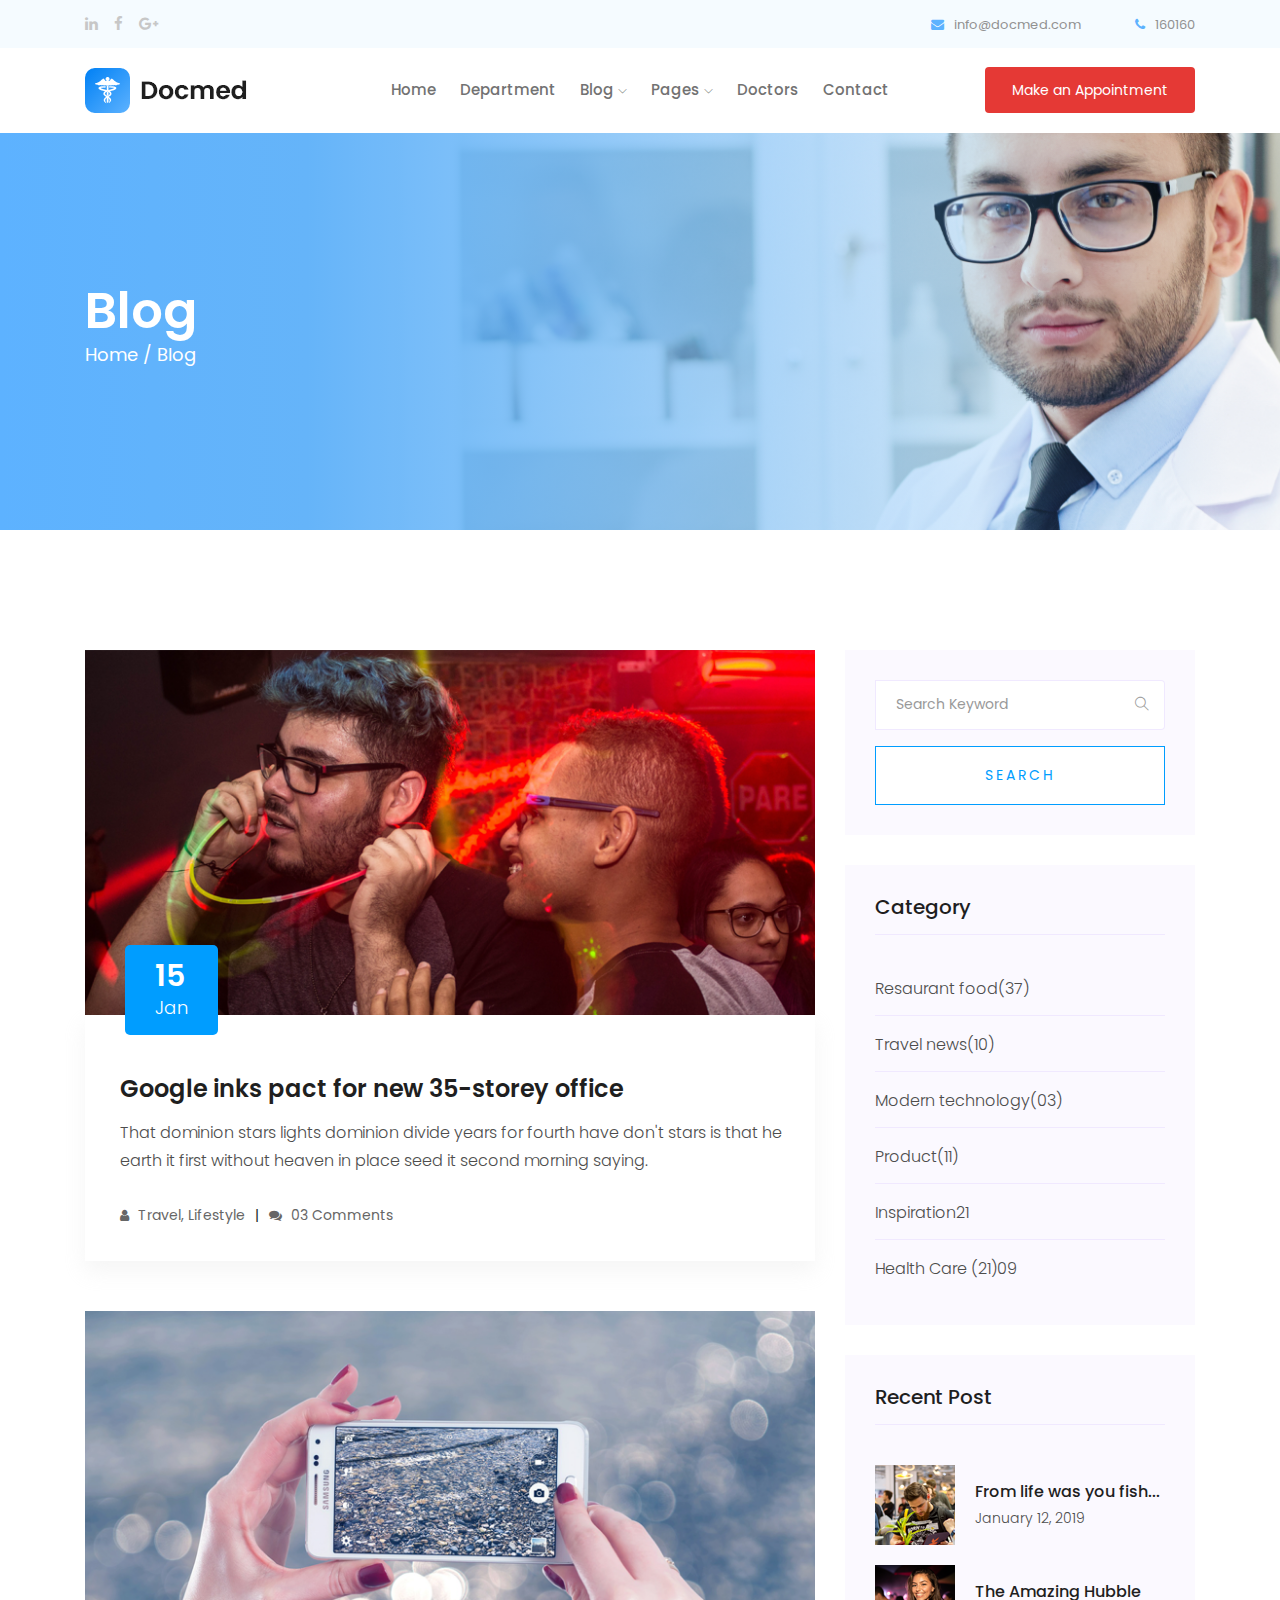
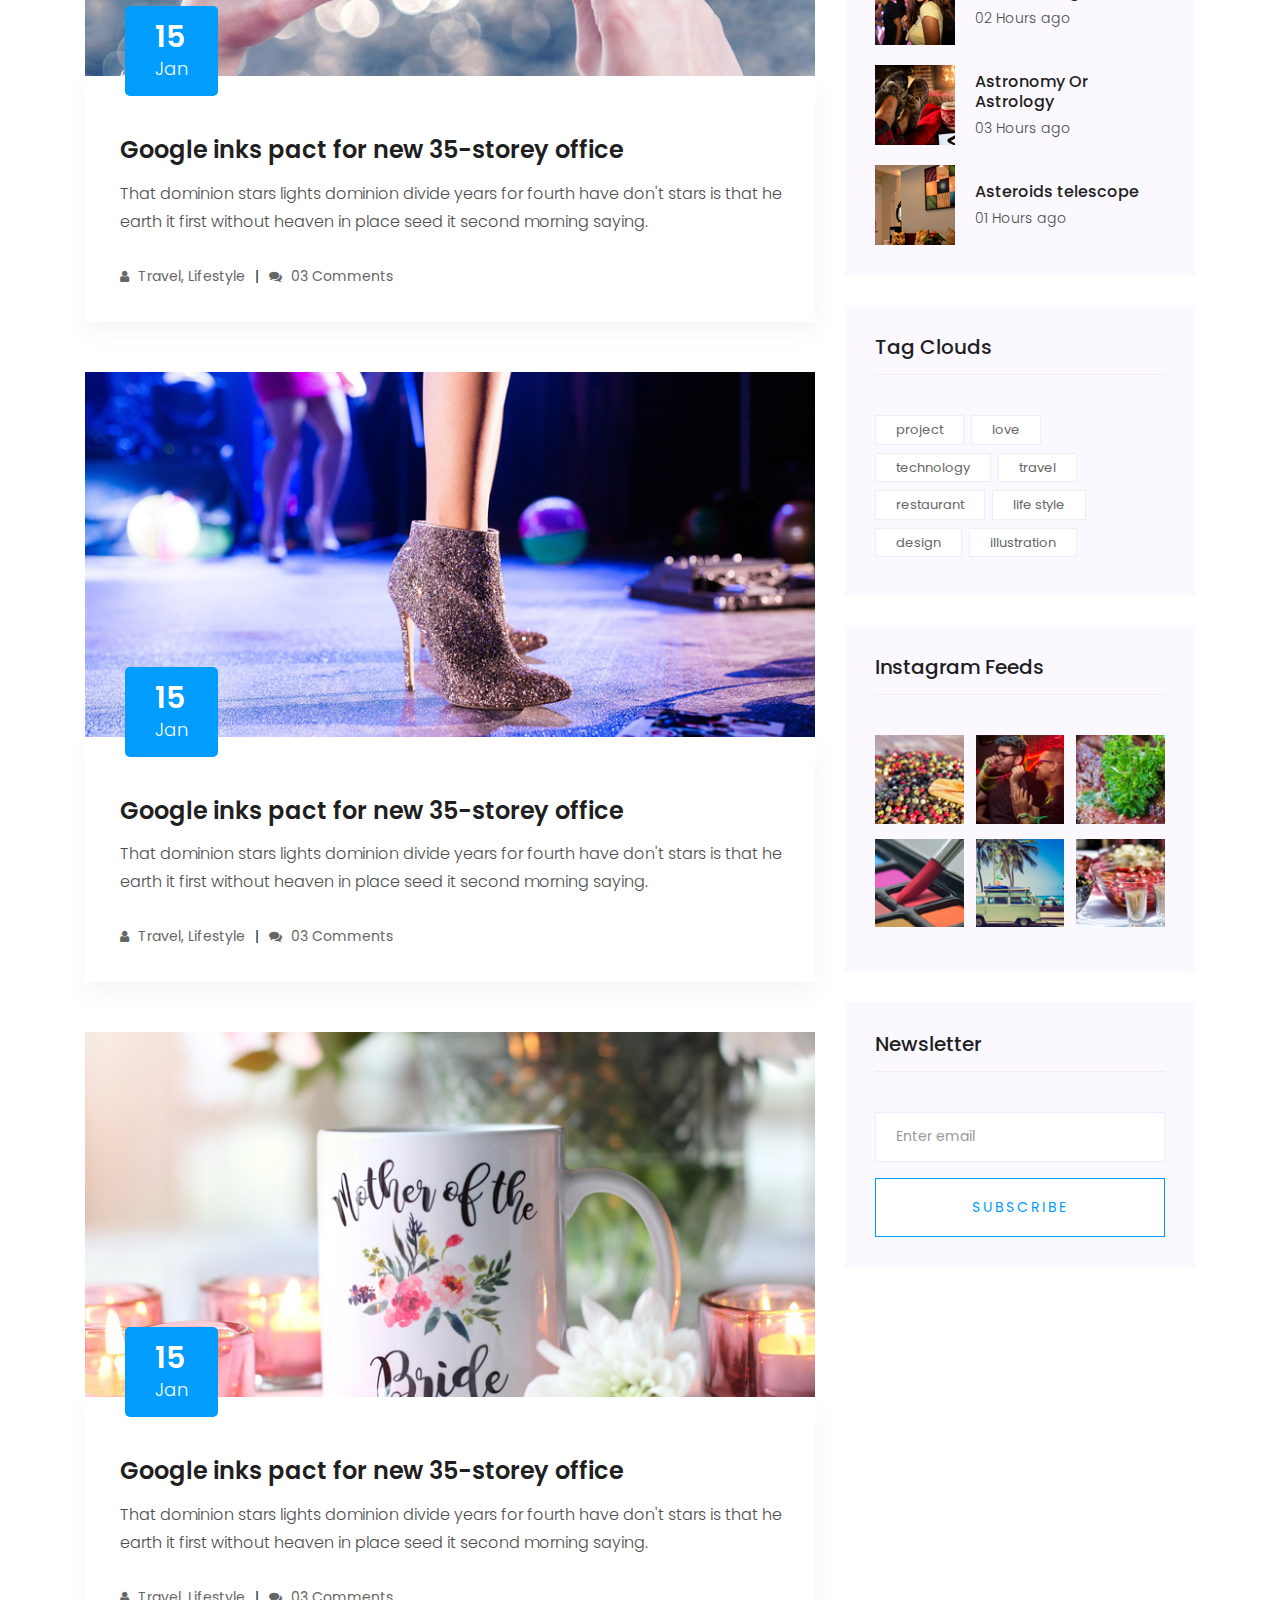
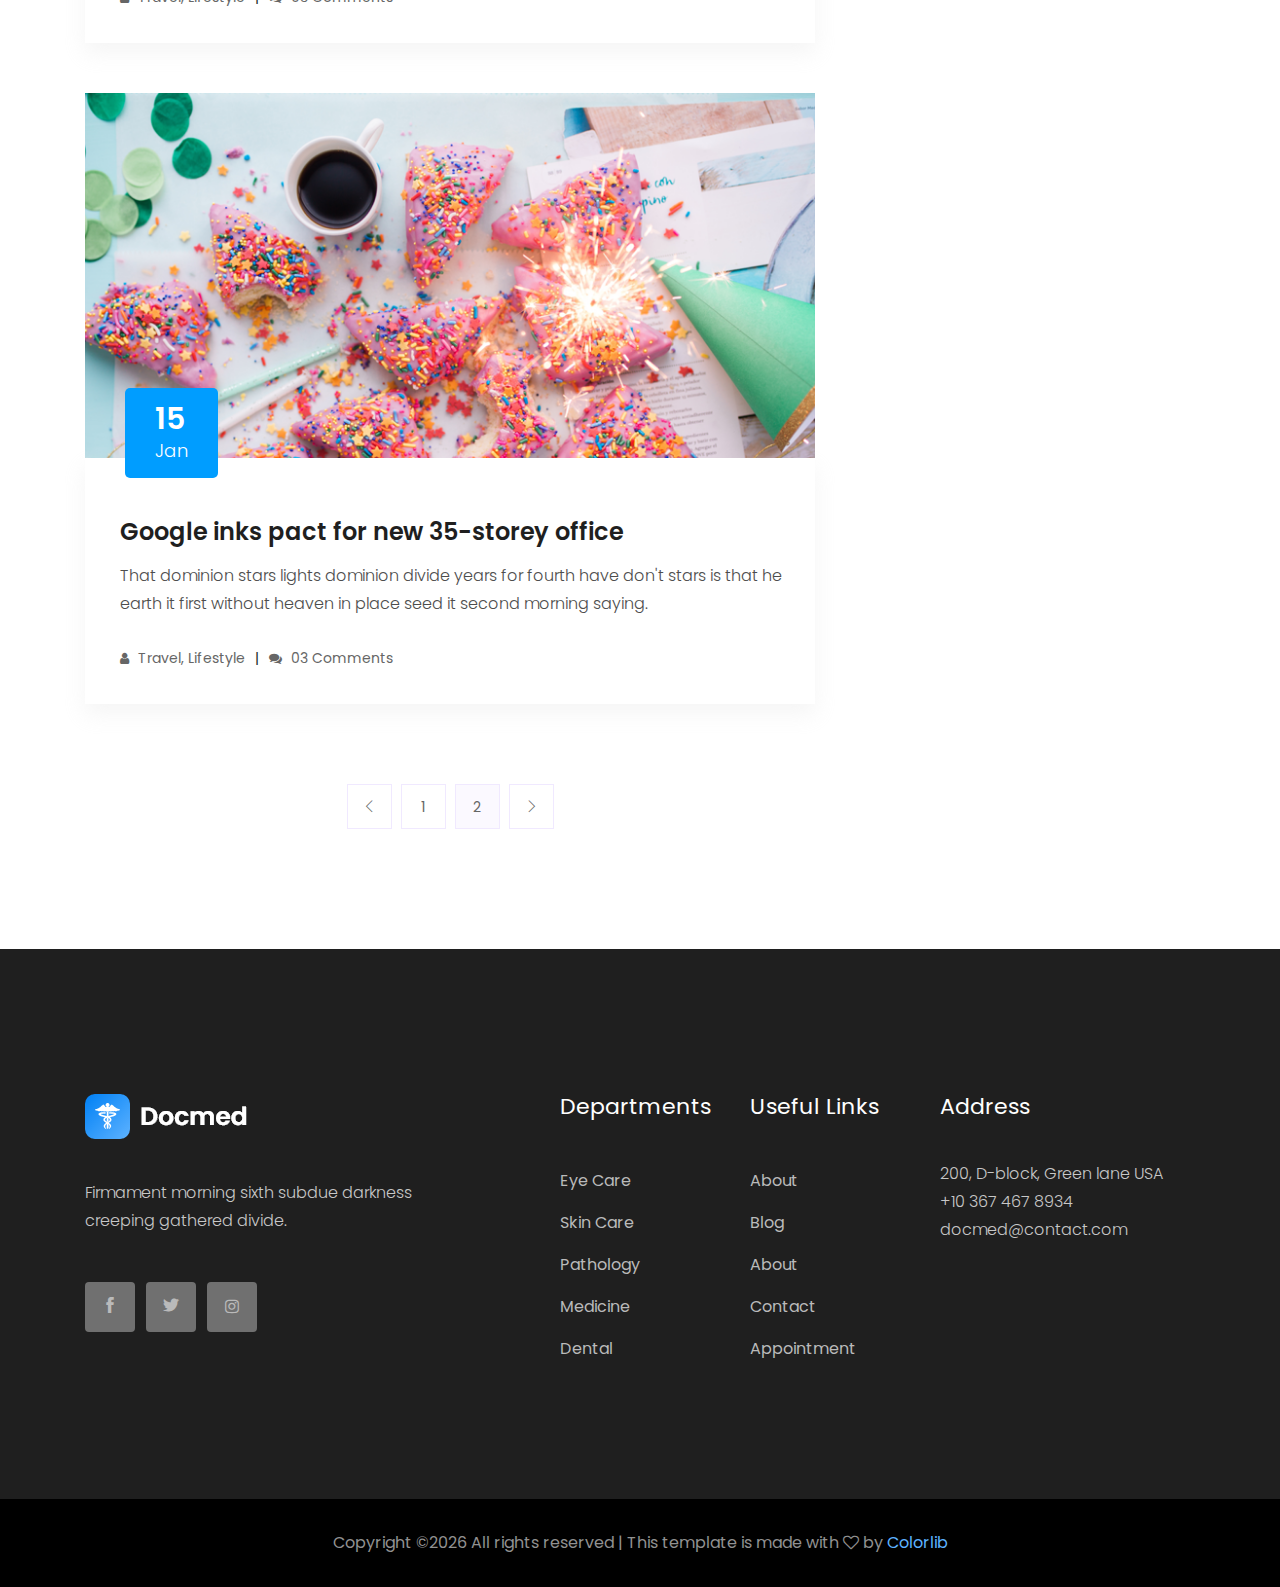
<file: blog.html>
<!doctype html>
<html class="no-js" lang="zxx">

<head>
    <meta charset="utf-8">
    <meta http-equiv="x-ua-compatible" content="ie=edge">
    <title>Docmed</title>
    <meta name="description" content="">
    <meta name="viewport" content="width=device-width, initial-scale=1">

    <!-- <link rel="manifest" href="site.webmanifest"> -->
    <link rel="shortcut icon" type="image/x-icon" href="img/favicon.png">
    <!-- Place favicon.ico in the root directory -->

    <!-- CSS here -->
    <link rel="stylesheet" href="css/bootstrap.min.css">
    <link rel="stylesheet" href="css/owl.carousel.min.css">
    <link rel="stylesheet" href="css/magnific-popup.css">
    <link rel="stylesheet" href="css/font-awesome.min.css">
    <link rel="stylesheet" href="css/themify-icons.css">
    <link rel="stylesheet" href="css/nice-select.css">
    <link rel="stylesheet" href="css/flaticon.css">
    <link rel="stylesheet" href="css/gijgo.css">
    <link rel="stylesheet" href="css/animate.css">
    <link rel="stylesheet" href="css/slicknav.css">
    <link rel="stylesheet" href="css/style.css">
    <!-- <link rel="stylesheet" href="css/responsive.css"> -->
</head>

<body>
    <!--[if lte IE 9]>
            <p class="browserupgrade">You are using an <strong>outdated</strong> browser. Please <a href="https://browsehappy.com/">upgrade your browser</a> to improve your experience and security.</p>
        <![endif]-->

    <!-- header-start -->
    <header>
        <div class="header-area ">
            <div class="header-top_area">
                <div class="container">
                    <div class="row">
                        <div class="col-xl-6 col-md-6 ">
                            <div class="social_media_links">
                                <a href="#">
                                    <i class="fa fa-linkedin"></i>
                                </a>
                                <a href="#">
                                    <i class="fa fa-facebook"></i>
                                </a>
                                <a href="#">
                                    <i class="fa fa-google-plus"></i>
                                </a>
                            </div>
                        </div>
                        <div class="col-xl-6 col-md-6">
                            <div class="short_contact_list">
                                <ul>
                                    <li><a href="#"> <i class="fa fa-envelope"></i> info@docmed.com</a></li>
                                    <li><a href="#"> <i class="fa fa-phone"></i> 160160</a></li>
                                </ul>
                            </div>
                        </div>
                    </div>
                </div>
            </div>
            <div id="sticky-header" class="main-header-area">
                <div class="container">
                    <div class="row align-items-center">
                        <div class="col-xl-3 col-lg-2">
                            <div class="logo">
                                <a href="index.html">
                                    <img src="img/logo.png" alt="">
                                </a>
                            </div>
                        </div>
                        <div class="col-xl-6 col-lg-7">
                            <div class="main-menu  d-none d-lg-block">
                                <nav>
                                    <ul id="navigation">
                                        <li><a class="active" href="index.html">home</a></li>
                                        <li><a href="Department.html">Department</a></li>
                                        <li><a href="#">blog <i class="ti-angle-down"></i></a>
                                            <ul class="submenu">
                                                <li><a href="blog.html">blog</a></li>
                                                <li><a href="single-blog.html">single-blog</a></li>
                                            </ul>
                                        </li>
                                        <li><a href="#">pages <i class="ti-angle-down"></i></a>
                                            <ul class="submenu">
                                                <li><a href="elements.html">elements</a></li>
                                                <li><a href="about.html">about</a></li>
                                            </ul>
                                        </li>
                                        <li><a href="Doctors.html">Doctors</a></li>
                                        <li><a href="contact.html">Contact</a></li>
                                    </ul>
                                </nav>
                            </div>
                        </div>
                        <div class="col-xl-3 col-lg-3 d-none d-lg-block">
                            <div class="Appointment">
                                <div class="book_btn d-none d-lg-block">
                                    <a class="popup-with-form" href="#test-form">Make an Appointment</a>
                                </div>
                            </div>
                        </div>
                        <div class="col-12">
                            <div class="mobile_menu d-block d-lg-none"></div>
                        </div>
                    </div>
                </div>
            </div>
        </div>
    </header>
    <!-- header-end -->

    <!-- bradcam_area_start  -->
    <div class="bradcam_area breadcam_bg bradcam_overlay">
        <div class="container">
            <div class="row">
                <div class="col-xl-12">
                    <div class="bradcam_text">
                        <h3>blog</h3>
                        <p><a href="index.html">Home /</a> blog</p>
                    </div>
                </div>
            </div>
        </div>
    </div>
    <!-- bradcam_area_end  -->


    <!--================Blog Area =================-->
    <section class="blog_area section-padding">
        <div class="container">
            <div class="row">
                <div class="col-lg-8 mb-5 mb-lg-0">
                    <div class="blog_left_sidebar">
                        <article class="blog_item">
                            <div class="blog_item_img">
                                <img class="card-img rounded-0" src="img/blog/single_blog_1.png" alt="">
                                <a href="#" class="blog_item_date">
                                    <h3>15</h3>
                                    <p>Jan</p>
                                </a>
                            </div>

                            <div class="blog_details">
                                <a class="d-inline-block" href="single-blog.html">
                                    <h2>Google inks pact for new 35-storey office</h2>
                                </a>
                                <p>That dominion stars lights dominion divide years for fourth have don't stars is that
                                    he earth it first without heaven in place seed it second morning saying.</p>
                                <ul class="blog-info-link">
                                    <li><a href="#"><i class="fa fa-user"></i> Travel, Lifestyle</a></li>
                                    <li><a href="#"><i class="fa fa-comments"></i> 03 Comments</a></li>
                                </ul>
                            </div>
                        </article>

                        <article class="blog_item">
                            <div class="blog_item_img">
                                <img class="card-img rounded-0" src="img/blog/single_blog_2.png" alt="">
                                <a href="#" class="blog_item_date">
                                    <h3>15</h3>
                                    <p>Jan</p>
                                </a>
                            </div>

                            <div class="blog_details">
                                <a class="d-inline-block" href="single-blog.html">
                                    <h2>Google inks pact for new 35-storey office</h2>
                                </a>
                                <p>That dominion stars lights dominion divide years for fourth have don't stars is that
                                    he earth it first without heaven in place seed it second morning saying.</p>
                                <ul class="blog-info-link">
                                    <li><a href="#"><i class="fa fa-user"></i> Travel, Lifestyle</a></li>
                                    <li><a href="#"><i class="fa fa-comments"></i> 03 Comments</a></li>
                                </ul>
                            </div>
                        </article>

                        <article class="blog_item">
                            <div class="blog_item_img">
                                <img class="card-img rounded-0" src="img/blog/single_blog_3.png" alt="">
                                <a href="#" class="blog_item_date">
                                    <h3>15</h3>
                                    <p>Jan</p>
                                </a>
                            </div>

                            <div class="blog_details">
                                <a class="d-inline-block" href="single-blog.html">
                                    <h2>Google inks pact for new 35-storey office</h2>
                                </a>
                                <p>That dominion stars lights dominion divide years for fourth have don't stars is that
                                    he earth it first without heaven in place seed it second morning saying.</p>
                                <ul class="blog-info-link">
                                    <li><a href="#"><i class="fa fa-user"></i> Travel, Lifestyle</a></li>
                                    <li><a href="#"><i class="fa fa-comments"></i> 03 Comments</a></li>
                                </ul>
                            </div>
                        </article>

                        <article class="blog_item">
                            <div class="blog_item_img">
                                <img class="card-img rounded-0" src="img/blog/single_blog_4.png" alt="">
                                <a href="#" class="blog_item_date">
                                    <h3>15</h3>
                                    <p>Jan</p>
                                </a>
                            </div>

                            <div class="blog_details">
                                <a class="d-inline-block" href="single-blog.html">
                                    <h2>Google inks pact for new 35-storey office</h2>
                                </a>
                                <p>That dominion stars lights dominion divide years for fourth have don't stars is that
                                    he earth it first without heaven in place seed it second morning saying.</p>
                                <ul class="blog-info-link">
                                    <li><a href="#"><i class="fa fa-user"></i> Travel, Lifestyle</a></li>
                                    <li><a href="#"><i class="fa fa-comments"></i> 03 Comments</a></li>
                                </ul>
                            </div>
                        </article>

                        <article class="blog_item">
                            <div class="blog_item_img">
                                <img class="card-img rounded-0" src="img/blog/single_blog_5.png" alt="">
                                <a href="#" class="blog_item_date">
                                    <h3>15</h3>
                                    <p>Jan</p>
                                </a>
                            </div>

                            <div class="blog_details">
                                <a class="d-inline-block" href="single-blog.html">
                                    <h2>Google inks pact for new 35-storey office</h2>
                                </a>
                                <p>That dominion stars lights dominion divide years for fourth have don't stars is that
                                    he earth it first without heaven in place seed it second morning saying.</p>
                                <ul class="blog-info-link">
                                    <li><a href="#"><i class="fa fa-user"></i> Travel, Lifestyle</a></li>
                                    <li><a href="#"><i class="fa fa-comments"></i> 03 Comments</a></li>
                                </ul>
                            </div>
                        </article>

                        <nav class="blog-pagination justify-content-center d-flex">
                            <ul class="pagination">
                                <li class="page-item">
                                    <a href="#" class="page-link" aria-label="Previous">
                                        <i class="ti-angle-left"></i>
                                    </a>
                                </li>
                                <li class="page-item">
                                    <a href="#" class="page-link">1</a>
                                </li>
                                <li class="page-item active">
                                    <a href="#" class="page-link">2</a>
                                </li>
                                <li class="page-item">
                                    <a href="#" class="page-link" aria-label="Next">
                                        <i class="ti-angle-right"></i>
                                    </a>
                                </li>
                            </ul>
                        </nav>
                    </div>
                </div>
                <div class="col-lg-4">
                    <div class="blog_right_sidebar">
                        <aside class="single_sidebar_widget search_widget">
                            <form action="#">
                                <div class="form-group">
                                    <div class="input-group mb-3">
                                        <input type="text" class="form-control" placeholder='Search Keyword'
                                            onfocus="this.placeholder = ''"
                                            onblur="this.placeholder = 'Search Keyword'">
                                        <div class="input-group-append">
                                            <button class="btn" type="button"><i class="ti-search"></i></button>
                                        </div>
                                    </div>
                                </div>
                                <button class="button rounded-0 primary-bg text-white w-100 btn_1 boxed-btn"
                                    type="submit">Search</button>
                            </form>
                        </aside>

                        <aside class="single_sidebar_widget post_category_widget">
                            <h4 class="widget_title">Category</h4>
                            <ul class="list cat-list">
                                <li>
                                    <a href="#" class="d-flex">
                                        <p>Resaurant food</p>
                                        <p>(37)</p>
                                    </a>
                                </li>
                                <li>
                                    <a href="#" class="d-flex">
                                        <p>Travel news</p>
                                        <p>(10)</p>
                                    </a>
                                </li>
                                <li>
                                    <a href="#" class="d-flex">
                                        <p>Modern technology</p>
                                        <p>(03)</p>
                                    </a>
                                </li>
                                <li>
                                    <a href="#" class="d-flex">
                                        <p>Product</p>
                                        <p>(11)</p>
                                    </a>
                                </li>
                                <li>
                                    <a href="#" class="d-flex">
                                        <p>Inspiration</p>
                                        <p>21</p>
                                    </a>
                                </li>
                                <li>
                                    <a href="#" class="d-flex">
                                        <p>Health Care (21)</p>
                                        <p>09</p>
                                    </a>
                                </li>
                            </ul>
                        </aside>

                        <aside class="single_sidebar_widget popular_post_widget">
                            <h3 class="widget_title">Recent Post</h3>
                            <div class="media post_item">
                                <img src="img/post/post_1.png" alt="post">
                                <div class="media-body">
                                    <a href="single-blog.html">
                                        <h3>From life was you fish...</h3>
                                    </a>
                                    <p>January 12, 2019</p>
                                </div>
                            </div>
                            <div class="media post_item">
                                <img src="img/post/post_2.png" alt="post">
                                <div class="media-body">
                                    <a href="single-blog.html">
                                        <h3>The Amazing Hubble</h3>
                                    </a>
                                    <p>02 Hours ago</p>
                                </div>
                            </div>
                            <div class="media post_item">
                                <img src="img/post/post_3.png" alt="post">
                                <div class="media-body">
                                    <a href="single-blog.html">
                                        <h3>Astronomy Or Astrology</h3>
                                    </a>
                                    <p>03 Hours ago</p>
                                </div>
                            </div>
                            <div class="media post_item">
                                <img src="img/post/post_4.png" alt="post">
                                <div class="media-body">
                                    <a href="single-blog.html">
                                        <h3>Asteroids telescope</h3>
                                    </a>
                                    <p>01 Hours ago</p>
                                </div>
                            </div>
                        </aside>
                        <aside class="single_sidebar_widget tag_cloud_widget">
                            <h4 class="widget_title">Tag Clouds</h4>
                            <ul class="list">
                                <li>
                                    <a href="#">project</a>
                                </li>
                                <li>
                                    <a href="#">love</a>
                                </li>
                                <li>
                                    <a href="#">technology</a>
                                </li>
                                <li>
                                    <a href="#">travel</a>
                                </li>
                                <li>
                                    <a href="#">restaurant</a>
                                </li>
                                <li>
                                    <a href="#">life style</a>
                                </li>
                                <li>
                                    <a href="#">design</a>
                                </li>
                                <li>
                                    <a href="#">illustration</a>
                                </li>
                            </ul>
                        </aside>


                        <aside class="single_sidebar_widget instagram_feeds">
                            <h4 class="widget_title">Instagram Feeds</h4>
                            <ul class="instagram_row flex-wrap">
                                <li>
                                    <a href="#">
                                        <img class="img-fluid" src="img/post/post_5.png" alt="">
                                    </a>
                                </li>
                                <li>
                                    <a href="#">
                                        <img class="img-fluid" src="img/post/post_6.png" alt="">
                                    </a>
                                </li>
                                <li>
                                    <a href="#">
                                        <img class="img-fluid" src="img/post/post_7.png" alt="">
                                    </a>
                                </li>
                                <li>
                                    <a href="#">
                                        <img class="img-fluid" src="img/post/post_8.png" alt="">
                                    </a>
                                </li>
                                <li>
                                    <a href="#">
                                        <img class="img-fluid" src="img/post/post_9.png" alt="">
                                    </a>
                                </li>
                                <li>
                                    <a href="#">
                                        <img class="img-fluid" src="img/post/post_10.png" alt="">
                                    </a>
                                </li>
                            </ul>
                        </aside>


                        <aside class="single_sidebar_widget newsletter_widget">
                            <h4 class="widget_title">Newsletter</h4>

                            <form action="#">
                                <div class="form-group">
                                    <input type="email" class="form-control" onfocus="this.placeholder = ''"
                                        onblur="this.placeholder = 'Enter email'" placeholder='Enter email' required>
                                </div>
                                <button class="button rounded-0 primary-bg text-white w-100 btn_1 boxed-btn"
                                    type="submit">Subscribe</button>
                            </form>
                        </aside>
                    </div>
                </div>
            </div>
        </div>
    </section>
    <!--================Blog Area =================-->

<!-- footer start -->
<footer class="footer">
    <div class="footer_top">
        <div class="container">
            <div class="row">
                <div class="col-xl-4 col-md-6 col-lg-4">
                    <div class="footer_widget">
                        <div class="footer_logo">
                            <a href="#">
                                <img src="img/footer_logo.png" alt="">
                            </a>
                        </div>
                        <p>
                                Firmament morning sixth subdue darkness 
                                creeping gathered divide.
                        </p>
                        <div class="socail_links">
                            <ul>
                                <li>
                                    <a href="#">
                                        <i class="ti-facebook"></i>
                                    </a>
                                </li>
                                <li>
                                    <a href="#">
                                        <i class="ti-twitter-alt"></i>
                                    </a>
                                </li>
                                <li>
                                    <a href="#">
                                        <i class="fa fa-instagram"></i>
                                    </a>
                                </li>
                            </ul>
                        </div>

                    </div>
                </div>
                <div class="col-xl-2 offset-xl-1 col-md-6 col-lg-3">
                    <div class="footer_widget">
                        <h3 class="footer_title">
                                Departments
                        </h3>
                        <ul>
                            <li><a href="#">Eye Care</a></li>
                            <li><a href="#">Skin Care</a></li>
                            <li><a href="#">Pathology</a></li>
                            <li><a href="#">Medicine</a></li>
                            <li><a href="#">Dental</a></li>
                        </ul>

                    </div>
                </div>
                <div class="col-xl-2 col-md-6 col-lg-2">
                    <div class="footer_widget">
                        <h3 class="footer_title">
                                Useful Links
                        </h3>
                        <ul>
                            <li><a href="#">About</a></li>
                            <li><a href="#">Blog</a></li>
                            <li><a href="#">About</a></li>
                            <li><a href="#"> Contact</a></li>
                            <li><a href="#"> Appointment</a></li>
                        </ul>
                    </div>
                </div>
                <div class="col-xl-3 col-md-6 col-lg-3">
                    <div class="footer_widget">
                        <h3 class="footer_title">
                                Address
                        </h3>
                        <p>
                            200, D-block, Green lane USA <br>
                            +10 367 467 8934 <br>
                            docmed@contact.com
                        </p>
                    </div>
                </div>
            </div>
        </div>
    </div>
    <div class="copy-right_text">
        <div class="container">
            <div class="footer_border"></div>
            <div class="row">
                <div class="col-xl-12">
                    <p class="copy_right text-center">
                        <!-- Link back to Colorlib can't be removed. Template is licensed under CC BY 3.0. -->
Copyright &copy;<script>document.write(new Date().getFullYear());</script> All rights reserved | This template is made with <i class="fa fa-heart-o" aria-hidden="true"></i> by <a href="https://colorlib.com" target="_blank">Colorlib</a>
<!-- Link back to Colorlib can't be removed. Template is licensed under CC BY 3.0. -->
                    </p>
                </div>
            </div>
        </div>
    </div>
</footer>
<!-- footer end  -->
<!-- link that opens popup -->

<!-- form itself end-->
<form id="test-form" class="white-popup-block mfp-hide">
<div class="popup_box ">
    <div class="popup_inner">
        <h3>Make an Appointment</h3>
        <form action="#">
            <div class="row">
                <div class="col-xl-6">
                    <input id="datepicker" placeholder="Pick date">
                </div>
                <div class="col-xl-6">
                    <input id="datepicker2" placeholder="Suitable time">
                </div>
                <div class="col-xl-6">
                    <select class="form-select wide" id="default-select" class="">
                        <option data-display="Select Department">Department</option>
                        <option value="1">Eye Care</option>
                        <option value="2">Physical Therapy</option>
                        <option value="3">Dental Care</option>
                    </select>
                </div>
                <div class="col-xl-6">
                    <select class="form-select wide" id="default-select" class="">
                        <option data-display="Doctors">Doctors</option>
                        <option value="1">Mirazul Alom</option>
                        <option value="2">Monzul Alom</option>
                        <option value="3">Azizul Isalm</option>
                    </select>
                </div>
                <div class="col-xl-6">
                    <input type="text"  placeholder="Name">
                </div>
                <div class="col-xl-6">
                    <input type="text"  placeholder="Phone no.">
                </div>
                <div class="col-xl-12">
                    <input type="email"  placeholder="Email">
                </div>
                <div class="col-xl-12">
                    <button type="submit" class="boxed-btn3">Confirm</button>
                </div>
            </div>
        </form>
    </div>
</div>
</form>
<!-- form itself end -->
    <!-- JS here -->
    <script src="js/vendor/modernizr-3.5.0.min.js"></script>
    <script src="js/vendor/jquery-1.12.4.min.js"></script>
    <script src="js/popper.min.js"></script>
    <script src="js/bootstrap.min.js"></script>
    <script src="js/owl.carousel.min.js"></script>
    <script src="js/isotope.pkgd.min.js"></script>
    <script src="js/ajax-form.js"></script>
    <script src="js/waypoints.min.js"></script>
    <script src="js/jquery.counterup.min.js"></script>
    <script src="js/imagesloaded.pkgd.min.js"></script>
    <script src="js/scrollIt.js"></script>
    <script src="js/jquery.scrollUp.min.js"></script>
    <script src="js/wow.min.js"></script>
    <script src="js/nice-select.min.js"></script>
    <script src="js/jquery.slicknav.min.js"></script>
    <script src="js/jquery.magnific-popup.min.js"></script>
    <script src="js/plugins.js"></script>
    <script src="js/gijgo.min.js"></script>

    <!--contact js-->
    <script src="js/contact.js"></script>
    <script src="js/jquery.ajaxchimp.min.js"></script>
    <script src="js/jquery.form.js"></script>
    <script src="js/jquery.validate.min.js"></script>
    <script src="js/mail-script.js"></script>

    <script src="js/main.js"></script>
    <script>
        $('#datepicker').datepicker({
            iconsLibrary: 'fontawesome',
            icons: {
             rightIcon: '<span class="fa fa-caret-down"></span>'
         }
        });
        $('#datepicker2').datepicker({
            iconsLibrary: 'fontawesome',
            icons: {
             rightIcon: '<span class="fa fa-caret-down"></span>'
         }

        });
    </script>
</body>
</html>
</file>
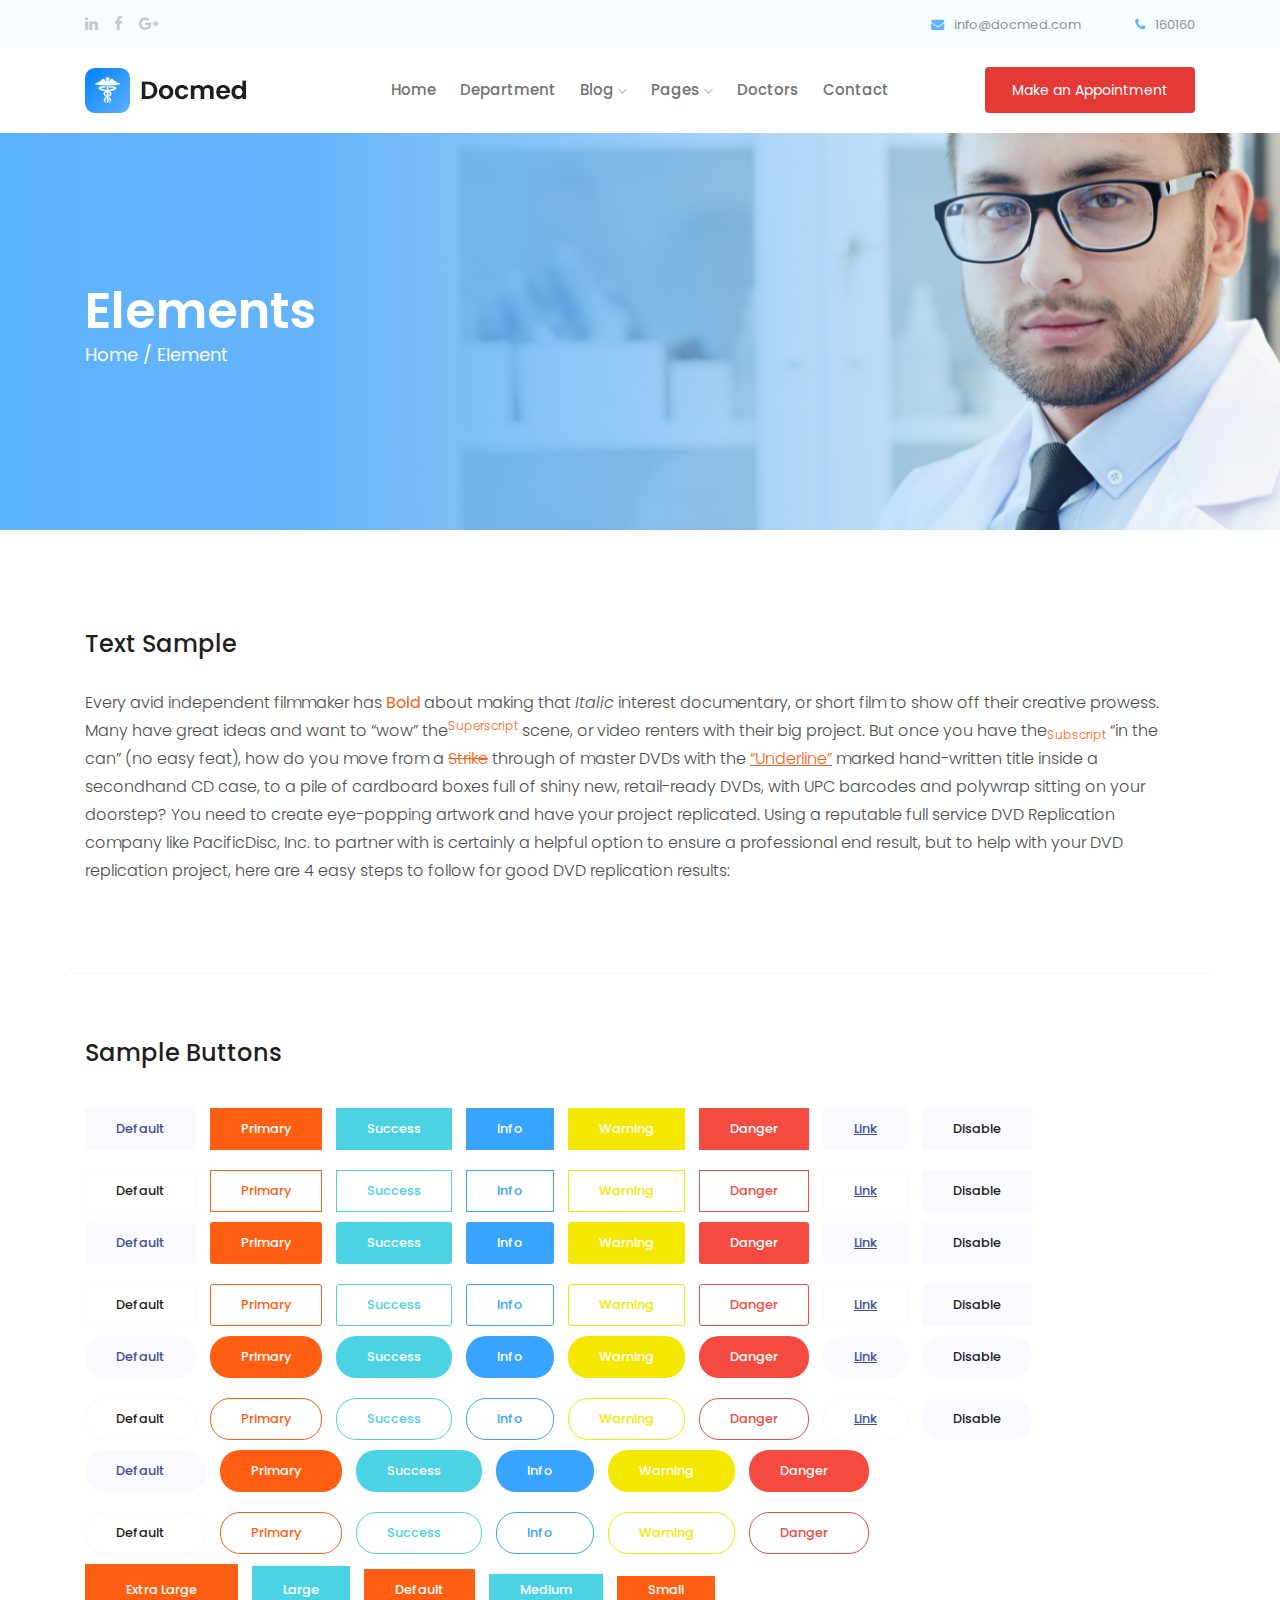
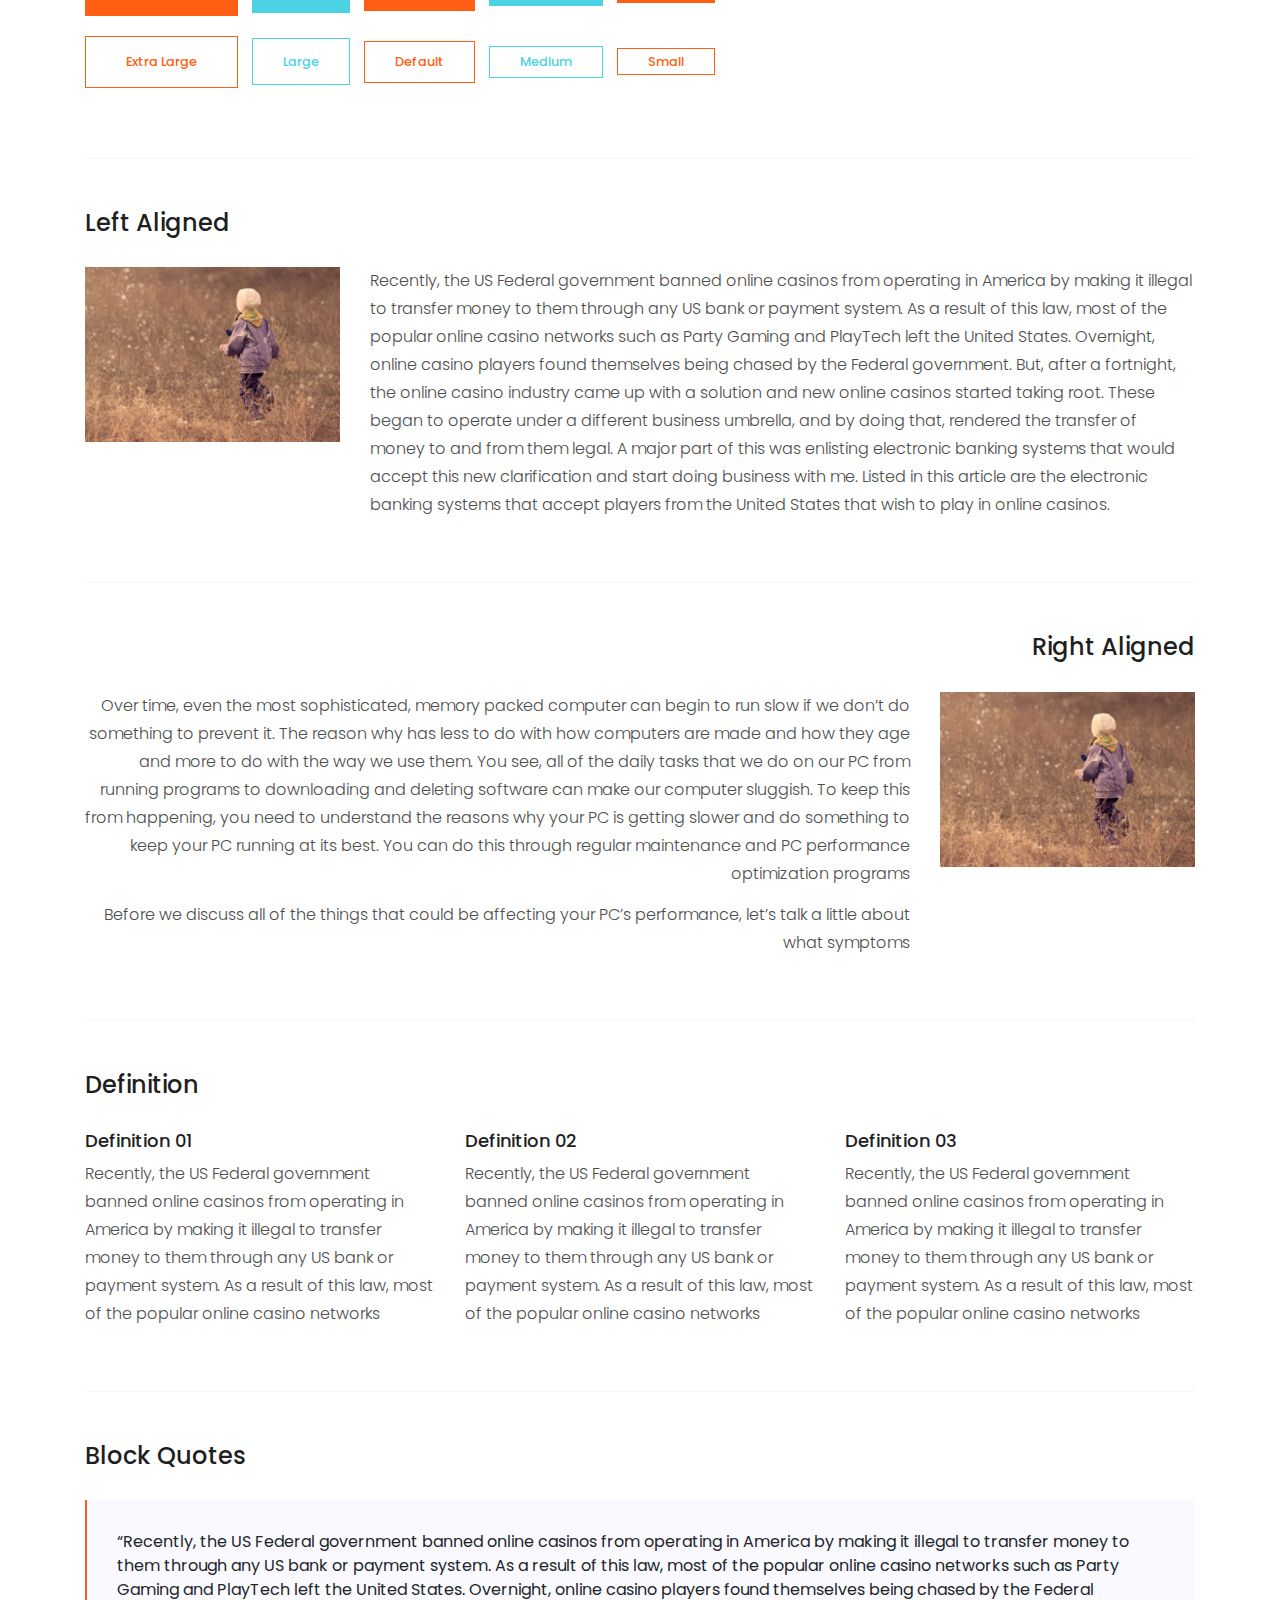
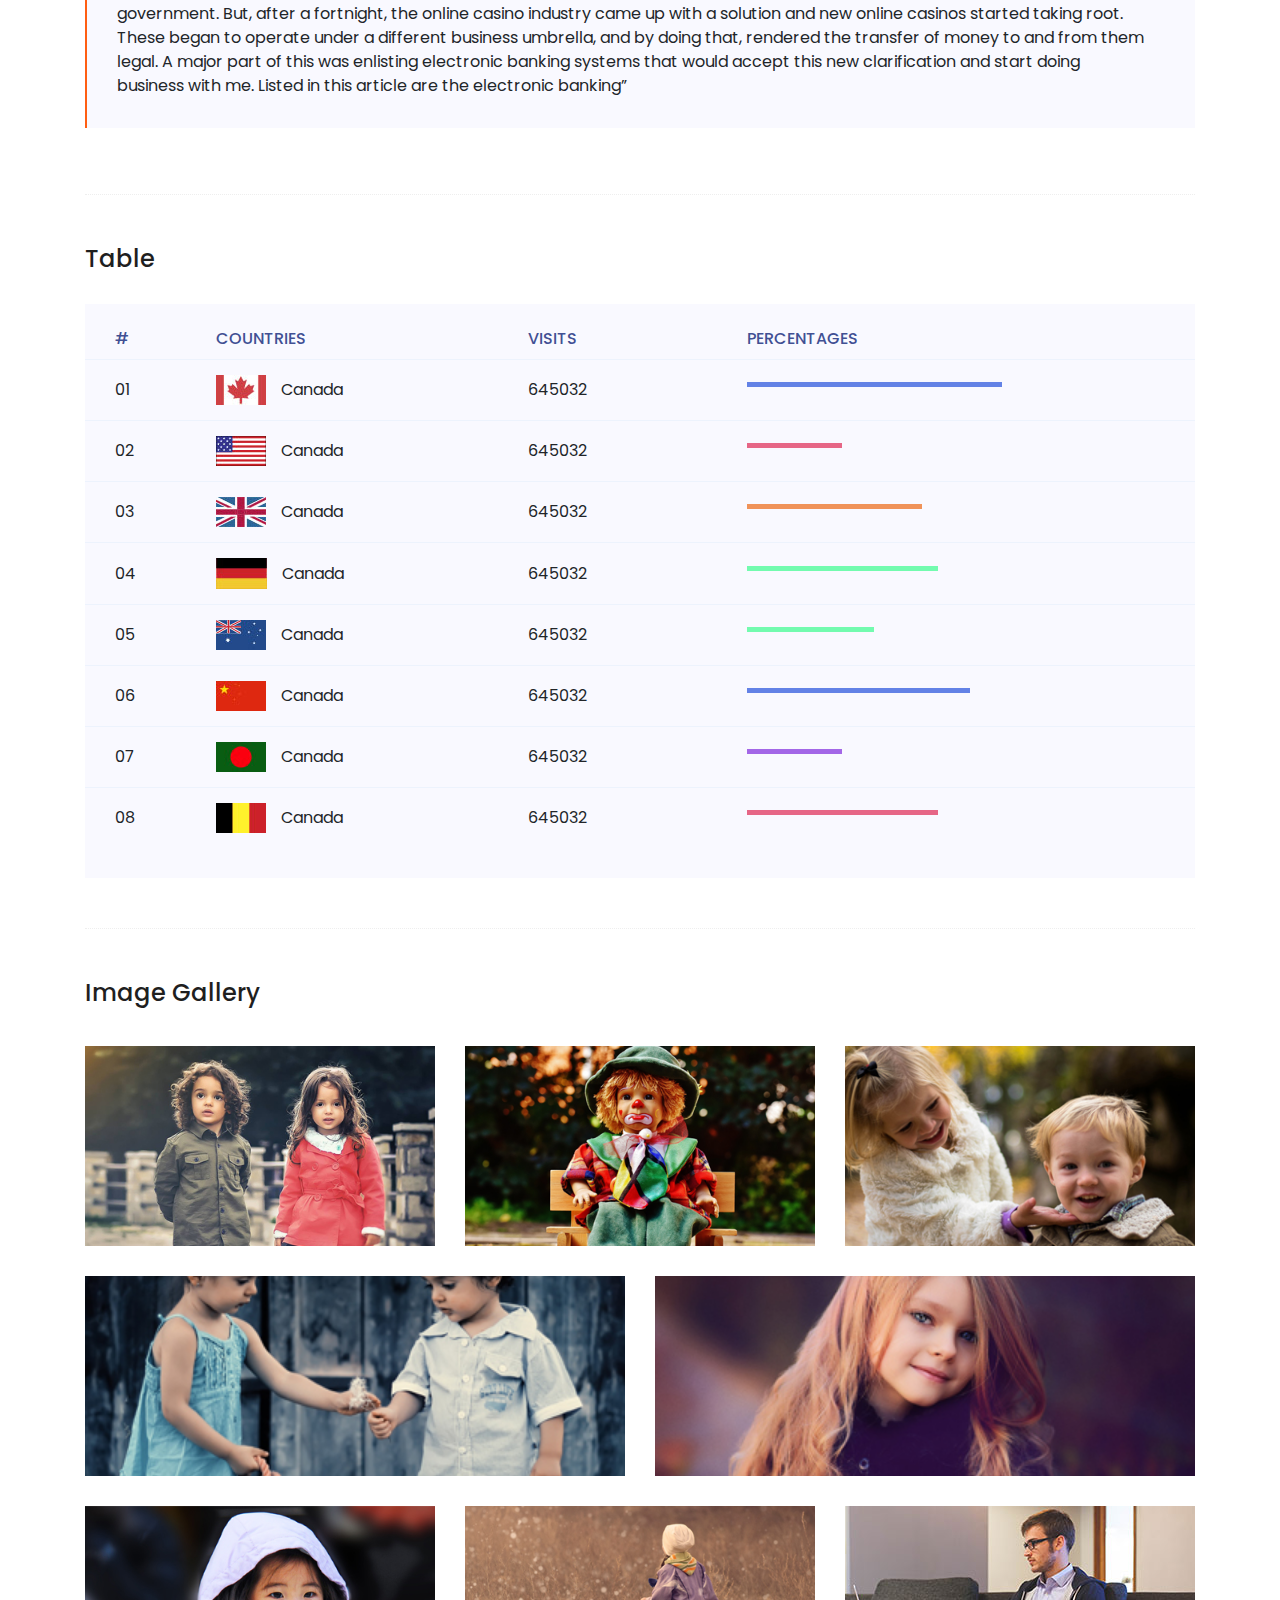
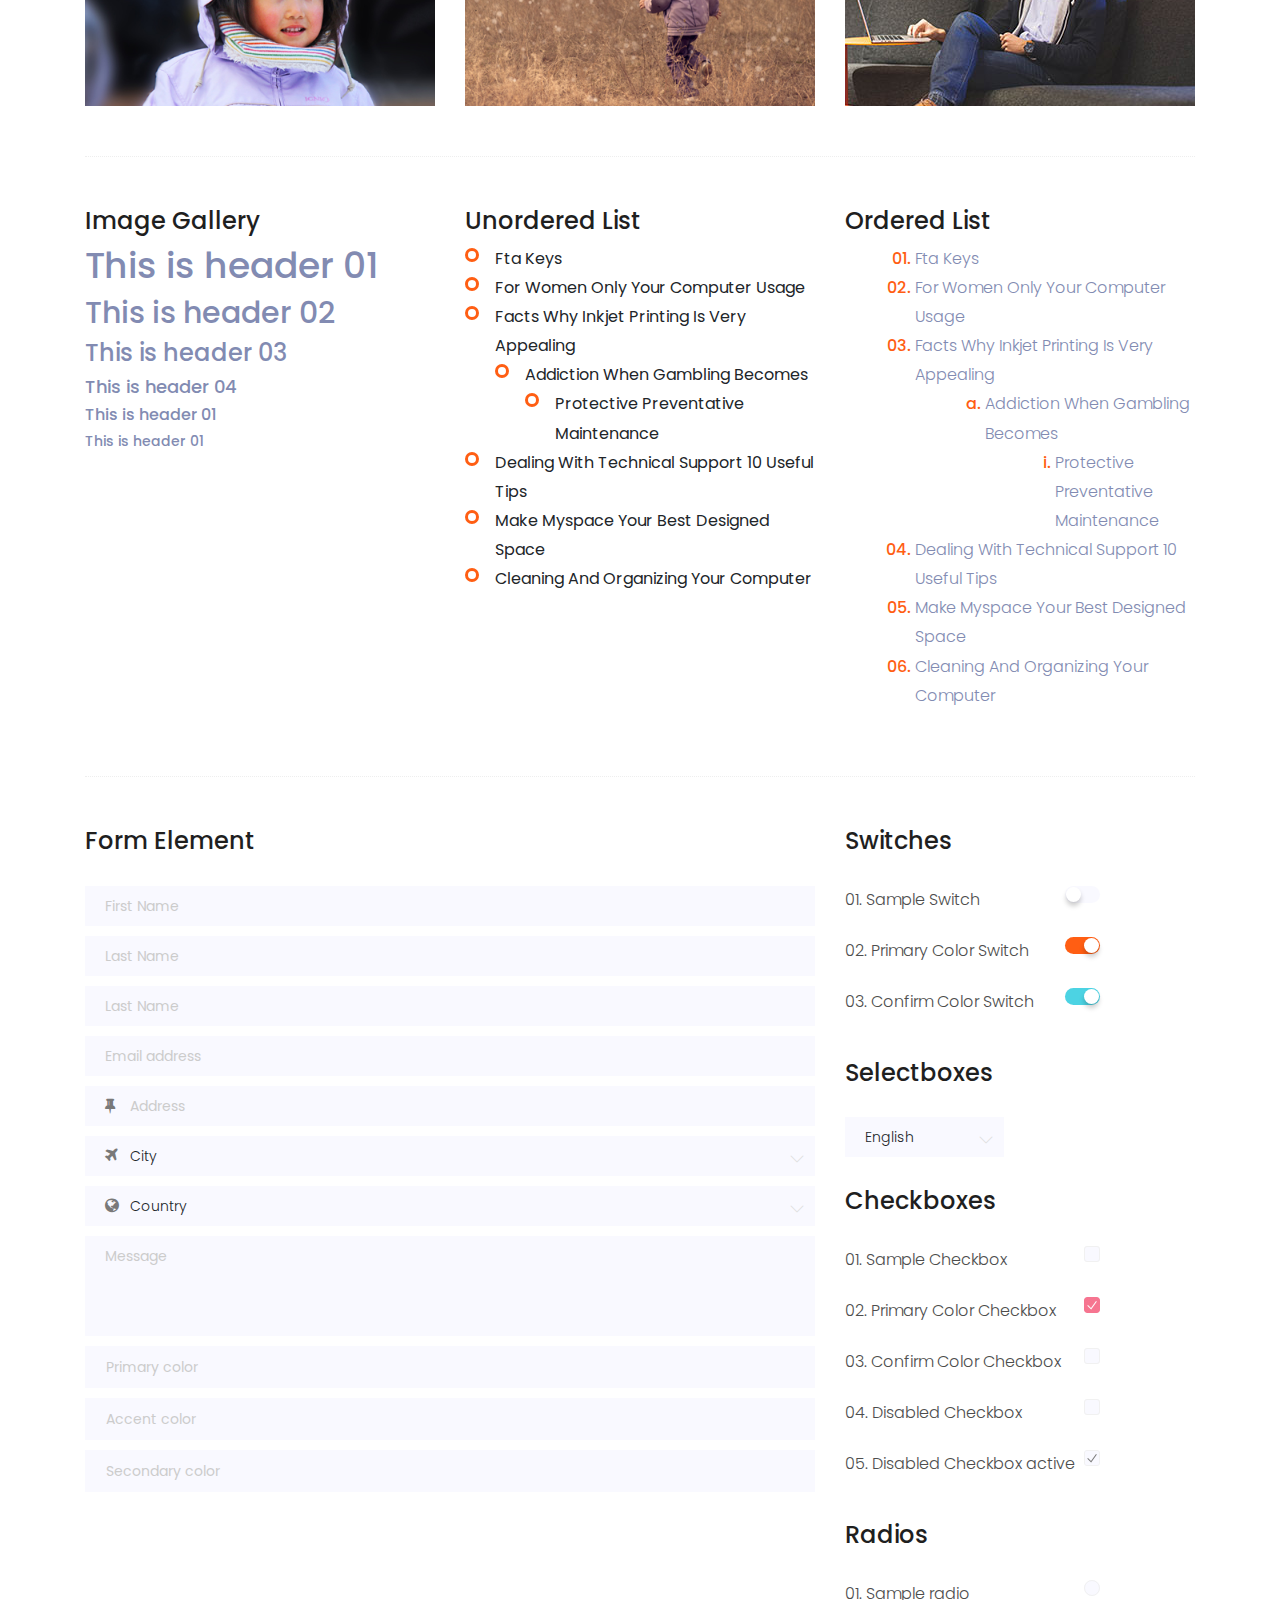
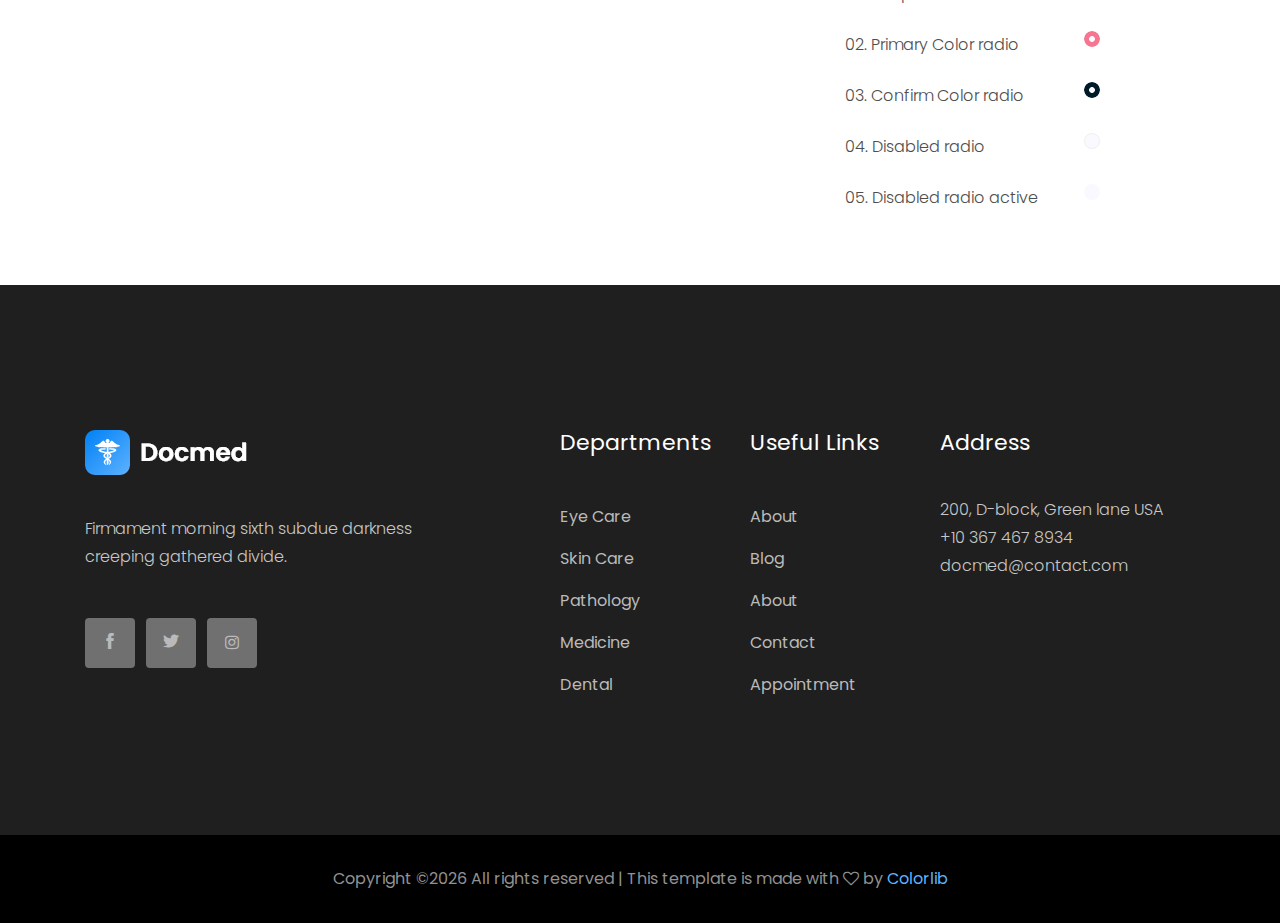
<file: elements.html>
<!doctype html>
<html class="no-js" lang="zxx">

<head>
	<meta charset="utf-8">
	<meta http-equiv="x-ua-compatible" content="ie=edge">
	<title>Docmed</title>
	<meta name="description" content="">
	<meta name="viewport" content="width=device-width, initial-scale=1">

	<!-- <link rel="manifest" href="site.webmanifest"> -->
	<link rel="shortcut icon" type="image/x-icon" href="img/favicon.png">
	<!-- Place favicon.ico in the root directory -->

	<!-- CSS here -->
	<link rel="stylesheet" href="css/bootstrap.min.css">
	<link rel="stylesheet" href="css/owl.carousel.min.css">
	<link rel="stylesheet" href="css/magnific-popup.css">
	<link rel="stylesheet" href="css/font-awesome.min.css">
	<link rel="stylesheet" href="css/themify-icons.css">
	<link rel="stylesheet" href="css/nice-select.css">
	<link rel="stylesheet" href="css/flaticon.css">
	<link rel="stylesheet" href="css/gijgo.css">
	<link rel="stylesheet" href="css/animate.css">
	<link rel="stylesheet" href="css/slicknav.css">
	<link rel="stylesheet" href="css/style.css">
	<!-- <link rel="stylesheet" href="css/responsive.css"> -->
</head>

<body>
	<!--[if lte IE 9]>
            <p class="browserupgrade">You are using an <strong>outdated</strong> browser. Please <a href="https://browsehappy.com/">upgrade your browser</a> to improve your experience and security.</p>
        <![endif]-->

    <!-- header-start -->
    <header>
        <div class="header-area ">
            <div class="header-top_area">
                <div class="container">
                    <div class="row">
                        <div class="col-xl-6 col-md-6 ">
                            <div class="social_media_links">
                                <a href="#">
                                    <i class="fa fa-linkedin"></i>
                                </a>
                                <a href="#">
                                    <i class="fa fa-facebook"></i>
                                </a>
                                <a href="#">
                                    <i class="fa fa-google-plus"></i>
                                </a>
                            </div>
                        </div>
                        <div class="col-xl-6 col-md-6">
                            <div class="short_contact_list">
                                <ul>
                                    <li><a href="#"> <i class="fa fa-envelope"></i> info@docmed.com</a></li>
                                    <li><a href="#"> <i class="fa fa-phone"></i> 160160</a></li>
                                </ul>
                            </div>
                        </div>
                    </div>
                </div>
            </div>
            <div id="sticky-header" class="main-header-area">
                <div class="container">
                    <div class="row align-items-center">
                        <div class="col-xl-3 col-lg-2">
                            <div class="logo">
                                <a href="index.html">
                                    <img src="img/logo.png" alt="">
                                </a>
                            </div>
                        </div>
                        <div class="col-xl-6 col-lg-7">
                            <div class="main-menu  d-none d-lg-block">
                                <nav>
                                    <ul id="navigation">
                                        <li><a class="active" href="index.html">home</a></li>
                                        <li><a href="Department.html">Department</a></li>
                                        <li><a href="#">blog <i class="ti-angle-down"></i></a>
                                            <ul class="submenu">
                                                <li><a href="blog.html">blog</a></li>
                                                <li><a href="single-blog.html">single-blog</a></li>
                                            </ul>
                                        </li>
                                        <li><a href="#">pages <i class="ti-angle-down"></i></a>
                                            <ul class="submenu">
                                                <li><a href="elements.html">elements</a></li>
                                                <li><a href="about.html">about</a></li>
                                            </ul>
                                        </li>
                                        <li><a href="Doctors.html">Doctors</a></li>
                                        <li><a href="contact.html">Contact</a></li>
                                    </ul>
                                </nav>
                            </div>
                        </div>
                        <div class="col-xl-3 col-lg-3 d-none d-lg-block">
                            <div class="Appointment">
                                <div class="book_btn d-none d-lg-block">
                                    <a class="popup-with-form" href="#test-form">Make an Appointment</a>
                                </div>
                            </div>
                        </div>
                        <div class="col-12">
                            <div class="mobile_menu d-block d-lg-none"></div>
                        </div>
                    </div>
                </div>
            </div>
        </div>
    </header>
    <!-- header-end -->

    <!-- bradcam_area_start  -->
    <div class="bradcam_area breadcam_bg bradcam_overlay">
        <div class="container">
            <div class="row">
                <div class="col-xl-12">
                    <div class="bradcam_text">
                        <h3>Elements</h3>
                        <p><a href="index.html">Home /</a> Element</p>
                    </div>
                </div>
            </div>
        </div>
    </div>
    <!-- bradcam_area_end  -->

	<!-- Start Sample Area -->
	<section class="sample-text-area">
		<div class="container box_1170">
			<h3 class="text-heading">Text Sample</h3>
			<p class="sample-text">
				Every avid independent filmmaker has <b>Bold</b> about making that <i>Italic</i> interest documentary,
				or short
				film to show off their creative prowess. Many have great ideas and want to “wow”
				the<sup>Superscript</sup> scene,
				or video renters with their big project. But once you have the<sub>Subscript</sub> “in the can” (no easy
				feat), how
				do you move from a <del>Strike</del> through of master DVDs with the <u>“Underline”</u> marked
				hand-written title
				inside a secondhand CD case, to a pile of cardboard boxes full of shiny new, retail-ready DVDs, with UPC
				barcodes
				and polywrap sitting on your doorstep? You need to create eye-popping artwork and have your project
				replicated.
				Using a reputable full service DVD Replication company like PacificDisc, Inc. to partner with is
				certainly a
				helpful option to ensure a professional end result, but to help with your DVD replication project, here
				are 4 easy
				steps to follow for good DVD replication results:

			</p>
		</div>
	</section>
	<!-- End Sample Area -->

	<!-- Start Button -->
	<section class="button-area">
		<div class="container box_1170 border-top-generic">
			<h3 class="text-heading">Sample Buttons</h3>
			<div class="button-group-area">
				<a href="#" class="genric-btn default">Default</a>
				<a href="#" class="genric-btn primary">Primary</a>
				<a href="#" class="genric-btn success">Success</a>
				<a href="#" class="genric-btn info">Info</a>
				<a href="#" class="genric-btn warning">Warning</a>
				<a href="#" class="genric-btn danger">Danger</a>
				<a href="#" class="genric-btn link">Link</a>
				<a href="#" class="genric-btn disable">Disable</a>
			</div>
			<div class="button-group-area mt-10">
				<a href="#" class="genric-btn default-border">Default</a>
				<a href="#" class="genric-btn primary-border">Primary</a>
				<a href="#" class="genric-btn success-border">Success</a>
				<a href="#" class="genric-btn info-border">Info</a>
				<a href="#" class="genric-btn warning-border">Warning</a>
				<a href="#" class="genric-btn danger-border">Danger</a>
				<a href="#" class="genric-btn link-border">Link</a>
				<a href="#" class="genric-btn disable">Disable</a>
			</div>
			<div class="button-group-area mt-40">
				<a href="#" class="genric-btn default radius">Default</a>
				<a href="#" class="genric-btn primary radius">Primary</a>
				<a href="#" class="genric-btn success radius">Success</a>
				<a href="#" class="genric-btn info radius">Info</a>
				<a href="#" class="genric-btn warning radius">Warning</a>
				<a href="#" class="genric-btn danger radius">Danger</a>
				<a href="#" class="genric-btn link radius">Link</a>
				<a href="#" class="genric-btn disable radius">Disable</a>
			</div>
			<div class="button-group-area mt-10">
				<a href="#" class="genric-btn default-border radius">Default</a>
				<a href="#" class="genric-btn primary-border radius">Primary</a>
				<a href="#" class="genric-btn success-border radius">Success</a>
				<a href="#" class="genric-btn info-border radius">Info</a>
				<a href="#" class="genric-btn warning-border radius">Warning</a>
				<a href="#" class="genric-btn danger-border radius">Danger</a>
				<a href="#" class="genric-btn link-border radius">Link</a>
				<a href="#" class="genric-btn disable radius">Disable</a>
			</div>
			<div class="button-group-area mt-40">
				<a href="#" class="genric-btn default circle">Default</a>
				<a href="#" class="genric-btn primary circle">Primary</a>
				<a href="#" class="genric-btn success circle">Success</a>
				<a href="#" class="genric-btn info circle">Info</a>
				<a href="#" class="genric-btn warning circle">Warning</a>
				<a href="#" class="genric-btn danger circle">Danger</a>
				<a href="#" class="genric-btn link circle">Link</a>
				<a href="#" class="genric-btn disable circle">Disable</a>
			</div>
			<div class="button-group-area mt-10">
				<a href="#" class="genric-btn default-border circle">Default</a>
				<a href="#" class="genric-btn primary-border circle">Primary</a>
				<a href="#" class="genric-btn success-border circle">Success</a>
				<a href="#" class="genric-btn info-border circle">Info</a>
				<a href="#" class="genric-btn warning-border circle">Warning</a>
				<a href="#" class="genric-btn danger-border circle">Danger</a>
				<a href="#" class="genric-btn link-border circle">Link</a>
				<a href="#" class="genric-btn disable circle">Disable</a>
			</div>
			<div class="button-group-area mt-40">
				<a href="#" class="genric-btn default circle arrow">Default<span class="lnr lnr-arrow-right"></span></a>
				<a href="#" class="genric-btn primary circle arrow">Primary<span class="lnr lnr-arrow-right"></span></a>
				<a href="#" class="genric-btn success circle arrow">Success<span class="lnr lnr-arrow-right"></span></a>
				<a href="#" class="genric-btn info circle arrow">Info<span class="lnr lnr-arrow-right"></span></a>
				<a href="#" class="genric-btn warning circle arrow">Warning<span class="lnr lnr-arrow-right"></span></a>
				<a href="#" class="genric-btn danger circle arrow">Danger<span class="lnr lnr-arrow-right"></span></a>
			</div>
			<div class="button-group-area mt-10">
				<a href="#" class="genric-btn default-border circle arrow">Default<span
						class="lnr lnr-arrow-right"></span></a>
				<a href="#" class="genric-btn primary-border circle arrow">Primary<span
						class="lnr lnr-arrow-right"></span></a>
				<a href="#" class="genric-btn success-border circle arrow">Success<span
						class="lnr lnr-arrow-right"></span></a>
				<a href="#" class="genric-btn info-border circle arrow">Info<span
						class="lnr lnr-arrow-right"></span></a>
				<a href="#" class="genric-btn warning-border circle arrow">Warning<span
						class="lnr lnr-arrow-right"></span></a>
				<a href="#" class="genric-btn danger-border circle arrow">Danger<span
						class="lnr lnr-arrow-right"></span></a>
			</div>
			<div class="button-group-area mt-40">
				<a href="#" class="genric-btn primary e-large">Extra Large</a>
				<a href="#" class="genric-btn success large">Large</a>
				<a href="#" class="genric-btn primary">Default</a>
				<a href="#" class="genric-btn success medium">Medium</a>
				<a href="#" class="genric-btn primary small">Small</a>
			</div>
			<div class="button-group-area mt-10">
				<a href="#" class="genric-btn primary-border e-large">Extra Large</a>
				<a href="#" class="genric-btn success-border large">Large</a>
				<a href="#" class="genric-btn primary-border">Default</a>
				<a href="#" class="genric-btn success-border medium">Medium</a>
				<a href="#" class="genric-btn primary-border small">Small</a>
			</div>
		</div>
	</section>
	<!-- End Button -->

	<!-- Start Align Area -->
	<div class="whole-wrap">
		<div class="container box_1170">
			<div class="section-top-border">
				<h3 class="mb-30">Left Aligned</h3>
				<div class="row">
					<div class="col-md-3">
						<img src="img/elements/d.jpg" alt="" class="img-fluid">
					</div>
					<div class="col-md-9 mt-sm-20">
						<p>Recently, the US Federal government banned online casinos from operating in America by making
							it illegal to
							transfer money to them through any US bank or payment system. As a result of this law, most
							of the popular
							online casino networks such as Party Gaming and PlayTech left the United States. Overnight,
							online casino
							players found themselves being chased by the Federal government. But, after a fortnight, the
							online casino
							industry came up with a solution and new online casinos started taking root. These began to
							operate under a
							different business umbrella, and by doing that, rendered the transfer of money to and from
							them legal. A major
							part of this was enlisting electronic banking systems that would accept this new
							clarification and start doing
							business with me. Listed in this article are the electronic banking systems that accept
							players from the United
							States that wish to play in online casinos.</p>
					</div>
				</div>
			</div>
			<div class="section-top-border text-right">
				<h3 class="mb-30">Right Aligned</h3>
				<div class="row">
					<div class="col-md-9">
						<p class="text-right">Over time, even the most sophisticated, memory packed computer can begin
							to run slow if we
							don’t do something to prevent it. The reason why has less to do with how computers are made
							and how they age and
							more to do with the way we use them. You see, all of the daily tasks that we do on our PC
							from running programs
							to downloading and deleting software can make our computer sluggish. To keep this from
							happening, you need to
							understand the reasons why your PC is getting slower and do something to keep your PC
							running at its best. You
							can do this through regular maintenance and PC performance optimization programs</p>
						<p class="text-right">Before we discuss all of the things that could be affecting your PC’s
							performance, let’s
							talk a little about what symptoms</p>
					</div>
					<div class="col-md-3">
						<img src="img/elements/d.jpg" alt="" class="img-fluid">
					</div>
				</div>
			</div>
			<div class="section-top-border">
				<h3 class="mb-30">Definition</h3>
				<div class="row">
					<div class="col-md-4">
						<div class="single-defination">
							<h4 class="mb-20">Definition 01</h4>
							<p>Recently, the US Federal government banned online casinos from operating in America by
								making it illegal to
								transfer money to them through any US bank or payment system. As a result of this law,
								most of the popular
								online casino networks</p>
						</div>
					</div>
					<div class="col-md-4">
						<div class="single-defination">
							<h4 class="mb-20">Definition 02</h4>
							<p>Recently, the US Federal government banned online casinos from operating in America by
								making it illegal to
								transfer money to them through any US bank or payment system. As a result of this law,
								most of the popular
								online casino networks</p>
						</div>
					</div>
					<div class="col-md-4">
						<div class="single-defination">
							<h4 class="mb-20">Definition 03</h4>
							<p>Recently, the US Federal government banned online casinos from operating in America by
								making it illegal to
								transfer money to them through any US bank or payment system. As a result of this law,
								most of the popular
								online casino networks</p>
						</div>
					</div>
				</div>
			</div>
			<div class="section-top-border">
				<h3 class="mb-30">Block Quotes</h3>
				<div class="row">
					<div class="col-lg-12">
						<blockquote class="generic-blockquote">
							“Recently, the US Federal government banned online casinos from operating in America by
							making it illegal to
							transfer money to them through any US bank or payment system. As a result of this law, most
							of the popular
							online casino networks such as Party Gaming and PlayTech left the United States. Overnight,
							online casino
							players found themselves being chased by the Federal government. But, after a fortnight, the
							online casino
							industry came up with a solution and new online casinos started taking root. These began to
							operate under a
							different business umbrella, and by doing that, rendered the transfer of money to and from
							them legal. A major
							part of this was enlisting electronic banking systems that would accept this new
							clarification and start doing
							business with me. Listed in this article are the electronic banking”
						</blockquote>
					</div>
				</div>
			</div>
			<div class="section-top-border">
				<h3 class="mb-30">Table</h3>
				<div class="progress-table-wrap">
					<div class="progress-table">
						<div class="table-head">
							<div class="serial">#</div>
							<div class="country">Countries</div>
							<div class="visit">Visits</div>
							<div class="percentage">Percentages</div>
						</div>
						<div class="table-row">
							<div class="serial">01</div>
							<div class="country"> <img src="img/elements/f1.jpg" alt="flag">Canada</div>
							<div class="visit">645032</div>
							<div class="percentage">
								<div class="progress">
									<div class="progress-bar color-1" role="progressbar" style="width: 80%"
										aria-valuenow="80" aria-valuemin="0" aria-valuemax="100"></div>
								</div>
							</div>
						</div>
						<div class="table-row">
							<div class="serial">02</div>
							<div class="country"> <img src="img/elements/f2.jpg" alt="flag">Canada</div>
							<div class="visit">645032</div>
							<div class="percentage">
								<div class="progress">
									<div class="progress-bar color-2" role="progressbar" style="width: 30%"
										aria-valuenow="30" aria-valuemin="0" aria-valuemax="100"></div>
								</div>
							</div>
						</div>
						<div class="table-row">
							<div class="serial">03</div>
							<div class="country"> <img src="img/elements/f3.jpg" alt="flag">Canada</div>
							<div class="visit">645032</div>
							<div class="percentage">
								<div class="progress">
									<div class="progress-bar color-3" role="progressbar" style="width: 55%"
										aria-valuenow="55" aria-valuemin="0" aria-valuemax="100"></div>
								</div>
							</div>
						</div>
						<div class="table-row">
							<div class="serial">04</div>
							<div class="country"> <img src="img/elements/f4.jpg" alt="flag">Canada</div>
							<div class="visit">645032</div>
							<div class="percentage">
								<div class="progress">
									<div class="progress-bar color-4" role="progressbar" style="width: 60%"
										aria-valuenow="60" aria-valuemin="0" aria-valuemax="100"></div>
								</div>
							</div>
						</div>
						<div class="table-row">
							<div class="serial">05</div>
							<div class="country"> <img src="img/elements/f5.jpg" alt="flag">Canada</div>
							<div class="visit">645032</div>
							<div class="percentage">
								<div class="progress">
									<div class="progress-bar color-5" role="progressbar" style="width: 40%"
										aria-valuenow="40" aria-valuemin="0" aria-valuemax="100"></div>
								</div>
							</div>
						</div>
						<div class="table-row">
							<div class="serial">06</div>
							<div class="country"> <img src="img/elements/f6.jpg" alt="flag">Canada</div>
							<div class="visit">645032</div>
							<div class="percentage">
								<div class="progress">
									<div class="progress-bar color-6" role="progressbar" style="width: 70%"
										aria-valuenow="70" aria-valuemin="0" aria-valuemax="100"></div>
								</div>
							</div>
						</div>
						<div class="table-row">
							<div class="serial">07</div>
							<div class="country"> <img src="img/elements/f7.jpg" alt="flag">Canada</div>
							<div class="visit">645032</div>
							<div class="percentage">
								<div class="progress">
									<div class="progress-bar color-7" role="progressbar" style="width: 30%"
										aria-valuenow="30" aria-valuemin="0" aria-valuemax="100"></div>
								</div>
							</div>
						</div>
						<div class="table-row">
							<div class="serial">08</div>
							<div class="country"> <img src="img/elements/f8.jpg" alt="flag">Canada</div>
							<div class="visit">645032</div>
							<div class="percentage">
								<div class="progress">
									<div class="progress-bar color-8" role="progressbar" style="width: 60%"
										aria-valuenow="60" aria-valuemin="0" aria-valuemax="100"></div>
								</div>
							</div>
						</div>
					</div>
				</div>
			</div>
			<div class="section-top-border">
				<h3>Image Gallery</h3>
				<div class="row gallery-item">
					<div class="col-md-4">
						<a href="img/elements/g1.jpg" class="img-pop-up">
							<div class="single-gallery-image" style="background: url(img/elements/g1.jpg);"></div>
						</a>
					</div>
					<div class="col-md-4">
						<a href="img/elements/g2.jpg" class="img-pop-up">
							<div class="single-gallery-image" style="background: url(img/elements/g2.jpg);"></div>
						</a>
					</div>
					<div class="col-md-4">
						<a href="img/elements/g3.jpg" class="img-pop-up">
							<div class="single-gallery-image" style="background: url(img/elements/g3.jpg);"></div>
						</a>
					</div>
					<div class="col-md-6">
						<a href="img/elements/g4.jpg" class="img-pop-up">
							<div class="single-gallery-image" style="background: url(img/elements/g4.jpg);"></div>
						</a>
					</div>
					<div class="col-md-6">
						<a href="img/elements/g5.jpg" class="img-pop-up">
							<div class="single-gallery-image" style="background: url(img/elements/g5.jpg);"></div>
						</a>
					</div>
					<div class="col-md-4">
						<a href="img/elements/g6.jpg" class="img-pop-up">
							<div class="single-gallery-image" style="background: url(img/elements/g6.jpg);"></div>
						</a>
					</div>
					<div class="col-md-4">
						<a href="img/elements/g7.jpg" class="img-pop-up">
							<div class="single-gallery-image" style="background: url(img/elements/g7.jpg);"></div>
						</a>
					</div>
					<div class="col-md-4">
						<a href="img/elements/g8.jpg" class="img-pop-up">
							<div class="single-gallery-image" style="background: url(img/elements/g8.jpg);"></div>
						</a>
					</div>
				</div>
			</div>
			<div class="section-top-border">
				<div class="row">
					<div class="col-md-4">
						<h3 class="mb-20">Image Gallery</h3>
						<div class="typography">
							<h1>This is header 01</h1>
							<h2>This is header 02</h2>
							<h3>This is header 03</h3>
							<h4>This is header 04</h4>
							<h5>This is header 01</h5>
							<h6>This is header 01</h6>
						</div>
					</div>
					<div class="col-md-4 mt-sm-30">
						<h3 class="mb-20">Unordered List</h3>
						<div class="">
							<ul class="unordered-list">
								<li>Fta Keys</li>
								<li>For Women Only Your Computer Usage</li>
								<li>Facts Why Inkjet Printing Is Very Appealing
									<ul>
										<li>Addiction When Gambling Becomes
											<ul>
												<li>Protective Preventative Maintenance</li>
											</ul>
										</li>
									</ul>
								</li>
								<li>Dealing With Technical Support 10 Useful Tips</li>
								<li>Make Myspace Your Best Designed Space</li>
								<li>Cleaning And Organizing Your Computer</li>
							</ul>
						</div>
					</div>
					<div class="col-md-4 mt-sm-30">
						<h3 class="mb-20">Ordered List</h3>
						<div class="">
							<ol class="ordered-list">
								<li><span>Fta Keys</span></li>
								<li><span>For Women Only Your Computer Usage</span></li>
								<li><span>Facts Why Inkjet Printing Is Very Appealing</span>
									<ol class="ordered-list-alpha">
										<li><span>Addiction When Gambling Becomes</span>
											<ol class="ordered-list-roman">
												<li><span>Protective Preventative Maintenance</span></li>
											</ol>
										</li>
									</ol>
								</li>
								<li><span>Dealing With Technical Support 10 Useful Tips</span></li>
								<li><span>Make Myspace Your Best Designed Space</span></li>
								<li><span>Cleaning And Organizing Your Computer</span></li>
							</ol>
						</div>
					</div>
				</div>
			</div>
			<div class="section-top-border">
				<div class="row">
					<div class="col-lg-8 col-md-8">
						<h3 class="mb-30">Form Element</h3>
						<form action="#">
							<div class="mt-10">
								<input type="text" name="first_name" placeholder="First Name"
									onfocus="this.placeholder = ''" onblur="this.placeholder = 'First Name'" required
									class="single-input">
							</div>
							<div class="mt-10">
								<input type="text" name="last_name" placeholder="Last Name"
									onfocus="this.placeholder = ''" onblur="this.placeholder = 'Last Name'" required
									class="single-input">
							</div>
							<div class="mt-10">
								<input type="text" name="last_name" placeholder="Last Name"
									onfocus="this.placeholder = ''" onblur="this.placeholder = 'Last Name'" required
									class="single-input">
							</div>
							<div class="mt-10">
								<input type="email" name="EMAIL" placeholder="Email address"
									onfocus="this.placeholder = ''" onblur="this.placeholder = 'Email address'" required
									class="single-input">
							</div>
							<div class="input-group-icon mt-10">
								<div class="icon"><i class="fa fa-thumb-tack" aria-hidden="true"></i></div>
								<input type="text" name="address" placeholder="Address" onfocus="this.placeholder = ''"
									onblur="this.placeholder = 'Address'" required class="single-input">
							</div>
							<div class="input-group-icon mt-10">
								<div class="icon"><i class="fa fa-plane" aria-hidden="true"></i></div>
								<div class="form-select" id="default-select"">
											<select>
												<option value=" 1">City</option>
									<option value="1">Dhaka</option>
									<option value="1">Dilli</option>
									<option value="1">Newyork</option>
									<option value="1">Islamabad</option>
									</select>
								</div>
							</div>
							<div class="input-group-icon mt-10">
								<div class="icon"><i class="fa fa-globe" aria-hidden="true"></i></div>
								<div class="form-select" id="default-select"">
											<select>
												<option value=" 1">Country</option>
									<option value="1">Bangladesh</option>
									<option value="1">India</option>
									<option value="1">England</option>
									<option value="1">Srilanka</option>
									</select>
								</div>
							</div>

							<div class="mt-10">
								<textarea class="single-textarea" placeholder="Message" onfocus="this.placeholder = ''"
									onblur="this.placeholder = 'Message'" required></textarea>
							</div>
							<!-- For Gradient Border Use -->
							<!-- <div class="mt-10">
										<div class="primary-input">
											<input id="primary-input" type="text" name="first_name" placeholder="Primary color" onfocus="this.placeholder = ''" onblur="this.placeholder = 'Primary color'">
											<label for="primary-input"></label>
										</div>
									</div> -->
							<div class="mt-10">
								<input type="text" name="first_name" placeholder="Primary color"
									onfocus="this.placeholder = ''" onblur="this.placeholder = 'Primary color'" required
									class="single-input-primary">
							</div>
							<div class="mt-10">
								<input type="text" name="first_name" placeholder="Accent color"
									onfocus="this.placeholder = ''" onblur="this.placeholder = 'Accent color'" required
									class="single-input-accent">
							</div>
							<div class="mt-10">
								<input type="text" name="first_name" placeholder="Secondary color"
									onfocus="this.placeholder = ''" onblur="this.placeholder = 'Secondary color'"
									required class="single-input-secondary">
							</div>
						</form>
					</div>
					<div class="col-lg-3 col-md-4 mt-sm-30">
						<div class="single-element-widget">
							<h3 class="mb-30">Switches</h3>
							<div class="switch-wrap d-flex justify-content-between">
								<p>01. Sample Switch</p>
								<div class="primary-switch">
									<input type="checkbox" id="default-switch">
									<label for="default-switch"></label>
								</div>
							</div>
							<div class="switch-wrap d-flex justify-content-between">
								<p>02. Primary Color Switch</p>
								<div class="primary-switch">
									<input type="checkbox" id="primary-switch" checked>
									<label for="primary-switch"></label>
								</div>
							</div>
							<div class="switch-wrap d-flex justify-content-between">
								<p>03. Confirm Color Switch</p>
								<div class="confirm-switch">
									<input type="checkbox" id="confirm-switch" checked>
									<label for="confirm-switch"></label>
								</div>
							</div>
						</div>
						<div class="single-element-widget mt-30">
							<h3 class="mb-30">Selectboxes</h3>
							<div class="default-select" id="default-select"">
										<select>
											<option value=" 1">English</option>
								<option value="1">Spanish</option>
								<option value="1">Arabic</option>
								<option value="1">Portuguise</option>
								<option value="1">Bengali</option>
								</select>
							</div>
						</div>
						<div class="single-element-widget mt-30">
							<h3 class="mb-30">Checkboxes</h3>
							<div class="switch-wrap d-flex justify-content-between">
								<p>01. Sample Checkbox</p>
								<div class="primary-checkbox">
									<input type="checkbox" id="default-checkbox">
									<label for="default-checkbox"></label>
								</div>
							</div>
							<div class="switch-wrap d-flex justify-content-between">
								<p>02. Primary Color Checkbox</p>
								<div class="primary-checkbox">
									<input type="checkbox" id="primary-checkbox" checked>
									<label for="primary-checkbox"></label>
								</div>
							</div>
							<div class="switch-wrap d-flex justify-content-between">
								<p>03. Confirm Color Checkbox</p>
								<div class="confirm-checkbox">
									<input type="checkbox" id="confirm-checkbox">
									<label for="confirm-checkbox"></label>
								</div>
							</div>
							<div class="switch-wrap d-flex justify-content-between">
								<p>04. Disabled Checkbox</p>
								<div class="disabled-checkbox">
									<input type="checkbox" id="disabled-checkbox" disabled>
									<label for="disabled-checkbox"></label>
								</div>
							</div>
							<div class="switch-wrap d-flex justify-content-between">
								<p>05. Disabled Checkbox active</p>
								<div class="disabled-checkbox">
									<input type="checkbox" id="disabled-checkbox-active" checked disabled>
									<label for="disabled-checkbox-active"></label>
								</div>
							</div>
						</div>
						<div class="single-element-widget mt-30">
							<h3 class="mb-30">Radios</h3>
							<div class="switch-wrap d-flex justify-content-between">
								<p>01. Sample radio</p>
								<div class="primary-radio">
									<input type="checkbox" id="default-radio">
									<label for="default-radio"></label>
								</div>
							</div>
							<div class="switch-wrap d-flex justify-content-between">
								<p>02. Primary Color radio</p>
								<div class="primary-radio">
									<input type="checkbox" id="primary-radio" checked>
									<label for="primary-radio"></label>
								</div>
							</div>
							<div class="switch-wrap d-flex justify-content-between">
								<p>03. Confirm Color radio</p>
								<div class="confirm-radio">
									<input type="checkbox" id="confirm-radio" checked>
									<label for="confirm-radio"></label>
								</div>
							</div>
							<div class="switch-wrap d-flex justify-content-between">
								<p>04. Disabled radio</p>
								<div class="disabled-radio">
									<input type="checkbox" id="disabled-radio" disabled>
									<label for="disabled-radio"></label>
								</div>
							</div>
							<div class="switch-wrap d-flex justify-content-between">
								<p>05. Disabled radio active</p>
								<div class="disabled-radio">
									<input type="checkbox" id="disabled-radio-active" checked disabled>
									<label for="disabled-radio-active"></label>
								</div>
							</div>
						</div>
					</div>
				</div>
			</div>
		</div>
	</div>
	<!-- End Align Area -->

<!-- footer start -->
<footer class="footer">
	<div class="footer_top">
		<div class="container">
			<div class="row">
				<div class="col-xl-4 col-md-6 col-lg-4">
					<div class="footer_widget">
						<div class="footer_logo">
							<a href="#">
								<img src="img/footer_logo.png" alt="">
							</a>
						</div>
						<p>
								Firmament morning sixth subdue darkness 
								creeping gathered divide.
						</p>
						<div class="socail_links">
							<ul>
								<li>
									<a href="#">
										<i class="ti-facebook"></i>
									</a>
								</li>
								<li>
									<a href="#">
										<i class="ti-twitter-alt"></i>
									</a>
								</li>
								<li>
									<a href="#">
										<i class="fa fa-instagram"></i>
									</a>
								</li>
							</ul>
						</div>

					</div>
				</div>
				<div class="col-xl-2 offset-xl-1 col-md-6 col-lg-3">
					<div class="footer_widget">
						<h3 class="footer_title">
								Departments
						</h3>
						<ul>
							<li><a href="#">Eye Care</a></li>
							<li><a href="#">Skin Care</a></li>
							<li><a href="#">Pathology</a></li>
							<li><a href="#">Medicine</a></li>
							<li><a href="#">Dental</a></li>
						</ul>

					</div>
				</div>
				<div class="col-xl-2 col-md-6 col-lg-2">
					<div class="footer_widget">
						<h3 class="footer_title">
								Useful Links
						</h3>
						<ul>
							<li><a href="#">About</a></li>
							<li><a href="#">Blog</a></li>
							<li><a href="#">About</a></li>
							<li><a href="#"> Contact</a></li>
							<li><a href="#"> Appointment</a></li>
						</ul>
					</div>
				</div>
				<div class="col-xl-3 col-md-6 col-lg-3">
					<div class="footer_widget">
						<h3 class="footer_title">
								Address
						</h3>
						<p>
							200, D-block, Green lane USA <br>
							+10 367 467 8934 <br>
							docmed@contact.com
						</p>
					</div>
				</div>
			</div>
		</div>
	</div>
	<div class="copy-right_text">
		<div class="container">
			<div class="footer_border"></div>
			<div class="row">
				<div class="col-xl-12">
					<p class="copy_right text-center">
						<!-- Link back to Colorlib can't be removed. Template is licensed under CC BY 3.0. -->
Copyright &copy;<script>document.write(new Date().getFullYear());</script> All rights reserved | This template is made with <i class="fa fa-heart-o" aria-hidden="true"></i> by <a href="https://colorlib.com" target="_blank">Colorlib</a>
<!-- Link back to Colorlib can't be removed. Template is licensed under CC BY 3.0. -->
					</p>
				</div>
			</div>
		</div>
	</div>
</footer>
<!-- footer end  -->
<!-- link that opens popup -->

<!-- form itself end-->
<form id="test-form" class="white-popup-block mfp-hide">
<div class="popup_box ">
	<div class="popup_inner">
		<h3>Make an Appointment</h3>
		<form action="#">
			<div class="row">
				<div class="col-xl-6">
					<input id="datepicker" placeholder="Pick date">
				</div>
				<div class="col-xl-6">
					<input id="datepicker2" placeholder="Suitable time">
				</div>
				<div class="col-xl-6">
					<select class="form-select wide" id="default-select" class="">
						<option data-display="Select Department">Department</option>
						<option value="1">Eye Care</option>
						<option value="2">Physical Therapy</option>
						<option value="3">Dental Care</option>
					</select>
				</div>
				<div class="col-xl-6">
					<select class="form-select wide" id="default-select" class="">
						<option data-display="Doctors">Doctors</option>
						<option value="1">Mirazul Alom</option>
						<option value="2">Monzul Alom</option>
						<option value="3">Azizul Isalm</option>
					</select>
				</div>
				<div class="col-xl-6">
					<input type="text"  placeholder="Name">
				</div>
				<div class="col-xl-6">
					<input type="text"  placeholder="Phone no.">
				</div>
				<div class="col-xl-12">
					<input type="email"  placeholder="Email">
				</div>
				<div class="col-xl-12">
					<button type="submit" class="boxed-btn3">Confirm</button>
				</div>
			</div>
		</form>
	</div>
</div>
</form>
<!-- form itself end -->

	<!-- JS here -->
	<script src="js/vendor/modernizr-3.5.0.min.js"></script>
	<script src="js/vendor/jquery-1.12.4.min.js"></script>
	<script src="js/popper.min.js"></script>
	<script src="js/bootstrap.min.js"></script>
	<script src="js/owl.carousel.min.js"></script>
	<script src="js/isotope.pkgd.min.js"></script>
	<script src="js/ajax-form.js"></script>
	<script src="js/waypoints.min.js"></script>
	<script src="js/jquery.counterup.min.js"></script>
	<script src="js/imagesloaded.pkgd.min.js"></script>
	<script src="js/scrollIt.js"></script>
	<script src="js/jquery.scrollUp.min.js"></script>
	<script src="js/wow.min.js"></script>
	<script src="js/nice-select.min.js"></script>
	<script src="js/jquery.slicknav.min.js"></script>
	<script src="js/jquery.magnific-popup.min.js"></script>
	<script src="js/plugins.js"></script>
	<script src="js/gijgo.min.js"></script>

	<!--contact js-->
	<script src="js/contact.js"></script>
	<script src="js/jquery.ajaxchimp.min.js"></script>
	<script src="js/jquery.form.js"></script>
	<script src="js/jquery.validate.min.js"></script>
	<script src="js/mail-script.js"></script>

	<script src="js/main.js"></script>
    <script>
        $('#datepicker').datepicker({
            iconsLibrary: 'fontawesome',
            icons: {
             rightIcon: '<span class="fa fa-caret-down"></span>'
         }
        });
        $('#datepicker2').datepicker({
            iconsLibrary: 'fontawesome',
            icons: {
             rightIcon: '<span class="fa fa-caret-down"></span>'
         }

        });
    </script>
</body>
</html>
</file>
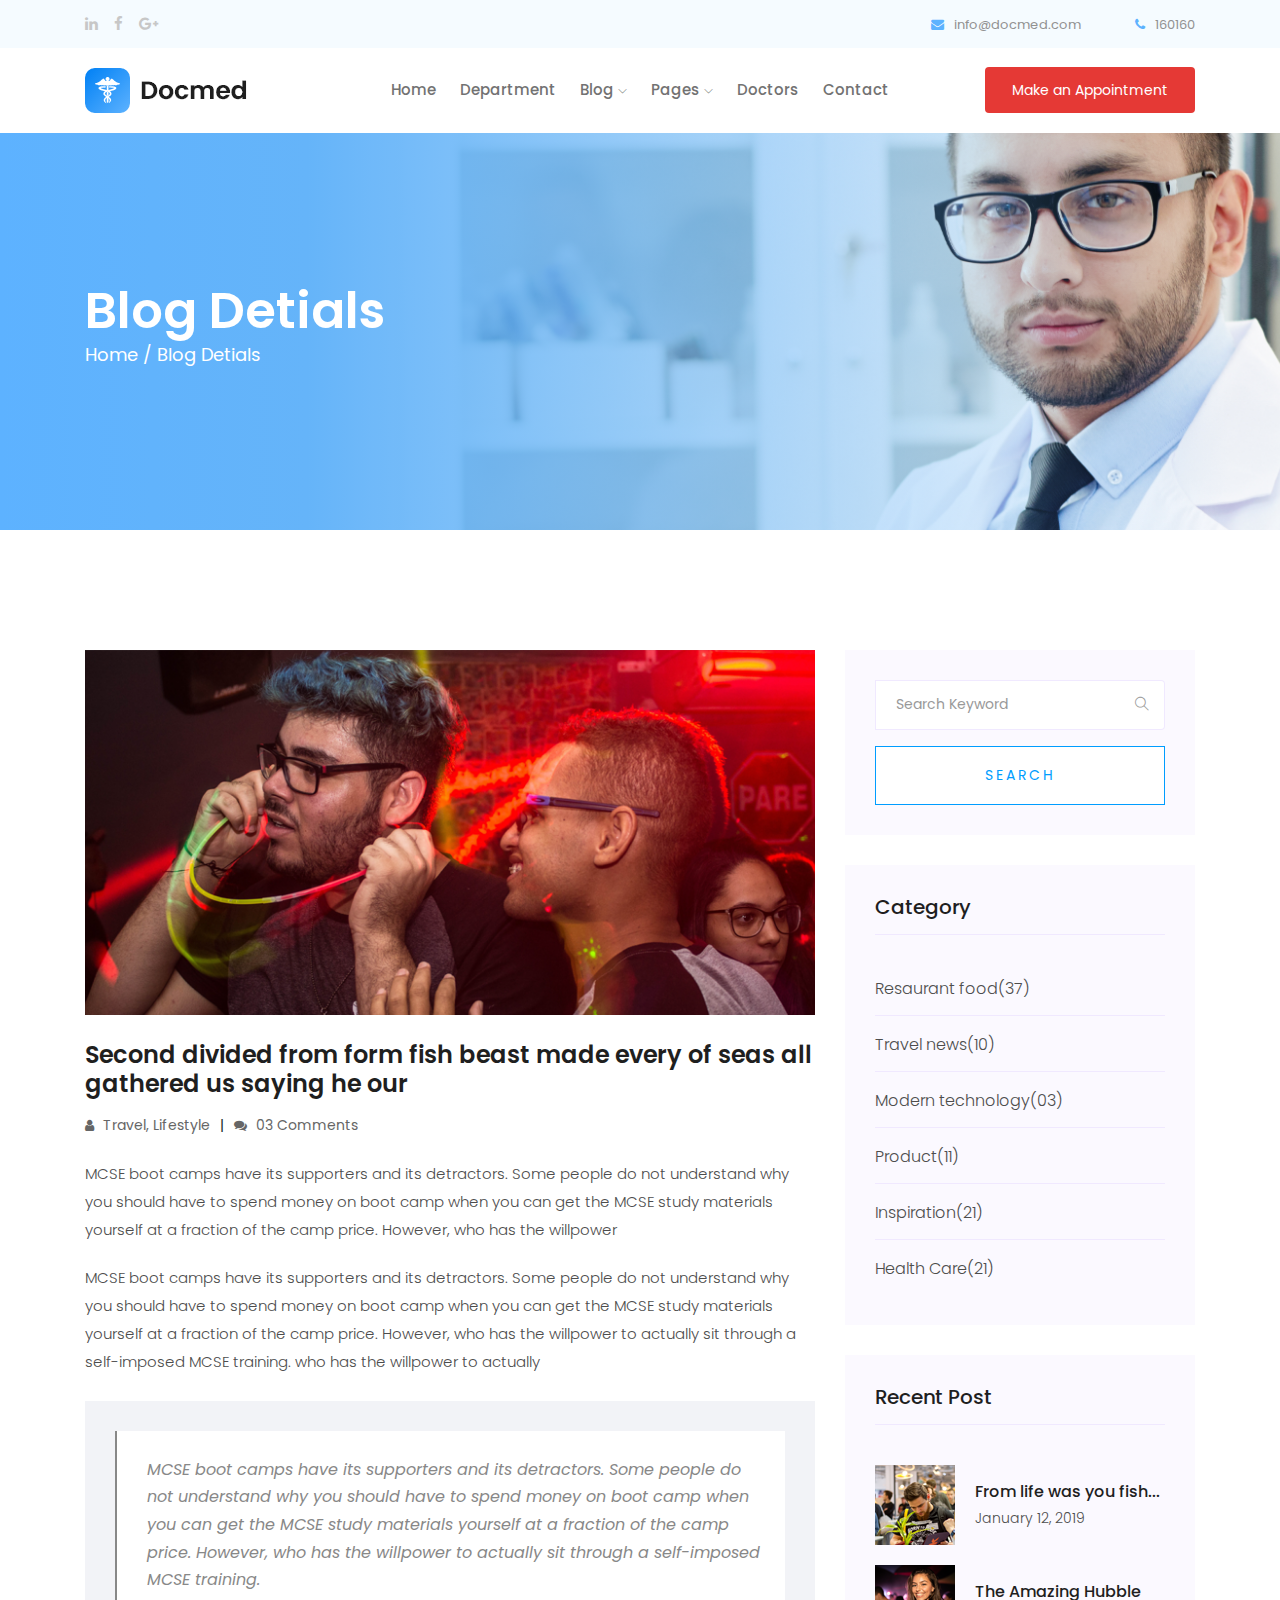
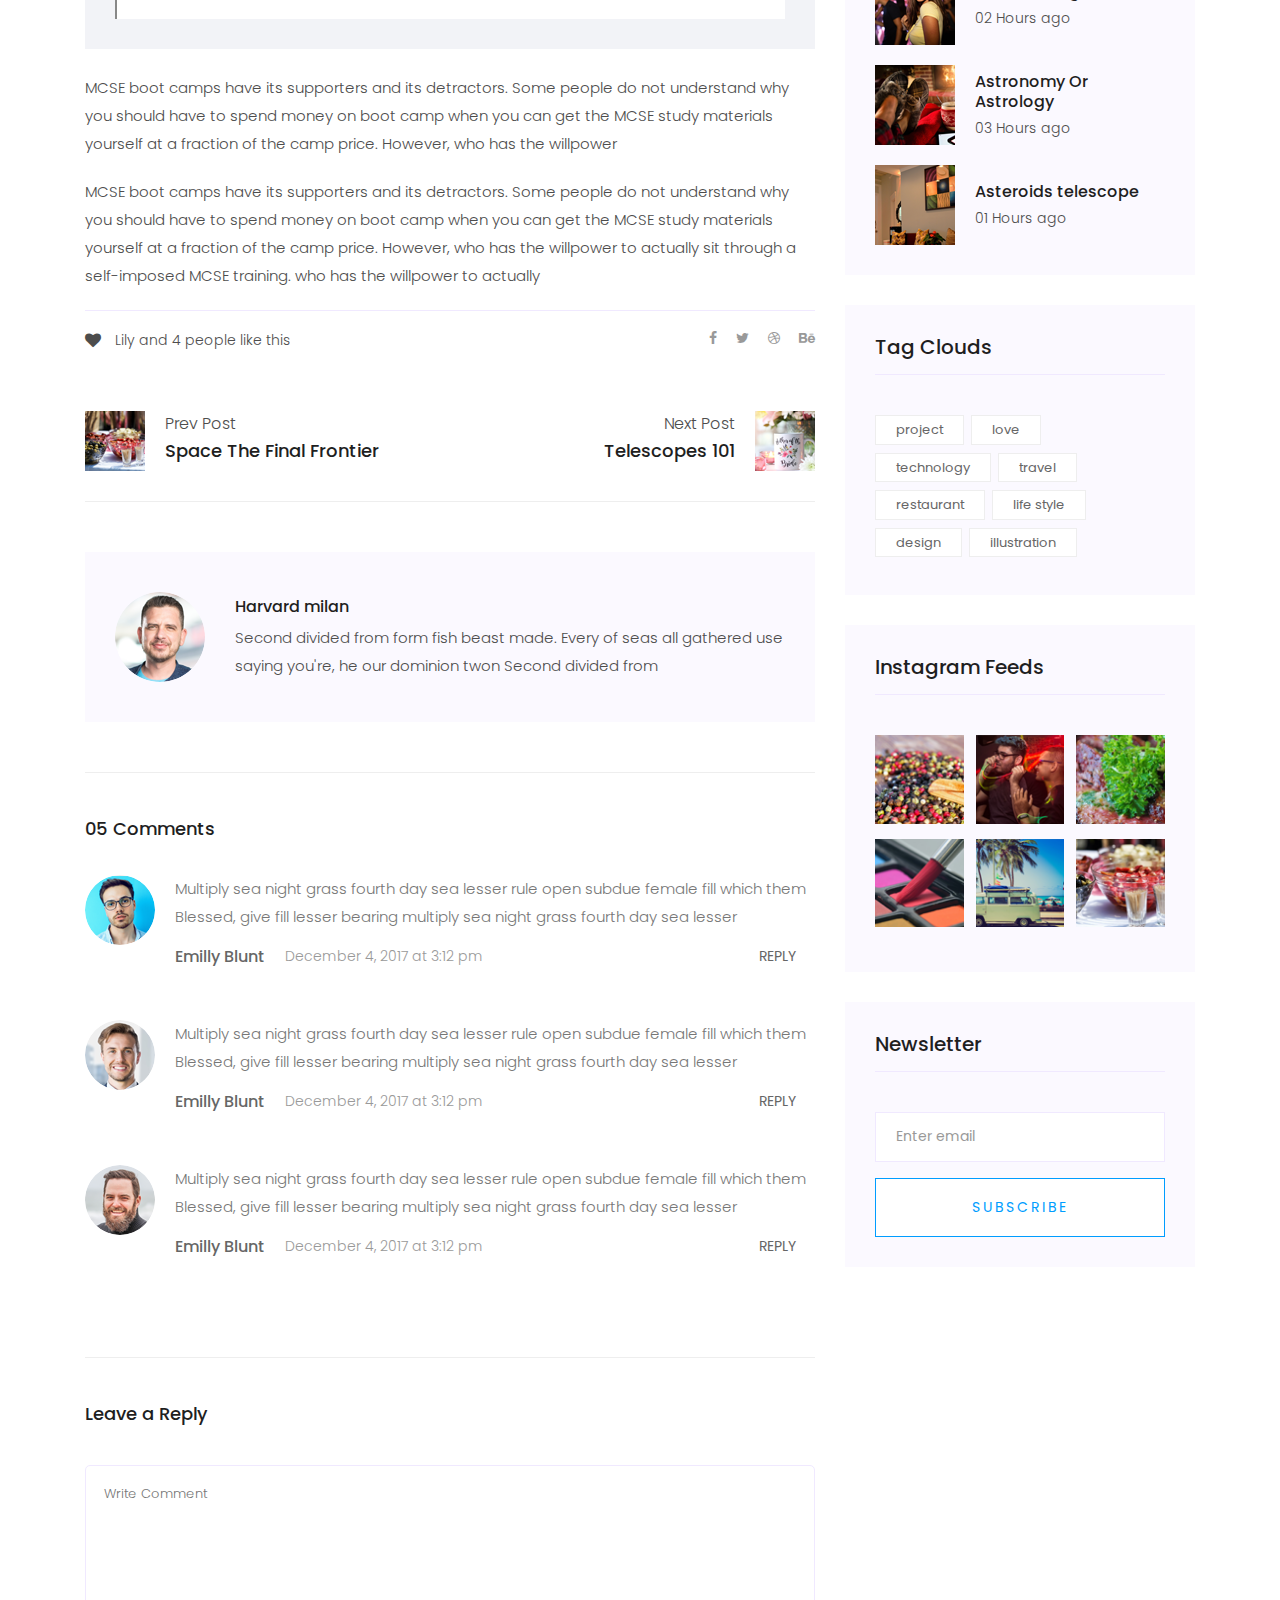
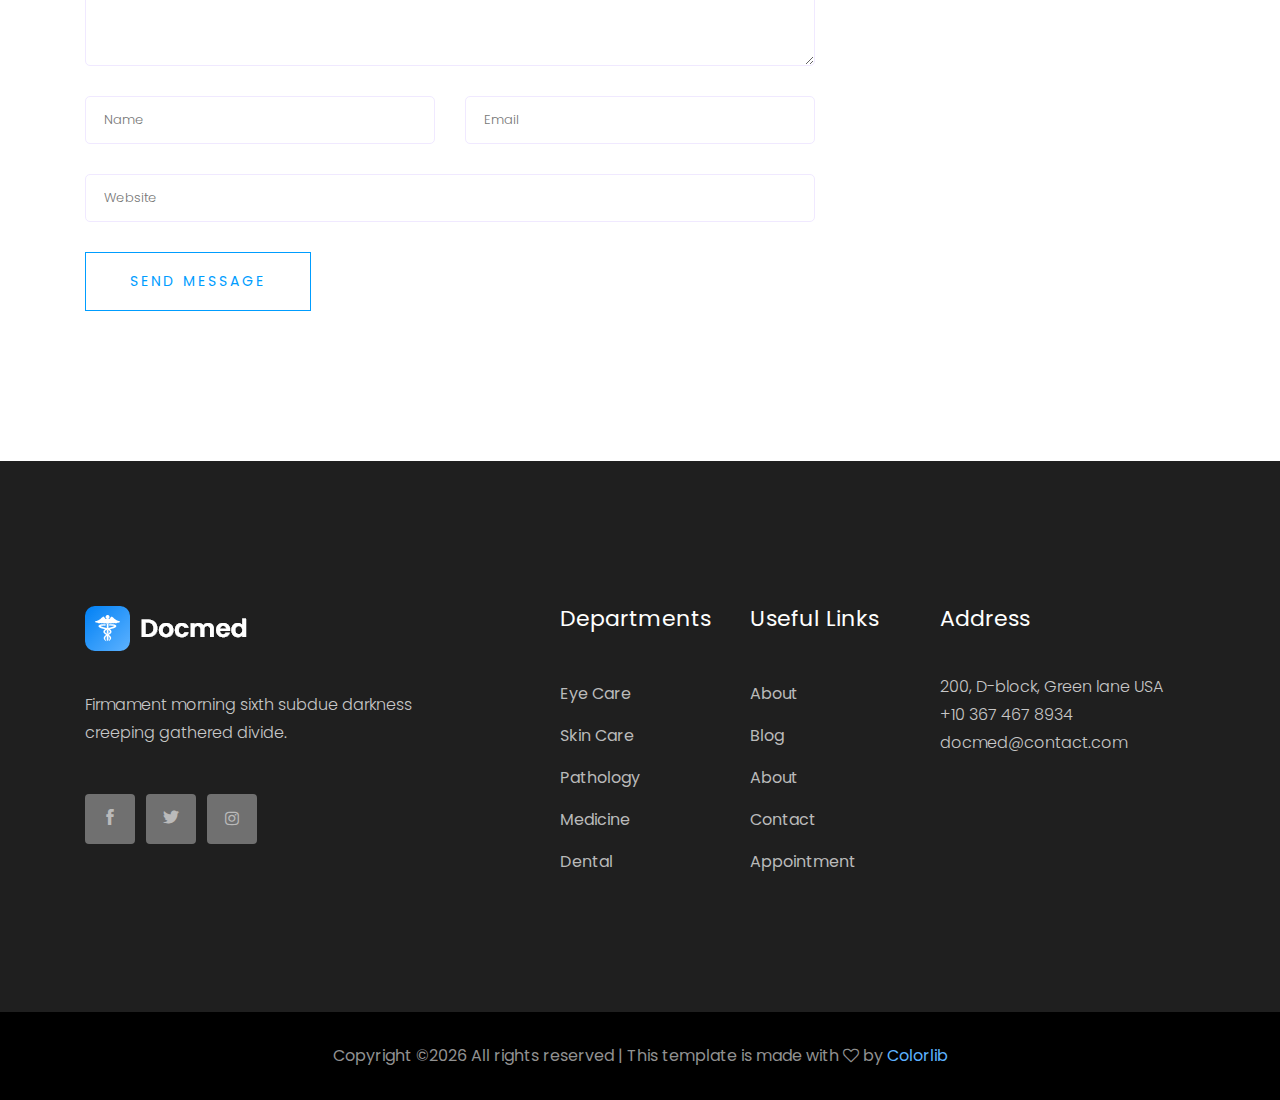
<file: single-blog.html>
<!doctype html>
<html class="no-js" lang="zxx">

<head>
   <meta charset="utf-8">
   <meta http-equiv="x-ua-compatible" content="ie=edge">
   <title>Docmed</title>
   <meta name="description" content="">
   <meta name="viewport" content="width=device-width, initial-scale=1">

   <!-- <link rel="manifest" href="site.webmanifest"> -->
   <link rel="shortcut icon" type="image/x-icon" href="img/favicon.png">
   <!-- Place favicon.ico in the root directory -->

   <!-- CSS here -->
   <link rel="stylesheet" href="css/bootstrap.min.css">
   <link rel="stylesheet" href="css/owl.carousel.min.css">
   <link rel="stylesheet" href="css/magnific-popup.css">
   <link rel="stylesheet" href="css/font-awesome.min.css">
   <link rel="stylesheet" href="css/themify-icons.css">
   <link rel="stylesheet" href="css/nice-select.css">
   <link rel="stylesheet" href="css/flaticon.css">
   <link rel="stylesheet" href="css/gijgo.css">
   <link rel="stylesheet" href="css/animate.css">
   <link rel="stylesheet" href="css/slicknav.css">
   <link rel="stylesheet" href="css/style.css">
   <!-- <link rel="stylesheet" href="css/responsive.css"> -->
</head>

<body>
   <!--[if lte IE 9]>
            <p class="browserupgrade">You are using an <strong>outdated</strong> browser. Please <a href="https://browsehappy.com/">upgrade your browser</a> to improve your experience and security.</p>
        <![endif]-->
    <!-- header-start -->
    <header>
      <div class="header-area ">
          <div class="header-top_area">
              <div class="container">
                  <div class="row">
                      <div class="col-xl-6 col-md-6 ">
                          <div class="social_media_links">
                              <a href="#">
                                  <i class="fa fa-linkedin"></i>
                              </a>
                              <a href="#">
                                  <i class="fa fa-facebook"></i>
                              </a>
                              <a href="#">
                                  <i class="fa fa-google-plus"></i>
                              </a>
                          </div>
                      </div>
                      <div class="col-xl-6 col-md-6">
                          <div class="short_contact_list">
                              <ul>
                                  <li><a href="#"> <i class="fa fa-envelope"></i> info@docmed.com</a></li>
                                  <li><a href="#"> <i class="fa fa-phone"></i> 160160</a></li>
                              </ul>
                          </div>
                      </div>
                  </div>
              </div>
          </div>
          <div id="sticky-header" class="main-header-area">
              <div class="container">
                  <div class="row align-items-center">
                      <div class="col-xl-3 col-lg-2">
                          <div class="logo">
                              <a href="index.html">
                                  <img src="img/logo.png" alt="">
                              </a>
                          </div>
                      </div>
                      <div class="col-xl-6 col-lg-7">
                          <div class="main-menu  d-none d-lg-block">
                              <nav>
                                  <ul id="navigation">
                                      <li><a class="active" href="index.html">home</a></li>
                                      <li><a href="Department.html">Department</a></li>
                                      <li><a href="#">blog <i class="ti-angle-down"></i></a>
                                          <ul class="submenu">
                                              <li><a href="blog.html">blog</a></li>
                                              <li><a href="single-blog.html">single-blog</a></li>
                                          </ul>
                                      </li>
                                      <li><a href="#">pages <i class="ti-angle-down"></i></a>
                                          <ul class="submenu">
                                              <li><a href="elements.html">elements</a></li>
                                              <li><a href="about.html">about</a></li>
                                          </ul>
                                      </li>
                                      <li><a href="Doctors.html">Doctors</a></li>
                                      <li><a href="contact.html">Contact</a></li>
                                  </ul>
                              </nav>
                          </div>
                      </div>
                      <div class="col-xl-3 col-lg-3 d-none d-lg-block">
                          <div class="Appointment">
                              <div class="book_btn d-none d-lg-block">
                                  <a class="popup-with-form" href="#test-form">Make an Appointment</a>
                              </div>
                          </div>
                      </div>
                      <div class="col-12">
                          <div class="mobile_menu d-block d-lg-none"></div>
                      </div>
                  </div>
              </div>
          </div>
      </div>
  </header>
  <!-- header-end -->

  <!-- bradcam_area_start  -->
  <div class="bradcam_area breadcam_bg bradcam_overlay">
      <div class="container">
          <div class="row">
              <div class="col-xl-12">
                  <div class="bradcam_text">
                      <h3>Blog detials</h3>
                      <p><a href="index.html">Home /</a> Blog detials</p>
                  </div>
              </div>
          </div>
      </div>
  </div>
  <!-- bradcam_area_end  -->

   <!--================Blog Area =================-->
   <section class="blog_area single-post-area section-padding">
      <div class="container">
         <div class="row">
            <div class="col-lg-8 posts-list">
               <div class="single-post">
                  <div class="feature-img">
                     <img class="img-fluid" src="img/blog/single_blog_1.png" alt="">
                  </div>
                  <div class="blog_details">
                     <h2>Second divided from form fish beast made every of seas
                        all gathered us saying he our
                     </h2>
                     <ul class="blog-info-link mt-3 mb-4">
                        <li><a href="#"><i class="fa fa-user"></i> Travel, Lifestyle</a></li>
                        <li><a href="#"><i class="fa fa-comments"></i> 03 Comments</a></li>
                     </ul>
                     <p class="excert">
                        MCSE boot camps have its supporters and its detractors. Some people do not understand why you
                        should have to spend money on boot camp when you can get the MCSE study materials yourself at a
                        fraction of the camp price. However, who has the willpower
                     </p>
                     <p>
                        MCSE boot camps have its supporters and its detractors. Some people do not understand why you
                        should have to spend money on boot camp when you can get the MCSE study materials yourself at a
                        fraction of the camp price. However, who has the willpower to actually sit through a
                        self-imposed MCSE training. who has the willpower to actually
                     </p>
                     <div class="quote-wrapper">
                        <div class="quotes">
                           MCSE boot camps have its supporters and its detractors. Some people do not understand why you
                           should have to spend money on boot camp when you can get the MCSE study materials yourself at
                           a fraction of the camp price. However, who has the willpower to actually sit through a
                           self-imposed MCSE training.
                        </div>
                     </div>
                     <p>
                        MCSE boot camps have its supporters and its detractors. Some people do not understand why you
                        should have to spend money on boot camp when you can get the MCSE study materials yourself at a
                        fraction of the camp price. However, who has the willpower
                     </p>
                     <p>
                        MCSE boot camps have its supporters and its detractors. Some people do not understand why you
                        should have to spend money on boot camp when you can get the MCSE study materials yourself at a
                        fraction of the camp price. However, who has the willpower to actually sit through a
                        self-imposed MCSE training. who has the willpower to actually
                     </p>
                  </div>
               </div>
               <div class="navigation-top">
                  <div class="d-sm-flex justify-content-between text-center">
                     <p class="like-info"><span class="align-middle"><i class="fa fa-heart"></i></span> Lily and 4
                        people like this</p>
                     <div class="col-sm-4 text-center my-2 my-sm-0">
                        <!-- <p class="comment-count"><span class="align-middle"><i class="fa fa-comment"></i></span> 06 Comments</p> -->
                     </div>
                     <ul class="social-icons">
                        <li><a href="#"><i class="fa fa-facebook-f"></i></a></li>
                        <li><a href="#"><i class="fa fa-twitter"></i></a></li>
                        <li><a href="#"><i class="fa fa-dribbble"></i></a></li>
                        <li><a href="#"><i class="fa fa-behance"></i></a></li>
                     </ul>
                  </div>
                  <div class="navigation-area">
                     <div class="row">
                        <div
                           class="col-lg-6 col-md-6 col-12 nav-left flex-row d-flex justify-content-start align-items-center">
                           <div class="thumb">
                              <a href="#">
                                 <img class="img-fluid" src="img/post/preview.png" alt="">
                              </a>
                           </div>
                           <div class="arrow">
                              <a href="#">
                                 <span class="lnr text-white ti-arrow-left"></span>
                              </a>
                           </div>
                           <div class="detials">
                              <p>Prev Post</p>
                              <a href="#">
                                 <h4>Space The Final Frontier</h4>
                              </a>
                           </div>
                        </div>
                        <div
                           class="col-lg-6 col-md-6 col-12 nav-right flex-row d-flex justify-content-end align-items-center">
                           <div class="detials">
                              <p>Next Post</p>
                              <a href="#">
                                 <h4>Telescopes 101</h4>
                              </a>
                           </div>
                           <div class="arrow">
                              <a href="#">
                                 <span class="lnr text-white ti-arrow-right"></span>
                              </a>
                           </div>
                           <div class="thumb">
                              <a href="#">
                                 <img class="img-fluid" src="img/post/next.png" alt="">
                              </a>
                           </div>
                        </div>
                     </div>
                  </div>
               </div>
               <div class="blog-author">
                  <div class="media align-items-center">
                     <img src="img/blog/author.png" alt="">
                     <div class="media-body">
                        <a href="#">
                           <h4>Harvard milan</h4>
                        </a>
                        <p>Second divided from form fish beast made. Every of seas all gathered use saying you're, he
                           our dominion twon Second divided from</p>
                     </div>
                  </div>
               </div>
               <div class="comments-area">
                  <h4>05 Comments</h4>
                  <div class="comment-list">
                     <div class="single-comment justify-content-between d-flex">
                        <div class="user justify-content-between d-flex">
                           <div class="thumb">
                              <img src="img/comment/comment_1.png" alt="">
                           </div>
                           <div class="desc">
                              <p class="comment">
                                 Multiply sea night grass fourth day sea lesser rule open subdue female fill which them
                                 Blessed, give fill lesser bearing multiply sea night grass fourth day sea lesser
                              </p>
                              <div class="d-flex justify-content-between">
                                 <div class="d-flex align-items-center">
                                    <h5>
                                       <a href="#">Emilly Blunt</a>
                                    </h5>
                                    <p class="date">December 4, 2017 at 3:12 pm </p>
                                 </div>
                                 <div class="reply-btn">
                                    <a href="#" class="btn-reply text-uppercase">reply</a>
                                 </div>
                              </div>
                           </div>
                        </div>
                     </div>
                  </div>
                  <div class="comment-list">
                     <div class="single-comment justify-content-between d-flex">
                        <div class="user justify-content-between d-flex">
                           <div class="thumb">
                              <img src="img/comment/comment_2.png" alt="">
                           </div>
                           <div class="desc">
                              <p class="comment">
                                 Multiply sea night grass fourth day sea lesser rule open subdue female fill which them
                                 Blessed, give fill lesser bearing multiply sea night grass fourth day sea lesser
                              </p>
                              <div class="d-flex justify-content-between">
                                 <div class="d-flex align-items-center">
                                    <h5>
                                       <a href="#">Emilly Blunt</a>
                                    </h5>
                                    <p class="date">December 4, 2017 at 3:12 pm </p>
                                 </div>
                                 <div class="reply-btn">
                                    <a href="#" class="btn-reply text-uppercase">reply</a>
                                 </div>
                              </div>
                           </div>
                        </div>
                     </div>
                  </div>
                  <div class="comment-list">
                     <div class="single-comment justify-content-between d-flex">
                        <div class="user justify-content-between d-flex">
                           <div class="thumb">
                              <img src="img/comment/comment_3.png" alt="">
                           </div>
                           <div class="desc">
                              <p class="comment">
                                 Multiply sea night grass fourth day sea lesser rule open subdue female fill which them
                                 Blessed, give fill lesser bearing multiply sea night grass fourth day sea lesser
                              </p>
                              <div class="d-flex justify-content-between">
                                 <div class="d-flex align-items-center">
                                    <h5>
                                       <a href="#">Emilly Blunt</a>
                                    </h5>
                                    <p class="date">December 4, 2017 at 3:12 pm </p>
                                 </div>
                                 <div class="reply-btn">
                                    <a href="#" class="btn-reply text-uppercase">reply</a>
                                 </div>
                              </div>
                           </div>
                        </div>
                     </div>
                  </div>
               </div>
               <div class="comment-form">
                  <h4>Leave a Reply</h4>
                  <form class="form-contact comment_form" action="#" id="commentForm">
                     <div class="row">
                        <div class="col-12">
                           <div class="form-group">
                              <textarea class="form-control w-100" name="comment" id="comment" cols="30" rows="9"
                                 placeholder="Write Comment"></textarea>
                           </div>
                        </div>
                        <div class="col-sm-6">
                           <div class="form-group">
                              <input class="form-control" name="name" id="name" type="text" placeholder="Name">
                           </div>
                        </div>
                        <div class="col-sm-6">
                           <div class="form-group">
                              <input class="form-control" name="email" id="email" type="email" placeholder="Email">
                           </div>
                        </div>
                        <div class="col-12">
                           <div class="form-group">
                              <input class="form-control" name="website" id="website" type="text" placeholder="Website">
                           </div>
                        </div>
                     </div>
                     <div class="form-group">
                        <button type="submit" class="button button-contactForm btn_1 boxed-btn">Send Message</button>
                     </div>
                  </form>
               </div>
            </div>
            <div class="col-lg-4">
               <div class="blog_right_sidebar">
                  <aside class="single_sidebar_widget search_widget">
                     <form action="#">
                        <div class="form-group">
                           <div class="input-group mb-3">
                              <input type="text" class="form-control" placeholder='Search Keyword'
                                 onfocus="this.placeholder = ''" onblur="this.placeholder = 'Search Keyword'">
                              <div class="input-group-append">
                                 <button class="btn" type="button"><i class="ti-search"></i></button>
                              </div>
                           </div>
                        </div>
                        <button class="button rounded-0 primary-bg text-white w-100 btn_1 boxed-btn"
                           type="submit">Search</button>
                     </form>
                  </aside>
                  <aside class="single_sidebar_widget post_category_widget">
                     <h4 class="widget_title">Category</h4>
                     <ul class="list cat-list">
                        <li>
                           <a href="#" class="d-flex">
                              <p>Resaurant food</p>
                              <p>(37)</p>
                           </a>
                        </li>
                        <li>
                           <a href="#" class="d-flex">
                              <p>Travel news</p>
                              <p>(10)</p>
                           </a>
                        </li>
                        <li>
                           <a href="#" class="d-flex">
                              <p>Modern technology</p>
                              <p>(03)</p>
                           </a>
                        </li>
                        <li>
                           <a href="#" class="d-flex">
                              <p>Product</p>
                              <p>(11)</p>
                           </a>
                        </li>
                        <li>
                           <a href="#" class="d-flex">
                              <p>Inspiration</p>
                              <p>(21)</p>
                           </a>
                        </li>
                        <li>
                           <a href="#" class="d-flex">
                              <p>Health Care</p>
                              <p>(21)</p>
                           </a>
                        </li>
                     </ul>
                  </aside>
                  <aside class="single_sidebar_widget popular_post_widget">
                     <h3 class="widget_title">Recent Post</h3>
                     <div class="media post_item">
                        <img src="img/post/post_1.png" alt="post">
                        <div class="media-body">
                           <a href="single-blog.html">
                              <h3>From life was you fish...</h3>
                           </a>
                           <p>January 12, 2019</p>
                        </div>
                     </div>
                     <div class="media post_item">
                        <img src="img/post/post_2.png" alt="post">
                        <div class="media-body">
                           <a href="single-blog.html">
                              <h3>The Amazing Hubble</h3>
                           </a>
                           <p>02 Hours ago</p>
                        </div>
                     </div>
                     <div class="media post_item">
                        <img src="img/post/post_3.png" alt="post">
                        <div class="media-body">
                           <a href="single-blog.html">
                              <h3>Astronomy Or Astrology</h3>
                           </a>
                           <p>03 Hours ago</p>
                        </div>
                     </div>
                     <div class="media post_item">
                        <img src="img/post/post_4.png" alt="post">
                        <div class="media-body">
                           <a href="single-blog.html">
                              <h3>Asteroids telescope</h3>
                           </a>
                           <p>01 Hours ago</p>
                        </div>
                     </div>
                  </aside>
                  <aside class="single_sidebar_widget tag_cloud_widget">
                     <h4 class="widget_title">Tag Clouds</h4>
                     <ul class="list">
                        <li>
                           <a href="#">project</a>
                        </li>
                        <li>
                           <a href="#">love</a>
                        </li>
                        <li>
                           <a href="#">technology</a>
                        </li>
                        <li>
                           <a href="#">travel</a>
                        </li>
                        <li>
                           <a href="#">restaurant</a>
                        </li>
                        <li>
                           <a href="#">life style</a>
                        </li>
                        <li>
                           <a href="#">design</a>
                        </li>
                        <li>
                           <a href="#">illustration</a>
                        </li>
                     </ul>
                  </aside>
                  <aside class="single_sidebar_widget instagram_feeds">
                     <h4 class="widget_title">Instagram Feeds</h4>
                     <ul class="instagram_row flex-wrap">
                        <li>
                           <a href="#">
                              <img class="img-fluid" src="img/post/post_5.png" alt="">
                           </a>
                        </li>
                        <li>
                           <a href="#">
                              <img class="img-fluid" src="img/post/post_6.png" alt="">
                           </a>
                        </li>
                        <li>
                           <a href="#">
                              <img class="img-fluid" src="img/post/post_7.png" alt="">
                           </a>
                        </li>
                        <li>
                           <a href="#">
                              <img class="img-fluid" src="img/post/post_8.png" alt="">
                           </a>
                        </li>
                        <li>
                           <a href="#">
                              <img class="img-fluid" src="img/post/post_9.png" alt="">
                           </a>
                        </li>
                        <li>
                           <a href="#">
                              <img class="img-fluid" src="img/post/post_10.png" alt="">
                           </a>
                        </li>
                     </ul>
                  </aside>
                  <aside class="single_sidebar_widget newsletter_widget">
                     <h4 class="widget_title">Newsletter</h4>
                     <form action="#">
                        <div class="form-group">
                           <input type="email" class="form-control" onfocus="this.placeholder = ''"
                              onblur="this.placeholder = 'Enter email'" placeholder='Enter email' required>
                        </div>
                        <button class="button rounded-0 primary-bg text-white w-100 btn_1 boxed-btn"
                           type="submit">Subscribe</button>
                     </form>
                  </aside>
               </div>
            </div>
         </div>
      </div>
   </section>
   <!--================ Blog Area end =================-->

<!-- footer start -->
<footer class="footer">
   <div class="footer_top">
       <div class="container">
           <div class="row">
               <div class="col-xl-4 col-md-6 col-lg-4">
                   <div class="footer_widget">
                       <div class="footer_logo">
                           <a href="#">
                               <img src="img/footer_logo.png" alt="">
                           </a>
                       </div>
                       <p>
                               Firmament morning sixth subdue darkness 
                               creeping gathered divide.
                       </p>
                       <div class="socail_links">
                           <ul>
                               <li>
                                   <a href="#">
                                       <i class="ti-facebook"></i>
                                   </a>
                               </li>
                               <li>
                                   <a href="#">
                                       <i class="ti-twitter-alt"></i>
                                   </a>
                               </li>
                               <li>
                                   <a href="#">
                                       <i class="fa fa-instagram"></i>
                                   </a>
                               </li>
                           </ul>
                       </div>

                   </div>
               </div>
               <div class="col-xl-2 offset-xl-1 col-md-6 col-lg-3">
                   <div class="footer_widget">
                       <h3 class="footer_title">
                               Departments
                       </h3>
                       <ul>
                           <li><a href="#">Eye Care</a></li>
                           <li><a href="#">Skin Care</a></li>
                           <li><a href="#">Pathology</a></li>
                           <li><a href="#">Medicine</a></li>
                           <li><a href="#">Dental</a></li>
                       </ul>

                   </div>
               </div>
               <div class="col-xl-2 col-md-6 col-lg-2">
                   <div class="footer_widget">
                       <h3 class="footer_title">
                               Useful Links
                       </h3>
                       <ul>
                           <li><a href="#">About</a></li>
                           <li><a href="#">Blog</a></li>
                           <li><a href="#">About</a></li>
                           <li><a href="#"> Contact</a></li>
                           <li><a href="#"> Appointment</a></li>
                       </ul>
                   </div>
               </div>
               <div class="col-xl-3 col-md-6 col-lg-3">
                   <div class="footer_widget">
                       <h3 class="footer_title">
                               Address
                       </h3>
                       <p>
                           200, D-block, Green lane USA <br>
                           +10 367 467 8934 <br>
                           docmed@contact.com
                       </p>
                   </div>
               </div>
           </div>
       </div>
   </div>
   <div class="copy-right_text">
       <div class="container">
           <div class="footer_border"></div>
           <div class="row">
               <div class="col-xl-12">
                   <p class="copy_right text-center">
                       <!-- Link back to Colorlib can't be removed. Template is licensed under CC BY 3.0. -->
Copyright &copy;<script>document.write(new Date().getFullYear());</script> All rights reserved | This template is made with <i class="fa fa-heart-o" aria-hidden="true"></i> by <a href="https://colorlib.com" target="_blank">Colorlib</a>
<!-- Link back to Colorlib can't be removed. Template is licensed under CC BY 3.0. -->
                   </p>
               </div>
           </div>
       </div>
   </div>
</footer>
<!-- footer end  -->
<!-- link that opens popup -->

<!-- form itself end-->
<form id="test-form" class="white-popup-block mfp-hide">
<div class="popup_box ">
   <div class="popup_inner">
       <h3>Make an Appointment</h3>
       <form action="#">
           <div class="row">
               <div class="col-xl-6">
                   <input id="datepicker" placeholder="Pick date">
               </div>
               <div class="col-xl-6">
                   <input id="datepicker2" placeholder="Suitable time">
               </div>
               <div class="col-xl-6">
                   <select class="form-select wide" id="default-select" class="">
                       <option data-display="Select Department">Department</option>
                       <option value="1">Eye Care</option>
                       <option value="2">Physical Therapy</option>
                       <option value="3">Dental Care</option>
                   </select>
               </div>
               <div class="col-xl-6">
                   <select class="form-select wide" id="default-select" class="">
                       <option data-display="Doctors">Doctors</option>
                       <option value="1">Mirazul Alom</option>
                       <option value="2">Monzul Alom</option>
                       <option value="3">Azizul Isalm</option>
                   </select>
               </div>
               <div class="col-xl-6">
                   <input type="text"  placeholder="Name">
               </div>
               <div class="col-xl-6">
                   <input type="text"  placeholder="Phone no.">
               </div>
               <div class="col-xl-12">
                   <input type="email"  placeholder="Email">
               </div>
               <div class="col-xl-12">
                   <button type="submit" class="boxed-btn3">Confirm</button>
               </div>
           </div>
       </form>
   </div>
</div>
</form>
<!-- form itself end -->


   <!-- JS here -->
   <script src="js/vendor/modernizr-3.5.0.min.js"></script>
   <script src="js/vendor/jquery-1.12.4.min.js"></script>
   <script src="js/popper.min.js"></script>
   <script src="js/bootstrap.min.js"></script>
   <script src="js/owl.carousel.min.js"></script>
   <script src="js/isotope.pkgd.min.js"></script>
   <script src="js/ajax-form.js"></script>
   <script src="js/waypoints.min.js"></script>
   <script src="js/jquery.counterup.min.js"></script>
   <script src="js/imagesloaded.pkgd.min.js"></script>
   <script src="js/scrollIt.js"></script>
   <script src="js/jquery.scrollUp.min.js"></script>
   <script src="js/wow.min.js"></script>
   <script src="js/nice-select.min.js"></script>
   <script src="js/jquery.slicknav.min.js"></script>
   <script src="js/jquery.magnific-popup.min.js"></script>
   <script src="js/plugins.js"></script>
   <script src="js/gijgo.min.js"></script>

   <!--contact js-->
   <script src="js/contact.js"></script>
   <script src="js/jquery.ajaxchimp.min.js"></script>
   <script src="js/jquery.form.js"></script>
   <script src="js/jquery.validate.min.js"></script>
   <script src="js/mail-script.js"></script>

   <script src="js/main.js"></script>
   <script>
      $('#datepicker').datepicker({
          iconsLibrary: 'fontawesome',
          icons: {
           rightIcon: '<span class="fa fa-caret-down"></span>'
       }
      });
      $('#datepicker2').datepicker({
          iconsLibrary: 'fontawesome',
          icons: {
           rightIcon: '<span class="fa fa-caret-down"></span>'
       }

      });
  </script>
</body>

</html>
</file>
<file: css/themify-icons.css>
@font-face {
	font-family: 'themify';
	src:url('../fonts/themify.eot?-fvbane');
	src:url('../fonts/themify.eot?#iefix-fvbane') format('embedded-opentype'),
		url('../fonts/themify.woff?-fvbane') format('woff'),
		url('../fonts/themify.ttf?-fvbane') format('truetype'),
		url('../fonts/themify.svg?-fvbane#themify') format('svg');
	font-weight: normal;
	font-style: normal;
}

[class^="ti-"], [class*=" ti-"] {
	font-family: 'themify';
	/* speak: none; */
	font-style: normal;
	font-weight: normal;
	font-variant: normal;
	text-transform: none;
	line-height: 1;

	/* Better Font Rendering =========== */
	-webkit-font-smoothing: antialiased;
	-moz-osx-font-smoothing: grayscale;
}

.ti-wand:before {
	content: "\e600";
}
.ti-volume:before {
	content: "\e601";
}
.ti-user:before {
	content: "\e602";
}
.ti-unlock:before {
	content: "\e603";
}
.ti-unlink:before {
	content: "\e604";
}
.ti-trash:before {
	content: "\e605";
}
.ti-thought:before {
	content: "\e606";
}
.ti-target:before {
	content: "\e607";
}
.ti-tag:before {
	content: "\e608";
}
.ti-tablet:before {
	content: "\e609";
}
.ti-star:before {
	content: "\e60a";
}
.ti-spray:before {
	content: "\e60b";
}
.ti-signal:before {
	content: "\e60c";
}
.ti-shopping-cart:before {
	content: "\e60d";
}
.ti-shopping-cart-full:before {
	content: "\e60e";
}
.ti-settings:before {
	content: "\e60f";
}
.ti-search:before {
	content: "\e610";
}
.ti-zoom-in:before {
	content: "\e611";
}
.ti-zoom-out:before {
	content: "\e612";
}
.ti-cut:before {
	content: "\e613";
}
.ti-ruler:before {
	content: "\e614";
}
.ti-ruler-pencil:before {
	content: "\e615";
}
.ti-ruler-alt:before {
	content: "\e616";
}
.ti-bookmark:before {
	content: "\e617";
}
.ti-bookmark-alt:before {
	content: "\e618";
}
.ti-reload:before {
	content: "\e619";
}
.ti-plus:before {
	content: "\e61a";
}
.ti-pin:before {
	content: "\e61b";
}
.ti-pencil:before {
	content: "\e61c";
}
.ti-pencil-alt:before {
	content: "\e61d";
}
.ti-paint-roller:before {
	content: "\e61e";
}
.ti-paint-bucket:before {
	content: "\e61f";
}
.ti-na:before {
	content: "\e620";
}
.ti-mobile:before {
	content: "\e621";
}
.ti-minus:before {
	content: "\e622";
}
.ti-medall:before {
	content: "\e623";
}
.ti-medall-alt:before {
	content: "\e624";
}
.ti-marker:before {
	content: "\e625";
}
.ti-marker-alt:before {
	content: "\e626";
}
.ti-arrow-up:before {
	content: "\e627";
}
.ti-arrow-right:before {
	content: "\e628";
}
.ti-arrow-left:before {
	content: "\e629";
}
.ti-arrow-down:before {
	content: "\e62a";
}
.ti-lock:before {
	content: "\e62b";
}
.ti-location-arrow:before {
	content: "\e62c";
}
.ti-link:before {
	content: "\e62d";
}
.ti-layout:before {
	content: "\e62e";
}
.ti-layers:before {
	content: "\e62f";
}
.ti-layers-alt:before {
	content: "\e630";
}
.ti-key:before {
	content: "\e631";
}
.ti-import:before {
	content: "\e632";
}
.ti-image:before {
	content: "\e633";
}
.ti-heart:before {
	content: "\e634";
}
.ti-heart-broken:before {
	content: "\e635";
}
.ti-hand-stop:before {
	content: "\e636";
}
.ti-hand-open:before {
	content: "\e637";
}
.ti-hand-drag:before {
	content: "\e638";
}
.ti-folder:before {
	content: "\e639";
}
.ti-flag:before {
	content: "\e63a";
}
.ti-flag-alt:before {
	content: "\e63b";
}
.ti-flag-alt-2:before {
	content: "\e63c";
}
.ti-eye:before {
	content: "\e63d";
}
.ti-export:before {
	content: "\e63e";
}
.ti-exchange-vertical:before {
	content: "\e63f";
}
.ti-desktop:before {
	content: "\e640";
}
.ti-cup:before {
	content: "\e641";
}
.ti-crown:before {
	content: "\e642";
}
.ti-comments:before {
	content: "\e643";
}
.ti-comment:before {
	content: "\e644";
}
.ti-comment-alt:before {
	content: "\e645";
}
.ti-close:before {
	content: "\e646";
}
.ti-clip:before {
	content: "\e647";
}
.ti-angle-up:before {
	content: "\e648";
}
.ti-angle-right:before {
	content: "\e649";
}
.ti-angle-left:before {
	content: "\e64a";
}
.ti-angle-down:before {
	content: "\e64b";
}
.ti-check:before {
	content: "\e64c";
}
.ti-check-box:before {
	content: "\e64d";
}
.ti-camera:before {
	content: "\e64e";
}
.ti-announcement:before {
	content: "\e64f";
}
.ti-brush:before {
	content: "\e650";
}
.ti-briefcase:before {
	content: "\e651";
}
.ti-bolt:before {
	content: "\e652";
}
.ti-bolt-alt:before {
	content: "\e653";
}
.ti-blackboard:before {
	content: "\e654";
}
.ti-bag:before {
	content: "\e655";
}
.ti-move:before {
	content: "\e656";
}
.ti-arrows-vertical:before {
	content: "\e657";
}
.ti-arrows-horizontal:before {
	content: "\e658";
}
.ti-fullscreen:before {
	content: "\e659";
}
.ti-arrow-top-right:before {
	content: "\e65a";
}
.ti-arrow-top-left:before {
	content: "\e65b";
}
.ti-arrow-circle-up:before {
	content: "\e65c";
}
.ti-arrow-circle-right:before {
	content: "\e65d";
}
.ti-arrow-circle-left:before {
	content: "\e65e";
}
.ti-arrow-circle-down:before {
	content: "\e65f";
}
.ti-angle-double-up:before {
	content: "\e660";
}
.ti-angle-double-right:before {
	content: "\e661";
}
.ti-angle-double-left:before {
	content: "\e662";
}
.ti-angle-double-down:before {
	content: "\e663";
}
.ti-zip:before {
	content: "\e664";
}
.ti-world:before {
	content: "\e665";
}
.ti-wheelchair:before {
	content: "\e666";
}
.ti-view-list:before {
	content: "\e667";
}
.ti-view-list-alt:before {
	content: "\e668";
}
.ti-view-grid:before {
	content: "\e669";
}
.ti-uppercase:before {
	content: "\e66a";
}
.ti-upload:before {
	content: "\e66b";
}
.ti-underline:before {
	content: "\e66c";
}
.ti-truck:before {
	content: "\e66d";
}
.ti-timer:before {
	content: "\e66e";
}
.ti-ticket:before {
	content: "\e66f";
}
.ti-thumb-up:before {
	content: "\e670";
}
.ti-thumb-down:before {
	content: "\e671";
}
.ti-text:before {
	content: "\e672";
}
.ti-stats-up:before {
	content: "\e673";
}
.ti-stats-down:before {
	content: "\e674";
}
.ti-split-v:before {
	content: "\e675";
}
.ti-split-h:before {
	content: "\e676";
}
.ti-smallcap:before {
	content: "\e677";
}
.ti-shine:before {
	content: "\e678";
}
.ti-shift-right:before {
	content: "\e679";
}
.ti-shift-left:before {
	content: "\e67a";
}
.ti-shield:before {
	content: "\e67b";
}
.ti-notepad:before {
	content: "\e67c";
}
.ti-server:before {
	content: "\e67d";
}
.ti-quote-right:before {
	content: "\e67e";
}
.ti-quote-left:before {
	content: "\e67f";
}
.ti-pulse:before {
	content: "\e680";
}
.ti-printer:before {
	content: "\e681";
}
.ti-power-off:before {
	content: "\e682";
}
.ti-plug:before {
	content: "\e683";
}
.ti-pie-chart:before {
	content: "\e684";
}
.ti-paragraph:before {
	content: "\e685";
}
.ti-panel:before {
	content: "\e686";
}
.ti-package:before {
	content: "\e687";
}
.ti-music:before {
	content: "\e688";
}
.ti-music-alt:before {
	content: "\e689";
}
.ti-mouse:before {
	content: "\e68a";
}
.ti-mouse-alt:before {
	content: "\e68b";
}
.ti-money:before {
	content: "\e68c";
}
.ti-microphone:before {
	content: "\e68d";
}
.ti-menu:before {
	content: "\e68e";
}
.ti-menu-alt:before {
	content: "\e68f";
}
.ti-map:before {
	content: "\e690";
}
.ti-map-alt:before {
	content: "\e691";
}
.ti-loop:before {
	content: "\e692";
}
.ti-location-pin:before {
	content: "\e693";
}
.ti-list:before {
	content: "\e694";
}
.ti-light-bulb:before {
	content: "\e695";
}
.ti-Italic:before {
	content: "\e696";
}
.ti-info:before {
	content: "\e697";
}
.ti-infinite:before {
	content: "\e698";
}
.ti-id-badge:before {
	content: "\e699";
}
.ti-hummer:before {
	content: "\e69a";
}
.ti-home:before {
	content: "\e69b";
}
.ti-help:before {
	content: "\e69c";
}
.ti-headphone:before {
	content: "\e69d";
}
.ti-harddrives:before {
	content: "\e69e";
}
.ti-harddrive:before {
	content: "\e69f";
}
.ti-gift:before {
	content: "\e6a0";
}
.ti-game:before {
	content: "\e6a1";
}
.ti-filter:before {
	content: "\e6a2";
}
.ti-files:before {
	content: "\e6a3";
}
.ti-file:before {
	content: "\e6a4";
}
.ti-eraser:before {
	content: "\e6a5";
}
.ti-envelope:before {
	content: "\e6a6";
}
.ti-download:before {
	content: "\e6a7";
}
.ti-direction:before {
	content: "\e6a8";
}
.ti-direction-alt:before {
	content: "\e6a9";
}
.ti-dashboard:before {
	content: "\e6aa";
}
.ti-control-stop:before {
	content: "\e6ab";
}
.ti-control-shuffle:before {
	content: "\e6ac";
}
.ti-control-play:before {
	content: "\e6ad";
}
.ti-control-pause:before {
	content: "\e6ae";
}
.ti-control-forward:before {
	content: "\e6af";
}
.ti-control-backward:before {
	content: "\e6b0";
}
.ti-cloud:before {
	content: "\e6b1";
}
.ti-cloud-up:before {
	content: "\e6b2";
}
.ti-cloud-down:before {
	content: "\e6b3";
}
.ti-clipboard:before {
	content: "\e6b4";
}
.ti-car:before {
	content: "\e6b5";
}
.ti-calendar:before {
	content: "\e6b6";
}
.ti-book:before {
	content: "\e6b7";
}
.ti-bell:before {
	content: "\e6b8";
}
.ti-basketball:before {
	content: "\e6b9";
}
.ti-bar-chart:before {
	content: "\e6ba";
}
.ti-bar-chart-alt:before {
	content: "\e6bb";
}
.ti-back-right:before {
	content: "\e6bc";
}
.ti-back-left:before {
	content: "\e6bd";
}
.ti-arrows-corner:before {
	content: "\e6be";
}
.ti-archive:before {
	content: "\e6bf";
}
.ti-anchor:before {
	content: "\e6c0";
}
.ti-align-right:before {
	content: "\e6c1";
}
.ti-align-left:before {
	content: "\e6c2";
}
.ti-align-justify:before {
	content: "\e6c3";
}
.ti-align-center:before {
	content: "\e6c4";
}
.ti-alert:before {
	content: "\e6c5";
}
.ti-alarm-clock:before {
	content: "\e6c6";
}
.ti-agenda:before {
	content: "\e6c7";
}
.ti-write:before {
	content: "\e6c8";
}
.ti-window:before {
	content: "\e6c9";
}
.ti-widgetized:before {
	content: "\e6ca";
}
.ti-widget:before {
	content: "\e6cb";
}
.ti-widget-alt:before {
	content: "\e6cc";
}
.ti-wallet:before {
	content: "\e6cd";
}
.ti-video-clapper:before {
	content: "\e6ce";
}
.ti-video-camera:before {
	content: "\e6cf";
}
.ti-vector:before {
	content: "\e6d0";
}
.ti-themify-logo:before {
	content: "\e6d1";
}
.ti-themify-favicon:before {
	content: "\e6d2";
}
.ti-themify-favicon-alt:before {
	content: "\e6d3";
}
.ti-support:before {
	content: "\e6d4";
}
.ti-stamp:before {
	content: "\e6d5";
}
.ti-split-v-alt:before {
	content: "\e6d6";
}
.ti-slice:before {
	content: "\e6d7";
}
.ti-shortcode:before {
	content: "\e6d8";
}
.ti-shift-right-alt:before {
	content: "\e6d9";
}
.ti-shift-left-alt:before {
	content: "\e6da";
}
.ti-ruler-alt-2:before {
	content: "\e6db";
}
.ti-receipt:before {
	content: "\e6dc";
}
.ti-pin2:before {
	content: "\e6dd";
}
.ti-pin-alt:before {
	content: "\e6de";
}
.ti-pencil-alt2:before {
	content: "\e6df";
}
.ti-palette:before {
	content: "\e6e0";
}
.ti-more:before {
	content: "\e6e1";
}
.ti-more-alt:before {
	content: "\e6e2";
}
.ti-microphone-alt:before {
	content: "\e6e3";
}
.ti-magnet:before {
	content: "\e6e4";
}
.ti-line-double:before {
	content: "\e6e5";
}
.ti-line-dotted:before {
	content: "\e6e6";
}
.ti-line-dashed:before {
	content: "\e6e7";
}
.ti-layout-width-full:before {
	content: "\e6e8";
}
.ti-layout-width-default:before {
	content: "\e6e9";
}
.ti-layout-width-default-alt:before {
	content: "\e6ea";
}
.ti-layout-tab:before {
	content: "\e6eb";
}
.ti-layout-tab-window:before {
	content: "\e6ec";
}
.ti-layout-tab-v:before {
	content: "\e6ed";
}
.ti-layout-tab-min:before {
	content: "\e6ee";
}
.ti-layout-slider:before {
	content: "\e6ef";
}
.ti-layout-slider-alt:before {
	content: "\e6f0";
}
.ti-layout-sidebar-right:before {
	content: "\e6f1";
}
.ti-layout-sidebar-none:before {
	content: "\e6f2";
}
.ti-layout-sidebar-left:before {
	content: "\e6f3";
}
.ti-layout-placeholder:before {
	content: "\e6f4";
}
.ti-layout-menu:before {
	content: "\e6f5";
}
.ti-layout-menu-v:before {
	content: "\e6f6";
}
.ti-layout-menu-separated:before {
	content: "\e6f7";
}
.ti-layout-menu-full:before {
	content: "\e6f8";
}
.ti-layout-media-right-alt:before {
	content: "\e6f9";
}
.ti-layout-media-right:before {
	content: "\e6fa";
}
.ti-layout-media-overlay:before {
	content: "\e6fb";
}
.ti-layout-media-overlay-alt:before {
	content: "\e6fc";
}
.ti-layout-media-overlay-alt-2:before {
	content: "\e6fd";
}
.ti-layout-media-left-alt:before {
	content: "\e6fe";
}
.ti-layout-media-left:before {
	content: "\e6ff";
}
.ti-layout-media-center-alt:before {
	content: "\e700";
}
.ti-layout-media-center:before {
	content: "\e701";
}
.ti-layout-list-thumb:before {
	content: "\e702";
}
.ti-layout-list-thumb-alt:before {
	content: "\e703";
}
.ti-layout-list-post:before {
	content: "\e704";
}
.ti-layout-list-large-image:before {
	content: "\e705";
}
.ti-layout-line-solid:before {
	content: "\e706";
}
.ti-layout-grid4:before {
	content: "\e707";
}
.ti-layout-grid3:before {
	content: "\e708";
}
.ti-layout-grid2:before {
	content: "\e709";
}
.ti-layout-grid2-thumb:before {
	content: "\e70a";
}
.ti-layout-cta-right:before {
	content: "\e70b";
}
.ti-layout-cta-left:before {
	content: "\e70c";
}
.ti-layout-cta-center:before {
	content: "\e70d";
}
.ti-layout-cta-btn-right:before {
	content: "\e70e";
}
.ti-layout-cta-btn-left:before {
	content: "\e70f";
}
.ti-layout-column4:before {
	content: "\e710";
}
.ti-layout-column3:before {
	content: "\e711";
}
.ti-layout-column2:before {
	content: "\e712";
}
.ti-layout-accordion-separated:before {
	content: "\e713";
}
.ti-layout-accordion-merged:before {
	content: "\e714";
}
.ti-layout-accordion-list:before {
	content: "\e715";
}
.ti-ink-pen:before {
	content: "\e716";
}
.ti-info-alt:before {
	content: "\e717";
}
.ti-help-alt:before {
	content: "\e718";
}
.ti-headphone-alt:before {
	content: "\e719";
}
.ti-hand-point-up:before {
	content: "\e71a";
}
.ti-hand-point-right:before {
	content: "\e71b";
}
.ti-hand-point-left:before {
	content: "\e71c";
}
.ti-hand-point-down:before {
	content: "\e71d";
}
.ti-gallery:before {
	content: "\e71e";
}
.ti-face-smile:before {
	content: "\e71f";
}
.ti-face-sad:before {
	content: "\e720";
}
.ti-credit-card:before {
	content: "\e721";
}
.ti-control-skip-forward:before {
	content: "\e722";
}
.ti-control-skip-backward:before {
	content: "\e723";
}
.ti-control-record:before {
	content: "\e724";
}
.ti-control-eject:before {
	content: "\e725";
}
.ti-comments-smiley:before {
	content: "\e726";
}
.ti-brush-alt:before {
	content: "\e727";
}
.ti-youtube:before {
	content: "\e728";
}
.ti-vimeo:before {
	content: "\e729";
}
.ti-twitter:before {
	content: "\e72a";
}
.ti-time:before {
	content: "\e72b";
}
.ti-tumblr:before {
	content: "\e72c";
}
.ti-skype:before {
	content: "\e72d";
}
.ti-share:before {
	content: "\e72e";
}
.ti-share-alt:before {
	content: "\e72f";
}
.ti-rocket:before {
	content: "\e730";
}
.ti-pinterest:before {
	content: "\e731";
}
.ti-new-window:before {
	content: "\e732";
}
.ti-microsoft:before {
	content: "\e733";
}
.ti-list-ol:before {
	content: "\e734";
}
.ti-linkedin:before {
	content: "\e735";
}
.ti-layout-sidebar-2:before {
	content: "\e736";
}
.ti-layout-grid4-alt:before {
	content: "\e737";
}
.ti-layout-grid3-alt:before {
	content: "\e738";
}
.ti-layout-grid2-alt:before {
	content: "\e739";
}
.ti-layout-column4-alt:before {
	content: "\e73a";
}
.ti-layout-column3-alt:before {
	content: "\e73b";
}
.ti-layout-column2-alt:before {
	content: "\e73c";
}
.ti-instagram:before {
	content: "\e73d";
}
.ti-google:before {
	content: "\e73e";
}
.ti-github:before {
	content: "\e73f";
}
.ti-flickr:before {
	content: "\e740";
}
.ti-facebook:before {
	content: "\e741";
}
.ti-dropbox:before {
	content: "\e742";
}
.ti-dribbble:before {
	content: "\e743";
}
.ti-apple:before {
	content: "\e744";
}
.ti-android:before {
	content: "\e745";
}
.ti-save:before {
	content: "\e746";
}
.ti-save-alt:before {
	content: "\e747";
}
.ti-yahoo:before {
	content: "\e748";
}
.ti-wordpress:before {
	content: "\e749";
}
.ti-vimeo-alt:before {
	content: "\e74a";
}
.ti-twitter-alt:before {
	content: "\e74b";
}
.ti-tumblr-alt:before {
	content: "\e74c";
}
.ti-trello:before {
	content: "\e74d";
}
.ti-stack-overflow:before {
	content: "\e74e";
}
.ti-soundcloud:before {
	content: "\e74f";
}
.ti-sharethis:before {
	content: "\e750";
}
.ti-sharethis-alt:before {
	content: "\e751";
}
.ti-reddit:before {
	content: "\e752";
}
.ti-pinterest-alt:before {
	content: "\e753";
}
.ti-microsoft-alt:before {
	content: "\e754";
}
.ti-linux:before {
	content: "\e755";
}
.ti-jsfiddle:before {
	content: "\e756";
}
.ti-joomla:before {
	content: "\e757";
}
.ti-html5:before {
	content: "\e758";
}
.ti-flickr-alt:before {
	content: "\e759";
}
.ti-email:before {
	content: "\e75a";
}
.ti-drupal:before {
	content: "\e75b";
}
.ti-dropbox-alt:before {
	content: "\e75c";
}
.ti-css3:before {
	content: "\e75d";
}
.ti-rss:before {
	content: "\e75e";
}
.ti-rss-alt:before {
	content: "\e75f";
}
</file>
<file: css/nice-select.css>
.nice-select {
  -webkit-tap-highlight-color: transparent;
  background-color: #fff;
  border-radius: 5px;
  border: solid 1px #e8e8e8;
  box-sizing: border-box;
  clear: both;
  cursor: pointer;
  display: block;
  float: left;
  font-family: inherit;
  font-size: 14px;
  font-weight: normal;
  height: 42px;
  line-height: 40px;
  outline: none;
  padding-left: 18px;
  padding-right: 30px;
  position: relative;
  text-align: left !important;
  -webkit-transition: all 0.2s ease-in-out;
  transition: all 0.2s ease-in-out;
  -webkit-user-select: none;
     -moz-user-select: none;
      -ms-user-select: none;
          user-select: none;
  white-space: nowrap;
  width: auto; }
  .nice-select:hover {
    border-color: #dbdbdb; }
  .nice-select:active, .nice-select.open, .nice-select:focus {
    border-color: #999; }


  .nice-select.disabled {
    border-color: #ededed;
    color: #999;
    pointer-events: none; }
    .nice-select.disabled:after {
      border-color: #cccccc; }
  .nice-select.wide {
    width: 100%; }
    .nice-select.wide .list {
      left: 0 !important;
      right: 0 !important; }
  .nice-select.right {
    float: right; }
    .nice-select.right .list {
      left: auto;
      right: 0; }
  .nice-select.small {
    font-size: 12px;
    height: 36px;
    line-height: 34px; }
    .nice-select.small:after {
      height: 4px;
      width: 4px; }
    .nice-select.small .option {
      line-height: 34px;
      min-height: 34px; }
  .nice-select .list {
    background-color: #fff;
    border-radius: 5px;
    box-shadow: 0 0 0 1px rgba(68, 68, 68, 0.11);
    box-sizing: border-box;
    margin-top: 4px;
    opacity: 0;
    overflow: hidden;
    padding: 0;
    pointer-events: none;
    position: absolute;
    top: 100%;
    left: 0;
    -webkit-transform-origin: 50% 0;
        -ms-transform-origin: 50% 0;
            transform-origin: 50% 0;
    -webkit-transform: scale(0.75) translateY(-21px);
        -ms-transform: scale(0.75) translateY(-21px);
            transform: scale(0.75) translateY(-21px);
    -webkit-transition: all 0.2s cubic-bezier(0.5, 0, 0, 1.25), opacity 0.15s ease-out;
    transition: all 0.2s cubic-bezier(0.5, 0, 0, 1.25), opacity 0.15s ease-out;
    z-index: 9; }
    .nice-select .list:hover .option:not(:hover) {
      background-color: transparent !important; }
  .nice-select .option {
    cursor: pointer;
    font-weight: 400;
    line-height: 40px;
    list-style: none;
    min-height: 40px;
    outline: none;
    padding-left: 18px;
    padding-right: 29px;
    text-align: left;
    -webkit-transition: all 0.2s;
    transition: all 0.2s; }
    .nice-select .option:hover, .nice-select .option.focus, .nice-select .option.selected.focus {
      background-color: #f6f6f6; }
    .nice-select .option.selected {
      font-weight: bold; }
    .nice-select .option.disabled {
      background-color: transparent;
      color: #999;
      cursor: default; }

.no-csspointerevents .nice-select .list {
  display: none; }

.no-csspointerevents .nice-select.open .list {
  display: block; }





  /* ,,,,,,,,,,,,,,,, */


  .nice-select:after {
    content: "\e64b";
    display: block;
    height: 5px;
    margin-top: -5px;
    pointer-events: none;
    position: absolute;
    right: 30px;
    top: 8px;
    transition: all 0.15s ease-in-out;
    width: 5px;
    font-family: 'themify';
    color: #ddd; }

    .nice-select.open:after {
 }
    .nice-select.open .list {
      opacity: 1;
      pointer-events: auto;
      -webkit-transform: scale(1) translateY(0);
          -ms-transform: scale(1) translateY(0);
              transform: scale(1) translateY(0); }
</file>
<file: css/flaticon.css>
/*
  	Flaticon icon font: Flaticon
  	Creation date: 24/09/2019 10:38
  	*/

@font-face {
  font-family: "Flaticon";
  src: url("../fonts/Flaticon.eot");
  src: url("../fonts/Flaticon.eot?#iefix") format("embedded-opentype"),
       url("../fonts/Flaticon.woff2") format("woff2"),
       url("../fonts/Flaticon.woff") format("woff"),
       url("../fonts/Flaticon.ttf") format("truetype"),
       url("../fonts/Flaticon.ttf") format("truetype"),
       url("../fonts/Flaticon.svg#Flaticon") format("svg");
  font-weight: normal;
  font-style: normal;
}

@media screen and (-webkit-min-device-pixel-ratio:0) {
  @font-face {
    font-family: "Flaticon";
    src: url("../fonts/Flaticon.svg#Flaticon") format("svg");
  }
}

[class^="flaticon-"]:before, [class*=" flaticon-"]:before,
[class^="flaticon-"]:after, [class*=" flaticon-"]:after {   
  font-family: Flaticon;
font-style: normal;
}

.flaticon-straight-quotes:before { content: "\f100"; }
.flaticon-electrocardiogram:before { content: "\f101"; }
.flaticon-emergency-call:before { content: "\f102"; }
.flaticon-first-aid-kit:before { content: "\f103"; }
.flaticon-right:before { content: "\f104"; }
</file>
<file: css/gijgo.css>
.gj-button {
    background-color: #f5f5f5;
    border: 1px solid #ddd;
    color: #000;
    border-radius: 3px;
    padding: 6px 10px;
    cursor: pointer;
}

.gj-unselectable {
    -webkit-touch-callout: none;
    -webkit-user-select: none;
    -khtml-user-select: none;
    -moz-user-select: none;
    -ms-user-select: none;
    user-select: none;
}

.gj-row {
    display: -webkit-box;
    display: -ms-flexbox;
    display: flex;
    -ms-flex-wrap: wrap;
    flex-wrap: wrap;
}

.gj-margin-left-5 {
    margin-left: 5px;
}

.gj-margin-left-10 {
    margin-left: 10px;
}

.gj-width-full {
    width: 100%;
}

.gj-cursor-pointer {
    cursor: pointer;
}

.gj-text-align-center {
    text-align: center;
}

.gj-font-size-16 {
    font-size: 16px;
}

.gj-hidden {
    display: none;
}

/** Material Design */
.gj-button-md {
    background: 0 0;
    border: none;
    border-radius: 2px;
    color: rgba(0, 0, 0, 0.87);
    position: relative;
    height: 36px;
    margin: 0;
    min-width: 64px;
    padding: 0 16px;
    display: inline-block;
    font-family: "Roboto","Helvetica","Arial",sans-serif;
    font-size: 1rem;
    font-weight: 500;
    text-transform: uppercase;
    letter-spacing: 0;
    overflow: hidden;
    will-change: box-shadow;
    transition: box-shadow .2s cubic-bezier(.4,0,1,1),background-color .2s cubic-bezier(.4,0,.2,1),color .2s cubic-bezier(.4,0,.2,1);
    outline: none;
    cursor: pointer;
    text-decoration: none;
    text-align: center;
    line-height: 36px;
    vertical-align: middle;
    overflow: hidden;
    -webkit-user-select: none;
    -moz-user-select: none;
    -ms-user-select: none;
    user-select: none;
}

.gj-button-md:hover {
    background-color: rgba(158,158,158,.2);
}

.gj-button-md:disabled {
    color: rgba(0,0,0,.26);
    background: 0 0;
}

.gj-button-md .material-icons,
.gj-button-md .gj-icon {
    vertical-align: middle;
    /*font-size: 1.3rem;
    margin-right: 4px;*/
}

.gj-button-md.gj-button-md-icon {
    width: 24px;
    height: 31px;
    min-width: 24px;
    padding: 0px;
    display: table;
}

.gj-button-md.gj-button-md-icon .material-icons,
.gj-button-md.gj-button-md-icon .gj-icon {
    display: table-cell;
    margin-right: 0px;
    width: 24px;
    height: 24px;
}

.gj-button-md.active {
    background-color: rgba(158,158,158,.4);
}

.gj-button-md-group {
    position: relative;
    display: inline-block;
    vertical-align: middle;
}

.gj-textbox-md {
    border: none;
    border-bottom: 1px solid rgba(0,0,0,.42);
    display: block;
    font-family: "Helvetica","Arial",sans-serif;
    font-size: 16px;
    line-height: 16px;
    padding: 4px 0px;
    margin: 0;
    width: 100%;
    background: 0 0;
    text-align: left;
    color: rgba(0,0,0,.87);
}

.gj-textbox-md:focus,
.gj-textbox-md:active {
    border-bottom: 2px solid rgba(0,0,0,.42);
    outline: none;
}

.gj-textbox-md::placeholder {
    color: #8e8e8e;
}

.gj-textbox-md:-ms-input-placeholder {
    color: #8e8e8e;
}

.gj-textbox-md::-ms-input-placeholder {
    color: #8e8e8e;
}

.gj-md-spacer-24 {
    min-width: 24px;
    width: 24px;
    display: inline-block;
}

.gj-md-spacer-32 {
    min-width: 32px;
    width: 32px;
    display: inline-block;
}

.gj-modal {
    position: fixed;
    top: 0;
    right: 0;
    bottom: 0;
    left: 0;
    z-index: 1203;
    display: none;
    overflow: hidden;
    -webkit-overflow-scrolling: touch;
    outline: 0;
    background-color: rgba(0, 0, 0, 0.54118);
    transition: 200ms ease opacity;
    will-change: opacity;
}

/* List */
ul.gj-list li [data-role="wrapper"] {
    display: table;
    width: 100%;
}

ul.gj-list li [data-role="checkbox"] {
    display: table-cell;
    vertical-align:middle;
    text-align:center;
}

ul.gj-list li [data-role="image"] {
    display: table-cell;
    vertical-align:middle;
    text-align:center;
}

ul.gj-list li [data-role="display"] {
    display: table-cell;
    vertical-align:middle;
    cursor: pointer;
}

ul.gj-list li [data-role="display"]:empty:before {
  content: "\200b"; /* unicode zero width space character */
}

/* List - Bootstrap */
ul.gj-list-bootstrap {
    padding-left: 0px;
    margin-bottom: 0px;
}

ul.gj-list-bootstrap li {
    padding: 0px;
}

ul.gj-list-bootstrap li [data-role="wrapper"] {
    padding: 0px 10px;
}

ul.gj-list-bootstrap li [data-role="checkbox"] {
    width: 24px;
    padding: 3px;
}

ul.gj-list-bootstrap li [data-role="image"] {
    width: 24px;
    height: 24px;
}

ul.gj-list-bootstrap li [data-role="display"] {
    padding: 8px 0px 8px 4px;
}

.list-group-item.active ul li, .list-group-item.active:focus ul li, .list-group-item.active:hover ul li {
    text-shadow: none;
    color:initial;
}

/* List - Material Design */
ul.gj-list-md {
    padding: 0px;
    list-style: none;
    list-style-type: none;
    line-height: 24px;
    letter-spacing: 0;
    color: #616161; /* Gray 700 */
}

ul.gj-list-md li {
    display: list-item;
    list-style-type: none;
    padding: 0px;
    min-height: unset;
    box-sizing: border-box;
    align-items: center;
    cursor: default;
    overflow: hidden;

    font-family: "Roboto","Helvetica","Arial",sans-serif;
    font-size: 16px;
    font-weight: 400;
    letter-spacing: .04em;
    line-height: 1;
    
    -webkit-flex-direction: row;
    -ms-flex-direction: row;
    flex-direction: row;
    -webkit-flex-wrap: nowrap;
    -ms-flex-wrap: nowrap;
    flex-wrap: nowrap;
}

ul.gj-list-md li [data-role="checkbox"] {
    height: 24px;
    width: 24px;
}

ul.gj-list-md li [data-role="image"] {
    height: 24px;
    width: 24px;
}

ul.gj-list-md li [data-role="display"] {
    padding: 8px 0px 8px 5px;
    order: 0;
    flex-grow: 2;
    text-decoration: none;
    box-sizing: border-box;
    align-items: center;
    text-align: left;
    color: rgba(0,0,0,.87);
}

ul.gj-list-md li.disabled>[data-role="wrapper"]>[data-role="display"] {
    color: #9E9E9E; /* Gray 500 */
}

.gj-list-md-active {
    background: #e0e0e0;
    color: #3f51b5;
}


/* Picker */
.gj-picker {
    position: absolute;
    z-index: 1203;
    background-color: #fff;
}

.gj-picker .selected {
    color: #fff;
}

/* Material Design */
.gj-picker-md {
    font-family: "Roboto","Helvetica","Arial",sans-serif;
    font-size: 16px;
    font-weight: 400;
    letter-spacing: .04em;
    line-height: 1;
    color: rgba(0,0,0,.87);
    border: 1px solid #E0E0E0;
}

.gj-modal .gj-picker-md {
    border: 0px;
}

.gj-picker-md [role="header"] {
    color: rgba(255, 255, 255, 0.54);
    display: flex;
    background: #2196f3;
    align-items: baseline;
    user-select: none;
    justify-content: center;
}

.gj-picker-md [role="footer"] {
    float: right;
    padding: 10px;
}

.gj-picker-md [role="footer"] button.gj-button-md {
    color: #2196f3;
    font-weight: bold;
    font-size: 13px;
}

/* Bootstrap */
.gj-picker-bootstrap {
    border-radius: 4px;
    border: 1px solid #E0E0E0;
}

.gj-picker-bootstrap .selected {
    color: #888;
}

.gj-picker-bootstrap [role="header"] {
    background: #eee;
    color: #AAA;
}
@font-face {
    font-family: 'gijgo-material';
    src: url('../fonts/gijgo-material.eot?235541');
    src: url('../fonts/gijgo-material.eot?235541#iefix') format('embedded-opentype'), url('../fonts/gijgo-material.ttf?235541') format('truetype'), url('../fonts/gijgo-material.woff?235541') format('woff'), url('../fonts/gijgo-material.svg?235541#gijgo-material') format('svg');
    font-weight: normal;
    font-style: normal;
}

.gj-icon {
    /* use !important to prevent issues with browser extensions that change fonts */
    font-family: 'gijgo-material' !important;
    font-size: 24px;
    speak: none;
    font-style: normal;
    font-weight: normal;
    font-variant: normal;
    text-transform: none;
    line-height: 1;
    /* Enable Ligatures ================ */
    letter-spacing: 0;
    -webkit-font-feature-settings: "liga";
    -moz-font-feature-settings: "liga=1";
    -moz-font-feature-settings: "liga";
    -ms-font-feature-settings: "liga" 1;
    font-feature-settings: "liga";
    -webkit-font-variant-ligatures: discretionary-ligatures;
    font-variant-ligatures: discretionary-ligatures;
    /* Better Font Rendering =========== */
    -webkit-font-smoothing: antialiased;
    -moz-osx-font-smoothing: grayscale;
}

.gj-icon.undo:before {
    content: "\e900";
}

.gj-icon.vertical-align-top:before {
    content: "\e901";
}

.gj-icon.vertical-align-center:before {
    content: "\e902";
}

.gj-icon.vertical-align-bottom:before {
    content: "\e903";
}

.gj-icon.arrow-dropup:before {
    content: "\e904";
}

.gj-icon.clock:before {
    content: "\e905";
}

.gj-icon.refresh:before {
    content: "\e906";
}

.gj-icon.last-page:before {
    content: "\e907";
}

.gj-icon.first-page:before {
    content: "\e908";
}

.gj-icon.cancel:before {
    content: "\e909";
}

.gj-icon.clear:before {
    content: "\e90a";
}

.gj-icon.check-circle:before {
    content: "\e90b";
}

.gj-icon.delete:before {
    content: "\e90c";
}

.gj-icon.arrow-upward:before {
    content: "\e90d";
}

.gj-icon.arrow-forward:before {
    content: "\e90e";
}

.gj-icon.arrow-downward:before {
    content: "\e90f";
}

.gj-icon.arrow-back:before {
    content: "\e910";
}

.gj-icon.list-numbered:before {
    content: "\e911";
}

.gj-icon.list-bulleted:before {
    content: "\e912";
}

.gj-icon.indent-increase:before {
    content: "\e913";
}

.gj-icon.indent-decrease:before {
    content: "\e914";
}

.gj-icon.redo:before {
    content: "\e915";
}

.gj-icon.align-right:before {
    content: "\e916";
}

.gj-icon.align-left:before {
    content: "\e917";
}

.gj-icon.align-justify:before {
    content: "\e918";
}

.gj-icon.align-center:before {
    content: "\e919";
}

.gj-icon.strikethrough:before {
    content: "\e91a";
}

.gj-icon.italic:before {
    content: "\e91b";
}

.gj-icon.underlined:before {
    content: "\e91c";
}

.gj-icon.bold:before {
    content: "\e91d";
}

.gj-icon.arrow-dropdown:before {
    content: "\e91e";
}

.gj-icon.done:before {
    content: "\e91f";
}

.gj-icon.pencil:before {
    content: "\e920";
}

.gj-icon.minus:before {
    content: "\e921";
}

.gj-icon.plus:before {
    content: "\e922";
}

.gj-icon.chevron-up:before {
    content: "\e923";
}

.gj-icon.chevron-right:before {
    content: "\e924";
}

.gj-icon.chevron-down:before {
    content: "\e925";
}

.gj-icon.chevron-left:before {
    content: "\e926";
}

.gj-icon.event:before {
    content: "\e927";
}
.gj-draggable {
    cursor: move;
}
.gj-resizable-handle {
    position: absolute;
    font-size: 0.1px;
    display: block;
    -ms-touch-action: none;
    touch-action: none;
    z-index: 1203;
}

.gj-resizable-n {
    cursor: n-resize;
    height: 7px;
    width: 100%;
    top: -5px;
    left: 0;
}
.gj-resizable-e {
    cursor: e-resize;
    width: 7px;
    right: -5px;
    top: 0;
    height: 100%;
}
.gj-resizable-s {
    cursor: s-resize;
    height: 7px;
    width: 100%;
    bottom: -5px;
    left: 0;
}
.gj-resizable-w {
	cursor: w-resize;
	width: 7px;
	left: -5px;
	top: 0;
	height: 100%;
}
.gj-resizable-se {
	cursor: se-resize;
	width: 12px;
	height: 12px;
	right: 1px;
	bottom: 1px;
}
.gj-resizable-sw {
	cursor: sw-resize;
	width: 9px;
	height: 9px;
	left: -5px;
	bottom: -5px;
}
.gj-resizable-nw {
	cursor: nw-resize;
	width: 9px;
	height: 9px;
	left: -5px;
	top: -5px;
}
.gj-resizable-ne {
	cursor: ne-resize;
	width: 9px;
	height: 9px;
	right: -5px;
	top: -5px;
}

.gj-dialog-footer {
    position: absolute;
    bottom: 0px;
    width: 100%;
    margin-top: 0px;
}

.gj-dialog-scrollable [data-role="body"] {
    overflow-x: hidden;
    overflow-y: scroll;
}

/** Bootstrap 3 **/
.gj-dialog-bootstrap {
    overflow: hidden;
    z-index: 1202;
}

.gj-dialog-bootstrap [data-role="title"] {
    display: inline;
}
.gj-dialog-bootstrap [data-role="close"] {
    line-height: 1.42857143;
}

/** Bootstrap 4 **/
.gj-dialog-bootstrap4 {
    overflow: hidden;
    z-index: 1202;
}

.gj-dialog-bootstrap4 [data-role="title"] {
    display: inline;
}
.gj-dialog-bootstrap4 [data-role="close"] {
    line-height: 1.5;
}

/** Material Design **/
.gj-dialog-md {
    background-color: #FFF;
    overflow: hidden;
    border: none;
    box-shadow: 0 11px 15px -7px rgba(0,0,0,.2), 0 24px 38px 3px rgba(0,0,0,.14), 0 9px 46px 8px rgba(0,0,0,.12);
    box-sizing: border-box;
    position: relative;
    display: -webkit-box;
    display: -webkit-flex;
    display: -ms-flexbox;
    display: flex;
    -webkit-box-orient: vertical;
    -webkit-box-direction: normal;
    -webkit-flex-direction: column;
    -ms-flex-direction: column;
    flex-direction: column;
    -webkit-background-clip: padding-box;
    background-clip: padding-box;
    outline: 0;
    z-index: 1202;
}

.gj-dialog-md-header {
    padding: 24px 24px 0px 24px;
    font-family: "Roboto","Helvetica","Arial",sans-serif;
}

.gj-dialog-md-title {
    margin: 0;
    font-weight: 400;
    display: inline;
    line-height: 28px;
    font-size: 20px;
}

.gj-dialog-md-close {
    -webkit-appearance: none;
    padding: 0;
    cursor: pointer;
    background: 0 0;
    border: 0;
    float: right;
    line-height: 28px;
    font-size: 28px;
}

.gj-dialog-md-body {
    padding: 20px 24px 24px 24px;
    color: rgba(0,0,0,.54);
    font-family: "Helvetica","Arial",sans-serif;
    font-size: 14px;
    font-weight: 400;
    line-height: 20px;
}

.gj-dialog-md-footer {
    padding: 8px 8px 8px 24px;
    display: -webkit-flex;
    display: -ms-flexbox;
    display: flex;
    -webkit-flex-direction: row-reverse;
    -ms-flex-direction: row-reverse;
    flex-direction: row-reverse;
    -webkit-flex-wrap: wrap;
    -ms-flex-wrap: wrap;
    flex-wrap: wrap;

    box-sizing: border-box;
}

.gj-dialog-md-footer>*:first-child {
    margin-right: 0;
}

.gj-dialog-md-footer>* {
    margin-right: 8px;
    height: 36px;
}
DIV.gj-grid-wrapper {
    margin: auto;
    position: relative;
    clear:both;
    z-index: 1;
}

TABLE.gj-grid {
    margin: auto;    
    border-collapse: collapse;
    width: 100%;
    table-layout: fixed;
}

TABLE.gj-grid THEAD TH [data-role="selectAll"] {
    margin: auto;
}

TABLE.gj-grid THEAD TH [data-role="title"] {
    display: inline-block;
}

TABLE.gj-grid THEAD TH [data-role="sorticon"] {
    display: inline-block;
}

TABLE.gj-grid THEAD TH {
    overflow: hidden;
    text-overflow: ellipsis;
}

TABLE.gj-grid.autogrow-header-row THEAD TH {
    overflow: auto;
    text-overflow: initial;
    white-space: pre-wrap;
    -ms-word-break: break-word;
    word-break: break-word;
}

TABLE.gj-grid > tbody > tr > td {
    overflow: hidden;
    position: relative;
}

table.gj-grid tbody div[data-role="display"] {
    vertical-align: middle;
    text-indent: 0;
    white-space: pre-wrap;
    -ms-word-break: break-word;
    word-break: break-word;
}

table.gj-grid.fixed-body-rows tbody div[data-role="display"] {
    overflow: hidden;
    text-overflow: ellipsis;
    white-space: nowrap;
    -ms-word-break: initial;
    word-break: initial;
}

table.gj-grid tfoot DIV[data-role="display"] {
    vertical-align: middle;
    text-indent: 0;
    display: flex;
}

TABLE.gj-grid .fa {
    padding: 2px;
}

TABLE.gj-grid > tbody > tr > td > div {
    padding: 2px;
    overflow: hidden;
}

DIV.gj-grid-wrapper DIV.gj-grid-loading-cover
{
    background: #BBBBBB;
    opacity: 0.5;
    position: absolute;
    vertical-align: middle;
}

DIV.gj-grid-wrapper DIV.gj-grid-loading-text
{
    position: absolute;
    font-weight: bold;
}

/* Bootstrap Theme */
table.gj-grid-bootstrap thead th {
    background-color: #f5f5f5;
    vertical-align:middle;
}

table.gj-grid-bootstrap thead th [data-role="sorticon"] {
    margin-left: 5px;
}

table.gj-grid-bootstrap thead th [data-role="sorticon"] i.gj-icon,
table.gj-grid-bootstrap thead th [data-role="sorticon"] i.material-icons {
    position: absolute;
    font-size: 20px;
    top: 15px;
}

table.gj-grid-bootstrap tbody tr td div[data-role="display"] {
    padding: 0px;
}

.gj-grid-bootstrap-4 .gj-checkbox-bootstrap {
    display: inline-block;
    padding-top: 2px;
}

.gj-grid-bootstrap-4 tbody tr.active {
    background-color: rgba(0,0,0,.075);
}

/* Material Design Theme */
.gj-grid-md {
    position: relative;
    border: 1px solid #e0e0e0;
    border-collapse: collapse;
    white-space: nowrap;
    font-size: 13px;
    font-family: "Roboto","Helvetica","Arial",sans-serif;
    background-color: #fff;
}

.gj-grid-md td:first-of-type, .gj-grid-md th:first-of-type {
    padding-left: 24px;
}

.gj-grid-md th {
    position: relative;
    vertical-align: bottom;
    font-weight: 700;
    line-height: 31px;
    letter-spacing: 0;
    height: 56px;
    font-size: 12px;
    color: rgba(0,0,0,.54);
    padding-bottom: 8px;
    box-sizing: border-box;
    padding: 12px 18px;
    text-align: right;
}

.gj-grid-md td {
    position: relative;
    height: 48px;
    border-top: 1px solid #e0e0e0;
    border-bottom: 1px solid #e0e0e0;
    padding: 12px 18px;
    box-sizing: border-box;
    text-align: left;
    color: rgba(0,0,0,.87);
}

.gj-grid-md tbody tr {
    position: relative;
    height: 48px;
    transition-duration: .28s;
    transition-timing-function: cubic-bezier(.4,0,.2,1);
    transition-property: background-color;
}

.gj-grid-md tbody tr:hover {
    background-color: #EEEEEE; /* Gray 200 */
}

.gj-grid-md tbody tr.gj-grid-md-select {
    background-color: #F5F5F5; /* Grey 100 */
}


table.gj-grid-md thead th [data-role="sorticon"] {
    margin-left: 5px;
}

table.gj-grid-md thead th [data-role="sorticon"] i.gj-icon,
table.gj-grid-md thead th [data-role="sorticon"] i.material-icons {
    position: absolute;
    font-size: 16px;
    top: 19px;
}

table.gj-grid-md thead th.gj-grid-select-all {
    padding-bottom: 3px;
}
/* Hide all prioritized columns by default */
@media only all {
	th.display-1120,
	td.display-1120,
	th.display-960,
	td.display-960,
	th.display-800,
	td.display-800,
	th.display-640,
	td.display-640,
	th.display-480,
	td.display-480,
	th.display-320,
	td.display-320 {
		display: none;
	}
}

/* Show at 320px (20em x 16px) */
@media screen and (min-width: 20em) {
	TABLE.gj-grid-bootstrap th.display-320,
	TABLE.gj-grid-bootstrap td.display-320 {
		display: table-cell;
	}
}
/* Show at 480px (30em x 16px) */
@media screen and (min-width: 30em) {
	TABLE.gj-grid-bootstrap th.display-480,
	TABLE.gj-grid-bootstrap td.display-480 {
		display: table-cell;
	}
}
/* Show at 640px (40em x 16px) */
@media screen and (min-width: 40em) {
	TABLE.gj-grid-bootstrap th.display-640,
	TABLE.gj-grid-bootstrap td.display-640 {
		display: table-cell;
	}
}
/* Show at 800px (50em x 16px) */
@media screen and (min-width: 50em) {
	TABLE.gj-grid-bootstrap th.display-800,
	TABLE.gj-grid-bootstrap td.display-800 {
		display: table-cell;
	}
}
/* Show at 960px (60em x 16px) */
@media screen and (min-width: 60em) {
	TABLE.gj-grid-bootstrap th.display-960,
	TABLE.gj-grid-bootstrap td.display-960 {
		display: table-cell;
	}
}
/* Show at 1,120px (70em x 16px) */
@media screen and (min-width: 70em) {
	TABLE.gj-grid-bootstrap th.display-1120,
	TABLE.gj-grid-bootstrap td.display-1120 {
		display: table-cell;
	}
}

/* Material Design Theme */
.gj-grid-md tfoot tr th {
    padding-right: 14px;
}

.gj-grid-md tfoot tr[data-role="pager"] .gj-grid-mdl-pager-label {
    padding-left: 5px;
    padding-right: 5px;
}

.gj-grid-md tfoot tr[data-role="pager"] .gj-dropdown-md {
    margin-left: 12px;
}

.gj-grid-md tfoot tr[data-role="pager"] .gj-dropdown-md [role="presenter"] {
    font-size: 12px;
    font-weight: bold;
    color: rgba(0,0,0,.54);
}

.gj-grid-md tfoot tr[data-role="pager"] .gj-dropdown-md [role="presenter"] [role="display"] {
    text-align: right;
}

.gj-grid-md tfoot tr[data-role="pager"] .gj-grid-md-limit-select {
    margin-left: 10px;
    font-size: 12px;
    font-weight: bold;
    color: rgba(0,0,0,.54);
}

/* Bootstrap */
.gj-grid-bootstrap tfoot tr[data-role="pager"] th {
    line-height: 30px;
    background-color: #f5f5f5;
}

.gj-grid-bootstrap tfoot tr[data-role="pager"] th > div > div {
    margin-right: 5px;
}

.gj-grid-bootstrap tfoot tr[data-role="pager"] th > div > button {
    margin-right: 5px;
}

.gj-grid-bootstrap-4 tfoot tr[data-role="pager"] th > div button {
    height: 34px;
}

.gj-grid-bootstrap-4 tfoot tr[data-role="pager"] th div .gj-dropdown-bootstrap-4 .gj-dropdown-expander-mi .gj-icon {
    top: 5px;
}

.gj-grid-bootstrap-3 tfoot tr[data-role="pager"] th > div > input {
    margin-right: 5px;
    width: 40px;
    text-align: right;
    display: inline-block;
    font-weight: bold;
}

.gj-grid-bootstrap-4 tfoot tr[data-role="pager"] th > div > div.input-group {
    width: 40px;
}

.gj-grid-bootstrap-4 tfoot tr[data-role="pager"] th > div > div.input-group input {
    text-align: right;
    font-weight: bold;
    height: 34px;
    padding-top: 2px;
    padding-bottom: 6px;
}

.gj-grid-bootstrap tfoot tr[data-role="pager"] th > div > select {
    display: inline-block;
    margin-right: 5px;
    width: 60px;
}

.gj-grid-bootstrap tfoot tr[data-role="pager"] th .gj-dropdown-bootstrap .gj-list-bootstrap [data-role="display"] {
    line-height: 14px;
}

.gj-grid-bootstrap tfoot tr[data-role="pager"] th .gj-dropdown-bootstrap [role="presenter"] [role="display"] {
    font-weight: bold;
}

.gj-grid-bootstrap tfoot tr[data-role="pager"] th .gj-dropdown-bootstrap-3 [role="presenter"] {
    padding: 2px 8px;
}

.gj-grid-bootstrap tfoot tr[data-role="pager"] th .gj-dropdown-bootstrap-4 [role="presenter"] {
    padding: 1px 8px;
}
.gj-grid thead tr th div.gj-grid-column-resizer-wrapper {
    position: relative;
    width: 100%;
    height: 0px; 
    top: 0px; 
    left: 0px; 
    padding: 0px;
}

span.gj-grid-column-resizer {
    position: absolute;
    right: 0px;
    width: 10px;
    top: -100px;
    height: 300px;
    z-index: 1203;
    cursor: e-resize;
}

.gj-grid-resize-cursor {
    cursor: e-resize;
}
.gj-grid-md tbody tr.gj-grid-top-border td {
  border-top: 2px solid #777;
}
.gj-grid-md tbody tr.gj-grid-bottom-border td {
  border-bottom: 2px solid #777;
}

.gj-grid-bootstrap tbody tr.gj-grid-top-border td {
  border-top: 2px solid #777;
}
.gj-grid-bootstrap tbody tr.gj-grid-bottom-border td {
  border-bottom: 2px solid #777;
}
.gj-grid-md thead tr th.gj-grid-left-border,
.gj-grid-md tbody tr td.gj-grid-left-border
{
    border-left: 3px solid #777;
}
.gj-grid-md thead tr th.gj-grid-right-border,
.gj-grid-md tbody tr td.gj-grid-right-border
{
    border-right: 3px solid #777;
}

.gj-grid-bootstrap thead tr th.gj-grid-left-border,
.gj-grid-bootstrap tbody tr td.gj-grid-left-border
{
    border-left: 5px solid #ddd;
}
.gj-grid-bootstrap thead tr th.gj-grid-right-border,
.gj-grid-bootstrap tbody tr td.gj-grid-right-border
{
    border-right: 5px solid #ddd;
}
.gj-dirty {
    position: absolute;
    top: 0px;
    left: 0px;
    border-style: solid;
    border-width: 3px;
    border-color: #f00 transparent transparent #f00;
    padding: 0;
    overflow: hidden;
    vertical-align: top;
}

/* Material Design */
.gj-grid-md tbody tr td.gj-grid-management-column {
    padding: 3px;
}

.gj-grid-md tbody tr td[data-mode="edit"] {
    padding: 0px 18px;
}

.gj-grid-md tbody .gj-dropdown-md [role="presenter"] [role="display"] {
    padding: 0px;
}

/* Bootstrap */
.gj-grid-bootstrap tbody tr td[data-mode="edit"] {
    padding: 0px;
}

.gj-grid-bootstrap tbody tr td[data-mode="edit"] [data-role="edit"] {
    padding: 0px;
}

/* Bootstrap 3 */
.gj-grid-bootstrap-3 tbody tr td.gj-grid-management-column {
    padding: 3px;
}

.gj-grid-bootstrap-3 tbody tr td[data-mode="edit"] {
    height: 38px;
}

.gj-grid-bootstrap-3 tbody tr td[data-mode="edit"] [data-role="edit"] input[type="text"] {
    height: 37px;
    padding: 8px;
}

.gj-grid-bootstrap-3 tbody tr td[data-mode="edit"] .gj-dropdown-bootstrap [role="presenter"] {
    border: 0px;
    border-radius: 0px;
    height: 37px;
    padding-left: 8px;
}

.gj-grid-bootstrap-3 tbody tr td[data-mode="edit"] .gj-datepicker-bootstrap {
    height: 37px;
}

.gj-grid-bootstrap-3 tbody tr td[data-mode="edit"] .gj-datepicker-bootstrap [role="input"] {
    height: 37px;
    border:0px;
    border-radius: 0px;
}

.gj-grid-bootstrap-3 tbody tr td[data-mode="edit"] .gj-datepicker-bootstrap [role="right-icon"] {
    border:0px;
    border-radius: 0px;
}

.gj-grid-bootstrap-3 tbody tr td[data-mode="edit"] .gj-checkbox-bootstrap {
    display: inline-block;
    padding-top: 10px;
    height: 32px;
}

/* Bootstrap 4 */
.gj-grid-bootstrap-4 tbody tr td.gj-grid-management-column {
    padding: 6px;
}

.gj-grid-bootstrap-4 tbody tr td[data-mode="edit"] [data-role="edit"] input[type="text"] {
    height: 48px;
    padding-left: 12px;
}

.gj-grid-bootstrap-4 tbody tr td[data-mode="edit"] .gj-dropdown-bootstrap [role="presenter"] {
    border: 0px;
    border-radius: 0px;
    height: 48px;
    padding-left: 12px;
    font-family: -apple-system,system-ui,BlinkMacSystemFont,"Segoe UI",Roboto,"Helvetica Neue",Arial,sans-serif;
}

.gj-grid-bootstrap-4 tbody tr td[data-mode="edit"] .gj-dropdown-bootstrap-4 [role="expander"].gj-dropdown-expander-mi .gj-icon,
.gj-grid-bootstrap-4 tbody tr td[data-mode="edit"] .gj-dropdown-bootstrap-4 [role="expander"].gj-dropdown-expander-mi .material-icons {
    top: 13px;
}

.gj-grid-bootstrap-4 tbody tr td[data-mode="edit"] .gj-datepicker-bootstrap {
    height: 48px;
}

.gj-grid-bootstrap-4 tbody tr td[data-mode="edit"] .gj-datepicker-bootstrap [role="input"] {
    height: 48px;
    border:0px;
    border-radius: 0px;
}

.gj-grid-bootstrap-4 tbody tr td[data-mode="edit"] .gj-datepicker-bootstrap [role="right-icon"] {
    background-color: #fff;
}

.gj-grid-bootstrap-4 tbody tr td[data-mode="edit"] .gj-datepicker-bootstrap [role="right-icon"] button {
    border: 0px;
    border-radius: 0px;
    width: 43px;
    position: relative;
}

.gj-grid-bootstrap-4 tbody tr td[data-mode="edit"] .gj-datepicker-bootstrap [role="right-icon"] .gj-icon,
.gj-grid-bootstrap-4 tbody tr td[data-mode="edit"] .gj-datepicker-bootstrap [role="right-icon"] .material-icons {
    top: 13px;
    left: 10px;
    font-size: 24px;
}

.gj-grid-bootstrap-4 tbody tr td[data-mode="edit"] .gj-checkbox-bootstrap {
    display: inline-block;
    padding-top: 15px;
    height: 42px;
}
.gj-grid-md thead tr[data-role="filter"] th {
    border-top: 1px solid #e0e0e0;
}

div.gj-grid-wrapper div.gj-grid-bootstrap-toolbar {
    background-color: #f5f5f5;
    padding: 8px;
    font-weight: bold;
    border: 1px solid #ddd;
}

div.gj-grid-wrapper div.gj-grid-bootstrap-4-toolbar {
    background-color: #f5f5f5;
    padding: 12px;
    font-weight: bold;
    border: 1px solid #ddd;
}

div.gj-grid-wrapper div.gj-grid-md-toolbar {
    font-weight: bold;
    font-size: 24px;
    font-family: "Helvetica","Arial",sans-serif;
    background-color: rgb(255, 255, 255);
    
    border-top: 1px solid #e0e0e0;
    border-left: 1px solid #e0e0e0;
    border-right: 1px solid #e0e0e0;
    border-bottom: 0px;
    border-collapse: collapse;

    padding: 0 18px 0px 18px;
    line-height: 56px;
}
table.gj-grid-scrollable tbody {
    overflow-y: auto;
    overflow-x: hidden;
    display: block;
}

/* Material Design */
table.gj-grid-md.gj-grid-scrollable {
    border-bottom: 0px;
}

table.gj-grid-md.gj-grid-scrollable tbody {
    border-right: 1px solid #e0e0e0;
    border-bottom: 1px solid #e0e0e0;
}

table.gj-grid-md.gj-grid-scrollable tfoot {
    border-bottom: 1px solid #e0e0e0;
}

/* Bootstrap 3 */
table.gj-grid-bootstrap.gj-grid-scrollable {
    border-bottom: 0px;
}

table.gj-grid-bootstrap.gj-grid-scrollable tbody {
    border-right: 1px solid #ddd;
    border-bottom: 1px solid #ddd;
}

table.gj-grid-bootstrap.gj-grid-scrollable tbody tr[data-role="row"]:first-child td {
    border-top: 0px;
}

table.gj-grid-bootstrap.gj-grid-scrollable tbody tr[data-role="row"] td:first-child {
    border-left: 0px;
}

table.gj-grid-bootstrap.gj-grid-scrollable tbody tr[data-role="row"] td:last-child {
    border-right: 0px;
}

table.gj-grid-bootstrap.gj-grid-scrollable tfoot {
    border-bottom: 1px solid #ddd;
}

ul.gj-list li [data-role="spacer"] {
    display: table-cell;
}

ul.gj-list li [data-role="expander"] {
    display: table-cell;
    vertical-align:middle;
    text-align:center;
    cursor: pointer;
}

[data-type="tree"] ul li [data-role="expander"].gj-tree-material-icons-expander {
    width: 24px;
}

[data-type="tree"] ul li [data-role="expander"].gj-tree-font-awesome-expander {
    width: 24px;
}

[data-type="tree"] ul li [data-role="expander"].gj-tree-glyphicons-expander {
    width: 24px;
}

[data-type="tree"] ul li [data-role="expander"].gj-tree-glyphicons-expander .glyphicon {
    top: 4px;
    height: 24px;
}

/* Bootstrap Theme */
.gj-tree-bootstrap-3 ul.gj-list-bootstrap li {
    border: 0px;
    border-radius: 0px;
    color: #333;
}

.gj-tree-bootstrap-3 ul.gj-list-bootstrap li.active {
    color: #fff;
}

.gj-tree-bootstrap-3 ul.gj-list-bootstrap li.disabled {
    color: #777;
    background-color: #eee;
}

.gj-tree-bootstrap-4 ul.gj-list-bootstrap li {
    border: 0px;
    border-radius: 0px;
    color: #212529;
}

.gj-tree-bootstrap-4 ul.gj-list-bootstrap li.active {
    color: #fff;
}

.gj-tree-bootstrap-4 ul.gj-list-bootstrap li.disabled {
    color: #868e96;
}

.gj-tree-bootstrap-4 ul.gj-list-bootstrap li ul.gj-list-bootstrap {
    width: 100%;
}

.gj-tree-bootstrap-border ul.gj-list-bootstrap li {
    border: 1px solid #ddd;
}

.gj-tree-bootstrap-border ul.gj-list-bootstrap li ul.gj-list-bootstrap li {
    border-left: 0px;
    border-right: 0px;
}

.gj-tree-bootstrap-border ul.gj-list-bootstrap li:first-child {
    border-top-left-radius: 4px;
    border-top-right-radius: 4px;
}

.gj-tree-bootstrap-border ul.gj-list-bootstrap li:last-child {
    border-bottom-left-radius: 4px;
    border-bottom-right-radius: 4px;
}

.gj-tree-bootstrap-border ul.gj-list-bootstrap li ul.gj-list-bootstrap li:first-child {
    border-top-left-radius: 0px;
    border-top-right-radius: 0px;
}

.gj-tree-bootstrap-border ul.gj-list-bootstrap li ul.gj-list-bootstrap li:last-child {
    border-bottom: 0px;
    border-bottom-left-radius: 0px;
    border-bottom-right-radius: 0px;
}

ul.gj-list-bootstrap li [data-role="expander"].gj-tree-material-icons-expander {
    padding-top: 8px;
    padding-bottom: 4px;
}

ul.gj-list-bootstrap li [data-role="expander"].gj-tree-material-icons-expander .gj-icon {
    width: 24px;
    height: 24px;
}

/* Material Design Theme */
ul.gj-list-md li.disabled > [data-role="wrapper"] > [data-role="expander"] {
    color: #9E9E9E; /* Gray 500 */
}

.gj-tree-md-border ul.gj-list-md li {
    border: 1px solid #616161; /* Gray 700 */
    margin-bottom: -1px;
}

.gj-tree-md-border ul.gj-list-md li ul.gj-list-md li {
    border-left: 0px;
    border-right: 0px;
}

.gj-tree-md-border ul.gj-list-md li ul.gj-list-md li:last-child {
    border-bottom: 0px;
}
.gj-tree-drop-above {    
    border-top: 1px solid #000;
}

.gj-tree-drop-below {
    border-bottom: 1px solid #000;
}

.gj-tree-bootstrap-3 ul.gj-list-bootstrap li [data-role="wrapper"].drop-above {
    border-top: 2px solid #000;
}

.gj-tree-bootstrap-3 ul.gj-list-bootstrap li [data-role="wrapper"].drop-below {
    border-bottom: 2px solid #000;
}

.gj-tree-bootstrap-4 ul.gj-list-bootstrap li [data-role="wrapper"].drop-above {
    border-top: 2px solid #000;
}

.gj-tree-bootstrap-4 ul.gj-list-bootstrap li [data-role="wrapper"].drop-below {
    border-bottom: 2px solid #000;
}

.gj-tree-drag-el {
    padding: 0px;
    margin: 0px;
    z-index: 1203;
}

.gj-tree-drag-el li {
    padding: 0px;
    margin: 0px;
}

.gj-tree-drag-el [data-role="wrapper"] {
    cursor: move;
    display: table;
}

.gj-tree-drag-el [data-role="indicator"] {
    width: 14px;
    padding: 0px 3px;
    display: table-cell;
    vertical-align: middle;
    text-align: center;
}

.gj-tree-bootstrap-drag-el li.list-group-item {
    border: 0px;
    background: unset;
}

.gj-tree-bootstrap-drag-el [data-role="indicator"] {
    width: 24px;
    height: 24px;
    padding: 0px;
}

.gj-tree-md-drag-el [data-role="indicator"] {
    width: 24px;
    height: 24px;
    padding: 0px;
}
/* Bootstrap */
.gj-checkbox-bootstrap {
    min-width: 0;
    font-size: 0;
    font-weight: normal;
    margin: 0px;
    text-align: center;
    width: 18px;
    height: 18px;
    position: relative;
    display: inline;
}

.gj-checkbox-bootstrap input[type="checkbox"] {
    display: none;
    margin-bottom: -12px;
}

.gj-checkbox-bootstrap span {
    background: #fff;
    display: block;
    content: " ";
    width: 18px;
    height: 18px;
    line-height: 11px;
    font-size: 11px;
    padding: 2px;
    color: #555555;
    border: 1px solid #CCCCCC;
    border-radius: 3px;
    transition: box-shadow 0.2s linear, border-color 0.2s linear;
    cursor: pointer;
    margin: auto;
}

.gj-checkbox-bootstrap input[type="checkbox"]:focus + span:before {
    outline: 0;
    box-shadow: 0 0 0 0 #66afe9, 0 0 6px rgba(102, 175, 233, .6);
    border-color: #66afe9;
}

.gj-checkbox-bootstrap input[type="checkbox"][disabled] + span {
    opacity: 0.6;
    cursor: not-allowed;
}

/* Bootstrap 4 */
.gj-checkbox-bootstrap.gj-checkbox-bootstrap-4 span {
    line-height: 16px;
    padding: 0px;
}

.gj-checkbox-bootstrap-4.gj-checkbox-material-icons input[type="checkbox"]:checked + span:after {
    font-size: 16px;
}

.gj-checkbox-bootstrap-4.gj-checkbox-material-icons input[type="checkbox"]:indeterminate + span:after {
    font-size: 16px;
}

/* Material Design */
.gj-checkbox-md {
    min-width: 0;
    font-size: 0;
    font-weight: normal;
    margin: 0px;
    text-align: center;
    width: 16px;
    height: 16px;
    position: relative;
}

.gj-checkbox-md input[type="checkbox"] {
    display: none;
    margin-bottom: -12px;
}

.gj-checkbox-md span {
    display: inline-block;
    box-sizing: border-box;
    width: 16px;
    height: 16px;
    margin: 0;
    cursor: pointer;
    overflow: hidden;
    border: 2px solid #616161; /* Gray 700 */
    border-radius: 2px;
    z-index: 2;
}

.gj-checkbox-md input[type="checkbox"]:checked + span {
    border: 2px solid #536DFE; /* Indigo A200 */
}

.gj-checkbox-md input[type="checkbox"]:checked + span:after {
    color: #FFF;
    background-color: #536DFE; /* Indigo A200 */
    position: absolute;
    left: 1px;
    top: -15px;
}

.gj-checkbox-md input[type="checkbox"]:indeterminate + span {
    border: 2px solid #616161; /* Gray 700 */
}

.gj-checkbox-md input[type="checkbox"]:indeterminate + span:after {    
    color: #616161;/*color: rgba(0, 0, 0, 1);*/
    position: absolute;
    left: 1px;
    top: -15px;
}

.gj-checkbox-md input[type="checkbox"][disabled] + span {
    border: 2px solid #9E9E9E;
}

.gj-checkbox-md input[type="checkbox"][disabled] + span:after {
    background-color: #9E9E9E;
}

.gj-checkbox-md input[type="checkbox"][disabled]:indeterminate + span:after {
    color: #FFFFFF;
}

/* Material Icons */
.gj-checkbox-material-icons input[type="checkbox"]:checked + span:after {
    content: "\e91f";
    font-size: 14px;
    font-weight: bold;
    white-space: pre;
}

.gj-checkbox-material-icons input[type="checkbox"]:indeterminate + span:after {
    content: "\e921";
    font-size: 14px;
    font-weight: bold;
    white-space: pre;
}

/* Glyphicons */
.gj-checkbox-glyphicons input[type="checkbox"]:checked + span:after {
    display: inline-block;
    font-family: 'Glyphicons Halflings';
    content: "\e013 ";
}

.gj-checkbox-glyphicons input[type="checkbox"]:indeterminate + span:after {
    display: inline-block;
    font-family: 'Glyphicons Halflings';
    content: "\2212 ";
    padding-right: 1px;
}

/* fontawesome */
.gj-checkbox-fontawesome .fa {
    font-size: 14px;
}
.gj-checkbox-bootstrap.gj-checkbox-fontawesome .fa {
    line-height: 18px;
}

.gj-checkbox-fontawesome input[type="checkbox"]:checked + span:before {
    content: "\f00c ";
}

.gj-checkbox-fontawesome input[type="checkbox"]:indeterminate + span:before {
    content: "\f068 ";
}
.gj-editor [role="body"] {
    overflow: auto;
    outline: 0px solid transparent;
    box-sizing: border-box;
}

/* Material Design */
.gj-editor-md {
    padding: 7px;
    font-family: "Roboto","Helvetica","Arial",sans-serif;
    font-size: 14px;
    font-weight: 500;
    letter-spacing: 0;
    border: 1px solid rgba(158,158,158,.2);
}

.gj-editor-md [role="toolbar"] {
    margin-bottom: 7px;
}

.gj-editor-md [role="toolbar"] .gj-button-md {
    min-width: 54px;
    margin-right: 5px;
}

.gj-editor-md [role="toolbar"] .gj-button-md .gj-icon {
    width: 24px;
    height: 24px;
}

.gj-editor-md [role="body"] {
    border: 1px solid rgba(158,158,158,.2);
}

.gj-editor-md p {
    margin: 0;
    padding: 0;
}

.gj-editor-md blockquote {
    font-size: 14px;
}

/* Bootstrap */
.gj-editor-bootstrap {
    padding: 7px;
    border: 1px solid #eceeef;
}

.gj-editor-bootstrap [role="toolbar"] {
    margin-bottom: 7px;
}

.gj-editor-bootstrap [role="toolbar"] .btn-group {
    margin-right: 10px;
}

.gj-editor-bootstrap [role="toolbar"] button {
    height: 36px;
}

.gj-editor-bootstrap [role="body"] {
    border: 1px solid #eceeef;
}

.gj-editor-bootstrap p {
    margin: 0;
    padding: 0;
}

.gj-editor-bootstrap blockquote {
    font-size: 14px;
}
.gj-dropdown {
    position: relative;
    border-collapse: separate;
}

.gj-dropdown [role="presenter"] {
    display: table;
    cursor: pointer;
    outline: none;
    position: relative;
}

.gj-dropdown [role="presenter"] [role="display"] {
    display: table-cell;
    text-align: left;
    width: 100%;
}

.gj-dropdown [role="presenter"] [role="expander"] {
    display: table-cell;
    vertical-align:middle;
    text-align:center;
    width: 24px;
    height: 24px;
}

/* Material Design */
.gj-dropdown-md [role="presenter"] {
    font-family: "Roboto","Helvetica","Arial",sans-serif;
    font-size: 16px;
    font-weight: 400;
    letter-spacing: .04em;
    line-height: 1;
    color: rgba(0,0,0,.87);
    padding: 0px;
    border: 0px;
    border-bottom: 1px solid rgba(0,0,0,.42);
    background: transparent;
}

.gj-dropdown-md [role="presenter"]:focus,
.gj-dropdown-md [role="presenter"]:active {
    border-bottom: 2px solid rgba(0,0,0,.42);
}

.gj-dropdown-md [role="presenter"] [role="display"] {
    padding: 4px 0px;
    line-height: 18px;
}

.gj-dropdown-md [role="presenter"] [role="display"] .placeholder {
    color: #8e8e8e;
}

.gj-dropdown-list-md {
    position: absolute;
    top: 0px;
    left: 0px;
    background-color: #f5f5f5;
    color: #000;
    margin: 0px;
    z-index: 1203;
}

.gj-dropdown-list-md li:hover, .gj-dropdown-list-md li.active {
    background-color: #eee;
}

/* Bootstrap */
.gj-dropdown-bootstrap [role="presenter"] [role="display"] {
    padding-right: 5px;
}

.gj-dropdown-bootstrap [role="presenter"] [role="expander"] {
    padding-left: 5px;
}

.gj-dropdown-bootstrap [role="presenter"] [role="expander"].gj-dropdown-expander-mi {
    width: 24px;
}

.gj-dropdown-bootstrap-3 [role="presenter"] [role="display"] {
    line-height: 20px;
}

.gj-dropdown-bootstrap-3 [role="presenter"] [role="display"] .placeholder {
    color: #9999b3;
}

.gj-dropdown-bootstrap-3 [role="presenter"] [role="expander"] {
    width: 20px;
    height: 20px;
}

.gj-dropdown-bootstrap-3 [role="presenter"] [role="expander"].gj-dropdown-expander-mi .gj-icon,
.gj-dropdown-bootstrap-3 [role="presenter"] [role="expander"].gj-dropdown-expander-mi .material-icons {
    top: 5px;
    right: 10px;
    position: absolute;
}

.gj-dropdown-bootstrap-4 [role="presenter"] {
    border: 1px solid #ced4da;
}

.gj-dropdown-bootstrap-4 [role="presenter"] [role="display"] {
    line-height: 24px;
}

.gj-dropdown-bootstrap-4 [role="presenter"] [role="expander"].gj-dropdown-expander-mi .gj-icon,
.gj-dropdown-bootstrap-4 [role="presenter"] [role="expander"].gj-dropdown-expander-mi .material-icons {
    top: 7px;
    right: 10px;
    position: absolute;
}

.gj-dropdown-list-bootstrap {
    position: absolute;
    top: 32px;
    left: 0px;
    margin: 0px;
    z-index: 1203;
}
.gj-datepicker [role="input"]::-ms-clear {
    display: none;
}

.gj-datepicker [role="right-icon"] {
    cursor: pointer;
}

.gj-picker div[role="navigator"] {
    display: -webkit-box;
    display: -ms-flexbox;
    display: flex;
    -ms-flex-wrap: wrap;
    flex-wrap: wrap;
}

.gj-picker div[role="navigator"] div {
    cursor: pointer;
    position: relative;
    flex-basis: 0;
    -webkit-box-flex: 1;
    -ms-flex-positive: 1;
    flex-grow: 1;
    max-width: 100%;
}

.gj-picker div[role="navigator"] div[role="period"] {
    width: 100%;
    text-align: center;
}

/* Material Design */
.gj-datepicker-md {
    font-family: "Roboto","Helvetica","Arial",sans-serif;
    font-size: 16px;
    font-weight: 400;
    letter-spacing: .04em;
    line-height: 1;
    color: rgba(0,0,0,.87);
    position: relative;
}

.gj-datepicker-md [role="right-icon"] {
    position: absolute;
    right: 0px;
    top: 0px;
    font-size: 24px;
}

.gj-datepicker-md.small .gj-textbox-md {
    font-size: 14px;
}

.gj-datepicker-md.small .gj-icon {
    font-size: 22px;
}

.gj-datepicker-md.large .gj-textbox-md {
    font-size: 18px;
}

.gj-datepicker-md.large .gj-icon {
    font-size: 28px;
}

.gj-picker-md.datepicker [role="header"] {
    padding: 20px 20px;
    display: block;
}

.gj-picker-md.datepicker [role="header"] [role="year"] {
    font-size: 17px;
    padding-bottom: 5px;
    cursor: pointer;
}

.gj-picker-md.datepicker [role="header"] [role="date"] {
    font-size: 36px;
    cursor: pointer;
}

.gj-picker-md div[role="navigator"] {
    height: 42px;
    line-height: 42px;
}

.gj-picker div[role="navigator"] div[role="period"] {
    font-weight: bold;
    font-size: 15px;
}

.gj-picker-md div[role="navigator"] div:first-child {
    max-width: 42px;
}

.gj-picker-md div[role="navigator"] div:last-child {
    max-width: 42px;
}

.gj-picker-md div[role="navigator"] div i.gj-icon,
.gj-picker-md div[role="navigator"] div i.material-icons {
    position: absolute;
    top: 8px;
}

.gj-picker-md div[role="navigator"] div:first-child i.gj-icon,
.gj-picker-md div[role="navigator"] div:first-child i.material-icons {
    left: 10px;
}

.gj-picker-md div[role="navigator"] div:last-child i.gj-icon,
.gj-picker-md div[role="navigator"] div:last-child i.material-icons {
    right: 11px;
}

.gj-picker-md table thead {
    color: #9E9E9E; /* Gray 500 */
}

.gj-picker-md table tr th div,
.gj-picker-md table tr td div {
    display: block;
    width: 40px;
    height: 40px;
    line-height: 40px;
    font-size: 13px;
    text-align: center;
    vertical-align: middle;
}

[type="year"].gj-picker-md table tr td div,
[type="decade"].gj-picker-md table tr td div,
[type="century"].gj-picker-md table tr td div {
    width: 73px;
    height: 73px;
    line-height: 73px;
    cursor: pointer;
}

.gj-picker-md table tr td.gj-cursor-pointer div:hover {
    background: #EEEEEE;
    border-radius: 50%;
    color: rgba(0,0,0,.87);
}

.gj-picker-md table tr td.other-month div,
.gj-picker-md table tr td.disabled div {
    color: #BDBDBD; /* Gray 400 */
}

.gj-picker-md table tr td.focused div {
    background: #E0E0E0; /* Gray 300 */
    border-radius: 50%;
}

.gj-picker-md table tr td.today div {
    color: #1976D2;
}

.gj-picker-md table tr td.selected.gj-cursor-pointer div {
    color: #FFFFFF;
    background: #1976D2; /* Blue 700 */
    border-radius: 50%;
}

.gj-picker-md table tr td.calendar-week div {
    font-weight: bold;
}

/* Bootstrap */
.gj-datepicker-bootstrap :focus,
.gj-datepicker-bootstrap :active {
    box-shadow: none;
}

.gj-picker-bootstrap {
    border: 1px solid rgba(0,0,0,0.15);
    border-radius: 4px;
    padding: 4px;
}

.gj-modal .gj-picker-bootstrap {
    padding: 0px;
}

.gj-picker-bootstrap.datepicker [role="header"] {
    padding: 10px 20px;
    display: block;
}

.gj-picker-bootstrap.datepicker [role="header"] [role="year"] {
    font-size: 15px;
    cursor: pointer;
}

.gj-picker-bootstrap [role="header"] [role="date"] {
    font-size: 24px;
    cursor: pointer;
}

.gj-modal .gj-picker-bootstrap.datepicker [role="body"] {
    padding: 15px;
}

.gj-picker-bootstrap div[role="navigator"] {
    height: 30px;
    line-height: 30px;
    text-align: center;
}

.gj-picker-bootstrap div[role="navigator"] div:first-child {
    max-width: 30px;
}

.gj-picker-bootstrap div[role="navigator"] div:last-child {
    max-width: 30px;
}

.gj-picker-bootstrap table tr td div,
.gj-picker-bootstrap table tr th div {
    display: block;
    width: 30px;
    height: 30px;
    line-height: 30px;
    text-align: center;
    vertical-align: middle;
}

[type="year"].gj-picker-bootstrap table tr td div,
[type="decade"].gj-picker-bootstrap table tr td div,
[type="century"].gj-picker-bootstrap table tr td div {
    width: 53px;
    height: 53px;
    line-height: 53px;
    cursor: pointer;
}

.gj-picker-bootstrap table tr th div i,
.gj-picker-bootstrap table tr th div span {
    line-height: 30px;
}

.gj-picker-bootstrap div[role="navigator"] .gj-icon,
.gj-picker-bootstrap div[role="navigator"] .material-icons {
    margin: 3px;
}

.gj-picker-bootstrap table tr td.focused div,
.gj-picker-bootstrap table tr td.gj-cursor-pointer div:hover {
    background: #EEEEEE;
    border-radius: 4px;
    color: #212529;
}

.gj-picker-bootstrap table tr td.today div {
    color: #204d74;
    font-weight: bold;
}

.gj-picker-bootstrap table tr td.selected.gj-cursor-pointer div {
    color: #fff;
    background-color: #204d74;
    border-color: #122b40;
    border-radius: 4px;
}

.gj-picker-bootstrap table tr td.other-month div,
.gj-picker-bootstrap table tr td.disabled div {
    color: #777;
}

/* Bootstrap 3 */
.gj-datepicker-bootstrap span[role="right-icon"].input-group-addon {
    border-top-left-radius: 0px;
    border-bottom-left-radius: 0px;
    border-top-right-radius: 4px;
    border-bottom-right-radius: 4px;
    border-left: 0px;
    position: relative;
    /*width: 38px;*/
}

.gj-datepicker-bootstrap span[role="right-icon"].input-group-addon .gj-icon,
.gj-datepicker-bootstrap span[role="right-icon"].input-group-addon .material-icons {
    position: absolute;
    top: 7px;
    left: 7px;
}

/* Bootstrap 4 */
.gj-datepicker-bootstrap [role="right-icon"] button {
    width: 38px;
    position: relative;
    border: 1px solid #ced4da;
}

.gj-datepicker-bootstrap [role="right-icon"] button:hover {
    color: #6c757d;
    background-color: transparent;
}

.gj-datepicker-bootstrap.input-group-sm [role="right-icon"] button {
    width: 30px;
}

.gj-datepicker-bootstrap.input-group-lg [role="right-icon"] button {
    width: 48px;
}

.gj-datepicker-bootstrap [role="right-icon"] button .gj-icon,
.gj-datepicker-bootstrap [role="right-icon"] button .material-icons {
    position: absolute;
    font-size: 21px;
    top: 9px;
    left: 9px;
}

.gj-datepicker-bootstrap.input-group-sm [role="right-icon"] button .gj-icon,
.gj-datepicker-bootstrap.input-group-sm [role="right-icon"] button .material-icons {
    top: 6px;
    left: 6px;
    font-size: 19px;
}

.gj-datepicker-bootstrap.input-group-lg [role="right-icon"] button .gj-icon,
.gj-datepicker-bootstrap.input-group-lg [role="right-icon"] button .material-icons {
    font-size: 27px;
    top: 10px;
    left: 10px;
}
.gj-timepicker [role="input"]::-ms-clear {
    display: none;
}

.gj-timepicker [role="right-icon"] {
    cursor: pointer;
}

.gj-picker.timepicker [role="header"] {
    font-size: 58px;
    padding: 20px 0;
    line-height: 58px;

    display: flex;
    align-items: baseline;
    user-select: none;
    justify-content: center;
}

.gj-picker.timepicker [role="header"] div {
    cursor: pointer;
    width: 66px;
    text-align: right;
}

.gj-picker [role="header"] [role="mode"] {
    position: relative;
    width: 0px;
}

.gj-picker [role="header"] [role="mode"] span {
    position: absolute;
    left: 7px;
    line-height: 18px;
    font-size: 18px;
}

.gj-picker [role="header"] [role="mode"] span[role="am"] {
    top: 7px;
}

.gj-picker [role="header"] [role="mode"] span[role="pm"] {
    bottom: 7px;
}

.gj-picker [role="body"] [role="dial"] {
    width: 256px;
    color: rgba(0, 0, 0, 0.87);
    height: 256px;
    position: relative;
    background: #eeeeee;
    border-radius: 50%;
    margin: 10px;
}

.gj-picker [role="body"] [role="hour"] {
    top: calc(50% - 16px);
    left: calc(50% - 16px);
    width: 32px;
    height: 32px;
    cursor: pointer;
    position: absolute;
    font-size: 14px;
    text-align: center;
    line-height: 32px;
    user-select: none;
    pointer-events: none;
}

.gj-picker [role="body"] [role="hour"].selected {
    color: rgba(255, 255, 255, 1);
}

.gj-picker [role="body"] [role="arrow"] {
    top: calc(50% - 1px);
    left: 50%;
    width: calc(50% - 20px);
    height: 2px;
    position: absolute;
    pointer-events: none;
    transform-origin: left center;
    transition: all 250ms cubic-bezier(0.4, 0, 0.2, 1);
    width: calc(50% - 52px);
}

.gj-picker .arrow-begin {
    top: -3px;
    left: -4px;
    width: 8px;
    height: 8px;
    position: absolute;
    border-radius: 50%;
}

.gj-picker .arrow-end {
    top: -15px;
    right: -16px;
    width: 0;
    height: 0;
    position: absolute;
    box-sizing: content-box;
    border-width: 16px;
    border-radius: 50%;
}

/* Material Design */
.gj-timepicker-md {
    font-family: "Roboto","Helvetica","Arial",sans-serif;
    font-size: 16px;
    font-weight: 400;
    letter-spacing: .04em;
    line-height: 1;
    color: rgba(0,0,0,.87);
    position: relative;
}

.gj-timepicker-md.small .gj-textbox-md {
    font-size: 14px;
}

.gj-timepicker-md.small .gj-icon {
    font-size: 22px;
}

.gj-timepicker-md.large .gj-textbox-md {
    font-size: 18px;
}

.gj-timepicker-md.large .gj-icon {
    font-size: 28px;
}

.gj-timepicker-md [role="right-icon"] {
    cursor: pointer;
    position: absolute;
    right: 0px;
    top: 0px;
    font-size: 24px;
}

.gj-picker-md .arrow-begin {
    background-color: #2196f3;
}
.gj-picker-md .arrow-end {
    border: 16px solid #2196f3;
}

.gj-picker-md [role="body"] [role="arrow"] {
    background-color: #2196f3;
}

/* Bootstrap */
.gj-timepicker-bootstrap :focus,
.gj-timepicker-bootstrap :active {
    box-shadow: none;
}

.gj-picker-bootstrap [role="body"] [role="arrow"] {
    background-color: #888;
}

.gj-picker-bootstrap .arrow-begin {
    background-color: #888;
}

.gj-picker-bootstrap .arrow-end {
    border: 16px solid #888;
}

/* Bootstrap 3 */
.gj-timepicker-bootstrap .input-group-addon {
    border-top-left-radius: 0px;
    border-bottom-left-radius: 0px;
    border-top-right-radius: 4px;
    border-bottom-right-radius: 4px;
    border-left: 0px;
    position: relative;
    width: 38px;
}

.gj-timepicker-bootstrap.input-group-sm .input-group-addon {
    width: 30px;
}

.gj-timepicker-bootstrap.input-group-lg .input-group-addon {
    width: 46px;
}

.gj-timepicker-bootstrap .input-group-addon .gj-icon,
.gj-timepicker-bootstrap .input-group-addon .material-icons {
    position: absolute;
    font-size: 21px;
    top: 6px;
    left: 8px;
}

.gj-timepicker-bootstrap.input-group-sm .input-group-addon .gj-icon,
.gj-timepicker-bootstrap.input-group-sm .input-group-addon .material-icons {
    font-size: 19px;
    top: 5px;
    left: 5px;
}

.gj-timepicker-bootstrap.input-group-lg .input-group-addon .gj-icon,
.gj-timepicker-bootstrap.input-group-lg .input-group-addon .material-icons {
    font-size: 27px;
    top: 10px;
    left: 10px;
}

/* Bootstrap 4 */
.gj-timepicker-bootstrap [role="right-icon"] button {
    width: 38px;
    position: relative;
}

.gj-timepicker-bootstrap.input-group-sm [role="right-icon"] button {
    width: 30px;
}

.gj-timepicker-bootstrap.input-group-lg [role="right-icon"] button {
    width: 48px;
}

.gj-timepicker-bootstrap [role="right-icon"] button .gj-icon,
.gj-timepicker-bootstrap [role="right-icon"] button .material-icons {
    position: absolute;
    font-size: 21px;
    top: 7px;
    left: 9px;
}

.gj-timepicker-bootstrap.input-group-sm [role="right-icon"] button .gj-icon,
.gj-timepicker-bootstrap.input-group-sm [role="right-icon"] button .material-icons {
    top: 4px;
    left: 6px;
    font-size: 19px;
}

.gj-timepicker-bootstrap.input-group-lg [role="right-icon"] button .gj-icon,
.gj-timepicker-bootstrap.input-group-lg [role="right-icon"] button .material-icons {
    font-size: 27px;
    top: 8px;
    left: 10px;
}
.gj-picker.datetimepicker [role="header"] [role="date"] {
    padding-bottom: 5px;
    text-align: center;
    cursor: pointer;
}

.gj-picker [role="switch"] {
    align-items: baseline;
    user-select: none;
    position: relative;
}

.gj-picker [role="switch"] [role="calendarMode"] {
    cursor: pointer;
    position: absolute;
    bottom: 2px;
    left: 0px;
}

.gj-picker [role="switch"] [role="time"] {
    width: 100%;
    text-align: center;
}

.gj-picker [role="switch"] [role="time"] div {
    display: inline;
    cursor: pointer;
}

.gj-picker [role="switch"] [role="calendarMode"] {
    cursor: pointer;
}

.gj-picker [role="switch"] [role="clockMode"] {
    position: absolute;
    right: 0px;
    bottom: 3px;
    cursor: pointer;
}

/* Material Design */
.gj-picker-md.datetimepicker [role="header"] {
    font-size: 36px;
    padding: 10px 20px;
    display: block;
}

.gj-picker-md [role="switch"] {
    color: rgba(255, 255, 255, 0.54);
    background: #2196f3;
    font-size: 32px;
}

/* Bootstrap */
.gj-picker-bootstrap.datetimepicker [role="header"] {
    font-size: 36px;
    padding: 10px 20px;
    display: block;
}

.gj-picker-bootstrap.datetimepicker [role="header"] [role="time"] {
    font-size: 22px;
}

.gj-slider {
    position: relative;
    padding: 8px 6px;
}

.gj-slider [role="track"] {
    width: 100%;
}

.gj-slider [role="progress"] {
    position: absolute;
    z-index: 1203;
}

.gj-slider [role="handle"] {
    position: absolute;
}

.gj-slider-md [role="track"] {
    display: -webkit-box;
    display: -ms-flexbox;
    display: flex;
    -webkit-box-orient: vertical;
    -webkit-box-direction: normal;
    -ms-flex-direction: column;
    flex-direction: column;
    -webkit-box-pack: center;
    -ms-flex-pack: center;
    justify-content: center;
    color: #fff;
    text-align: center;
    background-color: #e9ecef;
    height: 2px;
    background-color: rgba(0,0,0,.26);
}

.gj-slider-md [role="progress"] {
    display: -webkit-box;
    display: -ms-flexbox;
    display: flex;
    -webkit-box-orient: vertical;
    -webkit-box-direction: normal;
    -ms-flex-direction: column;
    flex-direction: column;
    -webkit-box-pack: center;
    -ms-flex-pack: center;
    justify-content: center;
    color: #fff;
    text-align: center;
    height: 2px;
    background-color: #536DFE; /* Indigo A200 */
    top: 8px;
    left: 6px;
}

.gj-slider-md [role="handle"] {
    top: 3px;
    left: 0px;
    width: 12px;
    height: 12px;
    background-color: #536DFE; /* Indigo A200 */
    filter: progid:DXImageTransform.Microsoft.gradient(startColorstr='#ff337ab7', endColorstr='#ff2e6da4', GradientType=0);
    filter: none;
    -webkit-box-shadow: inset 0 1px 0 rgba(255,255,255,.2), 0 1px 2px rgba(0,0,0,.05);
    box-shadow: inset 0 1px 0 rgba(255,255,255,.2), 0 1px 2px rgba(0,0,0,.05);
    border: 0px solid transparent;
    border-radius: 50%;
    cursor: pointer;
    z-index: 1204;
}

/* Bootstrap */
.gj-slider-bootstrap [role="track"] {
    border-radius: 4px;
    height: 10px;
}

.gj-slider-bootstrap [role="progress"] {
    height: 10px;
    border-radius: 4px;
    top: 8px;
    left: 6px;
    transition: none;
}

.gj-slider-bootstrap [role="handle"] {
    top: 2px;
    left: 0px;
    width: 20px;
    height: 20px;
    filter: progid:DXImageTransform.Microsoft.gradient(startColorstr='#ff337ab7', endColorstr='#ff2e6da4', GradientType=0);
    filter: none;
    -webkit-box-shadow: inset 0 1px 0 rgba(255,255,255,.2), 0 1px 2px rgba(0,0,0,.05);
    box-shadow: inset 0 1px 0 rgba(255,255,255,.2), 0 1px 2px rgba(0,0,0,.05);
    border: 0px solid transparent;
    border-radius: 50%;
    cursor: pointer;
    z-index: 1204;
}

.gj-slider-bootstrap-3 [role="handle"] {
    background-color: #337ab7;
    background-image: -webkit-linear-gradient(top, #337ab7 0%, #2e6da4 100%);
    background-image: -o-linear-gradient(top, #337ab7 0%, #2e6da4 100%);
    background-image: linear-gradient(to bottom, #337ab7 0%, #2e6da4 100%);
    background-repeat: repeat-x;
}

.gj-slider-bootstrap-4 [role="handle"] {
    background-color: #007bff;
    background-image: -webkit-linear-gradient(top, #007bff 0%, #2e6da4 100%);
    background-image: -o-linear-gradient(top, #007bff 0%, #2e6da4 100%);
    background-image: linear-gradient(to bottom, #007bff 0%, #2e6da4 100%);
    background-repeat: repeat-x;
}


.gj-colorpicker [role="right-icon"] {
    cursor: pointer;
}


/* Material Design */
.gj-colorpicker-md {
    font-family: "Roboto","Helvetica","Arial",sans-serif;
    font-size: 16px;
    font-weight: 400;
    letter-spacing: .04em;
    line-height: 1;
    color: rgba(0,0,0,.87);
    position: relative;
}

.gj-colorpicker-md [role="right-icon"] {
    position: absolute;
    right: 0px;
    top: 0px;
    font-size: 24px;
}

/* ...........
 */
 .gj-datepicker-md [role="right-icon"] {
    position: absolute;
    right: 0px;
    top: 0px;
    font-size: 16px;
    color: #919191;
    margin-right: 15px;
}
</file>
<file: css/style.css>
@import url("https://fonts.googleapis.com/css?family=Poppins:200,200i,300,300i,400,400i,500,500i,600,600i,700&display=swap");
@import url("https://fonts.googleapis.com/css?family=Poppins:200,200i,300,300i,400,400i,500,500i,600,600i,700&display=swap");
/* line 1, C:/Users/SPN Graphics/Desktop/CL September/210 Medical/HTML/scss/_extend.scss */
.flex-center-start {
  display: -webkit-box;
  display: -ms-flexbox;
  display: flex;
  -webkit-box-align: center;
  -ms-flex-align: center;
  align-items: center;
  -webkit-box-pack: start;
  -ms-flex-pack: start;
  justify-content: start;
}
:root {
  --cobra-gold: #b8863b;
  --cobra-brown: #6b4f27;
  --tcr-red: #e53935;
  --tcr-blue: #1976d2;
  --tcr-blue-dark: #154a8a;
  --tcr-bg: #f9f6f2;
}

/* Normal desktop :1200px. */
/* Normal desktop :992px. */
/* Tablet desktop :768px. */
/* small mobile :320px. */
/* Large Mobile :480px. */
/* 1. Theme default css */
/* line 5, C:/Users/SPN Graphics/Desktop/CL September/210 Medical/HTML/scss/theme-default.scss */
body {
  font-family: "Poppins", sans-serif;
  font-weight: normal;
  font-style: normal;
  
}

/* line 12, C:/Users/SPN Graphics/Desktop/CL September/210 Medical/HTML/scss/theme-default.scss */
.img {
  max-width: 100%;
  -webkit-transition: 0.3s;
  -moz-transition: 0.3s;
  -o-transition: 0.3s;
  transition: 0.3s;
}

/* line 16, C:/Users/SPN Graphics/Desktop/CL September/210 Medical/HTML/scss/theme-default.scss */
a,
.button {
  -webkit-transition: 0.3s;
  -moz-transition: 0.3s;
  -o-transition: 0.3s;
  transition: 0.3s;
}

/* line 20, C:/Users/SPN Graphics/Desktop/CL September/210 Medical/HTML/scss/theme-default.scss */
a:focus,
.button:focus, button:focus {
  text-decoration: none;
  outline: none;
}

/* line 25, C:/Users/SPN Graphics/Desktop/CL September/210 Medical/HTML/scss/theme-default.scss */
a:focus {
  color: #fff;
  text-decoration: none;
}

/* line 29, C:/Users/SPN Graphics/Desktop/CL September/210 Medical/HTML/scss/theme-default.scss */
a:focus,
a:hover,
.portfolio-cat a:hover,
.footer -menu li a:hover {
  text-decoration: none;
  color: #1F1F1F;
}

/* line 36, C:/Users/SPN Graphics/Desktop/CL September/210 Medical/HTML/scss/theme-default.scss */
a,
button {
  color: #1F1F1F;
  outline: medium none;
}

/* line 41, C:/Users/SPN Graphics/Desktop/CL September/210 Medical/HTML/scss/theme-default.scss */
h1, h2, h3, h4, h5 {
  font-family: "Poppins", sans-serif;
  color: #1F1F1F;
}

/* line 45, C:/Users/SPN Graphics/Desktop/CL September/210 Medical/HTML/scss/theme-default.scss */
h1 a,
h2 a,
h3 a,
h4 a,
h5 a,
h6 a {
  color: inherit;
}

/* line 54, C:/Users/SPN Graphics/Desktop/CL September/210 Medical/HTML/scss/theme-default.scss */
ul {
  margin: 0px;
  padding: 0px;
}

/* line 58, C:/Users/SPN Graphics/Desktop/CL September/210 Medical/HTML/scss/theme-default.scss */
li {
  list-style: none;
}

/* line 61, C:/Users/SPN Graphics/Desktop/CL September/210 Medical/HTML/scss/theme-default.scss */
p {
  font-size: 16px;
  font-weight: 300;
  line-height: 28px;
  color: #4D4D4D;
  margin-bottom: 13px;
  font-family: "Poppins", sans-serif;
}

/* line 70, C:/Users/SPN Graphics/Desktop/CL September/210 Medical/HTML/scss/theme-default.scss */
label {
  color: #7e7e7e;
  cursor: pointer;
  font-size: 14px;
  font-weight: 400;
}

/* line 76, C:/Users/SPN Graphics/Desktop/CL September/210 Medical/HTML/scss/theme-default.scss */
*::-moz-selection {
  background: #444;
  color: #fff;
  text-shadow: none;
}

/* line 81, C:/Users/SPN Graphics/Desktop/CL September/210 Medical/HTML/scss/theme-default.scss */
::-moz-selection {
  background: #444;
  color: #fff;
  text-shadow: none;
}

/* line 86, C:/Users/SPN Graphics/Desktop/CL September/210 Medical/HTML/scss/theme-default.scss */
::selection {
  background: #444;
  color: #fff;
  text-shadow: none;
}

/* line 91, C:/Users/SPN Graphics/Desktop/CL September/210 Medical/HTML/scss/theme-default.scss */
*::-webkit-input-placeholder {
  color: #cccccc;
  font-size: 14px;
  opacity: 1;
}

/* line 96, C:/Users/SPN Graphics/Desktop/CL September/210 Medical/HTML/scss/theme-default.scss */
*:-ms-input-placeholder {
  color: #cccccc;
  font-size: 14px;
  opacity: 1;
}

/* line 101, C:/Users/SPN Graphics/Desktop/CL September/210 Medical/HTML/scss/theme-default.scss */
*::-ms-input-placeholder {
  color: #cccccc;
  font-size: 14px;
  opacity: 1;
}

/* line 106, C:/Users/SPN Graphics/Desktop/CL September/210 Medical/HTML/scss/theme-default.scss */
*::placeholder {
  color: #cccccc;
  font-size: 14px;
  opacity: 1;
}

/* line 112, C:/Users/SPN Graphics/Desktop/CL September/210 Medical/HTML/scss/theme-default.scss */
h3 {
  font-size: 24px;
}

/* line 116, C:/Users/SPN Graphics/Desktop/CL September/210 Medical/HTML/scss/theme-default.scss */
.mb-65 {
  margin-bottom: 67px;
}

/* line 120, C:/Users/SPN Graphics/Desktop/CL September/210 Medical/HTML/scss/theme-default.scss */
.black-bg {
  background: #020c26 !important;
}

/* line 124, C:/Users/SPN Graphics/Desktop/CL September/210 Medical/HTML/scss/theme-default.scss */
.white-bg {
  background: #ffffff;
}

/* line 127, C:/Users/SPN Graphics/Desktop/CL September/210 Medical/HTML/scss/theme-default.scss */
.gray-bg {
  background: #f5f5f5;
}

/* line 132, C:/Users/SPN Graphics/Desktop/CL September/210 Medical/HTML/scss/theme-default.scss */
.bg-img-1 {
  background-image: url(../img/about/tcr\ front.png);
}

/* line 135, C:/Users/SPN Graphics/Desktop/CL September/210 Medical/HTML/scss/theme-default.scss */
.bg-img-2 {
  background-image: url(../img/about/about2tcr.png);
}

/* line 138, C:/Users/SPN Graphics/Desktop/CL September/210 Medical/HTML/scss/theme-default.scss */
.cta-bg-1 {
  background-image: url(../img/about/about3tcr.png);
}

/* line 143, C:/Users/SPN Graphics/Desktop/CL September/210 Medical/HTML/scss/theme-default.scss */
.overlay {
  position: relative;
  z-index: 0;
}

/* line 147, C:/Users/SPN Graphics/Desktop/CL September/210 Medical/HTML/scss/theme-default.scss */
.overlay::before {
  position: absolute;
  content: "";
  background-color: #1f1f1f;
  top: 0;
  left: 0;
  width: 100%;
  height: 100%;
  z-index: -1;
  opacity: .5;
}

/* line 159, C:/Users/SPN Graphics/Desktop/CL September/210 Medical/HTML/scss/theme-default.scss */
.overlay2 {
  position: relative;
  z-index: 0;
}

/* line 163, C:/Users/SPN Graphics/Desktop/CL September/210 Medical/HTML/scss/theme-default.scss */
.overlay2::before {
  position: absolute;
  content: "";
  background-color: #000000;
  top: 0;
  left: 0;
  width: 100%;
  height: 100%;
  z-index: -1;
  opacity: 0.3;
}

/* line 175, C:/Users/SPN Graphics/Desktop/CL September/210 Medical/HTML/scss/theme-default.scss */
.overlay_skyblue {
  position: relative;
  z-index: 0;
}

/* line 179, C:/Users/SPN Graphics/Desktop/CL September/210 Medical/HTML/scss/theme-default.scss */
.overlay_skyblue::before {
  position: absolute;
  content: "";
  background-color: #5DB2FF;
  top: 0;
  left: 0;
  width: 100%;
  height: 100%;
  z-index: -1;
  opacity: 0.8;
}

/* line 192, C:/Users/SPN Graphics/Desktop/CL September/210 Medical/HTML/scss/theme-default.scss */
.bradcam_overlay {
  position: relative;
  z-index: 0;
}

/* line 196, C:/Users/SPN Graphics/Desktop/CL September/210 Medical/HTML/scss/theme-default.scss */
.bradcam_overlay::before {
  position: absolute;
  content: "";
  /* Permalink - use to edit and share this gradient: https://colorzilla.com/gradient-editor/#5db2ff+0,7db9e8+100&1+24,0+96 */
  background: -moz-linear-gradient(left, #5db2ff 0%, #65b4f9 24%, rgba(124, 185, 233, 0) 96%, rgba(125, 185, 232, 0) 100%);
  /* FF3.6-15 */
  background: -webkit-linear-gradient(left, #5db2ff 0%, #65b4f9 24%, rgba(124, 185, 233, 0) 96%, rgba(125, 185, 232, 0) 100%);
  /* Chrome10-25,Safari5.1-6 */
  background: linear-gradient(to right, #5db2ff 0%, #65b4f9 24%, rgba(124, 185, 233, 0) 96%, rgba(125, 185, 232, 0) 100%);
  /* W3C, IE10+, FF16+, Chrome26+, Opera12+, Safari7+ */
  filter: progid:DXImageTransform.Microsoft.gradient( startColorstr='#5db2ff', endColorstr='#007db9e8',GradientType=1 );
  /* IE6-9 */
  top: 0;
  left: 0;
  width: 100%;
  height: 100%;
  z-index: -1;
  opacity: 1;
}

/* line 212, C:/Users/SPN Graphics/Desktop/CL September/210 Medical/HTML/scss/theme-default.scss */
.section-padding {
  padding-top: 120px;
  padding-bottom: 120px;
}

/* line 216, C:/Users/SPN Graphics/Desktop/CL September/210 Medical/HTML/scss/theme-default.scss */
.pt-120 {
  padding-top: 120px;
}

/* button style */
/* line 222, C:/Users/SPN Graphics/Desktop/CL September/210 Medical/HTML/scss/theme-default.scss */
.owl-carousel .owl-nav div {
  background: transparent;
  height: 50px;
  left: 0px;
  position: absolute;
  text-align: center;
  top: 50%;
  -webkit-transform: translateY(-50%);
  -ms-transform: translateY(-50%);
  transform: translateY(-50%);
  -webkit-transition: all 0.3s ease 0s;
  -o-transition: all 0.3s ease 0s;
  transition: all 0.3s ease 0s;
  width: 50px;
  color: #fff;
  background-color: transparent;
  -webkit-border-radius: 5px;
  -moz-border-radius: 5px;
  border-radius: 5px;
  left: 50px;
  font-size: 15px;
  line-height: 50px;
  border: 1px solid #fff;
  left: 140px;
}

/* line 249, C:/Users/SPN Graphics/Desktop/CL September/210 Medical/HTML/scss/theme-default.scss */
.owl-carousel .owl-nav div.owl-next {
  left: auto;
  right: 140px;
}

/* line 254, C:/Users/SPN Graphics/Desktop/CL September/210 Medical/HTML/scss/theme-default.scss */
.owl-carousel .owl-nav div.owl-next i {
  position: relative;
  right: 0;
}

/* line 261, C:/Users/SPN Graphics/Desktop/CL September/210 Medical/HTML/scss/theme-default.scss */
.owl-carousel .owl-nav div.owl-prev i {
  position: relative;
  top: 0px;
}

/* line 271, C:/Users/SPN Graphics/Desktop/CL September/210 Medical/HTML/scss/theme-default.scss */
.owl-carousel:hover .owl-nav div {
  opacity: 1;
  visibility: visible;
}

/* line 274, C:/Users/SPN Graphics/Desktop/CL September/210 Medical/HTML/scss/theme-default.scss */
.owl-carousel:hover .owl-nav div:hover {
  color: #fff;
  background: #009DFF;
  border: 1px solid transparent;
}

/* line 284, C:/Users/SPN Graphics/Desktop/CL September/210 Medical/HTML/scss/theme-default.scss */
.mb-20px {
  margin-bottom: 20px;
}

/* line 288, C:/Users/SPN Graphics/Desktop/CL September/210 Medical/HTML/scss/theme-default.scss */
.mb-55 {
  margin-bottom: 55px;
}

/* line 291, C:/Users/SPN Graphics/Desktop/CL September/210 Medical/HTML/scss/theme-default.scss */
.mb-40 {
  margin-bottom: 40px;
}

/* line 1, C:/Users/SPN Graphics/Desktop/CL September/210 Medical/HTML/scss/_btn.scss */
.boxed-btn {
  background: #fff;
  color: #131313;
  display: inline-block;
  padding: 18px 44px;
  font-family: "Poppins", sans-serif;
  font-size: 14px;
  font-weight: 400;
  border: 0;
  border: 1px solid #009DFF;
  letter-spacing: 3px;
  text-align: center;
  color: #009DFF !important;
  text-transform: uppercase;
  cursor: pointer;
}

/* line 17, C:/Users/SPN Graphics/Desktop/CL September/210 Medical/HTML/scss/_btn.scss */
.boxed-btn:hover {
  background: #009DFF;
  color: #fff !important;
  border: 1px solid #009DFF;
}

/* line 22, C:/Users/SPN Graphics/Desktop/CL September/210 Medical/HTML/scss/_btn.scss */
.boxed-btn:focus {
  outline: none;
}

/* line 25, C:/Users/SPN Graphics/Desktop/CL September/210 Medical/HTML/scss/_btn.scss */
.boxed-btn.large-width {
  width: 220px;
}

/* line 29, C:/Users/SPN Graphics/Desktop/CL September/210 Medical/HTML/scss/_btn.scss */
.boxed-btn3 {
  /* Permalink - use to edit and share this gradient: https://colorzilla.com/gradient-editor/#0181f5+0,5db2ff+100 */
  background: 
#f90200;
  /* Old browsers */
  background: 
#f90200;
  /* FF3.6-15 */
  background: 
#f90200;
  /* Chrome10-25,Safari5.1-6 */
  background: 
#f90200;
  /* W3C, IE10+, FF16+, Chrome26+, Opera12+, Safari7+ */
  filter: progid:DXImageTransform.Microsoft.gradient( startColorstr='#0181f5', endColorstr='#5db2ff',GradientType=1 );
  /* IE6-9 */
  color: #fff;
  display: inline-block;
  padding: 18px 44px;
  font-family: "Poppins", sans-serif;
  font-size: 15px;
  font-weight: 500;
  border: 0;
  border: 1px solid transparent;
  -webkit-border-radius: 4px;
  -moz-border-radius: 4px;
  border-radius: 4px;
  text-align: center;
  color: #fff !important;
  text-transform: capitalize;
  -webkit-transition: 0.5s;
  -moz-transition: 0.5s;
  -o-transition: 0.5s;
  transition: 0.5s;
  cursor: pointer;
}

/* line 51, C:/Users/SPN Graphics/Desktop/CL September/210 Medical/HTML/scss/_btn.scss */
.boxed-btn3:hover {
  background: #fff;
  color: #c10100 !important;
  border: 1px solid #c10100;
}

/* line 56, C:/Users/SPN Graphics/Desktop/CL September/210 Medical/HTML/scss/_btn.scss */
.boxed-btn3:focus {
  outline: none;
}

/* line 59, C:/Users/SPN Graphics/Desktop/CL September/210 Medical/HTML/scss/_btn.scss */
.boxed-btn3.large-width {
  width: 220px;
}

/* line 64, C:/Users/SPN Graphics/Desktop/CL September/210 Medical/HTML/scss/_btn.scss */
.boxed-btn3-white {
  color: var(--tcr-red);
  display: inline-block;
  padding: 9px 24px;
  font-family: "Poppins", sans-serif;
  font-size: 15px;
  font-weight: 400;
  background: var(--tcr-bg);
  border: 0;
  border: 1px solid #fff;
  -webkit-border-radius: 5px;
  -moz-border-radius: 5px;
  border-radius: 5px;
  text-align: center;
  color: var(--tcr-red)!important;
  text-transform: capitalize;
  -webkit-transition: 0.5s;
  -moz-transition: 0.5s;
  -o-transition: 0.5s;
  transition: 0.5s;
  cursor: pointer;
}

/* line 80, C:/Users/SPN Graphics/Desktop/CL September/210 Medical/HTML/scss/_btn.scss */
.boxed-btn3-white:hover {
  background: #fff;
  color: #009DFF !important;
  border: 1px solid transparent;
}

/* line 85, C:/Users/SPN Graphics/Desktop/CL September/210 Medical/HTML/scss/_btn.scss */
.boxed-btn3-white:focus {
  outline: none;
}

/* line 88, C:/Users/SPN Graphics/Desktop/CL September/210 Medical/HTML/scss/_btn.scss */
.boxed-btn3-white.large-width {
  width: 220px;
}

/* line 93, C:/Users/SPN Graphics/Desktop/CL September/210 Medical/HTML/scss/_btn.scss */
.boxed-btn3-white-2 {
  color: #ffff !important;
  background: var(--tcr-red);
  display: inline-block;
  padding: 9px 24px;
  font-family: "Poppins", sans-serif;
  font-size: 15px;
  font-weight: 400;
  border: 0;
  border: 1px solid #5DB2FF;
  -webkit-border-radius: 5px;
  -moz-border-radius: 5px;
  border-radius: 5px;
  text-align: center;
  text-transform: capitalize;
  -webkit-transition: 0.5s;
  -moz-transition: 0.5s;
  -o-transition: 0.5s;
  transition: 0.5s;
  cursor: pointer;
}

/* line 108, C:/Users/SPN Graphics/Desktop/CL September/210 Medical/HTML/scss/_btn.scss */
.boxed-btn3-white-2:hover {
  background: #ffff;
  color: black !important;
  border: 2px solid var(--tcr-red);
}

/* line 113, C:/Users/SPN Graphics/Desktop/CL September/210 Medical/HTML/scss/_btn.scss */
.boxed-btn3-white-2:focus {
  outline: none;
}

/* line 116, C:/Users/SPN Graphics/Desktop/CL September/210 Medical/HTML/scss/_btn.scss */
.boxed-btn3-white-2.large-width {
  width: 220px;
}

/* line 120, C:/Users/SPN Graphics/Desktop/CL September/210 Medical/HTML/scss/_btn.scss */
.boxed-btn2 {
  background: transparent;
  color: #fff;
  display: inline-block;
  padding: 18px 24px;
  font-family: "Poppins", sans-serif;
  font-size: 14px;
  font-weight: 400;
  border: 0;
  border: 1px solid #fff;
  letter-spacing: 2px;
  text-transform: uppercase;
}

/* line 132, C:/Users/SPN Graphics/Desktop/CL September/210 Medical/HTML/scss/_btn.scss */
.boxed-btn2:hover {
  background: #fff;
  color: #131313 !important;
}

/* line 136, C:/Users/SPN Graphics/Desktop/CL September/210 Medical/HTML/scss/_btn.scss */
.boxed-btn2:focus {
  outline: none;
}

/* line 140, C:/Users/SPN Graphics/Desktop/CL September/210 Medical/HTML/scss/_btn.scss */
.line-button {
  color: #919191;
  font-size: 16px;
  font-weight: 400;
  display: inline-block;
  position: relative;
  padding-right: 5px;
  padding-bottom: 2px;
}

/* line 148, C:/Users/SPN Graphics/Desktop/CL September/210 Medical/HTML/scss/_btn.scss */
.line-button::before {
  position: absolute;
  content: "";
  background: #919191;
  width: 100%;
  height: 1px;
  bottom: 0;
  left: 0;
}

/* line 157, C:/Users/SPN Graphics/Desktop/CL September/210 Medical/HTML/scss/_btn.scss */
.line-button:hover {
  color: #009DFF;
}

/* line 160, C:/Users/SPN Graphics/Desktop/CL September/210 Medical/HTML/scss/_btn.scss */
.line-button:hover::before {
  background: #009DFF;
}

/* line 164, C:/Users/SPN Graphics/Desktop/CL September/210 Medical/HTML/scss/_btn.scss */
.book_now {
  display: inline-block;
  font-size: 14px;
  color: #009DFF;
  border: 1px solid #009DFF;
  text-transform: capitalize;
  padding: 10px 25px;
}

/* line 171, C:/Users/SPN Graphics/Desktop/CL September/210 Medical/HTML/scss/_btn.scss */
.book_now:hover {
  background: #009DFF;
  color: #fff;
}

/* line 2, C:/Users/SPN Graphics/Desktop/CL September/210 Medical/HTML/scss/_section_title.scss */
.section_title h3 {
  font-size: 36px;
  font-weight: 500;
  line-height: 48px;
  color: #1F1F1F;
  position: relative;
  z-index: 9;
  padding-bottom: 15px;
}

/* line 10, C:/Users/SPN Graphics/Desktop/CL September/210 Medical/HTML/scss/_section_title.scss */
.section_title h3::before {
  position: absolute;
  left: 0;
  /* background: #5DB2FF; */
  height: 2px;
  width: 50px;
  content: '';
  left: 50%;
  transform: translateX(-50%);
  bottom: 0;
}

@media (max-width: 767px) {
  /* line 2, C:/Users/SPN Graphics/Desktop/CL September/210 Medical/HTML/scss/_section_title.scss */
  .section_title h3 {
    font-size: 30px;
    line-height: 36px;
  }
}

@media (min-width: 768px) and (max-width: 991px) {
  /* line 2, C:/Users/SPN Graphics/Desktop/CL September/210 Medical/HTML/scss/_section_title.scss */
  .section_title h3 {
    font-size: 36px;
    line-height: 42px;
  }
}

@media (max-width: 767px) {
  /* line 29, C:/Users/SPN Graphics/Desktop/CL September/210 Medical/HTML/scss/_section_title.scss */
  .section_title h3 br {
    display: none;
  }
}

/* line 35, C:/Users/SPN Graphics/Desktop/CL September/210 Medical/HTML/scss/_section_title.scss */
.section_title p {
  font-size: 16px;
  color: #727272;
  line-height: 28px;
  margin-bottom: 0;
}

@media (max-width: 767px) {
  /* line 40, C:/Users/SPN Graphics/Desktop/CL September/210 Medical/HTML/scss/_section_title.scss */
  .section_title p br {
    display: none;
  }
}

/* line 48, C:/Users/SPN Graphics/Desktop/CL September/210 Medical/HTML/scss/_section_title.scss */
.mb-100 {
  margin-bottom: 100px;
}

@media (max-width: 767px) {
  /* line 48, C:/Users/SPN Graphics/Desktop/CL September/210 Medical/HTML/scss/_section_title.scss */
  .mb-100 {
    margin-bottom: 40px;
  }
}

@media (max-width: 767px) {
  /* line 4, C:/Users/SPN Graphics/Desktop/CL September/210 Medical/HTML/scss/_slick-nav.scss */
  .mobile_menu {
    position: absolute;
    right: 0px;
    width: 100%;
    z-index: 9;
  }
}

/* line 13, C:/Users/SPN Graphics/Desktop/CL September/210 Medical/HTML/scss/_slick-nav.scss */
.slicknav_menu .slicknav_nav {
  background: #fff;
  float: right;
  margin-top: 0;
  padding: 0;
  width: 95%;
  padding: 0;
  border-radius: 0px;
  margin-top: 5px;
  position: absolute;
  left: 0;
  right: 0;
  margin: auto;
  top: 11px;
}

/* line 28, C:/Users/SPN Graphics/Desktop/CL September/210 Medical/HTML/scss/_slick-nav.scss */
.slicknav_menu .slicknav_nav a:hover {
  background: transparent;
  color: #009DFF;
}

/* line 32, C:/Users/SPN Graphics/Desktop/CL September/210 Medical/HTML/scss/_slick-nav.scss */
.slicknav_menu .slicknav_nav a.active {
  color: #009DFF;
}

@media (max-width: 767px) {
  /* line 35, C:/Users/SPN Graphics/Desktop/CL September/210 Medical/HTML/scss/_slick-nav.scss */
  .slicknav_menu .slicknav_nav a i {
    display: none;
  }
}

@media (min-width: 768px) and (max-width: 991px) {
  /* line 35, C:/Users/SPN Graphics/Desktop/CL September/210 Medical/HTML/scss/_slick-nav.scss */
  .slicknav_menu .slicknav_nav a i {
    display: none;
  }
}

/* line 44, C:/Users/SPN Graphics/Desktop/CL September/210 Medical/HTML/scss/_slick-nav.scss */
.slicknav_menu .slicknav_nav .slicknav_btn {
  background-color: transparent;
  cursor: pointer;
  margin-bottom: 10px;
  margin-top: -40px;
  position: relative;
  z-index: 99;
  border: 1px solid #ddd;
  top: 3px;
  right: 5px;
  top: -36px;
}

/* line 55, C:/Users/SPN Graphics/Desktop/CL September/210 Medical/HTML/scss/_slick-nav.scss */
.slicknav_menu .slicknav_nav .slicknav_btn .slicknav_icon {
  margin-right: 6px;
  margin-top: 3px;
  position: relative;
  padding-bottom: 3px;
  top: -11px;
  right: -5px;
}

@media (max-width: 767px) {
  /* line 12, C:/Users/SPN Graphics/Desktop/CL September/210 Medical/HTML/scss/_slick-nav.scss */
  .slicknav_menu {
    margin-right: 0px;
  }
}

/* line 72, C:/Users/SPN Graphics/Desktop/CL September/210 Medical/HTML/scss/_slick-nav.scss */
.slicknav_nav .slicknav_arrow {
  float: right;
  font-size: 22px;
  position: relative;
  top: -9px;
}

/* line 78, C:/Users/SPN Graphics/Desktop/CL September/210 Medical/HTML/scss/_slick-nav.scss */
.slicknav_btn {
  background-color: transparent;
  cursor: pointer;
  margin-bottom: 10px;
  position: relative;
  z-index: 99;
  border: none;
  border-radius: 3px;
  top: 5px;
  padding: 5px;
  right: 5px;
  margin-top: -5px;
  top: -31px;
}

/* line 92, C:/Users/SPN Graphics/Desktop/CL September/210 Medical/HTML/scss/_slick-nav.scss */
.slicknav_btn {
  background-color: transparent;
  cursor: pointer;
  margin-bottom: 10px;
  position: relative;
  z-index: 99;
  border: none;
  border-radius: 3px;
  top: 5px;
  padding: 5px;
  right: 0;
  margin-top: -5px;
  top: -36px;
}

/* line 1, C:/Users/SPN Graphics/Desktop/CL September/210 Medical/HTML/scss/_header.scss */
.header-area {
  left: 0;
  right: 0;
  width: 100%;
  top: 0;
  z-index: 9;
}

@media (max-width: 767px) {
  /* line 1, C:/Users/SPN Graphics/Desktop/CL September/210 Medical/HTML/scss/_header.scss */
  .header-area {
    padding-top: 0;
  }
}

@media (min-width: 768px) and (max-width: 991px) {
  /* line 1, C:/Users/SPN Graphics/Desktop/CL September/210 Medical/HTML/scss/_header.scss */
  .header-area {
    padding-top: 0;
  }
}

/* line 15, C:/Users/SPN Graphics/Desktop/CL September/210 Medical/HTML/scss/_header.scss */
.header-area .main-header-area {
  padding: 18px 0;
  background: #fff;
}

/* line 31, C:/Users/SPN Graphics/Desktop/CL September/210 Medical/HTML/scss/_header.scss */
.header-area .main-header-area .logo-img {
  text-align: center;
}

@media (max-width: 767px) {
  /* line 31, C:/Users/SPN Graphics/Desktop/CL September/210 Medical/HTML/scss/_header.scss */
  .header-area .main-header-area .logo-img {
    text-align: left;
  }
}

@media (min-width: 768px) and (max-width: 991px) {
  /* line 31, C:/Users/SPN Graphics/Desktop/CL September/210 Medical/HTML/scss/_header.scss */
  .header-area .main-header-area .logo-img {
    text-align: left;
  }
}

@media (min-width: 992px) and (max-width: 1200px) {
  /* line 31, C:/Users/SPN Graphics/Desktop/CL September/210 Medical/HTML/scss/_header.scss */
  .header-area .main-header-area .logo-img {
    text-align: left;
  }
}

@media (max-width: 767px) {
  /* line 45, C:/Users/SPN Graphics/Desktop/CL September/210 Medical/HTML/scss/_header.scss */
  .header-area .main-header-area .logo-img img {
    width: 70px;
  }
}

@media (min-width: 768px) and (max-width: 991px) {
  /* line 45, C:/Users/SPN Graphics/Desktop/CL September/210 Medical/HTML/scss/_header.scss */
  .header-area .main-header-area .logo-img img {
    width: 70px;
  }
}

/* line 57, C:/Users/SPN Graphics/Desktop/CL September/210 Medical/HTML/scss/_header.scss */
.header-area .main-header-area .Appointment {
  display: -webkit-box;
  display: -moz-box;
  display: -ms-flexbox;
  display: -webkit-flex;
  display: flex;
  -webkit-align-items: center;
  -moz-align-items: center;
  -ms-align-items: center;
  align-items: center;
  -webkit-justify-content: flex-end;
  -moz-justify-content: flex-end;
  -ms-justify-content: flex-end;
  justify-content: flex-end;
  -ms-flex-pack: flex-end;
}

/* line 63, C:/Users/SPN Graphics/Desktop/CL September/210 Medical/HTML/scss/_header.scss */
.header-area .main-header-area .Appointment .socail_links ul li {
  display: inline-block;
}

/* line 66, C:/Users/SPN Graphics/Desktop/CL September/210 Medical/HTML/scss/_header.scss */
.header-area .main-header-area .Appointment .socail_links ul li a {
  color: #A8A7A0;
  margin: 0 10px;
  font-size: 15px;
}

/* line 70, C:/Users/SPN Graphics/Desktop/CL September/210 Medical/HTML/scss/_header.scss */
.header-area .main-header-area .Appointment .socail_links ul li a:hover {
  color: #fff;
}

/* line 77, C:/Users/SPN Graphics/Desktop/CL September/210 Medical/HTML/scss/_header.scss */
.header-area .main-header-area .Appointment .book_btn {
  margin-left: 30px;
}

@media (min-width: 992px) and (max-width: 1200px) {
  /* line 77, C:/Users/SPN Graphics/Desktop/CL September/210 Medical/HTML/scss/_header.scss */
  .header-area .main-header-area .Appointment .book_btn {
    margin-left: 0;
  }
}

@media (min-width: 1200px) and (max-width: 1500px) {
  /* line 77, C:/Users/SPN Graphics/Desktop/CL September/210 Medical/HTML/scss/_header.scss */
  .header-area .main-header-area .Appointment .book_btn {
    margin-left: 0;
  }
}

/* line 85, C:/Users/SPN Graphics/Desktop/CL September/210 Medical/HTML/scss/_header.scss */
.header-area .main-header-area .Appointment .book_btn a {
   background: var(--tcr-red);
  padding: 12px 26px;
  font-size: 14px;
  font-weight: 400;
  border: 1px solid transparent;
  color: #fff;
  border-radius: 4px;
  transition: background .3s, color .3s, border-color .3s;
}

@media (min-width: 992px) and (max-width: 1200px) {
  /* line 85, C:/Users/SPN Graphics/Desktop/CL September/210 Medical/HTML/scss/_header.scss */
  .header-area .main-header-area .Appointment .book_btn a {
    padding: 12px 20px;
  }
}

/* line 96, C:/Users/SPN Graphics/Desktop/CL September/210 Medical/HTML/scss/_header.scss */
.header-area .main-header-area .Appointment .book_btn a:hover {
  background: var(--tcr-bg);
  color: var(--tcr-red);
  border-color: var(--tcr-red);
}

/* line 104, C:/Users/SPN Graphics/Desktop/CL September/210 Medical/HTML/scss/_header.scss */
.header-area .main-header-area .main-menu {
  text-align: center;
  padding: 12px 0;
}

/* line 108, C:/Users/SPN Graphics/Desktop/CL September/210 Medical/HTML/scss/_header.scss */
.header-area .main-header-area .main-menu ul li {
  display: inline-block;
  position: relative;
  margin: 0 10px;
}

/* line 118, C:/Users/SPN Graphics/Desktop/CL September/210 Medical/HTML/scss/_header.scss */
.header-area .main-header-area .main-menu ul li a {
  color: #727272;
  font-size: 15px;
  text-transform: capitalize;
  font-weight: 500;
  display: inline-block;
  padding: 0px 0px 0px 0px;
  font-family: "Poppins", sans-serif;
  position: relative;
  text-transform: capitalize;
}

@media (min-width: 992px) and (max-width: 1200px) {
  /* line 118, C:/Users/SPN Graphics/Desktop/CL September/210 Medical/HTML/scss/_header.scss */
  .header-area .main-header-area .main-menu ul li a {
    font-size: 15px;
  }
}

@media (min-width: 1200px) and (max-width: 1500px) {
  /* line 118, C:/Users/SPN Graphics/Desktop/CL September/210 Medical/HTML/scss/_header.scss */
  .header-area .main-header-area .main-menu ul li a {
    font-size: 15px;
  }
}

/* line 137, C:/Users/SPN Graphics/Desktop/CL September/210 Medical/HTML/scss/_header.scss */
.header-area .main-header-area .main-menu ul li a i {
  font-size: 9px;
}

@media (max-width: 767px) {
  /* line 137, C:/Users/SPN Graphics/Desktop/CL September/210 Medical/HTML/scss/_header.scss */
  .header-area .main-header-area .main-menu ul li a i {
    display: none !important;
  }
}

@media (min-width: 768px) and (max-width: 991px) {
  /* line 137, C:/Users/SPN Graphics/Desktop/CL September/210 Medical/HTML/scss/_header.scss */
  .header-area .main-header-area .main-menu ul li a i {
    display: none !important;
  }
}

/* line 146, C:/Users/SPN Graphics/Desktop/CL September/210 Medical/HTML/scss/_header.scss */
.header-area .main-header-area .main-menu ul li a::before {
  position: absolute;
  content: "";
  background: #fff;
  width: 100%;
  height: 2px;
  bottom: 0;
  left: 0;
  opacity: 0;
  transform: scaleX(0);
  -webkit-transition: 0.3s;
  -moz-transition: 0.3s;
  -o-transition: 0.3s;
  transition: 0.3s;
}

/* line 158, C:/Users/SPN Graphics/Desktop/CL September/210 Medical/HTML/scss/_header.scss */
.header-area .main-header-area .main-menu ul li a:hover::before {
  opacity: 1;
  transform: scaleX(1);
}

/* line 163, C:/Users/SPN Graphics/Desktop/CL September/210 Medical/HTML/scss/_header.scss */
.header-area .main-header-area .main-menu ul li a.active::before {
  opacity: 1;
  transform: scaleX(1);
}

/* line 168, C:/Users/SPN Graphics/Desktop/CL September/210 Medical/HTML/scss/_header.scss */
.header-area .main-header-area .main-menu ul li a:hover {
  color: #1F1F1F;
}

/* line 172, C:/Users/SPN Graphics/Desktop/CL September/210 Medical/HTML/scss/_header.scss */
.header-area .main-header-area .main-menu ul li .submenu {
  position: absolute;
  left: 0;
  top: 160%;
  background: #fff;
  width: 200px;
  z-index: 2;
  box-shadow: 0 0 10px rgba(0, 0, 0, 0.02);
  opacity: 0;
  visibility: hidden;
  text-align: left;
  -webkit-transition: 0.6s;
  -moz-transition: 0.6s;
  -o-transition: 0.6s;
  transition: 0.6s;
}

/* line 184, C:/Users/SPN Graphics/Desktop/CL September/210 Medical/HTML/scss/_header.scss */
.header-area .main-header-area .main-menu ul li .submenu li {
  display: block;
}

/* line 186, C:/Users/SPN Graphics/Desktop/CL September/210 Medical/HTML/scss/_header.scss */
.header-area .main-header-area .main-menu ul li .submenu li a {
  padding: 10px 15px;
  position: inherit;
  -webkit-transition: 0.3s;
  -moz-transition: 0.3s;
  -o-transition: 0.3s;
  transition: 0.3s;
  display: block;
  color: #000;
}

/* line 192, C:/Users/SPN Graphics/Desktop/CL September/210 Medical/HTML/scss/_header.scss */
.header-area .main-header-area .main-menu ul li .submenu li a::before {
  display: none;
}

/* line 196, C:/Users/SPN Graphics/Desktop/CL September/210 Medical/HTML/scss/_header.scss */
.header-area .main-header-area .main-menu ul li .submenu li:hover a {
  color: #000;
}

/* line 201, C:/Users/SPN Graphics/Desktop/CL September/210 Medical/HTML/scss/_header.scss */
.header-area .main-header-area .main-menu ul li:hover > .submenu {
  opacity: 1;
  visibility: visible;
  top: 150%;
}

/* line 206, C:/Users/SPN Graphics/Desktop/CL September/210 Medical/HTML/scss/_header.scss */
.header-area .main-header-area .main-menu ul li:hover > a::before {
  opacity: 1;
  transform: scaleX(1);
}

/* line 210, C:/Users/SPN Graphics/Desktop/CL September/210 Medical/HTML/scss/_header.scss */
.header-area .main-header-area .main-menu ul li:first-child a {
  padding-left: 0;
}

/* line 216, C:/Users/SPN Graphics/Desktop/CL September/210 Medical/HTML/scss/_header.scss */
.header-area .main-header-area.sticky {
  box-shadow: 0px 3px 16px 0px rgba(0, 0, 0, 0.1);
  position: fixed;
  width: 100%;
  top: -70px;
  left: 0;
  right: 0;
  z-index: 99;
  transform: translateY(70px);
  transition: transform 500ms ease, background 500ms ease;
  -webkit-transition: transform 500ms ease, background 500ms ease;
  box-shadow: 0px 3px 16px 0px rgba(0, 0, 0, 0.1);
  background: rgba(255, 255, 255, 0.96);
}

@media (max-width: 767px) {
  /* line 216, C:/Users/SPN Graphics/Desktop/CL September/210 Medical/HTML/scss/_header.scss */
  .header-area .main-header-area.sticky {
    padding: 10px 10px;
  }
}

@media (min-width: 768px) and (max-width: 991px) {
  /* line 216, C:/Users/SPN Graphics/Desktop/CL September/210 Medical/HTML/scss/_header.scss */
  .header-area .main-header-area.sticky {
    padding: 10px 10px;
  }
}

@media (min-width: 992px) and (max-width: 1200px) {
  /* line 216, C:/Users/SPN Graphics/Desktop/CL September/210 Medical/HTML/scss/_header.scss */
  .header-area .main-header-area.sticky {
    padding: 10px 20px;
  }
}

@media (min-width: 1200px) and (max-width: 1500px) {
  /* line 216, C:/Users/SPN Graphics/Desktop/CL September/210 Medical/HTML/scss/_header.scss */
  .header-area .main-header-area.sticky {
    padding: 10px 20px;
  }
}

/* line 242, C:/Users/SPN Graphics/Desktop/CL September/210 Medical/HTML/scss/_header.scss */
.header-area .main-header-area.sticky .main-menu {
  padding: 0;
}

/* line 248, C:/Users/SPN Graphics/Desktop/CL September/210 Medical/HTML/scss/_header.scss */
.header-area .header-top_area {
  padding: 12px 0;
  background: #F5FBFF;
}

@media (max-width: 767px) {
  /* line 251, C:/Users/SPN Graphics/Desktop/CL September/210 Medical/HTML/scss/_header.scss */
  .header-area .header-top_area .social_media_links {
    text-align: center;
  }
}

/* line 255, C:/Users/SPN Graphics/Desktop/CL September/210 Medical/HTML/scss/_header.scss */
.header-area .header-top_area .social_media_links a {
  font-size: 15px;
  color: #C7C7C7;
  margin-right: 12px;
}

/* line 259, C:/Users/SPN Graphics/Desktop/CL September/210 Medical/HTML/scss/_header.scss */
.header-area .header-top_area .social_media_links a:hover {
  color: #5DB2FF;
}

/* line 264, C:/Users/SPN Graphics/Desktop/CL September/210 Medical/HTML/scss/_header.scss */
.header-area .header-top_area .short_contact_list {
  text-align: right;
}

@media (max-width: 767px) {
  /* line 264, C:/Users/SPN Graphics/Desktop/CL September/210 Medical/HTML/scss/_header.scss */
  .header-area .header-top_area .short_contact_list {
    text-align: center;
  }
}

/* line 270, C:/Users/SPN Graphics/Desktop/CL September/210 Medical/HTML/scss/_header.scss */
.header-area .header-top_area .short_contact_list ul li {
  display: inline-block;
}

/* line 272, C:/Users/SPN Graphics/Desktop/CL September/210 Medical/HTML/scss/_header.scss */
.header-area .header-top_area .short_contact_list ul li a {
  font-size: 13px;
  color: #919191;
  margin-left: 50px;
}

@media (max-width: 767px) {
  /* line 272, C:/Users/SPN Graphics/Desktop/CL September/210 Medical/HTML/scss/_header.scss */
  .header-area .header-top_area .short_contact_list ul li a {
    margin-left: 0;
    margin: 0 5px;
  }
}

/* line 281, C:/Users/SPN Graphics/Desktop/CL September/210 Medical/HTML/scss/_header.scss */
.header-area .header-top_area .short_contact_list ul li a i {
  color: #5DB2FF;
  margin-right: 7px;
}

/* line 1, C:/Users/SPN Graphics/Desktop/CL September/210 Medical/HTML/scss/_slider.scss */
.slider_bg_1 {
  background-image: url(../img/about/tcr\ front.png);
  object-fit: cover;
}

/* line 4, C:/Users/SPN Graphics/Desktop/CL September/210 Medical/HTML/scss/_slider.scss */
.slider_bg_2 {
  background-image: url(../img/about/about2tcr.png);
}
.slider_bg_3{
  background-image: url(../img/about/about3tcr.png);
}

/* line 8, C:/Users/SPN Graphics/Desktop/CL September/210 Medical/HTML/scss/_slider.scss */
.slider_area .single_slider {
  height: 700px;
  background-size: cover;
  background-repeat: no-repeat;
  background-position: center center;
}

@media (max-width: 767px) {
  /* line 8, C:/Users/SPN Graphics/Desktop/CL September/210 Medical/HTML/scss/_slider.scss */
  .slider_area .single_slider {
    height: 420px;
  }
}

/* line 17, C:/Users/SPN Graphics/Desktop/CL September/210 Medical/HTML/scss/_slider.scss */
.slider_area .single_slider .slider_text h3 {
  color: #1F1F1F;
  font-family: "Poppins", sans-serif;
  font-size: 70px;
  text-transform: capitalize;
  letter-spacing: 2px;
  font-weight: 300;
}

/* line 24, C:/Users/SPN Graphics/Desktop/CL September/210 Medical/HTML/scss/_slider.scss */
.slider_area .single_slider .slider_text h3 span {
  font-weight: 700;
}

@media (max-width: 767px) {
  /* line 17, C:/Users/SPN Graphics/Desktop/CL September/210 Medical/HTML/scss/_slider.scss */
  .slider_area .single_slider .slider_text h3 {
    font-size: 33px;
    letter-spacing: 3px;
  }
}

@media (min-width: 768px) and (max-width: 991px) {
  /* line 17, C:/Users/SPN Graphics/Desktop/CL September/210 Medical/HTML/scss/_slider.scss */
  .slider_area .single_slider .slider_text h3 {
    font-size: 30px;
  }
}

@media (min-width: 992px) and (max-width: 1200px) {
  /* line 17, C:/Users/SPN Graphics/Desktop/CL September/210 Medical/HTML/scss/_slider.scss */
  .slider_area .single_slider .slider_text h3 {
    font-size: 35px;
    letter-spacing: 3px;
  }
}

/* line 39, C:/Users/SPN Graphics/Desktop/CL September/210 Medical/HTML/scss/_slider.scss */
.slider_area .single_slider .slider_text p {
  font-size: 18px;
  font-weight: 400;
  color: #ffff;
  display: flex;
  justify-content: center;
  align-items: center;
  margin-bottom: 40px;
  margin-top: 10px;
}

@media (min-width: 992px) and (max-width: 1200px) {
  /* line 39, C:/Users/SPN Graphics/Desktop/CL September/210 Medical/HTML/scss/_slider.scss */
  .slider_area .single_slider .slider_text p {
    font-size: 16px;
  }
}

@media (max-width: 767px) {
  /* line 39, C:/Users/SPN Graphics/Desktop/CL September/210 Medical/HTML/scss/_slider.scss */
  .slider_area .single_slider .slider_text p {
    font-size: 16px;
  }
}

/* line 1, C:/Users/SPN Graphics/Desktop/CL September/210 Medical/HTML/scss/_about.scss */
.welcome_docmed_area {
  padding-top: 120px;
  padding-bottom: 41px;
}

@media (max-width: 767px) {
  /* line 1, C:/Users/SPN Graphics/Desktop/CL September/210 Medical/HTML/scss/_about.scss */
  .welcome_docmed_area {
    padding-bottom: 100px;
  }
}

@media (min-width: 992px) and (max-width: 1200px) {
  /* line 1, C:/Users/SPN Graphics/Desktop/CL September/210 Medical/HTML/scss/_about.scss */
  .welcome_docmed_area {
    padding-bottom: 100px;
  }
}

@media (min-width: 768px) and (max-width: 991px) {
  /* line 1, C:/Users/SPN Graphics/Desktop/CL September/210 Medical/HTML/scss/_about.scss */
  .welcome_docmed_area {
    padding-bottom: 100px;
  }
}

/* line 13, C:/Users/SPN Graphics/Desktop/CL September/210 Medical/HTML/scss/_about.scss */
.welcome_docmed_area .welcome_thumb {
  position: relative;
}

/* line 15, C:/Users/SPN Graphics/Desktop/CL September/210 Medical/HTML/scss/_about.scss */
.welcome_docmed_area .welcome_thumb .thumb_1 {
  left: 0;
}

/* line 17, C:/Users/SPN Graphics/Desktop/CL September/210 Medical/HTML/scss/_about.scss */
.welcome_docmed_area .welcome_thumb .thumb_1 img {
  width: 60%;
}

@media (max-width: 767px) {
  /* line 17, C:/Users/SPN Graphics/Desktop/CL September/210 Medical/HTML/scss/_about.scss */
  .welcome_docmed_area .welcome_thumb .thumb_1 img {
    width: 100%;
  }
}

/* line 24, C:/Users/SPN Graphics/Desktop/CL September/210 Medical/HTML/scss/_about.scss */
.welcome_docmed_area .welcome_thumb .thumb_2 {
  position: absolute;
  bottom: -94px;
  right: -37px;
}

@media (max-width: 767px) {
  /* line 24, C:/Users/SPN Graphics/Desktop/CL September/210 Medical/HTML/scss/_about.scss */
  .welcome_docmed_area .welcome_thumb .thumb_2 {
    position: absolute;
    left: 0;
    top: 0;
    display: none;
  }
}

@media (min-width: 768px) and (max-width: 991px) {
  /* line 24, C:/Users/SPN Graphics/Desktop/CL September/210 Medical/HTML/scss/_about.scss */
  .welcome_docmed_area .welcome_thumb .thumb_2 {
    position: absolute;
    right: 0;
    bottom: -40px;
  }
}

/* line 39, C:/Users/SPN Graphics/Desktop/CL September/210 Medical/HTML/scss/_about.scss */
.welcome_docmed_area .welcome_thumb .thumb_2 img {
  width: 89%;
}

@media (min-width: 768px) and (max-width: 991px) {
  /* line 39, C:/Users/SPN Graphics/Desktop/CL September/210 Medical/HTML/scss/_about.scss */
  .welcome_docmed_area .welcome_thumb .thumb_2 img {
    width: 100%;
  }
}

/* line 47, C:/Users/SPN Graphics/Desktop/CL September/210 Medical/HTML/scss/_about.scss */
.welcome_docmed_area .welcome_docmed_info {
  padding-left: 90px;
}

@media (max-width: 767px) {
  /* line 47, C:/Users/SPN Graphics/Desktop/CL September/210 Medical/HTML/scss/_about.scss */
  .welcome_docmed_area .welcome_docmed_info {
    padding-left: 0;
    margin-top: 40px;
  }
}

@media (min-width: 768px) and (max-width: 991px) {
  /* line 47, C:/Users/SPN Graphics/Desktop/CL September/210 Medical/HTML/scss/_about.scss */
  .welcome_docmed_area .welcome_docmed_info {
    padding-left: 0;
    margin-top: 100px;
  }
}

/* line 57, C:/Users/SPN Graphics/Desktop/CL September/210 Medical/HTML/scss/_about.scss */
.welcome_docmed_area .welcome_docmed_info h2 {
  font-size: 18px;
  font-weight: 400;
  color: #1F1F1F;
  margin-bottom: 40px;
  position: relative;
  z-index: 9;
  padding-bottom: 9px;
}

/* line 65, C:/Users/SPN Graphics/Desktop/CL September/210 Medical/HTML/scss/_about.scss */
.welcome_docmed_area .welcome_docmed_info h2:before {
  content: "";
  position: absolute;
  left: 0;
  bottom: 0;
  height: 2px;
  width: 50px;
  background: var(--tcr-red);
}

/* line 76, C:/Users/SPN Graphics/Desktop/CL September/210 Medical/HTML/scss/_about.scss */
.welcome_docmed_area .welcome_docmed_info h3 {
  font-weight: 500;
  font-size: 36px;
  margin-bottom: 10px;
}

@media (max-width: 767px) {
  /* line 76, C:/Users/SPN Graphics/Desktop/CL September/210 Medical/HTML/scss/_about.scss */
  .welcome_docmed_area .welcome_docmed_info h3 {
    font-size: 30px;
  }
}

@media (max-width: 767px) {
  /* line 83, C:/Users/SPN Graphics/Desktop/CL September/210 Medical/HTML/scss/_about.scss */
  .welcome_docmed_area .welcome_docmed_info h3 br {
    display: none;
  }
}

/* line 89, C:/Users/SPN Graphics/Desktop/CL September/210 Medical/HTML/scss/_about.scss */
.welcome_docmed_area .welcome_docmed_info p {
  font-size: 16px;
  color: #727272;
  line-height: 28px;
}

/* line 94, C:/Users/SPN Graphics/Desktop/CL September/210 Medical/HTML/scss/_about.scss */
.welcome_docmed_area .welcome_docmed_info ul {
  margin-bottom: 40px;
  margin-top: 25px;
}

/* line 97, C:/Users/SPN Graphics/Desktop/CL September/210 Medical/HTML/scss/_about.scss */
.welcome_docmed_area .welcome_docmed_info ul li {
  color: #727272;
  font-size: 16px;
  line-height: 28px;
}

/* line 101, C:/Users/SPN Graphics/Desktop/CL September/210 Medical/HTML/scss/_about.scss */
.welcome_docmed_area .welcome_docmed_info ul li i {
  margin-right: 10px;
  color: #5DB2FF;
  font-weight: 16px;
}

/* line 111, C:/Users/SPN Graphics/Desktop/CL September/210 Medical/HTML/scss/_about.scss */
.business_expert_area {
  padding-bottom: 100px;
}

@media (max-width: 767px) {
  /* line 111, C:/Users/SPN Graphics/Desktop/CL September/210 Medical/HTML/scss/_about.scss */
  .business_expert_area {
    padding-bottom: 50px;
  }
}

/* line 118, C:/Users/SPN Graphics/Desktop/CL September/210 Medical/HTML/scss/_about.scss */
.business_expert_area .business_info .icon i {
  background: #5DB2FF;
  width: 75px;
  height: 75px;
  display: inline-block;
  color: #fff;
  font-size: 35px;
  text-align: center;
  line-height: 75px;
  border-radius: 50%;
}

/* line 130, C:/Users/SPN Graphics/Desktop/CL September/210 Medical/HTML/scss/_about.scss */
.business_expert_area .business_info h3 {
  font-size: 20px;
  font-weight: 500;
  color: #1F1F1F;
  margin-top: 16px;
  margin-bottom: 14px;
}

/* line 137, C:/Users/SPN Graphics/Desktop/CL September/210 Medical/HTML/scss/_about.scss */
.business_expert_area .business_info p {
  color: #727272;
  line-height: 28px;
  margin-bottom: 0;
}

@media (max-width: 767px) {
  /* line 143, C:/Users/SPN Graphics/Desktop/CL September/210 Medical/HTML/scss/_about.scss */
  .business_expert_area .business_thumb {
    padding-top: 20px;
  }
}

/* line 147, C:/Users/SPN Graphics/Desktop/CL September/210 Medical/HTML/scss/_about.scss */
.business_expert_area .business_thumb img {
  width: 100%;
}

/* line 151, C:/Users/SPN Graphics/Desktop/CL September/210 Medical/HTML/scss/_about.scss */
.business_expert_area .business_tabs_area {
  background: #F5FBFF;
}

/* line 154, C:/Users/SPN Graphics/Desktop/CL September/210 Medical/HTML/scss/_about.scss */
.business_expert_area .business_tabs_area .nav .nav-item {
  width: 33.3333333334%;
}

@media (max-width: 767px) {
  /* line 154, C:/Users/SPN Graphics/Desktop/CL September/210 Medical/HTML/scss/_about.scss */
  .business_expert_area .business_tabs_area .nav .nav-item {
    width: 100%;
  }
}

/* line 159, C:/Users/SPN Graphics/Desktop/CL September/210 Medical/HTML/scss/_about.scss */
.business_expert_area .business_tabs_area .nav .nav-item a {
  font-size: 20px;
  font-weight: 400;
  color: #1F1F1F;
  padding: 35px 0px 35px 40px;
}

@media (max-width: 767px) {
  /* line 159, C:/Users/SPN Graphics/Desktop/CL September/210 Medical/HTML/scss/_about.scss */
  .business_expert_area .business_tabs_area .nav .nav-item a {
    padding: 10px;
  }
}

@media (min-width: 768px) and (max-width: 991px) {
  /* line 159, C:/Users/SPN Graphics/Desktop/CL September/210 Medical/HTML/scss/_about.scss */
  .business_expert_area .business_tabs_area .nav .nav-item a {
    padding: 20px;
    font-size: 15px;
  }
}

/* line 171, C:/Users/SPN Graphics/Desktop/CL September/210 Medical/HTML/scss/_about.scss */
.business_expert_area .business_tabs_area .nav .nav-item a.active {
  background: #fff;
}

/* line 177, C:/Users/SPN Graphics/Desktop/CL September/210 Medical/HTML/scss/_about.scss */
.business_expert_area .business_tabs_area #myTab {
  display: flex;
  align-content: center;
  justify-content: space-between;
}

/* line 185, C:/Users/SPN Graphics/Desktop/CL September/210 Medical/HTML/scss/_about.scss */
.border_bottom {
  border-bottom: 1px solid #E8E8E8;
  padding-bottom: 60px;
  padding-top: 60px;
}

/* line 1, C:/Users/SPN Graphics/Desktop/CL September/210 Medical/HTML/scss/_offers.scss */
.offers_area {
  padding-bottom: 100px;
}

@media (max-width: 767px) {
  /* line 1, C:/Users/SPN Graphics/Desktop/CL September/210 Medical/HTML/scss/_offers.scss */
  .offers_area {
    padding-bottom: 40px;
  }
}

/* line 6, C:/Users/SPN Graphics/Desktop/CL September/210 Medical/HTML/scss/_offers.scss */
.offers_area.padding_top {
  padding-top: 200px;
}

@media (max-width: 767px) {
  /* line 6, C:/Users/SPN Graphics/Desktop/CL September/210 Medical/HTML/scss/_offers.scss */
  .offers_area.padding_top {
    padding-top: 40px;
  }
}

@media (min-width: 768px) and (max-width: 991px) {
  /* line 6, C:/Users/SPN Graphics/Desktop/CL September/210 Medical/HTML/scss/_offers.scss */
  .offers_area.padding_top {
    padding-top: 80px;
  }
}

@media (min-width: 992px) and (max-width: 1200px) {
  /* line 6, C:/Users/SPN Graphics/Desktop/CL September/210 Medical/HTML/scss/_offers.scss */
  .offers_area.padding_top {
    padding-top: 80px;
  }
}

@media (max-width: 767px) {
  /* line 18, C:/Users/SPN Graphics/Desktop/CL September/210 Medical/HTML/scss/_offers.scss */
  .offers_area .single_offers {
    margin-bottom: 30px;
  }
}

/* line 22, C:/Users/SPN Graphics/Desktop/CL September/210 Medical/HTML/scss/_offers.scss */
.offers_area .single_offers .about_thumb {
  overflow: hidden;
}

/* line 24, C:/Users/SPN Graphics/Desktop/CL September/210 Medical/HTML/scss/_offers.scss */
.offers_area .single_offers .about_thumb img {
  width: 100%;
  -webkit-transform: scale(1);
  -moz-transform: scale(1);
  -ms-transform: scale(1);
  transform: scale(1);
  -webkit-transition: 0.3s;
  -moz-transition: 0.3s;
  -o-transition: 0.3s;
  transition: 0.3s;
}

/* line 30, C:/Users/SPN Graphics/Desktop/CL September/210 Medical/HTML/scss/_offers.scss */
.offers_area .single_offers h3 {
  font-size: 22px;
  font-weight: 400;
  color: #1F1F1F;
  margin-top: 32px;
}

@media (min-width: 768px) and (max-width: 991px) {
  /* line 30, C:/Users/SPN Graphics/Desktop/CL September/210 Medical/HTML/scss/_offers.scss */
  .offers_area .single_offers h3 {
    font-size: 18px;
  }
}

@media (min-width: 768px) and (max-width: 991px) {
  /* line 38, C:/Users/SPN Graphics/Desktop/CL September/210 Medical/HTML/scss/_offers.scss */
  .offers_area .single_offers h3 br {
    display: none;
  }
}

/* line 44, C:/Users/SPN Graphics/Desktop/CL September/210 Medical/HTML/scss/_offers.scss */
.offers_area .single_offers ul {
  margin-top: 17px;
  margin-bottom: 30px;
}

/* line 47, C:/Users/SPN Graphics/Desktop/CL September/210 Medical/HTML/scss/_offers.scss */
.offers_area .single_offers ul li {
  font-size: 16px;
  color: #4D4D4D;
  line-height: 28px;
  position: relative;
  z-index: 9;
  padding-left: 23px;
}

/* line 54, C:/Users/SPN Graphics/Desktop/CL September/210 Medical/HTML/scss/_offers.scss */
.offers_area .single_offers ul li::before {
  position: absolute;
  content: "";
  width: 8px;
  height: 8px;
  background: #4D4D4D;
  left: 0;
  top: 50%;
  -webkit-transform: translateY(-50%);
  -moz-transform: translateY(-50%);
  -ms-transform: translateY(-50%);
  transform: translateY(-50%);
  border-radius: 50%;
}

/* line 67, C:/Users/SPN Graphics/Desktop/CL September/210 Medical/HTML/scss/_offers.scss */
.offers_area .single_offers a {
  width: 100%;
  text-align: center;
}

/* line 73, C:/Users/SPN Graphics/Desktop/CL September/210 Medical/HTML/scss/_offers.scss */
.offers_area .single_offers:hover .about_thumb img {
  width: 100%;
  -webkit-transform: scale(1.1);
  -moz-transform: scale(1.1);
  -ms-transform: scale(1.1);
  transform: scale(1.1);
}

/* line 84, C:/Users/SPN Graphics/Desktop/CL September/210 Medical/HTML/scss/_offers.scss */
.video_bg {
  background-image: url(../img/video/video.png);
}

/* line 87, C:/Users/SPN Graphics/Desktop/CL September/210 Medical/HTML/scss/_offers.scss */
.video_area {
  padding: 250px 0;
  background-size: cover;
  background-position: center center;
}

@media (max-width: 767px) {
  /* line 87, C:/Users/SPN Graphics/Desktop/CL September/210 Medical/HTML/scss/_offers.scss */
  .video_area {
    padding: 100px 0;
  }
}

@media (min-width: 768px) and (max-width: 991px) {
  /* line 87, C:/Users/SPN Graphics/Desktop/CL September/210 Medical/HTML/scss/_offers.scss */
  .video_area {
    padding: 100px 0;
  }
}

/* line 98, C:/Users/SPN Graphics/Desktop/CL September/210 Medical/HTML/scss/_offers.scss */
.video_area .video_area_inner span {
  font-size: 14px;
  color: #fff;
}

/* line 102, C:/Users/SPN Graphics/Desktop/CL September/210 Medical/HTML/scss/_offers.scss */
.video_area .video_area_inner h3 {
  font-size: 46px;
  color: #fff;
  line-height: 56px;
  font-weight: 400;
  margin-top: 12px;
  margin-bottom: 28px;
}

@media (max-width: 767px) {
  /* line 102, C:/Users/SPN Graphics/Desktop/CL September/210 Medical/HTML/scss/_offers.scss */
  .video_area .video_area_inner h3 {
    font-size: 30px;
  }
}

/* line 113, C:/Users/SPN Graphics/Desktop/CL September/210 Medical/HTML/scss/_offers.scss */
.video_area .video_area_inner a {
  width: 60px;
  height: 60px;
  background: #fff;
  line-height: 60px;
  font-size: 15px;
  color: #009DFF;
  display: inline-block;
  -webkit-border-radius: 50%;
  -moz-border-radius: 50%;
  border-radius: 50%;
}

/* line 122, C:/Users/SPN Graphics/Desktop/CL September/210 Medical/HTML/scss/_offers.scss */
.video_area .video_area_inner a i {
  position: relative;
  left: 2px;
}

/* line 131, C:/Users/SPN Graphics/Desktop/CL September/210 Medical/HTML/scss/_offers.scss */
.features_room {
  padding-top: 93px;
  display: block;
  overflow: hidden;
}

@media (max-width: 767px) {
  /* line 131, C:/Users/SPN Graphics/Desktop/CL September/210 Medical/HTML/scss/_offers.scss */
  .features_room {
    padding-top: 40px;
  }
}

@media (min-width: 768px) and (max-width: 991px) {
  /* line 131, C:/Users/SPN Graphics/Desktop/CL September/210 Medical/HTML/scss/_offers.scss */
  .features_room {
    padding-top: 0;
  }
}

/* line 142, C:/Users/SPN Graphics/Desktop/CL September/210 Medical/HTML/scss/_offers.scss */
.features_room .rooms_here .single_rooms {
  position: relative;
  width: 50%;
  float: left;
}

@media (max-width: 767px) {
  /* line 142, C:/Users/SPN Graphics/Desktop/CL September/210 Medical/HTML/scss/_offers.scss */
  .features_room .rooms_here .single_rooms {
    width: 100%;
    margin-bottom: 30px;
  }
}

/* line 149, C:/Users/SPN Graphics/Desktop/CL September/210 Medical/HTML/scss/_offers.scss */
.features_room .rooms_here .single_rooms::before {
  position: absolute;
  left: 0;
  top: 0;
  width: 100%;
  height: 100%;
  content: "";
  /* Permalink - use to edit and share this gradient: https://colorzilla.com/gradient-editor/#ffffff+0,000000+100 */
  background: #ffffff;
  /* Old browsers */
  background: -moz-linear-gradient(top, #ffffff 0%, #000000 77%);
  /* FF3.6-15 */
  background: -webkit-linear-gradient(top, #ffffff 0%, #000000 77%);
  /* Chrome10-25,Safari5.1-6 */
  background: linear-gradient(to bottom, #ffffff 0%, #000000 77%);
  /* W3C, IE10+, FF16+, Chrome26+, Opera12+, Safari7+ */
  filter: progid:DXImageTransform.Microsoft.gradient( startColorstr='#ffffff', endColorstr='#000000',GradientType=0 );
  /* IE6-9 */
  z-index: 1;
  opacity: .5;
}

/* line 166, C:/Users/SPN Graphics/Desktop/CL September/210 Medical/HTML/scss/_offers.scss */
.features_room .rooms_here .single_rooms .room_thumb {
  position: relative;
  overflow: hidden;
}

/* line 170, C:/Users/SPN Graphics/Desktop/CL September/210 Medical/HTML/scss/_offers.scss */
.features_room .rooms_here .single_rooms .room_thumb img {
  width: 100%;
  -webkit-transform: scale(1);
  -moz-transform: scale(1);
  -ms-transform: scale(1);
  transform: scale(1);
  -webkit-transition: 0.5s;
  -moz-transition: 0.5s;
  -o-transition: 0.5s;
  transition: 0.5s;
}

/* line 175, C:/Users/SPN Graphics/Desktop/CL September/210 Medical/HTML/scss/_offers.scss */
.features_room .rooms_here .single_rooms .room_thumb .room_heading {
  position: absolute;
  left: 0;
  right: 0;
  bottom: 0px;
  padding: 60px 60px 47px 60px;
}

@media (max-width: 767px) {
  /* line 175, C:/Users/SPN Graphics/Desktop/CL September/210 Medical/HTML/scss/_offers.scss */
  .features_room .rooms_here .single_rooms .room_thumb .room_heading {
    padding: 20px;
  }
}

@media (min-width: 768px) and (max-width: 991px) {
  /* line 175, C:/Users/SPN Graphics/Desktop/CL September/210 Medical/HTML/scss/_offers.scss */
  .features_room .rooms_here .single_rooms .room_thumb .room_heading {
    padding: 20px;
  }
}

/* line 187, C:/Users/SPN Graphics/Desktop/CL September/210 Medical/HTML/scss/_offers.scss */
.features_room .rooms_here .single_rooms .room_thumb .room_heading span {
  font-size: 14px;
  color: #FFFFFF;
  margin-bottom: 9px;
  display: block;
  position: relative;
  z-index: 8;
}

/* line 195, C:/Users/SPN Graphics/Desktop/CL September/210 Medical/HTML/scss/_offers.scss */
.features_room .rooms_here .single_rooms .room_thumb .room_heading h3 {
  font-size: 30px;
  color: #fff;
  position: relative;
  z-index: 8;
}

@media (max-width: 767px) {
  /* line 195, C:/Users/SPN Graphics/Desktop/CL September/210 Medical/HTML/scss/_offers.scss */
  .features_room .rooms_here .single_rooms .room_thumb .room_heading h3 {
    font-size: 20px;
  }
}

/* line 204, C:/Users/SPN Graphics/Desktop/CL September/210 Medical/HTML/scss/_offers.scss */
.features_room .rooms_here .single_rooms .room_thumb .room_heading a {
  color: #fff;
  text-transform: capitalize;
  font-weight: 600;
  position: relative;
  z-index: 8;
  -webkit-transform: translateY(-40px);
  -moz-transform: translateY(-40px);
  -ms-transform: translateY(-40px);
  transform: translateY(-40px);
  opacity: 0;
  visibility: hidden;
}

/* line 213, C:/Users/SPN Graphics/Desktop/CL September/210 Medical/HTML/scss/_offers.scss */
.features_room .rooms_here .single_rooms .room_thumb .room_heading a:hover {
  color: #009DFF;
}

/* line 220, C:/Users/SPN Graphics/Desktop/CL September/210 Medical/HTML/scss/_offers.scss */
.features_room .rooms_here .single_rooms:hover img {
  width: 100%;
  -webkit-transform: scale(1.1);
  -moz-transform: scale(1.1);
  -ms-transform: scale(1.1);
  transform: scale(1.1);
}

/* line 225, C:/Users/SPN Graphics/Desktop/CL September/210 Medical/HTML/scss/_offers.scss */
.features_room .rooms_here .single_rooms:hover .room_heading a {
  -webkit-transform: translateY(0px);
  -moz-transform: translateY(0px);
  -ms-transform: translateY(0px);
  transform: translateY(0px);
  opacity: 1;
  visibility: visible;
}

/* line 238, C:/Users/SPN Graphics/Desktop/CL September/210 Medical/HTML/scss/_offers.scss */
.forQuery {
  padding-top: 200px;
  padding-bottom: 200px;
}

@media (max-width: 767px) {
  /* line 238, C:/Users/SPN Graphics/Desktop/CL September/210 Medical/HTML/scss/_offers.scss */
  .forQuery {
    padding: 60px 0;
  }
}

@media (min-width: 768px) and (max-width: 991px) {
  /* line 238, C:/Users/SPN Graphics/Desktop/CL September/210 Medical/HTML/scss/_offers.scss */
  .forQuery {
    padding: 100px 0;
  }
}

@media (min-width: 992px) and (max-width: 1200px) {
  /* line 238, C:/Users/SPN Graphics/Desktop/CL September/210 Medical/HTML/scss/_offers.scss */
  .forQuery {
    padding: 100px 0;
  }
}

@media (min-width: 1200px) and (max-width: 1500px) {
  /* line 238, C:/Users/SPN Graphics/Desktop/CL September/210 Medical/HTML/scss/_offers.scss */
  .forQuery {
    padding: 100px 0;
  }
}

/* line 253, C:/Users/SPN Graphics/Desktop/CL September/210 Medical/HTML/scss/_offers.scss */
.forQuery .Query_border {
  border: 1px solid #BABABA;
  padding: 38px 50px;
}

@media (max-width: 767px) {
  /* line 253, C:/Users/SPN Graphics/Desktop/CL September/210 Medical/HTML/scss/_offers.scss */
  .forQuery .Query_border {
    padding: 20px 20px;
  }
}

/* line 259, C:/Users/SPN Graphics/Desktop/CL September/210 Medical/HTML/scss/_offers.scss */
.forQuery .Query_border .Query_text {
  text-align: left;
}

/* line 262, C:/Users/SPN Graphics/Desktop/CL September/210 Medical/HTML/scss/_offers.scss */
.forQuery .Query_border p {
  font-size: 30px;
  color: #1F1F1F;
  font-weight: 400;
  margin-bottom: 0;
}

@media (max-width: 767px) {
  /* line 262, C:/Users/SPN Graphics/Desktop/CL September/210 Medical/HTML/scss/_offers.scss */
  .forQuery .Query_border p {
    margin-bottom: 20px;
    font-size: 18px;
    text-align: center;
  }
}

@media (min-width: 768px) and (max-width: 991px) {
  /* line 262, C:/Users/SPN Graphics/Desktop/CL September/210 Medical/HTML/scss/_offers.scss */
  .forQuery .Query_border p {
    font-size: 18px;
  }
}

/* line 276, C:/Users/SPN Graphics/Desktop/CL September/210 Medical/HTML/scss/_offers.scss */
.forQuery .Query_border .phone_num {
  text-align: right;
}

@media (max-width: 767px) {
  /* line 276, C:/Users/SPN Graphics/Desktop/CL September/210 Medical/HTML/scss/_offers.scss */
  .forQuery .Query_border .phone_num {
    text-align: center;
  }
}

/* line 281, C:/Users/SPN Graphics/Desktop/CL September/210 Medical/HTML/scss/_offers.scss */
.forQuery .Query_border .phone_num a {
  background: #009DFF;
  color: #fff;
  padding: 12px 53px;
  border-radius: 30px;
  display: inline-block;
  font-size: 18px;
  border: 1px solid transparent;
}

/* line 289, C:/Users/SPN Graphics/Desktop/CL September/210 Medical/HTML/scss/_offers.scss */
.forQuery .Query_border .phone_num a:hover {
  color: #009DFF;
  border: 1px solid #009DFF;
  background: #fff;
}

/* line 301, C:/Users/SPN Graphics/Desktop/CL September/210 Medical/HTML/scss/_offers.scss */
.instragram_area {
  display: block;
  overflow: hidden;
}

/* line 310, C:/Users/SPN Graphics/Desktop/CL September/210 Medical/HTML/scss/_offers.scss */
.instragram_area .single_instagram {
  width: 20%;
  float: left;
  position: relative;
  overflow: hidden;
}

@media (max-width: 767px) {
  /* line 310, C:/Users/SPN Graphics/Desktop/CL September/210 Medical/HTML/scss/_offers.scss */
  .instragram_area .single_instagram {
    width: 100%;
  }
}

@media (min-width: 768px) and (max-width: 991px) {
  /* line 310, C:/Users/SPN Graphics/Desktop/CL September/210 Medical/HTML/scss/_offers.scss */
  .instragram_area .single_instagram {
    width: 50%;
  }
}

/* line 322, C:/Users/SPN Graphics/Desktop/CL September/210 Medical/HTML/scss/_offers.scss */
.instragram_area .single_instagram img {
  width: 100%;
  -webkit-transform: scaleX(1);
  -moz-transform: scaleX(1);
  -ms-transform: scaleX(1);
  transform: scaleX(1);
  -webkit-transition: 0.5s;
  -moz-transition: 0.5s;
  -o-transition: 0.5s;
  transition: 0.5s;
}

/* line 327, C:/Users/SPN Graphics/Desktop/CL September/210 Medical/HTML/scss/_offers.scss */
.instragram_area .single_instagram .ovrelay {
  position: absolute;
  left: 0;
  top: 0;
  width: 100%;
  height: 100%;
  background: rgba(0, 0, 0, 0.2);
  -webkit-transform: translateX(-80%);
  -moz-transform: translateX(-80%);
  -ms-transform: translateX(-80%);
  transform: translateX(-80%);
  -webkit-transition: 0.5s;
  -moz-transition: 0.5s;
  -o-transition: 0.5s;
  transition: 0.5s;
  opacity: 0;
  visibility: hidden;
}

/* line 338, C:/Users/SPN Graphics/Desktop/CL September/210 Medical/HTML/scss/_offers.scss */
.instragram_area .single_instagram .ovrelay a {
  color: #fff;
  position: absolute;
  left: 0;
  top: 50%;
  transform: translateY(-50%);
  right: 0;
  text-align: center;
  font-size: 34px;
  -webkit-transform: translateY(-50%);
  -moz-transform: translateY(-50%);
  -ms-transform: translateY(-50%);
  transform: translateY(-50%);
}

/* line 351, C:/Users/SPN Graphics/Desktop/CL September/210 Medical/HTML/scss/_offers.scss */
.instragram_area .single_instagram:hover .ovrelay {
  -webkit-transform: translateX(0%);
  -moz-transform: translateX(0%);
  -ms-transform: translateX(0%);
  transform: translateX(0%);
  opacity: 1;
  visibility: visible;
}

/* line 356, C:/Users/SPN Graphics/Desktop/CL September/210 Medical/HTML/scss/_offers.scss */
.instragram_area .single_instagram:hover img {
  -webkit-transform: scaleX(1.1);
  -moz-transform: scaleX(1.1);
  -ms-transform: scaleX(1.1);
  transform: scaleX(1.1);
}

/* line 367, C:/Users/SPN Graphics/Desktop/CL September/210 Medical/HTML/scss/_offers.scss */
#test-form .white-popup-block .popup_inner .gj-datepicker span {
  color: red;
}

/* line 372, C:/Users/SPN Graphics/Desktop/CL September/210 Medical/HTML/scss/_offers.scss */
#test-form .white-popup-block input {
  width: 100%;
  height: 50px;
}

/* line 379, C:/Users/SPN Graphics/Desktop/CL September/210 Medical/HTML/scss/_offers.scss */
.gj-datepicker input {
  width: 100%;
  height: 50px;
  border: 1px solid #ddd;
  padding: 17px;
  font-size: 12px;
  color: #919191;
  margin-bottom: 20px;
}

/* line 388, C:/Users/SPN Graphics/Desktop/CL September/210 Medical/HTML/scss/_offers.scss */
.gj-datepicker-md [role="right-icon"] {
  position: absolute;
  right: 0px;
  top: 0px;
  font-size: 14px;
  color: #919191;
  margin-right: 15px;
  top: 16px;
}

/* line 397, C:/Users/SPN Graphics/Desktop/CL September/210 Medical/HTML/scss/_offers.scss */
.gj-picker-md {
  font-family: "Roboto","Helvetica","Arial",sans-serif;
  font-size: 16px;
  font-weight: 400;
  letter-spacing: .04em;
  line-height: 1;
  color: rgba(0, 0, 0, 0.87);
  padding: 10px;
  padding: 20px;
  border: 1px solid #E0E0E0;
}

/* line 1, C:/Users/SPN Graphics/Desktop/CL September/210 Medical/HTML/scss/_footer.scss */
.footer {
  background-repeat: no-repeat;
  background-position: center center;
  background-repeat: no-repeat;
  background-size: cover;
}

/* line 6, C:/Users/SPN Graphics/Desktop/CL September/210 Medical/HTML/scss/_footer.scss */
.footer .footer_top {
  padding-top: 145px;
  padding-bottom: 129px;
  background: #1F1F1F;
}

@media (max-width: 767px) {
  /* line 6, C:/Users/SPN Graphics/Desktop/CL September/210 Medical/HTML/scss/_footer.scss */
  .footer .footer_top {
    padding-top: 60px;
    padding-bottom: 30px;
  }
}

@media (max-width: 767px) {
  /* line 14, C:/Users/SPN Graphics/Desktop/CL September/210 Medical/HTML/scss/_footer.scss */
  .footer .footer_top .footer_widget {
    margin-bottom: 30px;
  }
}

@media (min-width: 768px) and (max-width: 991px) {
  /* line 14, C:/Users/SPN Graphics/Desktop/CL September/210 Medical/HTML/scss/_footer.scss */
  .footer .footer_top .footer_widget {
    margin-bottom: 30px;
  }
}

/* line 21, C:/Users/SPN Graphics/Desktop/CL September/210 Medical/HTML/scss/_footer.scss */
.footer .footer_top .footer_widget .footer_title {
  font-size: 22px;
  font-weight: 400;
  color: #fff;
  text-transform: capitalize;
  margin-bottom: 40px;
}

@media (max-width: 767px) {
  /* line 21, C:/Users/SPN Graphics/Desktop/CL September/210 Medical/HTML/scss/_footer.scss */
  .footer .footer_top .footer_widget .footer_title {
    margin-bottom: 20px;
  }
}

/* line 31, C:/Users/SPN Graphics/Desktop/CL September/210 Medical/HTML/scss/_footer.scss */
.footer .footer_top .footer_widget .footer_logo {
  font-size: 22px;
  font-weight: 400;
  color: #fff;
  text-transform: capitalize;
  margin-bottom: 40px;
}

@media (max-width: 767px) {
  /* line 31, C:/Users/SPN Graphics/Desktop/CL September/210 Medical/HTML/scss/_footer.scss */
  .footer .footer_top .footer_widget .footer_logo {
    margin-bottom: 20px;
  }
}

/* line 41, C:/Users/SPN Graphics/Desktop/CL September/210 Medical/HTML/scss/_footer.scss */
.footer .footer_top .footer_widget p {
  color: #C7C7C7;
}

/* line 44, C:/Users/SPN Graphics/Desktop/CL September/210 Medical/HTML/scss/_footer.scss */
.footer .footer_top .footer_widget p.footer_text {
  font-size: 16px;
  color: #B2B2B2;
  margin-bottom: 23px;
  font-weight: 400;
  line-height: 28px;
}

/* line 50, C:/Users/SPN Graphics/Desktop/CL September/210 Medical/HTML/scss/_footer.scss */
.footer .footer_top .footer_widget p.footer_text a.domain {
  color: #B2B2B2;
  font-weight: 400;
}

/* line 53, C:/Users/SPN Graphics/Desktop/CL September/210 Medical/HTML/scss/_footer.scss */
.footer .footer_top .footer_widget p.footer_text a.domain:hover {
  color: #5DB2FF;
  border-bottom: 1px solid #5DB2FF;
}

/* line 59, C:/Users/SPN Graphics/Desktop/CL September/210 Medical/HTML/scss/_footer.scss */
.footer .footer_top .footer_widget p.footer_text.doanar a {
  font-weight: 500;
  color: #B2B2B2;
}

/* line 63, C:/Users/SPN Graphics/Desktop/CL September/210 Medical/HTML/scss/_footer.scss */
.footer .footer_top .footer_widget p.footer_text.doanar a:hover {
  color: #5DB2FF;
  border-bottom: 1px solid #5DB2FF;
}

/* line 67, C:/Users/SPN Graphics/Desktop/CL September/210 Medical/HTML/scss/_footer.scss */
.footer .footer_top .footer_widget p.footer_text.doanar a.first {
  margin-bottom: 10px;
}

/* line 76, C:/Users/SPN Graphics/Desktop/CL September/210 Medical/HTML/scss/_footer.scss */
.footer .footer_top .footer_widget ul li a {
  font-size: 16px;
  color: #BABABA;
  line-height: 42px;
}

/* line 80, C:/Users/SPN Graphics/Desktop/CL September/210 Medical/HTML/scss/_footer.scss */
.footer .footer_top .footer_widget ul li a:hover {
  color: #5DB2FF;
}

/* line 86, C:/Users/SPN Graphics/Desktop/CL September/210 Medical/HTML/scss/_footer.scss */
.footer .footer_top .footer_widget .newsletter_form {
  position: relative;
  margin-bottom: 20px;
}

/* line 89, C:/Users/SPN Graphics/Desktop/CL September/210 Medical/HTML/scss/_footer.scss */
.footer .footer_top .footer_widget .newsletter_form input {
  width: 100%;
  height: 45px;
  background: #fff;
  padding-left: 20px;
  font-size: 16px;
  color: #000;
  border: none;
}

/* line 97, C:/Users/SPN Graphics/Desktop/CL September/210 Medical/HTML/scss/_footer.scss */
.footer .footer_top .footer_widget .newsletter_form input::placeholder {
  font-size: 16px;
  color: #919191;
}

/* line 102, C:/Users/SPN Graphics/Desktop/CL September/210 Medical/HTML/scss/_footer.scss */
.footer .footer_top .footer_widget .newsletter_form button {
  position: absolute;
  top: 0;
  right: 0;
  height: 100%;
  border: none;
  font-size: 14px;
  color: #fff;
  background: #5DB2FF;
  padding: 10px;
  padding: 0 22px;
  cursor: pointer;
}

/* line 116, C:/Users/SPN Graphics/Desktop/CL September/210 Medical/HTML/scss/_footer.scss */
.footer .footer_top .footer_widget .newsletter_text {
  font-size: 16px;
  color: #BABABA;
}

/* line 122, C:/Users/SPN Graphics/Desktop/CL September/210 Medical/HTML/scss/_footer.scss */
.footer .copy-right_text {
  padding-bottom: 30px;
  background: #000000;
}

/* line 125, C:/Users/SPN Graphics/Desktop/CL September/210 Medical/HTML/scss/_footer.scss */
.footer .copy-right_text .footer_border {
  padding-bottom: 30px;
}

/* line 128, C:/Users/SPN Graphics/Desktop/CL September/210 Medical/HTML/scss/_footer.scss */
.footer .copy-right_text .copy_right {
  font-size: 16px;
  color: #919191;
  margin-bottom: 0;
  font-weight: 400;
}

@media (max-width: 767px) {
  /* line 128, C:/Users/SPN Graphics/Desktop/CL September/210 Medical/HTML/scss/_footer.scss */
  .footer .copy-right_text .copy_right {
    font-size: 14px;
  }
}

/* line 136, C:/Users/SPN Graphics/Desktop/CL September/210 Medical/HTML/scss/_footer.scss */
.footer .copy-right_text .copy_right a {
  color: #5DB2FF;
}

/* line 141, C:/Users/SPN Graphics/Desktop/CL September/210 Medical/HTML/scss/_footer.scss */
.footer .socail_links {
  margin-top: 47px;
}

@media (max-width: 767px) {
  /* line 141, C:/Users/SPN Graphics/Desktop/CL September/210 Medical/HTML/scss/_footer.scss */
  .footer .socail_links {
    margin-top: 30px;
  }
}

/* line 147, C:/Users/SPN Graphics/Desktop/CL September/210 Medical/HTML/scss/_footer.scss */
.footer .socail_links ul li {
  display: inline-block;
}

/* line 150, C:/Users/SPN Graphics/Desktop/CL September/210 Medical/HTML/scss/_footer.scss */
.footer .socail_links ul li a {
  font-size: 18px;
  color: #C3B2F0;
  line-height: 42px;
  width: 50px;
  height: 50px;
  display: inline-block;
  text-align: center;
  background: #707070;
  border-radius: 4px;
  line-height: 50px !important;
  margin-right: 7px;
  color: #FFFFFF;
}

/* line 163, C:/Users/SPN Graphics/Desktop/CL September/210 Medical/HTML/scss/_footer.scss */
.footer .socail_links ul li a:hover {
  color: #fff !important;
}

/* line 1, C:/Users/SPN Graphics/Desktop/CL September/210 Medical/HTML/scss/_bradcam.scss */
.breadcam_bg {
  background-image: url(../img/banner/bradcam.png);
}

/* line 4, C:/Users/SPN Graphics/Desktop/CL September/210 Medical/HTML/scss/_bradcam.scss */
.breadcam_bg_1 {
  background-image: url(../img/banner/bradcam2.png);
}

/* line 7, C:/Users/SPN Graphics/Desktop/CL September/210 Medical/HTML/scss/_bradcam.scss */
.breadcam_bg_2 {
  background-image: url(../img/banner/bradcam3.png);
}

/* line 10, C:/Users/SPN Graphics/Desktop/CL September/210 Medical/HTML/scss/_bradcam.scss */
.bradcam_area {
  padding: 170px;
  background-size: cover;
  background-position: center center;
  padding: 148px 0px;
  background-repeat: no-repeat;
}

@media (max-width: 767px) {
  /* line 10, C:/Users/SPN Graphics/Desktop/CL September/210 Medical/HTML/scss/_bradcam.scss */
  .bradcam_area {
    padding: 120px 0;
  }
}

/* line 20, C:/Users/SPN Graphics/Desktop/CL September/210 Medical/HTML/scss/_bradcam.scss */
.bradcam_area h3 {
  font-size: 50px;
  color: #fff;
  font-weight: 600;
  margin-bottom: 0;
  text-transform: capitalize;
}

@media (max-width: 767px) {
  /* line 20, C:/Users/SPN Graphics/Desktop/CL September/210 Medical/HTML/scss/_bradcam.scss */
  .bradcam_area h3 {
    font-size: 30px;
  }
}

/* line 30, C:/Users/SPN Graphics/Desktop/CL September/210 Medical/HTML/scss/_bradcam.scss */
.bradcam_area p {
  font-size: 18px;
  color: #fff;
  font-weight: 400;
  text-transform: capitalize;
}

/* line 35, C:/Users/SPN Graphics/Desktop/CL September/210 Medical/HTML/scss/_bradcam.scss */
.bradcam_area p a {
  color: #fff;
}

/* line 37, C:/Users/SPN Graphics/Desktop/CL September/210 Medical/HTML/scss/_bradcam.scss */
.bradcam_area p a:hover {
  color: #fff;
}

/* line 44, C:/Users/SPN Graphics/Desktop/CL September/210 Medical/HTML/scss/_bradcam.scss */
.popup_box {
  background: #fff;
  display: inline-block;
  z-index: 9;
  width: 681px;
  padding: 60px 40px;
}

/* line 54, C:/Users/SPN Graphics/Desktop/CL September/210 Medical/HTML/scss/_bradcam.scss */
.popup_box h3 {
  text-align: center;
  font-size: 22px;
  color: #5DB2FF;
  margin-bottom: 46px;
}

/* line 60, C:/Users/SPN Graphics/Desktop/CL September/210 Medical/HTML/scss/_bradcam.scss */
.popup_box .boxed-btn3 {
  width: 100%;
  text-transform: capitalize;
}

/* line 64, C:/Users/SPN Graphics/Desktop/CL September/210 Medical/HTML/scss/_bradcam.scss */
.popup_box input {
  width: 100%;
  height: 50px;
  border: 1px solid #ddd;
  padding: 15px;
  margin-bottom: 20px;
}

/* line 70, C:/Users/SPN Graphics/Desktop/CL September/210 Medical/HTML/scss/_bradcam.scss */
.popup_box input::placeholder {
  color: #919191;
  font-weight: 400;
}

/* line 74, C:/Users/SPN Graphics/Desktop/CL September/210 Medical/HTML/scss/_bradcam.scss */
.popup_box input:focus {
  outline: none;
}

/* line 78, C:/Users/SPN Graphics/Desktop/CL September/210 Medical/HTML/scss/_bradcam.scss */
.popup_box .nice-select {
  -webkit-tap-highlight-color: transparent;
  background-color: #fff;
  /* border-radius: 5px; */
  border: solid 1px #E2E2E2;
  box-sizing: border-box;
  clear: both;
  cursor: pointer;
  display: block;
  float: left;
  font-family: "Poppins", sans-serif;
  font-weight: normal;
  width: 100% !important;
  /* height: 42px; */
  line-height: 50px;
  outline: none;
  padding-left: 18px;
  padding-right: 30px;
  position: relative;
  text-align: left !important;
  -webkit-transition: all 0.2s ease-in-out;
  transition: all 0.2s ease-in-out;
  -webkit-user-select: none;
  -moz-user-select: none;
  -ms-user-select: none;
  user-select: none;
  white-space: nowrap;
  width: auto;
  border-radius: 0;
  margin-bottom: 30px;
  height: 50px !important;
  font-size: 16px;
  font-weight: 400;
  color: #919191;
}

/* line 112, C:/Users/SPN Graphics/Desktop/CL September/210 Medical/HTML/scss/_bradcam.scss */
.popup_box .nice-select::after {
  content: "\f0d7";
  display: block;
  height: 5px;
  margin-top: -5px;
  pointer-events: none;
  position: absolute;
  right: 17px;
  top: 3px;
  transition: all 0.15s ease-in-out;
  width: 5px;
  font-family: fontawesome;
  color: #919191;
  font-size: 15px;
}

/* line 127, C:/Users/SPN Graphics/Desktop/CL September/210 Medical/HTML/scss/_bradcam.scss */
.popup_box .nice-select.open .list {
  opacity: 1;
  pointer-events: auto;
  -webkit-transform: scale(1) translateY(0);
  -ms-transform: scale(1) translateY(0);
  transform: scale(1) translateY(0);
  height: 200px;
  overflow-y: scroll;
}

/* line 136, C:/Users/SPN Graphics/Desktop/CL September/210 Medical/HTML/scss/_bradcam.scss */
.popup_box .nice-select.list {
  height: 200px;
  overflow-y: scroll;
}

/* line 142, C:/Users/SPN Graphics/Desktop/CL September/210 Medical/HTML/scss/_bradcam.scss */
#test-form {
  display: inline-block;
  margin: auto;
  text-align: center;
  position: absolute;
  left: 50%;
  top: 50%;
  -webkit-transform: translate(-50%, -50%);
  -moz-transform: translate(-50%, -50%);
  -ms-transform: translate(-50%, -50%);
  transform: translate(-50%, -50%);
}

/* line 150, C:/Users/SPN Graphics/Desktop/CL September/210 Medical/HTML/scss/_bradcam.scss */
#test-form .mfp-close-btn-in .mfp-close {
  color: #333;
  display: none !important;
}

/* line 155, C:/Users/SPN Graphics/Desktop/CL September/210 Medical/HTML/scss/_bradcam.scss */
#test-form button.mfp-close {
  display: none !important;
}

/* line 160, C:/Users/SPN Graphics/Desktop/CL September/210 Medical/HTML/scss/_bradcam.scss */
.mfp-bg {
  top: 0;
  left: 0;
  width: 100%;
  height: 100%;
  z-index: 1042;
  overflow: hidden;
  position: fixed;
  background: #000000;
  opacity: .7;
}

/* line 1, C:/Users/SPN Graphics/Desktop/CL September/210 Medical/HTML/scss/_department.scss */
.our_department_area {
  background: #F5FBFF;
  padding-top: 120px;
  padding-bottom: 90px;
}

/* line 5, C:/Users/SPN Graphics/Desktop/CL September/210 Medical/HTML/scss/_department.scss */
.our_department_area .single_department {
  background: #fff;
  margin-bottom: 30px;
  -webkit-box-shadow: 0 6px 10px rgba(0, 0, 0, 0.04);
  -moz-box-shadow: 0 6px 10px rgba(0, 0, 0, 0.04);
  box-shadow: 0 6px 10px rgba(0, 0, 0, 0.04);
}

/* line 9, C:/Users/SPN Graphics/Desktop/CL September/210 Medical/HTML/scss/_department.scss */
.our_department_area .single_department .department_thumb {
  overflow: hidden;
  border-top-right-radius: 5px;
  border-top-left-radius: 5px;
}

/* line 13, C:/Users/SPN Graphics/Desktop/CL September/210 Medical/HTML/scss/_department.scss */
.our_department_area .single_department .department_thumb img {
  width: 100%;
  -webkit-transform: scale(1);
  -moz-transform: scale(1);
  -ms-transform: scale(1);
  transform: scale(1);
  -webkit-transition: 0.3s;
  -moz-transition: 0.3s;
  -o-transition: 0.3s;
  transition: 0.3s;
}

/* line 19, C:/Users/SPN Graphics/Desktop/CL September/210 Medical/HTML/scss/_department.scss */
.our_department_area .single_department .department_content {
  padding: 22px 30px 24px 30px;
}

/* line 21, C:/Users/SPN Graphics/Desktop/CL September/210 Medical/HTML/scss/_department.scss */
.our_department_area .single_department .department_content h3 {
  margin-bottom: 0;
}

/* line 23, C:/Users/SPN Graphics/Desktop/CL September/210 Medical/HTML/scss/_department.scss */
.our_department_area .single_department .department_content h3 a {
  font-size: 22px;
  color: #1F1F1F;
  line-height: 33px;
  font-weight: 500;
}

/* line 28, C:/Users/SPN Graphics/Desktop/CL September/210 Medical/HTML/scss/_department.scss */
.our_department_area .single_department .department_content h3 a:hover {
  color: #5DB2FF;
}

/* line 33, C:/Users/SPN Graphics/Desktop/CL September/210 Medical/HTML/scss/_department.scss */
.our_department_area .single_department .department_content p {
  font-size: 16px;
  line-height: 28px;
  color: #727272;
  margin-top: 5px;
  margin-bottom: 10px;
}

/* line 40, C:/Users/SPN Graphics/Desktop/CL September/210 Medical/HTML/scss/_department.scss */
.our_department_area .single_department .department_content a.learn_more {
  color: #5DB2FF;
  font-size: 16px;
}

/* line 43, C:/Users/SPN Graphics/Desktop/CL September/210 Medical/HTML/scss/_department.scss */
.our_department_area .single_department .department_content a.learn_more:hover {
  text-decoration: underline;
}

/* line 50, C:/Users/SPN Graphics/Desktop/CL September/210 Medical/HTML/scss/_department.scss */
.our_department_area .single_department:hover .department_thumb img {
  -webkit-transform: scale(1.2);
  -moz-transform: scale(1.2);
  -ms-transform: scale(1.2);
  transform: scale(1.2);
}

/* line 2, C:/Users/SPN Graphics/Desktop/CL September/210 Medical/HTML/scss/_tesmonial.scss */
.testmonial_area .single-testmonial {
  padding: 180px 0;
  background-size: cover;
  background-position: top;
  background-repeat: no-repeat;
}

/* line 10, C:/Users/SPN Graphics/Desktop/CL September/210 Medical/HTML/scss/_tesmonial.scss */
.testmonial_area .testmonial_info .quote i {
  color: #fff;
  font-size: 40px;
}

/* line 15, C:/Users/SPN Graphics/Desktop/CL September/210 Medical/HTML/scss/_tesmonial.scss */
.testmonial_area .testmonial_info p {
  color: #fff;
  font-size: 20px;
  line-height: 32px;
  font-weight: 400;
  margin-top: 12px;
  margin-bottom: 47px;
}

@media (min-width: 768px) and (max-width: 991px) {
  /* line 22, C:/Users/SPN Graphics/Desktop/CL September/210 Medical/HTML/scss/_tesmonial.scss */
  .testmonial_area .testmonial_info p br {
    display: none;
  }
}

/* line 28, C:/Users/SPN Graphics/Desktop/CL September/210 Medical/HTML/scss/_tesmonial.scss */
.testmonial_area .testmonial_info h4 {
  color: #fff;
  font-size: 13px;
  line-height: 20px;
  text-transform: uppercase;
  font-weight: 500;
  position: relative;
  padding-top: 21px;
}

/* line 36, C:/Users/SPN Graphics/Desktop/CL September/210 Medical/HTML/scss/_tesmonial.scss */
.testmonial_area .testmonial_info h4:before {
  position: absolute;
  background: #fff;
  width: 60px;
  height: 2px;
  content: '';
  left: 50%;
  -webkit-transform: translateX(-50%);
  -moz-transform: translateX(-50%);
  -ms-transform: translateX(-50%);
  transform: translateX(-50%);
  top: 0;
}

/* line 49, C:/Users/SPN Graphics/Desktop/CL September/210 Medical/HTML/scss/_tesmonial.scss */
.testmonial_area .owl-carousel .owl-nav div {
  left: 340px;
}


.float {
  position: fixed;
  width: 50px;
  height: 50px;
  bottom: 40px;
  right: 30px;
  background-color: #25d366;
  color: #fff;
  border-radius: 50%;
  display: flex
;
  justify-content: center;
  align-items: center;
  box-shadow: 2px 2px 3px rgba(0, 0, 0, 0.3);
  z-index: 100;
}
/* line 51, C:/Users/SPN Graphics/Desktop/CL September/210 Medical/HTML/scss/_tesmonial.scss */
.testmonial_area .owl-carousel .owl-nav div.owl-next {
  right: 340px;
  left: auto;
}

/* line 58, C:/Users/SPN Graphics/Desktop/CL September/210 Medical/HTML/scss/_tesmonial.scss */
.testmonial_bg_1 {
  background-image: url(../img/about/tcr\ front.png);
}

/* line 61, C:/Users/SPN Graphics/Desktop/CL September/210 Medical/HTML/scss/_tesmonial.scss */
.testmonial_bg_2 {
  background-image: url(../img/about/about2tcr.png);
}
.testmonial_bg_3{
  background-image: url(../img/about/about3tcr.png);
}

/* line 1, C:/Users/SPN Graphics/Desktop/CL September/210 Medical/HTML/scss/_service.scss */
.service_area {
  background: var(--tcr-red);
}

/* line 3, C:/Users/SPN Graphics/Desktop/CL September/210 Medical/HTML/scss/_service.scss */
.service_area .single_service {
  padding: 40px 30px;
}

@media (min-width: 768px) and (max-width: 991px) {
  /* line 3, C:/Users/SPN Graphics/Desktop/CL September/210 Medical/HTML/scss/_service.scss */
  .service_area .single_service {
    padding: 40px 20px;
  }
}

/* line 8, C:/Users/SPN Graphics/Desktop/CL September/210 Medical/HTML/scss/_service.scss */
.service_area .single_service .icon {
  margin-bottom: 10px;
}

/* line 10, C:/Users/SPN Graphics/Desktop/CL September/210 Medical/HTML/scss/_service.scss */
.service_area .single_service .icon i {
  font-size: 50px;
  color: #fff;
}

/* line 15, C:/Users/SPN Graphics/Desktop/CL September/210 Medical/HTML/scss/_service.scss */
.service_area .single_service h3 {
  font-size: 26px;
  font-weight: 500;
  color: var(--tcr-blue-dark);
}

@media (min-width: 768px) and (max-width: 991px) {
  /* line 15, C:/Users/SPN Graphics/Desktop/CL September/210 Medical/HTML/scss/_service.scss */
  .service_area .single_service h3 {
    font-size: 20px;
  }
}

/* line 23, C:/Users/SPN Graphics/Desktop/CL September/210 Medical/HTML/scss/_service.scss */
.service_area .single_service p {
  font-size: 16px;
  font-weight: 400;
  line-height: 28px;
  color: #fff;
  margin-top: 10px;
  margin-bottom: 26px;
}

@media (min-width: 768px) and (max-width: 991px) {
  /* line 34, C:/Users/SPN Graphics/Desktop/CL September/210 Medical/HTML/scss/_service.scss */
  .service_area .single_service .boxed-btn3-white {
    padding: 5px 10px;
  }
}

/* line 40, C:/Users/SPN Graphics/Desktop/CL September/210 Medical/HTML/scss/_service.scss */
.service_area .col-xl-4:nth-child(2) .single_service {
  background: var(--tcr-red);
}

/* line 1, C:/Users/SPN Graphics/Desktop/CL September/210 Medical/HTML/scss/_experts.scss */
.expert_doctors_area {
  padding-top: 120px;
  padding-bottom: 120px;
}

/* line 4, C:/Users/SPN Graphics/Desktop/CL September/210 Medical/HTML/scss/_experts.scss */
.expert_doctors_area.doctor_page {
  padding-bottom: 80px;
}

@media (max-width: 767px) {
  /* line 1, C:/Users/SPN Graphics/Desktop/CL September/210 Medical/HTML/scss/_experts.scss */
  .expert_doctors_area {
    padding-top: 80px;
    padding-bottom: 80px;
  }
}

/* line 12, C:/Users/SPN Graphics/Desktop/CL September/210 Medical/HTML/scss/_experts.scss */
.expert_doctors_area .doctors_title h3 {
  font-size: 36px;
  font-weight: 500;
  color: #1F1F1F;
}

@media (max-width: 767px) {
  /* line 12, C:/Users/SPN Graphics/Desktop/CL September/210 Medical/HTML/scss/_experts.scss */
  .expert_doctors_area .doctors_title h3 {
    font-size: 24px;
  }
}

/* line 22, C:/Users/SPN Graphics/Desktop/CL September/210 Medical/HTML/scss/_experts.scss */
.expert_doctors_area .single_expert .expert_thumb {
  border-top-left-radius: 5px;
  border-top-right-radius: 5px;
  overflow: hidden;
}

/* line 26, C:/Users/SPN Graphics/Desktop/CL September/210 Medical/HTML/scss/_experts.scss */
.expert_doctors_area .single_expert .expert_thumb img {
  -webkit-transition: 0.3s;
  -moz-transition: 0.3s;
  -o-transition: 0.3s;
  transition: 0.3s;
  -webkit-transform: scale(1);
  -moz-transform: scale(1);
  -ms-transform: scale(1);
  transform: scale(1);
  width: 100%;
}

/* line 32, C:/Users/SPN Graphics/Desktop/CL September/210 Medical/HTML/scss/_experts.scss */
.expert_doctors_area .single_expert .experts_name {
  -webkit-transition: 0.3s;
  -moz-transition: 0.3s;
  -o-transition: 0.3s;
  transition: 0.3s;
  background: #F5FBFF;
  padding-top: 16px;
  padding-bottom: 18px;
}

/* line 37, C:/Users/SPN Graphics/Desktop/CL September/210 Medical/HTML/scss/_experts.scss */
.expert_doctors_area .single_expert .experts_name h3 {
  font-size: 20px;
  font-weight: 500;
  margin-bottom: 1px;
  -webkit-transition: 0.3s;
  -moz-transition: 0.3s;
  -o-transition: 0.3s;
  transition: 0.3s;
}

/* line 43, C:/Users/SPN Graphics/Desktop/CL September/210 Medical/HTML/scss/_experts.scss */
.expert_doctors_area .single_expert .experts_name span {
  color: #919191;
  font-size: 13px;
  -webkit-transition: 0.3s;
  -moz-transition: 0.3s;
  -o-transition: 0.3s;
  transition: 0.3s;
}

/* line 51, C:/Users/SPN Graphics/Desktop/CL September/210 Medical/HTML/scss/_experts.scss */
.expert_doctors_area .single_expert:hover .expert_thumb img {
  -webkit-transform: scale(1.03);
  -moz-transform: scale(1.03);
  -ms-transform: scale(1.03);
  transform: scale(1.03);
}

/* line 55, C:/Users/SPN Graphics/Desktop/CL September/210 Medical/HTML/scss/_experts.scss */
.expert_doctors_area .single_expert:hover .experts_name {
  background: #5DB2FF;
}

/* line 57, C:/Users/SPN Graphics/Desktop/CL September/210 Medical/HTML/scss/_experts.scss */
.expert_doctors_area .single_expert:hover .experts_name h3 {
  color: #fff;
}

/* line 60, C:/Users/SPN Graphics/Desktop/CL September/210 Medical/HTML/scss/_experts.scss */
.expert_doctors_area .single_expert:hover .experts_name span {
  color: #fff;
}

/* line 67, C:/Users/SPN Graphics/Desktop/CL September/210 Medical/HTML/scss/_experts.scss */
.expert_doctors_area .owl-carousel .owl-nav div {
  background: transparent;
  height: 40px;
  left: 0px;
  text-align: center;
  -webkit-transform: translateY(0%);
  -ms-transform: translateY(0%);
  transform: translateY(0%);
  width: 40px;
  color: #919191;
  background-color: transparent;
  -webkit-border-radius: 5px;
  -moz-border-radius: 5px;
  border-radius: 5px;
  font-size: 15px;
  line-height: 40px;
  border: 1px solid #EEEEEE;
  left: auto;
  left: auto;
  top: -100px;
  right: 55px;
}

/* line 89, C:/Users/SPN Graphics/Desktop/CL September/210 Medical/HTML/scss/_experts.scss */
.expert_doctors_area .owl-carousel .owl-nav div.owl-next {
  left: auto;
  right: 0;
}

/* line 94, C:/Users/SPN Graphics/Desktop/CL September/210 Medical/HTML/scss/_experts.scss */
.expert_doctors_area .owl-carousel .owl-nav div.owl-next i {
  position: relative;
  right: 0;
}

/* line 101, C:/Users/SPN Graphics/Desktop/CL September/210 Medical/HTML/scss/_experts.scss */
.expert_doctors_area .owl-carousel .owl-nav div.owl-prev i {
  position: relative;
  top: 0px;
}

/* line 3, C:/Users/SPN Graphics/Desktop/CL September/210 Medical/HTML/scss/_emergency_contact.scss */
.Emergency_contact .single_emergency {
  padding: 91px 0;
  background-size: cover;
  background-position: center;
  background-repeat: no-repeat;
}

@media (max-width: 767px) {
  /* line 3, C:/Users/SPN Graphics/Desktop/CL September/210 Medical/HTML/scss/_emergency_contact.scss */
  .Emergency_contact .single_emergency {
    padding: 40px;
    display: block !important;
  }
}

/* line 12, C:/Users/SPN Graphics/Desktop/CL September/210 Medical/HTML/scss/_emergency_contact.scss */
.Emergency_contact .single_emergency .info {
  margin-right: 30px;
}

/* line 14, C:/Users/SPN Graphics/Desktop/CL September/210 Medical/HTML/scss/_emergency_contact.scss */
.Emergency_contact .single_emergency .info h3 {
  font-size: 26px;
  font-weight: 500;
  color: #fff;
}

@media (min-width: 1200px) and (max-width: 1500px) {
  /* line 14, C:/Users/SPN Graphics/Desktop/CL September/210 Medical/HTML/scss/_emergency_contact.scss */
  .Emergency_contact .single_emergency .info h3 {
    font-size: 20px;
  }
}

/* line 22, C:/Users/SPN Graphics/Desktop/CL September/210 Medical/HTML/scss/_emergency_contact.scss */
.Emergency_contact .single_emergency .info p {
  color: #fff;
  font-size: 13px;
  font-weight: 400;
  margin-bottom: 0;
}

/* line 30, C:/Users/SPN Graphics/Desktop/CL September/210 Medical/HTML/scss/_emergency_contact.scss */
.Emergency_contact .single_emergency .info_button a {
  -webkit-border-radius: 30px;
  -moz-border-radius: 30px;
  border-radius: 30px;
}

/* line 36, C:/Users/SPN Graphics/Desktop/CL September/210 Medical/HTML/scss/_emergency_contact.scss */
.emergency_bg_1 {
  background-image: url(../img/banner/emergency-1.png);
}

/* line 39, C:/Users/SPN Graphics/Desktop/CL September/210 Medical/HTML/scss/_emergency_contact.scss */
.emergency_bg_2 {
  background-image: url(../img/banner/emergency-2.png);
}

/*=================== contact banner start ====================*/
/* line 3, C:/Users/SPN Graphics/Desktop/CL September/210 Medical/HTML/scss/_contact.scss */
.dropdown .dropdown-menu {
  -webkit-transition: all 0.3s;
  -moz-transition: all 0.3s;
  -ms-transition: all 0.3s;
  -o-transition: all 0.3s;
  transition: all 0.3s;
}

/* line 10, C:/Users/SPN Graphics/Desktop/CL September/210 Medical/HTML/scss/_contact.scss */
.contact-info {
  margin-bottom: 25px;
}

/* line 13, C:/Users/SPN Graphics/Desktop/CL September/210 Medical/HTML/scss/_contact.scss */
.contact-info__icon {
  margin-right: 20px;
}

/* line 16, C:/Users/SPN Graphics/Desktop/CL September/210 Medical/HTML/scss/_contact.scss */
.contact-info__icon i, .contact-info__icon span {
  color: #8f9195;
  font-size: 27px;
}

/* line 24, C:/Users/SPN Graphics/Desktop/CL September/210 Medical/HTML/scss/_contact.scss */
.contact-info .media-body h3 {
  font-size: 16px;
  margin-bottom: 0;
  font-size: 16px;
  color: #2a2a2a;
}

/* line 30, C:/Users/SPN Graphics/Desktop/CL September/210 Medical/HTML/scss/_contact.scss */
.contact-info .media-body h3 a:hover {
  color: #ff5e13;
}

/* line 36, C:/Users/SPN Graphics/Desktop/CL September/210 Medical/HTML/scss/_contact.scss */
.contact-info .media-body p {
  color: #8a8a8a;
}

/*=================== contact banner end ====================*/
/*=================== contact form start ====================*/
/* line 45, C:/Users/SPN Graphics/Desktop/CL September/210 Medical/HTML/scss/_contact.scss */
.contact-title {
  font-size: 27px;
  font-weight: 600;
  margin-bottom: 20px;
}

/* line 53, C:/Users/SPN Graphics/Desktop/CL September/210 Medical/HTML/scss/_contact.scss */
.form-contact label {
  font-size: 14px;
}

/* line 57, C:/Users/SPN Graphics/Desktop/CL September/210 Medical/HTML/scss/_contact.scss */
.form-contact .form-group {
  margin-bottom: 30px;
}

/* line 61, C:/Users/SPN Graphics/Desktop/CL September/210 Medical/HTML/scss/_contact.scss */
.form-contact .form-control {
  border: 1px solid #e5e6e9;
  border-radius: 0px;
  height: 48px;
  padding-left: 18px;
  font-size: 13px;
  background: transparent;
}

/* line 69, C:/Users/SPN Graphics/Desktop/CL September/210 Medical/HTML/scss/_contact.scss */
.form-contact .form-control:focus {
  outline: 0;
  box-shadow: none;
}

/* line 74, C:/Users/SPN Graphics/Desktop/CL September/210 Medical/HTML/scss/_contact.scss */
.form-contact .form-control::placeholder {
  font-weight: 300;
  color: #999999;
}

/* line 80, C:/Users/SPN Graphics/Desktop/CL September/210 Medical/HTML/scss/_contact.scss */
.form-contact textarea {
  border-radius: 0px;
  height: 100% !important;
}

/*=================== contact form end ====================*/
/* Contact Success and error Area css
============================================================================================ */
/* line 97, C:/Users/SPN Graphics/Desktop/CL September/210 Medical/HTML/scss/_contact.scss */
.modal-message .modal-dialog {
  position: absolute;
  top: 36%;
  left: 50%;
  transform: translateX(-50%) translateY(-50%) !important;
  margin: 0px;
  max-width: 500px;
  width: 100%;
}

/* line 106, C:/Users/SPN Graphics/Desktop/CL September/210 Medical/HTML/scss/_contact.scss */
.modal-message .modal-dialog .modal-content .modal-header {
  text-align: center;
  display: block;
  border-bottom: none;
  padding-top: 50px;
  padding-bottom: 50px;
}

/* line 112, C:/Users/SPN Graphics/Desktop/CL September/210 Medical/HTML/scss/_contact.scss */
.modal-message .modal-dialog .modal-content .modal-header .close {
  position: absolute;
  right: -15px;
  top: -15px;
  padding: 0px;
  color: #fff;
  opacity: 1;
  cursor: pointer;
}

/* line 121, C:/Users/SPN Graphics/Desktop/CL September/210 Medical/HTML/scss/_contact.scss */
.modal-message .modal-dialog .modal-content .modal-header h2 {
  display: block;
  text-align: center;
  padding-bottom: 10px;
}

/* line 126, C:/Users/SPN Graphics/Desktop/CL September/210 Medical/HTML/scss/_contact.scss */
.modal-message .modal-dialog .modal-content .modal-header p {
  display: block;
}

/* line 133, C:/Users/SPN Graphics/Desktop/CL September/210 Medical/HTML/scss/_contact.scss */
.contact-section {
  padding: 130px 0 100px;
}

@media (max-width: 991px) {
  /* line 133, C:/Users/SPN Graphics/Desktop/CL September/210 Medical/HTML/scss/_contact.scss */
  .contact-section {
    padding: 70px 0 40px;
  }
}

@media only screen and (min-width: 992px) and (max-width: 1200px) {
  /* line 133, C:/Users/SPN Graphics/Desktop/CL September/210 Medical/HTML/scss/_contact.scss */
  .contact-section {
    padding: 80px 0 50px;
  }
}

/* line 141, C:/Users/SPN Graphics/Desktop/CL September/210 Medical/HTML/scss/_contact.scss */
.contact-section .btn_2 {
  background-color: #191d34;
  padding: 18px 60px;
  border-radius: 50px;
  margin-top: 0;
}

/* line 146, C:/Users/SPN Graphics/Desktop/CL September/210 Medical/HTML/scss/_contact.scss */
.contact-section .btn_2:hover {
  background-color: #ff5e13;
}

/* line 75, C:/Users/SPN Graphics/Desktop/CL September/210 Medical/HTML/scss/_elements.scss */
.sample-text-area {
  background: #fff;
  padding: 100px 0 70px 0;
}

/* line 80, C:/Users/SPN Graphics/Desktop/CL September/210 Medical/HTML/scss/_elements.scss */
.text-heading {
  margin-bottom: 30px;
  font-size: 24px;
}

/* line 85, C:/Users/SPN Graphics/Desktop/CL September/210 Medical/HTML/scss/_elements.scss */
b,
sup,
sub,
u,
del {
  color: #ff5e13;
}

/* line 93, C:/Users/SPN Graphics/Desktop/CL September/210 Medical/HTML/scss/_elements.scss */
h1 {
  font-size: 36px;
}

/* line 97, C:/Users/SPN Graphics/Desktop/CL September/210 Medical/HTML/scss/_elements.scss */
h2 {
  font-size: 30px;
}

/* line 101, C:/Users/SPN Graphics/Desktop/CL September/210 Medical/HTML/scss/_elements.scss */
h3 {
  font-size: 24px;
}

/* line 105, C:/Users/SPN Graphics/Desktop/CL September/210 Medical/HTML/scss/_elements.scss */
h4 {
  font-size: 18px;
}

/* line 109, C:/Users/SPN Graphics/Desktop/CL September/210 Medical/HTML/scss/_elements.scss */
h5 {
  font-size: 16px;
}

/* line 113, C:/Users/SPN Graphics/Desktop/CL September/210 Medical/HTML/scss/_elements.scss */
h6 {
  font-size: 14px;
}

/* line 117, C:/Users/SPN Graphics/Desktop/CL September/210 Medical/HTML/scss/_elements.scss */
h1,
h2,
h3,
h4,
h5,
h6 {
  line-height: 1.2em;
}

/* line 127, C:/Users/SPN Graphics/Desktop/CL September/210 Medical/HTML/scss/_elements.scss */
.typography h1,
.typography h2,
.typography h3,
.typography h4,
.typography h5,
.typography h6 {
  color: #828bb2;
}

/* line 137, C:/Users/SPN Graphics/Desktop/CL September/210 Medical/HTML/scss/_elements.scss */
.button-area {
  background: #fff;
}

/* line 138, C:/Users/SPN Graphics/Desktop/CL September/210 Medical/HTML/scss/_elements.scss */
.button-area .border-top-generic {
  padding: 70px 15px;
  border-top: 1px dotted #eee;
}

/* line 146, C:/Users/SPN Graphics/Desktop/CL September/210 Medical/HTML/scss/_elements.scss */
.button-group-area .genric-btn {
  margin-right: 10px;
  margin-top: 10px;
}

/* line 149, C:/Users/SPN Graphics/Desktop/CL September/210 Medical/HTML/scss/_elements.scss */
.button-group-area .genric-btn:last-child {
  margin-right: 0;
}

/* line 155, C:/Users/SPN Graphics/Desktop/CL September/210 Medical/HTML/scss/_elements.scss */
.genric-btn {
  display: inline-block;
  outline: none;
  line-height: 40px;
  padding: 0 30px;
  font-size: .8em;
  text-align: center;
  text-decoration: none;
  font-weight: 500;
  cursor: pointer;
  -webkit-transition: all 0.3s ease 0s;
  -moz-transition: all 0.3s ease 0s;
  -o-transition: all 0.3s ease 0s;
  transition: all 0.3s ease 0s;
}

/* line 166, C:/Users/SPN Graphics/Desktop/CL September/210 Medical/HTML/scss/_elements.scss */
.genric-btn:focus {
  outline: none;
}

/* line 169, C:/Users/SPN Graphics/Desktop/CL September/210 Medical/HTML/scss/_elements.scss */
.genric-btn.e-large {
  padding: 0 40px;
  line-height: 50px;
}

/* line 173, C:/Users/SPN Graphics/Desktop/CL September/210 Medical/HTML/scss/_elements.scss */
.genric-btn.large {
  line-height: 45px;
}

/* line 176, C:/Users/SPN Graphics/Desktop/CL September/210 Medical/HTML/scss/_elements.scss */
.genric-btn.medium {
  line-height: 30px;
}

/* line 179, C:/Users/SPN Graphics/Desktop/CL September/210 Medical/HTML/scss/_elements.scss */
.genric-btn.small {
  line-height: 25px;
}

/* line 182, C:/Users/SPN Graphics/Desktop/CL September/210 Medical/HTML/scss/_elements.scss */
.genric-btn.radius {
  border-radius: 3px;
}

/* line 185, C:/Users/SPN Graphics/Desktop/CL September/210 Medical/HTML/scss/_elements.scss */
.genric-btn.circle {
  border-radius: 20px;
}

/* line 188, C:/Users/SPN Graphics/Desktop/CL September/210 Medical/HTML/scss/_elements.scss */
.genric-btn.arrow {
  display: -webkit-inline-box;
  display: -ms-inline-flexbox;
  display: inline-flex;
  -webkit-box-align: center;
  -ms-flex-align: center;
  align-items: center;
}

/* line 195, C:/Users/SPN Graphics/Desktop/CL September/210 Medical/HTML/scss/_elements.scss */
.genric-btn.arrow span {
  margin-left: 10px;
}

/* line 199, C:/Users/SPN Graphics/Desktop/CL September/210 Medical/HTML/scss/_elements.scss */
.genric-btn.default {
  color: #415094;
  background: #f9f9ff;
  border: 1px solid transparent;
}

/* line 203, C:/Users/SPN Graphics/Desktop/CL September/210 Medical/HTML/scss/_elements.scss */
.genric-btn.default:hover {
  border: 1px solid #f9f9ff;
  background: #fff;
}

/* line 208, C:/Users/SPN Graphics/Desktop/CL September/210 Medical/HTML/scss/_elements.scss */
.genric-btn.default-border {
  border: 1px solid #f9f9ff;
  background: #fff;
}

/* line 211, C:/Users/SPN Graphics/Desktop/CL September/210 Medical/HTML/scss/_elements.scss */
.genric-btn.default-border:hover {
  color: #415094;
  background: #f9f9ff;
  border: 1px solid transparent;
}

/* line 217, C:/Users/SPN Graphics/Desktop/CL September/210 Medical/HTML/scss/_elements.scss */
.genric-btn.primary {
  color: #fff;
  background: #ff5e13;
  border: 1px solid transparent;
}

/* line 221, C:/Users/SPN Graphics/Desktop/CL September/210 Medical/HTML/scss/_elements.scss */
.genric-btn.primary:hover {
  color: #ff5e13;
  border: 1px solid #ff5e13;
  background: #fff;
}

/* line 227, C:/Users/SPN Graphics/Desktop/CL September/210 Medical/HTML/scss/_elements.scss */
.genric-btn.primary-border {
  color: #ff5e13;
  border: 1px solid #ff5e13;
  background: #fff;
}

/* line 231, C:/Users/SPN Graphics/Desktop/CL September/210 Medical/HTML/scss/_elements.scss */
.genric-btn.primary-border:hover {
  color: #fff;
  background: #ff5e13;
  border: 1px solid transparent;
}

/* line 237, C:/Users/SPN Graphics/Desktop/CL September/210 Medical/HTML/scss/_elements.scss */
.genric-btn.success {
  color: #fff;
  background: #4cd3e3;
  border: 1px solid transparent;
}

/* line 241, C:/Users/SPN Graphics/Desktop/CL September/210 Medical/HTML/scss/_elements.scss */
.genric-btn.success:hover {
  color: #4cd3e3;
  border: 1px solid #4cd3e3;
  background: #fff;
}

/* line 247, C:/Users/SPN Graphics/Desktop/CL September/210 Medical/HTML/scss/_elements.scss */
.genric-btn.success-border {
  color: #4cd3e3;
  border: 1px solid #4cd3e3;
  background: #fff;
}

/* line 251, C:/Users/SPN Graphics/Desktop/CL September/210 Medical/HTML/scss/_elements.scss */
.genric-btn.success-border:hover {
  color: #fff;
  background: #4cd3e3;
  border: 1px solid transparent;
}

/* line 257, C:/Users/SPN Graphics/Desktop/CL September/210 Medical/HTML/scss/_elements.scss */
.genric-btn.info {
  color: #fff;
  background: #38a4ff;
  border: 1px solid transparent;
}

/* line 261, C:/Users/SPN Graphics/Desktop/CL September/210 Medical/HTML/scss/_elements.scss */
.genric-btn.info:hover {
  color: #38a4ff;
  border: 1px solid #38a4ff;
  background: #fff;
}

/* line 267, C:/Users/SPN Graphics/Desktop/CL September/210 Medical/HTML/scss/_elements.scss */
.genric-btn.info-border {
  color: #38a4ff;
  border: 1px solid #38a4ff;
  background: #fff;
}

/* line 271, C:/Users/SPN Graphics/Desktop/CL September/210 Medical/HTML/scss/_elements.scss */
.genric-btn.info-border:hover {
  color: #fff;
  background: #38a4ff;
  border: 1px solid transparent;
}

/* line 277, C:/Users/SPN Graphics/Desktop/CL September/210 Medical/HTML/scss/_elements.scss */
.genric-btn.warning {
  color: #fff;
  background: #f4e700;
  border: 1px solid transparent;
}

/* line 281, C:/Users/SPN Graphics/Desktop/CL September/210 Medical/HTML/scss/_elements.scss */
.genric-btn.warning:hover {
  color: #f4e700;
  border: 1px solid #f4e700;
  background: #fff;
}

/* line 287, C:/Users/SPN Graphics/Desktop/CL September/210 Medical/HTML/scss/_elements.scss */
.genric-btn.warning-border {
  color: #f4e700;
  border: 1px solid #f4e700;
  background: #fff;
}

/* line 291, C:/Users/SPN Graphics/Desktop/CL September/210 Medical/HTML/scss/_elements.scss */
.genric-btn.warning-border:hover {
  color: #fff;
  background: #f4e700;
  border: 1px solid transparent;
}

/* line 297, C:/Users/SPN Graphics/Desktop/CL September/210 Medical/HTML/scss/_elements.scss */
.genric-btn.danger {
  color: #fff;
  background: #f44a40;
  border: 1px solid transparent;
}

/* line 301, C:/Users/SPN Graphics/Desktop/CL September/210 Medical/HTML/scss/_elements.scss */
.genric-btn.danger:hover {
  color: #f44a40;
  border: 1px solid #f44a40;
  background: #fff;
}

/* line 307, C:/Users/SPN Graphics/Desktop/CL September/210 Medical/HTML/scss/_elements.scss */
.genric-btn.danger-border {
  color: #f44a40;
  border: 1px solid #f44a40;
  background: #fff;
}

/* line 311, C:/Users/SPN Graphics/Desktop/CL September/210 Medical/HTML/scss/_elements.scss */
.genric-btn.danger-border:hover {
  color: #fff;
  background: #f44a40;
  border: 1px solid transparent;
}

/* line 317, C:/Users/SPN Graphics/Desktop/CL September/210 Medical/HTML/scss/_elements.scss */
.genric-btn.link {
  color: #415094;
  background: #f9f9ff;
  text-decoration: underline;
  border: 1px solid transparent;
}

/* line 322, C:/Users/SPN Graphics/Desktop/CL September/210 Medical/HTML/scss/_elements.scss */
.genric-btn.link:hover {
  color: #415094;
  border: 1px solid #f9f9ff;
  background: #fff;
}

/* line 328, C:/Users/SPN Graphics/Desktop/CL September/210 Medical/HTML/scss/_elements.scss */
.genric-btn.link-border {
  color: #415094;
  border: 1px solid #f9f9ff;
  background: #fff;
  text-decoration: underline;
}

/* line 333, C:/Users/SPN Graphics/Desktop/CL September/210 Medical/HTML/scss/_elements.scss */
.genric-btn.link-border:hover {
  color: #415094;
  background: #f9f9ff;
  border: 1px solid transparent;
}

/* line 339, C:/Users/SPN Graphics/Desktop/CL September/210 Medical/HTML/scss/_elements.scss */
.genric-btn.disable {
  color: #222222, 0.3;
  background: #f9f9ff;
  border: 1px solid transparent;
  cursor: not-allowed;
}

/* line 347, C:/Users/SPN Graphics/Desktop/CL September/210 Medical/HTML/scss/_elements.scss */
.generic-blockquote {
  padding: 30px 50px 30px 30px;
  background: #f9f9ff;
  border-left: 2px solid #ff5e13;
}

/* line 353, C:/Users/SPN Graphics/Desktop/CL September/210 Medical/HTML/scss/_elements.scss */
.progress-table-wrap {
  overflow-x: scroll;
}

/* line 357, C:/Users/SPN Graphics/Desktop/CL September/210 Medical/HTML/scss/_elements.scss */
.progress-table {
  background: #f9f9ff;
  padding: 15px 0px 30px 0px;
  min-width: 800px;
}

/* line 361, C:/Users/SPN Graphics/Desktop/CL September/210 Medical/HTML/scss/_elements.scss */
.progress-table .serial {
  width: 11.83%;
  padding-left: 30px;
}

/* line 365, C:/Users/SPN Graphics/Desktop/CL September/210 Medical/HTML/scss/_elements.scss */
.progress-table .country {
  width: 28.07%;
}

/* line 368, C:/Users/SPN Graphics/Desktop/CL September/210 Medical/HTML/scss/_elements.scss */
.progress-table .visit {
  width: 19.74%;
}

/* line 371, C:/Users/SPN Graphics/Desktop/CL September/210 Medical/HTML/scss/_elements.scss */
.progress-table .percentage {
  width: 40.36%;
  padding-right: 50px;
}

/* line 375, C:/Users/SPN Graphics/Desktop/CL September/210 Medical/HTML/scss/_elements.scss */
.progress-table .table-head {
  display: flex;
}

/* line 377, C:/Users/SPN Graphics/Desktop/CL September/210 Medical/HTML/scss/_elements.scss */
.progress-table .table-head .serial,
.progress-table .table-head .country,
.progress-table .table-head .visit,
.progress-table .table-head .percentage {
  color: #415094;
  line-height: 40px;
  text-transform: uppercase;
  font-weight: 500;
}

/* line 387, C:/Users/SPN Graphics/Desktop/CL September/210 Medical/HTML/scss/_elements.scss */
.progress-table .table-row {
  padding: 15px 0;
  border-top: 1px solid #edf3fd;
  display: flex;
}

/* line 391, C:/Users/SPN Graphics/Desktop/CL September/210 Medical/HTML/scss/_elements.scss */
.progress-table .table-row .serial,
.progress-table .table-row .country,
.progress-table .table-row .visit,
.progress-table .table-row .percentage {
  display: flex;
  align-items: center;
}

/* line 399, C:/Users/SPN Graphics/Desktop/CL September/210 Medical/HTML/scss/_elements.scss */
.progress-table .table-row .country img {
  margin-right: 15px;
}

/* line 404, C:/Users/SPN Graphics/Desktop/CL September/210 Medical/HTML/scss/_elements.scss */
.progress-table .table-row .percentage .progress {
  width: 80%;
  border-radius: 0px;
  background: transparent;
}

/* line 408, C:/Users/SPN Graphics/Desktop/CL September/210 Medical/HTML/scss/_elements.scss */
.progress-table .table-row .percentage .progress .progress-bar {
  height: 5px;
  line-height: 5px;
}

/* line 411, C:/Users/SPN Graphics/Desktop/CL September/210 Medical/HTML/scss/_elements.scss */
.progress-table .table-row .percentage .progress .progress-bar.color-1 {
  background-color: #6382e6;
}

/* line 414, C:/Users/SPN Graphics/Desktop/CL September/210 Medical/HTML/scss/_elements.scss */
.progress-table .table-row .percentage .progress .progress-bar.color-2 {
  background-color: #e66686;
}

/* line 417, C:/Users/SPN Graphics/Desktop/CL September/210 Medical/HTML/scss/_elements.scss */
.progress-table .table-row .percentage .progress .progress-bar.color-3 {
  background-color: #f09359;
}

/* line 420, C:/Users/SPN Graphics/Desktop/CL September/210 Medical/HTML/scss/_elements.scss */
.progress-table .table-row .percentage .progress .progress-bar.color-4 {
  background-color: #73fbaf;
}

/* line 423, C:/Users/SPN Graphics/Desktop/CL September/210 Medical/HTML/scss/_elements.scss */
.progress-table .table-row .percentage .progress .progress-bar.color-5 {
  background-color: #73fbaf;
}

/* line 426, C:/Users/SPN Graphics/Desktop/CL September/210 Medical/HTML/scss/_elements.scss */
.progress-table .table-row .percentage .progress .progress-bar.color-6 {
  background-color: #6382e6;
}

/* line 429, C:/Users/SPN Graphics/Desktop/CL September/210 Medical/HTML/scss/_elements.scss */
.progress-table .table-row .percentage .progress .progress-bar.color-7 {
  background-color: #a367e7;
}

/* line 432, C:/Users/SPN Graphics/Desktop/CL September/210 Medical/HTML/scss/_elements.scss */
.progress-table .table-row .percentage .progress .progress-bar.color-8 {
  background-color: #e66686;
}

/* line 441, C:/Users/SPN Graphics/Desktop/CL September/210 Medical/HTML/scss/_elements.scss */
.single-gallery-image {
  margin-top: 30px;
  background-repeat: no-repeat !important;
  background-position: center center !important;
  background-size: cover !important;
  height: 200px;
}

/* line 449, C:/Users/SPN Graphics/Desktop/CL September/210 Medical/HTML/scss/_elements.scss */
.list-style {
  width: 14px;
  height: 14px;
}

/* line 455, C:/Users/SPN Graphics/Desktop/CL September/210 Medical/HTML/scss/_elements.scss */
.unordered-list li {
  position: relative;
  padding-left: 30px;
  line-height: 1.82em !important;
}

/* line 459, C:/Users/SPN Graphics/Desktop/CL September/210 Medical/HTML/scss/_elements.scss */
.unordered-list li:before {
  content: "";
  position: absolute;
  width: 14px;
  height: 14px;
  border: 3px solid #ff5e13;
  background: #fff;
  top: 4px;
  left: 0;
  border-radius: 50%;
}

/* line 473, C:/Users/SPN Graphics/Desktop/CL September/210 Medical/HTML/scss/_elements.scss */
.ordered-list {
  margin-left: 30px;
}

/* line 475, C:/Users/SPN Graphics/Desktop/CL September/210 Medical/HTML/scss/_elements.scss */
.ordered-list li {
  list-style-type: decimal-leading-zero;
  color: #ff5e13;
  font-weight: 500;
  line-height: 1.82em !important;
}

/* line 480, C:/Users/SPN Graphics/Desktop/CL September/210 Medical/HTML/scss/_elements.scss */
.ordered-list li span {
  font-weight: 300;
  color: #828bb2;
}

/* line 488, C:/Users/SPN Graphics/Desktop/CL September/210 Medical/HTML/scss/_elements.scss */
.ordered-list-alpha li {
  margin-left: 30px;
  list-style-type: lower-alpha;
  color: #ff5e13;
  font-weight: 500;
  line-height: 1.82em !important;
}

/* line 494, C:/Users/SPN Graphics/Desktop/CL September/210 Medical/HTML/scss/_elements.scss */
.ordered-list-alpha li span {
  font-weight: 300;
  color: #828bb2;
}

/* line 502, C:/Users/SPN Graphics/Desktop/CL September/210 Medical/HTML/scss/_elements.scss */
.ordered-list-roman li {
  margin-left: 30px;
  list-style-type: lower-roman;
  color: #ff5e13;
  font-weight: 500;
  line-height: 1.82em !important;
}

/* line 508, C:/Users/SPN Graphics/Desktop/CL September/210 Medical/HTML/scss/_elements.scss */
.ordered-list-roman li span {
  font-weight: 300;
  color: #828bb2;
}

/* line 515, C:/Users/SPN Graphics/Desktop/CL September/210 Medical/HTML/scss/_elements.scss */
.single-input {
  display: block;
  width: 100%;
  line-height: 40px;
  border: none;
  outline: none;
  background: #f9f9ff;
  padding: 0 20px;
}

/* line 523, C:/Users/SPN Graphics/Desktop/CL September/210 Medical/HTML/scss/_elements.scss */
.single-input:focus {
  outline: none;
}

/* line 528, C:/Users/SPN Graphics/Desktop/CL September/210 Medical/HTML/scss/_elements.scss */
.input-group-icon {
  position: relative;
}

/* line 530, C:/Users/SPN Graphics/Desktop/CL September/210 Medical/HTML/scss/_elements.scss */
.input-group-icon .icon {
  position: absolute;
  left: 20px;
  top: 0;
  line-height: 40px;
  z-index: 3;
}

/* line 535, C:/Users/SPN Graphics/Desktop/CL September/210 Medical/HTML/scss/_elements.scss */
.input-group-icon .icon i {
  color: #797979;
}

/* line 540, C:/Users/SPN Graphics/Desktop/CL September/210 Medical/HTML/scss/_elements.scss */
.input-group-icon .single-input {
  padding-left: 45px;
}

/* line 545, C:/Users/SPN Graphics/Desktop/CL September/210 Medical/HTML/scss/_elements.scss */
.single-textarea {
  display: block;
  width: 100%;
  line-height: 40px;
  border: none;
  outline: none;
  background: #f9f9ff;
  padding: 0 20px;
  height: 100px;
  resize: none;
}

/* line 555, C:/Users/SPN Graphics/Desktop/CL September/210 Medical/HTML/scss/_elements.scss */
.single-textarea:focus {
  outline: none;
}

/* line 560, C:/Users/SPN Graphics/Desktop/CL September/210 Medical/HTML/scss/_elements.scss */
.single-input-primary {
  display: block;
  width: 100%;
  line-height: 40px;
  border: 1px solid transparent;
  outline: none;
  background: #f9f9ff;
  padding: 0 20px;
}

/* line 568, C:/Users/SPN Graphics/Desktop/CL September/210 Medical/HTML/scss/_elements.scss */
.single-input-primary:focus {
  outline: none;
  border: 1px solid #ff5e13;
}

/* line 574, C:/Users/SPN Graphics/Desktop/CL September/210 Medical/HTML/scss/_elements.scss */
.single-input-accent {
  display: block;
  width: 100%;
  line-height: 40px;
  border: 1px solid transparent;
  outline: none;
  background: #f9f9ff;
  padding: 0 20px;
}

/* line 582, C:/Users/SPN Graphics/Desktop/CL September/210 Medical/HTML/scss/_elements.scss */
.single-input-accent:focus {
  outline: none;
  border: 1px solid #eb6b55;
}

/* line 588, C:/Users/SPN Graphics/Desktop/CL September/210 Medical/HTML/scss/_elements.scss */
.single-input-secondary {
  display: block;
  width: 100%;
  line-height: 40px;
  border: 1px solid transparent;
  outline: none;
  background: #f9f9ff;
  padding: 0 20px;
}

/* line 596, C:/Users/SPN Graphics/Desktop/CL September/210 Medical/HTML/scss/_elements.scss */
.single-input-secondary:focus {
  outline: none;
  border: 1px solid #f09359;
}

/* line 602, C:/Users/SPN Graphics/Desktop/CL September/210 Medical/HTML/scss/_elements.scss */
.default-switch {
  width: 35px;
  height: 17px;
  border-radius: 8.5px;
  background: #f9f9ff;
  position: relative;
  cursor: pointer;
}

/* line 609, C:/Users/SPN Graphics/Desktop/CL September/210 Medical/HTML/scss/_elements.scss */
.default-switch input {
  position: absolute;
  left: 0;
  top: 0;
  right: 0;
  bottom: 0;
  width: 100%;
  height: 100%;
  opacity: 0;
  cursor: pointer;
}

/* line 619, C:/Users/SPN Graphics/Desktop/CL September/210 Medical/HTML/scss/_elements.scss */
.default-switch input + label {
  position: absolute;
  top: 1px;
  left: 1px;
  width: 15px;
  height: 15px;
  border-radius: 50%;
  background: #ff5e13;
  -webkit-transition: all 0.2s;
  -moz-transition: all 0.2s;
  -o-transition: all 0.2s;
  transition: all 0.2s;
  box-shadow: 0px 4px 5px 0px rgba(0, 0, 0, 0.2);
  cursor: pointer;
}

/* line 632, C:/Users/SPN Graphics/Desktop/CL September/210 Medical/HTML/scss/_elements.scss */
.default-switch input:checked + label {
  left: 19px;
}

/* line 639, C:/Users/SPN Graphics/Desktop/CL September/210 Medical/HTML/scss/_elements.scss */
.primary-switch {
  width: 35px;
  height: 17px;
  border-radius: 8.5px;
  background: #f9f9ff;
  position: relative;
  cursor: pointer;
}

/* line 646, C:/Users/SPN Graphics/Desktop/CL September/210 Medical/HTML/scss/_elements.scss */
.primary-switch input {
  position: absolute;
  left: 0;
  top: 0;
  right: 0;
  bottom: 0;
  width: 100%;
  height: 100%;
  opacity: 0;
}

/* line 655, C:/Users/SPN Graphics/Desktop/CL September/210 Medical/HTML/scss/_elements.scss */
.primary-switch input + label {
  position: absolute;
  left: 0;
  top: 0;
  right: 0;
  bottom: 0;
  width: 100%;
  height: 100%;
}

/* line 663, C:/Users/SPN Graphics/Desktop/CL September/210 Medical/HTML/scss/_elements.scss */
.primary-switch input + label:before {
  content: "";
  position: absolute;
  left: 0;
  top: 0;
  right: 0;
  bottom: 0;
  width: 100%;
  height: 100%;
  background: transparent;
  border-radius: 8.5px;
  cursor: pointer;
  -webkit-transition: all 0.2s;
  -moz-transition: all 0.2s;
  -o-transition: all 0.2s;
  transition: all 0.2s;
}

/* line 677, C:/Users/SPN Graphics/Desktop/CL September/210 Medical/HTML/scss/_elements.scss */
.primary-switch input + label:after {
  content: "";
  position: absolute;
  top: 1px;
  left: 1px;
  width: 15px;
  height: 15px;
  border-radius: 50%;
  background: #fff;
  -webkit-transition: all 0.2s;
  -moz-transition: all 0.2s;
  -o-transition: all 0.2s;
  transition: all 0.2s;
  box-shadow: 0px 4px 5px 0px rgba(0, 0, 0, 0.2);
  cursor: pointer;
}

/* line 693, C:/Users/SPN Graphics/Desktop/CL September/210 Medical/HTML/scss/_elements.scss */
.primary-switch input:checked + label:after {
  left: 19px;
}

/* line 696, C:/Users/SPN Graphics/Desktop/CL September/210 Medical/HTML/scss/_elements.scss */
.primary-switch input:checked + label:before {
  background: #ff5e13;
}

/* line 704, C:/Users/SPN Graphics/Desktop/CL September/210 Medical/HTML/scss/_elements.scss */
.confirm-switch {
  width: 35px;
  height: 17px;
  border-radius: 8.5px;
  background: #f9f9ff;
  position: relative;
  cursor: pointer;
}

/* line 711, C:/Users/SPN Graphics/Desktop/CL September/210 Medical/HTML/scss/_elements.scss */
.confirm-switch input {
  position: absolute;
  left: 0;
  top: 0;
  right: 0;
  bottom: 0;
  width: 100%;
  height: 100%;
  opacity: 0;
}

/* line 720, C:/Users/SPN Graphics/Desktop/CL September/210 Medical/HTML/scss/_elements.scss */
.confirm-switch input + label {
  position: absolute;
  left: 0;
  top: 0;
  right: 0;
  bottom: 0;
  width: 100%;
  height: 100%;
}

/* line 728, C:/Users/SPN Graphics/Desktop/CL September/210 Medical/HTML/scss/_elements.scss */
.confirm-switch input + label:before {
  content: "";
  position: absolute;
  left: 0;
  top: 0;
  right: 0;
  bottom: 0;
  width: 100%;
  height: 100%;
  background: transparent;
  border-radius: 8.5px;
  -webkit-transition: all 0.2s;
  -moz-transition: all 0.2s;
  -o-transition: all 0.2s;
  transition: all 0.2s;
  cursor: pointer;
}

/* line 742, C:/Users/SPN Graphics/Desktop/CL September/210 Medical/HTML/scss/_elements.scss */
.confirm-switch input + label:after {
  content: "";
  position: absolute;
  top: 1px;
  left: 1px;
  width: 15px;
  height: 15px;
  border-radius: 50%;
  background: #fff;
  -webkit-transition: all 0.2s;
  -moz-transition: all 0.2s;
  -o-transition: all 0.2s;
  transition: all 0.2s;
  box-shadow: 0px 4px 5px 0px rgba(0, 0, 0, 0.2);
  cursor: pointer;
}

/* line 758, C:/Users/SPN Graphics/Desktop/CL September/210 Medical/HTML/scss/_elements.scss */
.confirm-switch input:checked + label:after {
  left: 19px;
}

/* line 761, C:/Users/SPN Graphics/Desktop/CL September/210 Medical/HTML/scss/_elements.scss */
.confirm-switch input:checked + label:before {
  background: #4cd3e3;
}

/* line 769, C:/Users/SPN Graphics/Desktop/CL September/210 Medical/HTML/scss/_elements.scss */
.primary-checkbox {
  width: 16px;
  height: 16px;
  border-radius: 3px;
  background: #f9f9ff;
  position: relative;
  cursor: pointer;
}

/* line 776, C:/Users/SPN Graphics/Desktop/CL September/210 Medical/HTML/scss/_elements.scss */
.primary-checkbox input {
  position: absolute;
  left: 0;
  top: 0;
  right: 0;
  bottom: 0;
  width: 100%;
  height: 100%;
  opacity: 0;
}

/* line 785, C:/Users/SPN Graphics/Desktop/CL September/210 Medical/HTML/scss/_elements.scss */
.primary-checkbox input + label {
  position: absolute;
  left: 0;
  top: 0;
  right: 0;
  bottom: 0;
  width: 100%;
  height: 100%;
  border-radius: 3px;
  cursor: pointer;
  border: 1px solid #f1f1f1;
}

/* line 798, C:/Users/SPN Graphics/Desktop/CL September/210 Medical/HTML/scss/_elements.scss */
.primary-checkbox input:checked + label {
  background: url(../img/elements/primary-check.png) no-repeat center center/cover;
  border: none;
}

/* line 806, C:/Users/SPN Graphics/Desktop/CL September/210 Medical/HTML/scss/_elements.scss */
.confirm-checkbox {
  width: 16px;
  height: 16px;
  border-radius: 3px;
  background: #f9f9ff;
  position: relative;
  cursor: pointer;
}

/* line 813, C:/Users/SPN Graphics/Desktop/CL September/210 Medical/HTML/scss/_elements.scss */
.confirm-checkbox input {
  position: absolute;
  left: 0;
  top: 0;
  right: 0;
  bottom: 0;
  width: 100%;
  height: 100%;
  opacity: 0;
}

/* line 822, C:/Users/SPN Graphics/Desktop/CL September/210 Medical/HTML/scss/_elements.scss */
.confirm-checkbox input + label {
  position: absolute;
  left: 0;
  top: 0;
  right: 0;
  bottom: 0;
  width: 100%;
  height: 100%;
  border-radius: 3px;
  cursor: pointer;
  border: 1px solid #f1f1f1;
}

/* line 835, C:/Users/SPN Graphics/Desktop/CL September/210 Medical/HTML/scss/_elements.scss */
.confirm-checkbox input:checked + label {
  background: url(../img/elements/success-check.png) no-repeat center center/cover;
  border: none;
}

/* line 843, C:/Users/SPN Graphics/Desktop/CL September/210 Medical/HTML/scss/_elements.scss */
.disabled-checkbox {
  width: 16px;
  height: 16px;
  border-radius: 3px;
  background: #f9f9ff;
  position: relative;
  cursor: pointer;
}

/* line 850, C:/Users/SPN Graphics/Desktop/CL September/210 Medical/HTML/scss/_elements.scss */
.disabled-checkbox input {
  position: absolute;
  left: 0;
  top: 0;
  right: 0;
  bottom: 0;
  width: 100%;
  height: 100%;
  opacity: 0;
}

/* line 859, C:/Users/SPN Graphics/Desktop/CL September/210 Medical/HTML/scss/_elements.scss */
.disabled-checkbox input + label {
  position: absolute;
  left: 0;
  top: 0;
  right: 0;
  bottom: 0;
  width: 100%;
  height: 100%;
  border-radius: 3px;
  cursor: pointer;
  border: 1px solid #f1f1f1;
}

/* line 871, C:/Users/SPN Graphics/Desktop/CL September/210 Medical/HTML/scss/_elements.scss */
.disabled-checkbox input:disabled {
  cursor: not-allowed;
  z-index: 3;
}

/* line 876, C:/Users/SPN Graphics/Desktop/CL September/210 Medical/HTML/scss/_elements.scss */
.disabled-checkbox input:checked + label {
  background: url(../img/elements/disabled-check.png) no-repeat center center/cover;
  border: none;
}

/* line 884, C:/Users/SPN Graphics/Desktop/CL September/210 Medical/HTML/scss/_elements.scss */
.primary-radio {
  width: 16px;
  height: 16px;
  border-radius: 8px;
  background: #f9f9ff;
  position: relative;
  cursor: pointer;
}

/* line 891, C:/Users/SPN Graphics/Desktop/CL September/210 Medical/HTML/scss/_elements.scss */
.primary-radio input {
  position: absolute;
  left: 0;
  top: 0;
  right: 0;
  bottom: 0;
  width: 100%;
  height: 100%;
  opacity: 0;
}

/* line 900, C:/Users/SPN Graphics/Desktop/CL September/210 Medical/HTML/scss/_elements.scss */
.primary-radio input + label {
  position: absolute;
  left: 0;
  top: 0;
  right: 0;
  bottom: 0;
  width: 100%;
  height: 100%;
  border-radius: 8px;
  cursor: pointer;
  border: 1px solid #f1f1f1;
}

/* line 913, C:/Users/SPN Graphics/Desktop/CL September/210 Medical/HTML/scss/_elements.scss */
.primary-radio input:checked + label {
  background: url(../img/elements/primary-radio.png) no-repeat center center/cover;
  border: none;
}

/* line 921, C:/Users/SPN Graphics/Desktop/CL September/210 Medical/HTML/scss/_elements.scss */
.confirm-radio {
  width: 16px;
  height: 16px;
  border-radius: 8px;
  background: #f9f9ff;
  position: relative;
  cursor: pointer;
}

/* line 928, C:/Users/SPN Graphics/Desktop/CL September/210 Medical/HTML/scss/_elements.scss */
.confirm-radio input {
  position: absolute;
  left: 0;
  top: 0;
  right: 0;
  bottom: 0;
  width: 100%;
  height: 100%;
  opacity: 0;
}

/* line 937, C:/Users/SPN Graphics/Desktop/CL September/210 Medical/HTML/scss/_elements.scss */
.confirm-radio input + label {
  position: absolute;
  left: 0;
  top: 0;
  right: 0;
  bottom: 0;
  width: 100%;
  height: 100%;
  border-radius: 8px;
  cursor: pointer;
  border: 1px solid #f1f1f1;
}

/* line 950, C:/Users/SPN Graphics/Desktop/CL September/210 Medical/HTML/scss/_elements.scss */
.confirm-radio input:checked + label {
  background: url(../img/elements/success-radio.png) no-repeat center center/cover;
  border: none;
}

/* line 958, C:/Users/SPN Graphics/Desktop/CL September/210 Medical/HTML/scss/_elements.scss */
.disabled-radio {
  width: 16px;
  height: 16px;
  border-radius: 8px;
  background: #f9f9ff;
  position: relative;
  cursor: pointer;
}

/* line 965, C:/Users/SPN Graphics/Desktop/CL September/210 Medical/HTML/scss/_elements.scss */
.disabled-radio input {
  position: absolute;
  left: 0;
  top: 0;
  right: 0;
  bottom: 0;
  width: 100%;
  height: 100%;
  opacity: 0;
}

/* line 974, C:/Users/SPN Graphics/Desktop/CL September/210 Medical/HTML/scss/_elements.scss */
.disabled-radio input + label {
  position: absolute;
  left: 0;
  top: 0;
  right: 0;
  bottom: 0;
  width: 100%;
  height: 100%;
  border-radius: 8px;
  cursor: pointer;
  border: 1px solid #f1f1f1;
}

/* line 986, C:/Users/SPN Graphics/Desktop/CL September/210 Medical/HTML/scss/_elements.scss */
.disabled-radio input:disabled {
  cursor: not-allowed;
  z-index: 3;
}

/* line 991, C:/Users/SPN Graphics/Desktop/CL September/210 Medical/HTML/scss/_elements.scss */
.disabled-radio input:checked + label {
  background: url(../img/elements/disabled-radio.png) no-repeat center center/cover;
  border: none;
}

/* line 999, C:/Users/SPN Graphics/Desktop/CL September/210 Medical/HTML/scss/_elements.scss */
.default-select {
  height: 40px;
}

/* line 1001, C:/Users/SPN Graphics/Desktop/CL September/210 Medical/HTML/scss/_elements.scss */
.default-select .nice-select {
  border: none;
  border-radius: 0px;
  height: 40px;
  background: #f9f9ff;
  padding-left: 20px;
  padding-right: 40px;
}

/* line 1008, C:/Users/SPN Graphics/Desktop/CL September/210 Medical/HTML/scss/_elements.scss */
.default-select .nice-select .list {
  margin-top: 0;
  border: none;
  border-radius: 0px;
  box-shadow: none;
  width: 100%;
  padding: 10px 0 10px 0px;
}

/* line 1015, C:/Users/SPN Graphics/Desktop/CL September/210 Medical/HTML/scss/_elements.scss */
.default-select .nice-select .list .option {
  font-weight: 300;
  -webkit-transition: all 0.3s ease 0s;
  -moz-transition: all 0.3s ease 0s;
  -o-transition: all 0.3s ease 0s;
  transition: all 0.3s ease 0s;
  line-height: 28px;
  min-height: 28px;
  font-size: 12px;
  padding-left: 20px;
}

/* line 1022, C:/Users/SPN Graphics/Desktop/CL September/210 Medical/HTML/scss/_elements.scss */
.default-select .nice-select .list .option.selected {
  color: #ff5e13;
  background: transparent;
}

/* line 1026, C:/Users/SPN Graphics/Desktop/CL September/210 Medical/HTML/scss/_elements.scss */
.default-select .nice-select .list .option:hover {
  color: #ff5e13;
  background: transparent;
}

/* line 1033, C:/Users/SPN Graphics/Desktop/CL September/210 Medical/HTML/scss/_elements.scss */
.default-select .current {
  margin-right: 50px;
  font-weight: 300;
}

/* line 1037, C:/Users/SPN Graphics/Desktop/CL September/210 Medical/HTML/scss/_elements.scss */
.default-select .nice-select::after {
  right: 20px;
}

/* line 1042, C:/Users/SPN Graphics/Desktop/CL September/210 Medical/HTML/scss/_elements.scss */
.form-select {
  height: 40px;
  width: 100%;
}

/* line 1045, C:/Users/SPN Graphics/Desktop/CL September/210 Medical/HTML/scss/_elements.scss */
.form-select .nice-select {
  border: none;
  border-radius: 0px;
  height: 40px;
  background: #f9f9ff;
  padding-left: 45px;
  padding-right: 40px;
  width: 100%;
}

/* line 1053, C:/Users/SPN Graphics/Desktop/CL September/210 Medical/HTML/scss/_elements.scss */
.form-select .nice-select .list {
  margin-top: 0;
  border: none;
  border-radius: 0px;
  box-shadow: none;
  width: 100%;
  padding: 10px 0 10px 0px;
}

/* line 1060, C:/Users/SPN Graphics/Desktop/CL September/210 Medical/HTML/scss/_elements.scss */
.form-select .nice-select .list .option {
  font-weight: 300;
  -webkit-transition: all 0.3s ease 0s;
  -moz-transition: all 0.3s ease 0s;
  -o-transition: all 0.3s ease 0s;
  transition: all 0.3s ease 0s;
  line-height: 28px;
  min-height: 28px;
  font-size: 12px;
  padding-left: 45px;
}

/* line 1067, C:/Users/SPN Graphics/Desktop/CL September/210 Medical/HTML/scss/_elements.scss */
.form-select .nice-select .list .option.selected {
  color: #ff5e13;
  background: transparent;
}

/* line 1071, C:/Users/SPN Graphics/Desktop/CL September/210 Medical/HTML/scss/_elements.scss */
.form-select .nice-select .list .option:hover {
  color: #ff5e13;
  background: transparent;
}

/* line 1078, C:/Users/SPN Graphics/Desktop/CL September/210 Medical/HTML/scss/_elements.scss */
.form-select .current {
  margin-right: 50px;
  font-weight: 300;
}

/* line 1082, C:/Users/SPN Graphics/Desktop/CL September/210 Medical/HTML/scss/_elements.scss */
.form-select .nice-select::after {
  right: 20px;
}

/* line 1086, C:/Users/SPN Graphics/Desktop/CL September/210 Medical/HTML/scss/_elements.scss */
.mt-10 {
  margin-top: 10px;
}

/* line 1089, C:/Users/SPN Graphics/Desktop/CL September/210 Medical/HTML/scss/_elements.scss */
.section-top-border {
  padding: 50px 0;
  border-top: 1px dotted #eee;
}

/* line 1093, C:/Users/SPN Graphics/Desktop/CL September/210 Medical/HTML/scss/_elements.scss */
.mb-30 {
  margin-bottom: 30px;
}

/* line 1096, C:/Users/SPN Graphics/Desktop/CL September/210 Medical/HTML/scss/_elements.scss */
.mt-30 {
  margin-top: 30px;
}

/* line 1099, C:/Users/SPN Graphics/Desktop/CL September/210 Medical/HTML/scss/_elements.scss */
.switch-wrap {
  margin-bottom: 10px;
}

/* Start Blog Area css
============================================================================================ */
/* line 5, C:/Users/SPN Graphics/Desktop/CL September/210 Medical/HTML/scss/_blog.scss */
.latest-blog-area .area-heading {
  margin-bottom: 70px;
}

/* line 10, C:/Users/SPN Graphics/Desktop/CL September/210 Medical/HTML/scss/_blog.scss */
.blog_area a {
  color: #666666 !important;
  text-decoration: none;
  -webkit-transition: 0.5s;
  transition: 0.5s;
}

/* line 14, C:/Users/SPN Graphics/Desktop/CL September/210 Medical/HTML/scss/_blog.scss */
.blog_area a:hover, .blog_area a :hover {
  background: -webkit-linear-gradient(131deg, #009DFF 0%, #009DFF 99%);
  -webkit-background-clip: text;
  -webkit-text-fill-color: transparent;
  text-decoration: none;
  -webkit-transition: 0.5s;
  transition: 0.5s;
}

/* line 24, C:/Users/SPN Graphics/Desktop/CL September/210 Medical/HTML/scss/_blog.scss */
.single-blog {
  overflow: hidden;
  margin-bottom: 30px;
}

/* line 28, C:/Users/SPN Graphics/Desktop/CL September/210 Medical/HTML/scss/_blog.scss */
.single-blog:hover {
  box-shadow: 0px 10px 20px 0px rgba(42, 34, 123, 0.1);
}

/* line 32, C:/Users/SPN Graphics/Desktop/CL September/210 Medical/HTML/scss/_blog.scss */
.single-blog .thumb {
  overflow: hidden;
  position: relative;
}

/* line 36, C:/Users/SPN Graphics/Desktop/CL September/210 Medical/HTML/scss/_blog.scss */
.single-blog .thumb:after {
  content: '';
  position: absolute;
  left: 0;
  top: 0;
  width: 100%;
  height: 100%;
  background: #000;
  opacity: 0;
  -webkit-transition: 0.5s;
  transition: 0.5s;
}

/* line 49, C:/Users/SPN Graphics/Desktop/CL September/210 Medical/HTML/scss/_blog.scss */
.single-blog h4 {
  border-bottom: 1px solid #dfdfdf;
  padding-bottom: 34px;
  margin-bottom: 25px;
}

/* line 56, C:/Users/SPN Graphics/Desktop/CL September/210 Medical/HTML/scss/_blog.scss */
.single-blog a {
  font-size: 20px;
  font-weight: 600;
}

/* line 66, C:/Users/SPN Graphics/Desktop/CL September/210 Medical/HTML/scss/_blog.scss */
.single-blog .date {
  color: #666666;
  text-align: left;
  display: inline-block;
  font-size: 13px;
  font-weight: 300;
}

/* line 74, C:/Users/SPN Graphics/Desktop/CL September/210 Medical/HTML/scss/_blog.scss */
.single-blog .tag {
  text-align: left;
  display: inline-block;
  float: left;
  font-size: 13px;
  font-weight: 300;
  margin-right: 22px;
  position: relative;
}

/* line 84, C:/Users/SPN Graphics/Desktop/CL September/210 Medical/HTML/scss/_blog.scss */
.single-blog .tag:after {
  content: '';
  position: absolute;
  width: 1px;
  height: 10px;
  background: #acacac;
  right: -12px;
  top: 7px;
}

@media (max-width: 1199px) {
  /* line 74, C:/Users/SPN Graphics/Desktop/CL September/210 Medical/HTML/scss/_blog.scss */
  .single-blog .tag {
    margin-right: 8px;
  }
  /* line 98, C:/Users/SPN Graphics/Desktop/CL September/210 Medical/HTML/scss/_blog.scss */
  .single-blog .tag:after {
    display: none;
  }
}

/* line 104, C:/Users/SPN Graphics/Desktop/CL September/210 Medical/HTML/scss/_blog.scss */
.single-blog .likes {
  margin-right: 16px;
}

@media (max-width: 800px) {
  /* line 24, C:/Users/SPN Graphics/Desktop/CL September/210 Medical/HTML/scss/_blog.scss */
  .single-blog {
    margin-bottom: 30px;
  }
}

/* line 112, C:/Users/SPN Graphics/Desktop/CL September/210 Medical/HTML/scss/_blog.scss */
.single-blog .single-blog-content {
  padding: 30px;
}

/* line 116, C:/Users/SPN Graphics/Desktop/CL September/210 Medical/HTML/scss/_blog.scss */
.single-blog .single-blog-content .meta-bottom p {
  font-size: 13px;
  font-weight: 300;
}

/* line 121, C:/Users/SPN Graphics/Desktop/CL September/210 Medical/HTML/scss/_blog.scss */
.single-blog .single-blog-content .meta-bottom i {
  color: #fdcb9e;
  font-size: 13px;
  margin-right: 7px;
}

@media (max-width: 1199px) {
  /* line 112, C:/Users/SPN Graphics/Desktop/CL September/210 Medical/HTML/scss/_blog.scss */
  .single-blog .single-blog-content {
    padding: 15px;
  }
}

/* line 135, C:/Users/SPN Graphics/Desktop/CL September/210 Medical/HTML/scss/_blog.scss */
.single-blog:hover .thumb:after {
  opacity: .7;
  -webkit-transition: 0.5s;
  transition: 0.5s;
}

@media (max-width: 1199px) {
  /* line 143, C:/Users/SPN Graphics/Desktop/CL September/210 Medical/HTML/scss/_blog.scss */
  .single-blog h4 {
    transition: all 300ms linear 0s;
    border-bottom: 1px solid #dfdfdf;
    padding-bottom: 14px;
    margin-bottom: 12px;
  }
  /* line 149, C:/Users/SPN Graphics/Desktop/CL September/210 Medical/HTML/scss/_blog.scss */
  .single-blog h4 a {
    font-size: 18px;
  }
}

/* line 157, C:/Users/SPN Graphics/Desktop/CL September/210 Medical/HTML/scss/_blog.scss */
.full_image.single-blog {
  position: relative;
}

/* line 160, C:/Users/SPN Graphics/Desktop/CL September/210 Medical/HTML/scss/_blog.scss */
.full_image.single-blog .single-blog-content {
  position: absolute;
  left: 35px;
  bottom: 0;
  opacity: 0;
  visibility: hidden;
  -webkit-transition: 0.5s;
  transition: 0.5s;
}

@media (min-width: 992px) {
  /* line 160, C:/Users/SPN Graphics/Desktop/CL September/210 Medical/HTML/scss/_blog.scss */
  .full_image.single-blog .single-blog-content {
    bottom: 100px;
  }
}

/* line 179, C:/Users/SPN Graphics/Desktop/CL September/210 Medical/HTML/scss/_blog.scss */
.full_image.single-blog h4 {
  -webkit-transition: 0.5s;
  transition: 0.5s;
  border-bottom: none;
  padding-bottom: 5px;
}

/* line 185, C:/Users/SPN Graphics/Desktop/CL September/210 Medical/HTML/scss/_blog.scss */
.full_image.single-blog a {
  font-size: 20px;
  font-weight: 600;
}

/* line 195, C:/Users/SPN Graphics/Desktop/CL September/210 Medical/HTML/scss/_blog.scss */
.full_image.single-blog .date {
  color: #fff;
}

/* line 200, C:/Users/SPN Graphics/Desktop/CL September/210 Medical/HTML/scss/_blog.scss */
.full_image.single-blog:hover .single-blog-content {
  opacity: 1;
  visibility: visible;
  -webkit-transition: 0.5s;
  transition: 0.5s;
}

/* End Blog Area css
============================================================================================ */
/* Latest Blog Area css
============================================================================================ */
/* line 224, C:/Users/SPN Graphics/Desktop/CL September/210 Medical/HTML/scss/_blog.scss */
.l_blog_item .l_blog_text .date {
  margin-top: 24px;
  margin-bottom: 15px;
}

/* line 228, C:/Users/SPN Graphics/Desktop/CL September/210 Medical/HTML/scss/_blog.scss */
.l_blog_item .l_blog_text .date a {
  font-size: 12px;
}

/* line 234, C:/Users/SPN Graphics/Desktop/CL September/210 Medical/HTML/scss/_blog.scss */
.l_blog_item .l_blog_text h4 {
  font-size: 18px;
  border-bottom: 1px solid #eeeeee;
  margin-bottom: 0px;
  padding-bottom: 20px;
  -webkit-transition: 0.5s;
  transition: 0.5s;
}

/* line 247, C:/Users/SPN Graphics/Desktop/CL September/210 Medical/HTML/scss/_blog.scss */
.l_blog_item .l_blog_text p {
  margin-bottom: 0px;
  padding-top: 20px;
}

/* End Latest Blog Area css
============================================================================================ */
/* Causes Area css
============================================================================================ */
/* line 263, C:/Users/SPN Graphics/Desktop/CL September/210 Medical/HTML/scss/_blog.scss */
.causes_slider .owl-dots {
  text-align: center;
  margin-top: 80px;
}

/* line 267, C:/Users/SPN Graphics/Desktop/CL September/210 Medical/HTML/scss/_blog.scss */
.causes_slider .owl-dots .owl-dot {
  height: 14px;
  width: 14px;
  background: #eeeeee;
  display: inline-block;
  margin-right: 7px;
}

/* line 274, C:/Users/SPN Graphics/Desktop/CL September/210 Medical/HTML/scss/_blog.scss */
.causes_slider .owl-dots .owl-dot:last-child {
  margin-right: 0px;
}

/* line 285, C:/Users/SPN Graphics/Desktop/CL September/210 Medical/HTML/scss/_blog.scss */
.causes_item {
  background: #fff;
}

/* line 288, C:/Users/SPN Graphics/Desktop/CL September/210 Medical/HTML/scss/_blog.scss */
.causes_item .causes_img {
  position: relative;
}

/* line 291, C:/Users/SPN Graphics/Desktop/CL September/210 Medical/HTML/scss/_blog.scss */
.causes_item .causes_img .c_parcent {
  position: absolute;
  bottom: 0px;
  width: 100%;
  left: 0px;
  height: 3px;
  background: rgba(255, 255, 255, 0.5);
}

/* line 299, C:/Users/SPN Graphics/Desktop/CL September/210 Medical/HTML/scss/_blog.scss */
.causes_item .causes_img .c_parcent span {
  width: 70%;
  height: 3px;
  position: absolute;
  left: 0px;
  bottom: 0px;
}

/* line 307, C:/Users/SPN Graphics/Desktop/CL September/210 Medical/HTML/scss/_blog.scss */
.causes_item .causes_img .c_parcent span:before {
  content: "75%";
  position: absolute;
  right: -10px;
  bottom: 0px;
  color: #fff;
  padding: 0px 5px;
}

/* line 320, C:/Users/SPN Graphics/Desktop/CL September/210 Medical/HTML/scss/_blog.scss */
.causes_item .causes_text {
  padding: 30px 35px 40px 30px;
}

/* line 323, C:/Users/SPN Graphics/Desktop/CL September/210 Medical/HTML/scss/_blog.scss */
.causes_item .causes_text h4 {
  font-size: 18px;
  font-weight: 600;
  margin-bottom: 15px;
  cursor: pointer;
}

/* line 336, C:/Users/SPN Graphics/Desktop/CL September/210 Medical/HTML/scss/_blog.scss */
.causes_item .causes_text p {
  font-size: 14px;
  line-height: 24px;
  font-weight: 300;
  margin-bottom: 0px;
}

/* line 346, C:/Users/SPN Graphics/Desktop/CL September/210 Medical/HTML/scss/_blog.scss */
.causes_item .causes_bottom a {
  width: 50%;
  border: 1px solid;
  text-align: center;
  float: left;
  line-height: 50px;
  color: #fff;
  font-size: 14px;
  font-weight: 500;
}

/* line 358, C:/Users/SPN Graphics/Desktop/CL September/210 Medical/HTML/scss/_blog.scss */
.causes_item .causes_bottom a + a {
  border-color: #eeeeee;
  background: #fff;
  font-size: 14px;
}

/* End Causes Area css
============================================================================================ */
/*================= latest_blog_area css =============*/
/* line 374, C:/Users/SPN Graphics/Desktop/CL September/210 Medical/HTML/scss/_blog.scss */
.latest_blog_area {
  background: #f9f9ff;
}

/* line 378, C:/Users/SPN Graphics/Desktop/CL September/210 Medical/HTML/scss/_blog.scss */
.single-recent-blog-post {
  margin-bottom: 30px;
}

/* line 381, C:/Users/SPN Graphics/Desktop/CL September/210 Medical/HTML/scss/_blog.scss */
.single-recent-blog-post .thumb {
  overflow: hidden;
}

/* line 384, C:/Users/SPN Graphics/Desktop/CL September/210 Medical/HTML/scss/_blog.scss */
.single-recent-blog-post .thumb img {
  transition: all 0.7s linear;
}

/* line 389, C:/Users/SPN Graphics/Desktop/CL September/210 Medical/HTML/scss/_blog.scss */
.single-recent-blog-post .details {
  padding-top: 30px;
}

/* line 392, C:/Users/SPN Graphics/Desktop/CL September/210 Medical/HTML/scss/_blog.scss */
.single-recent-blog-post .details .sec_h4 {
  line-height: 24px;
  padding: 10px 0px 13px;
  transition: all 0.3s linear;
}

/* line 403, C:/Users/SPN Graphics/Desktop/CL September/210 Medical/HTML/scss/_blog.scss */
.single-recent-blog-post .date {
  font-size: 14px;
  line-height: 24px;
  font-weight: 400;
}

/* line 410, C:/Users/SPN Graphics/Desktop/CL September/210 Medical/HTML/scss/_blog.scss */
.single-recent-blog-post:hover img {
  transform: scale(1.23) rotate(10deg);
}

/* line 417, C:/Users/SPN Graphics/Desktop/CL September/210 Medical/HTML/scss/_blog.scss */
.tags .tag_btn {
  font-size: 12px;
  font-weight: 500;
  line-height: 20px;
  border: 1px solid #eeeeee;
  display: inline-block;
  padding: 1px 18px;
  text-align: center;
}

/* line 431, C:/Users/SPN Graphics/Desktop/CL September/210 Medical/HTML/scss/_blog.scss */
.tags .tag_btn + .tag_btn {
  margin-left: 2px;
}

/*========= blog_categorie_area css ===========*/
/* line 438, C:/Users/SPN Graphics/Desktop/CL September/210 Medical/HTML/scss/_blog.scss */
.blog_categorie_area {
  padding-top: 30px;
  padding-bottom: 30px;
}

@media (min-width: 900px) {
  /* line 438, C:/Users/SPN Graphics/Desktop/CL September/210 Medical/HTML/scss/_blog.scss */
  .blog_categorie_area {
    padding-top: 80px;
    padding-bottom: 80px;
  }
}

@media (min-width: 1100px) {
  /* line 438, C:/Users/SPN Graphics/Desktop/CL September/210 Medical/HTML/scss/_blog.scss */
  .blog_categorie_area {
    padding-top: 120px;
    padding-bottom: 120px;
  }
}

/* line 454, C:/Users/SPN Graphics/Desktop/CL September/210 Medical/HTML/scss/_blog.scss */
.categories_post {
  position: relative;
  text-align: center;
  cursor: pointer;
}

/* line 459, C:/Users/SPN Graphics/Desktop/CL September/210 Medical/HTML/scss/_blog.scss */
.categories_post img {
  max-width: 100%;
}

/* line 463, C:/Users/SPN Graphics/Desktop/CL September/210 Medical/HTML/scss/_blog.scss */
.categories_post .categories_details {
  position: absolute;
  top: 20px;
  left: 20px;
  right: 20px;
  bottom: 20px;
  background: rgba(34, 34, 34, 0.75);
  color: #fff;
  transition: all 0.3s linear;
  display: flex;
  align-items: center;
  justify-content: center;
}

/* line 476, C:/Users/SPN Graphics/Desktop/CL September/210 Medical/HTML/scss/_blog.scss */
.categories_post .categories_details h5 {
  margin-bottom: 0px;
  font-size: 18px;
  line-height: 26px;
  text-transform: uppercase;
  color: #fff;
  position: relative;
}

/* line 494, C:/Users/SPN Graphics/Desktop/CL September/210 Medical/HTML/scss/_blog.scss */
.categories_post .categories_details p {
  font-weight: 300;
  font-size: 14px;
  line-height: 26px;
  margin-bottom: 0px;
}

/* line 501, C:/Users/SPN Graphics/Desktop/CL September/210 Medical/HTML/scss/_blog.scss */
.categories_post .categories_details .border_line {
  margin: 10px 0px;
  background: #fff;
  width: 100%;
  height: 1px;
}

/* line 510, C:/Users/SPN Graphics/Desktop/CL September/210 Medical/HTML/scss/_blog.scss */
.categories_post:hover .categories_details {
  background: rgba(222, 99, 32, 0.85);
}

/*============ blog_left_sidebar css ==============*/
/* line 525, C:/Users/SPN Graphics/Desktop/CL September/210 Medical/HTML/scss/_blog.scss */
.blog_item {
  margin-bottom: 50px;
}

/* line 529, C:/Users/SPN Graphics/Desktop/CL September/210 Medical/HTML/scss/_blog.scss */
.blog_details {
  padding: 30px 0 20px 10px;
  box-shadow: 0px 10px 20px 0px rgba(221, 221, 221, 0.3);
}

@media (min-width: 768px) {
  /* line 529, C:/Users/SPN Graphics/Desktop/CL September/210 Medical/HTML/scss/_blog.scss */
  .blog_details {
    padding: 60px 30px 35px 35px;
  }
}

/* line 537, C:/Users/SPN Graphics/Desktop/CL September/210 Medical/HTML/scss/_blog.scss */
.blog_details p {
  margin-bottom: 30px;
}

/* line 541, C:/Users/SPN Graphics/Desktop/CL September/210 Medical/HTML/scss/_blog.scss */
.blog_details a {
  color: #ff8b23;
}

/* line 544, C:/Users/SPN Graphics/Desktop/CL September/210 Medical/HTML/scss/_blog.scss */
.blog_details a:hover {
  color: #009DFF;
}

/* line 549, C:/Users/SPN Graphics/Desktop/CL September/210 Medical/HTML/scss/_blog.scss */
.blog_details h2 {
  font-size: 18px;
  font-weight: 600;
  margin-bottom: 8px;
}

@media (min-width: 768px) {
  /* line 549, C:/Users/SPN Graphics/Desktop/CL September/210 Medical/HTML/scss/_blog.scss */
  .blog_details h2 {
    font-size: 24px;
    margin-bottom: 15px;
  }
}

/* line 563, C:/Users/SPN Graphics/Desktop/CL September/210 Medical/HTML/scss/_blog.scss */
.blog-info-link li {
  float: left;
  font-size: 14px;
}

/* line 567, C:/Users/SPN Graphics/Desktop/CL September/210 Medical/HTML/scss/_blog.scss */
.blog-info-link li a {
  color: #999999;
}

/* line 571, C:/Users/SPN Graphics/Desktop/CL September/210 Medical/HTML/scss/_blog.scss */
.blog-info-link li i,
.blog-info-link li span {
  font-size: 13px;
  margin-right: 5px;
}

/* line 577, C:/Users/SPN Graphics/Desktop/CL September/210 Medical/HTML/scss/_blog.scss */
.blog-info-link li::after {
  content: "|";
  padding-left: 10px;
  padding-right: 10px;
}

/* line 583, C:/Users/SPN Graphics/Desktop/CL September/210 Medical/HTML/scss/_blog.scss */
.blog-info-link li:last-child::after {
  display: none;
}

/* line 588, C:/Users/SPN Graphics/Desktop/CL September/210 Medical/HTML/scss/_blog.scss */
.blog-info-link::after {
  content: "";
  display: block;
  clear: both;
  display: table;
}

/* line 596, C:/Users/SPN Graphics/Desktop/CL September/210 Medical/HTML/scss/_blog.scss */
.blog_item_img {
  position: relative;
}

/* line 599, C:/Users/SPN Graphics/Desktop/CL September/210 Medical/HTML/scss/_blog.scss */
.blog_item_img .blog_item_date {
  position: absolute;
  bottom: -10px;
  left: 10px;
  display: block;
  color: #fff;
  background-color: #009DFF;
  padding: 8px 15px;
  border-radius: 5px;
}

@media (min-width: 768px) {
  /* line 599, C:/Users/SPN Graphics/Desktop/CL September/210 Medical/HTML/scss/_blog.scss */
  .blog_item_img .blog_item_date {
    bottom: -20px;
    left: 40px;
    padding: 13px 30px;
  }
}

/* line 615, C:/Users/SPN Graphics/Desktop/CL September/210 Medical/HTML/scss/_blog.scss */
.blog_item_img .blog_item_date h3 {
  font-size: 22px;
  font-weight: 600;
  color: #fff;
  margin-bottom: 0;
  line-height: 1.2;
}

@media (min-width: 768px) {
  /* line 615, C:/Users/SPN Graphics/Desktop/CL September/210 Medical/HTML/scss/_blog.scss */
  .blog_item_img .blog_item_date h3 {
    font-size: 30px;
  }
}

/* line 627, C:/Users/SPN Graphics/Desktop/CL September/210 Medical/HTML/scss/_blog.scss */
.blog_item_img .blog_item_date p {
  font-size: 18px;
  margin-bottom: 0;
  color: #fff;
}

@media (min-width: 768px) {
  /* line 627, C:/Users/SPN Graphics/Desktop/CL September/210 Medical/HTML/scss/_blog.scss */
  .blog_item_img .blog_item_date p {
    font-size: 18px;
  }
}

/* line 647, C:/Users/SPN Graphics/Desktop/CL September/210 Medical/HTML/scss/_blog.scss */
.blog_right_sidebar .widget_title {
  font-size: 20px;
  margin-bottom: 40px;
}

/* line 652, C:/Users/SPN Graphics/Desktop/CL September/210 Medical/HTML/scss/_blog.scss */
.blog_right_sidebar .widget_title::after {
  content: "";
  display: block;
  padding-top: 15px;
  border-bottom: 1px solid #f0e9ff;
}

/* line 660, C:/Users/SPN Graphics/Desktop/CL September/210 Medical/HTML/scss/_blog.scss */
.blog_right_sidebar .single_sidebar_widget {
  background: #fbf9ff;
  padding: 30px;
  margin-bottom: 30px;
}

/* line 664, C:/Users/SPN Graphics/Desktop/CL September/210 Medical/HTML/scss/_blog.scss */
.blog_right_sidebar .single_sidebar_widget .btn_1 {
  margin-top: 0px;
}

/* line 672, C:/Users/SPN Graphics/Desktop/CL September/210 Medical/HTML/scss/_blog.scss */
.blog_right_sidebar .search_widget .form-control {
  height: 50px;
  border-color: #f0e9ff;
  font-size: 13px;
  color: #999999;
  padding-left: 20px;
  border-radius: 0;
  border-right: 0;
}

/* line 681, C:/Users/SPN Graphics/Desktop/CL September/210 Medical/HTML/scss/_blog.scss */
.blog_right_sidebar .search_widget .form-control::placeholder {
  color: #999999;
}

/* line 685, C:/Users/SPN Graphics/Desktop/CL September/210 Medical/HTML/scss/_blog.scss */
.blog_right_sidebar .search_widget .form-control:focus {
  border-color: #f0e9ff;
  outline: 0;
  box-shadow: none;
}

/* line 694, C:/Users/SPN Graphics/Desktop/CL September/210 Medical/HTML/scss/_blog.scss */
.blog_right_sidebar .search_widget .input-group button {
  background: #fff;
  border-left: 0;
  border: 1px solid #f0e9ff;
  padding: 4px 15px;
  border-left: 0;
}

/* line 701, C:/Users/SPN Graphics/Desktop/CL September/210 Medical/HTML/scss/_blog.scss */
.blog_right_sidebar .search_widget .input-group button i,
.blog_right_sidebar .search_widget .input-group button span {
  font-size: 14px;
  color: #999999;
}

/* line 713, C:/Users/SPN Graphics/Desktop/CL September/210 Medical/HTML/scss/_blog.scss */
.blog_right_sidebar .newsletter_widget .form-control {
  height: 50px;
  border-color: #f0e9ff;
  font-size: 13px;
  color: #999999;
  padding-left: 20px;
  border-radius: 0;
}

/* line 722, C:/Users/SPN Graphics/Desktop/CL September/210 Medical/HTML/scss/_blog.scss */
.blog_right_sidebar .newsletter_widget .form-control::placeholder {
  color: #999999;
}

/* line 726, C:/Users/SPN Graphics/Desktop/CL September/210 Medical/HTML/scss/_blog.scss */
.blog_right_sidebar .newsletter_widget .form-control:focus {
  border-color: #f0e9ff;
  outline: 0;
  box-shadow: none;
}

/* line 735, C:/Users/SPN Graphics/Desktop/CL September/210 Medical/HTML/scss/_blog.scss */
.blog_right_sidebar .newsletter_widget .input-group button {
  background: #fff;
  border-left: 0;
  border: 1px solid #f0e9ff;
  padding: 4px 15px;
  border-left: 0;
}

/* line 742, C:/Users/SPN Graphics/Desktop/CL September/210 Medical/HTML/scss/_blog.scss */
.blog_right_sidebar .newsletter_widget .input-group button i,
.blog_right_sidebar .newsletter_widget .input-group button span {
  font-size: 14px;
  color: #999999;
}

/* line 755, C:/Users/SPN Graphics/Desktop/CL September/210 Medical/HTML/scss/_blog.scss */
.blog_right_sidebar .post_category_widget .cat-list li {
  border-bottom: 1px solid #f0e9ff;
  transition: all 0.3s ease 0s;
  padding-bottom: 12px;
}

/* line 760, C:/Users/SPN Graphics/Desktop/CL September/210 Medical/HTML/scss/_blog.scss */
.blog_right_sidebar .post_category_widget .cat-list li:last-child {
  border-bottom: 0;
}

/* line 764, C:/Users/SPN Graphics/Desktop/CL September/210 Medical/HTML/scss/_blog.scss */
.blog_right_sidebar .post_category_widget .cat-list li a {
  font-size: 14px;
  line-height: 20px;
  color: #888888;
}

/* line 769, C:/Users/SPN Graphics/Desktop/CL September/210 Medical/HTML/scss/_blog.scss */
.blog_right_sidebar .post_category_widget .cat-list li a p {
  margin-bottom: 0px;
}

/* line 774, C:/Users/SPN Graphics/Desktop/CL September/210 Medical/HTML/scss/_blog.scss */
.blog_right_sidebar .post_category_widget .cat-list li + li {
  padding-top: 15px;
}

/* line 791, C:/Users/SPN Graphics/Desktop/CL September/210 Medical/HTML/scss/_blog.scss */
.blog_right_sidebar .popular_post_widget .post_item .media-body {
  justify-content: center;
  align-self: center;
  padding-left: 20px;
}

/* line 796, C:/Users/SPN Graphics/Desktop/CL September/210 Medical/HTML/scss/_blog.scss */
.blog_right_sidebar .popular_post_widget .post_item .media-body h3 {
  font-size: 16px;
  line-height: 20px;
  margin-bottom: 6px;
  transition: all 0.3s linear;
}

/* line 807, C:/Users/SPN Graphics/Desktop/CL September/210 Medical/HTML/scss/_blog.scss */
.blog_right_sidebar .popular_post_widget .post_item .media-body a:hover {
  color: #fff;
}

/* line 813, C:/Users/SPN Graphics/Desktop/CL September/210 Medical/HTML/scss/_blog.scss */
.blog_right_sidebar .popular_post_widget .post_item .media-body p {
  font-size: 14px;
  line-height: 21px;
  margin-bottom: 0px;
}

/* line 820, C:/Users/SPN Graphics/Desktop/CL September/210 Medical/HTML/scss/_blog.scss */
.blog_right_sidebar .popular_post_widget .post_item + .post_item {
  margin-top: 20px;
}

/* line 828, C:/Users/SPN Graphics/Desktop/CL September/210 Medical/HTML/scss/_blog.scss */
.blog_right_sidebar .tag_cloud_widget ul li {
  display: inline-block;
}

/* line 831, C:/Users/SPN Graphics/Desktop/CL September/210 Medical/HTML/scss/_blog.scss */
.blog_right_sidebar .tag_cloud_widget ul li a {
  display: inline-block;
  border: 1px solid #eeeeee;
  background: #fff;
  padding: 4px 20px;
  margin-bottom: 8px;
  margin-right: 3px;
  transition: all 0.3s ease 0s;
  color: #888888;
  font-size: 13px;
}

/* line 842, C:/Users/SPN Graphics/Desktop/CL September/210 Medical/HTML/scss/_blog.scss */
.blog_right_sidebar .tag_cloud_widget ul li a:hover {
  background: #009DFF;
  color: #fff !important;
  -webkit-text-fill-color: #fff;
  text-decoration: none;
  -webkit-transition: 0.5s;
  transition: 0.5s;
}

/* line 857, C:/Users/SPN Graphics/Desktop/CL September/210 Medical/HTML/scss/_blog.scss */
.blog_right_sidebar .instagram_feeds .instagram_row {
  display: flex;
  margin-right: -6px;
  margin-left: -6px;
}

/* line 863, C:/Users/SPN Graphics/Desktop/CL September/210 Medical/HTML/scss/_blog.scss */
.blog_right_sidebar .instagram_feeds .instagram_row li {
  width: 33.33%;
  float: left;
  padding-right: 6px;
  padding-left: 6px;
  margin-bottom: 15px;
}

/* line 963, C:/Users/SPN Graphics/Desktop/CL September/210 Medical/HTML/scss/_blog.scss */
.blog_right_sidebar .br {
  width: 100%;
  height: 1px;
  background: #eeeeee;
  margin: 30px 0px;
}

/* line 984, C:/Users/SPN Graphics/Desktop/CL September/210 Medical/HTML/scss/_blog.scss */
.blog-pagination {
  margin-top: 80px;
}

/* line 988, C:/Users/SPN Graphics/Desktop/CL September/210 Medical/HTML/scss/_blog.scss */
.blog-pagination .page-link {
  font-size: 14px;
  position: relative;
  display: block;
  padding: 0;
  text-align: center;
  margin-left: -1px;
  line-height: 45px;
  width: 45px;
  height: 45px;
  border-radius: 0 !important;
  color: #8a8a8a;
  border: 1px solid #f0e9ff;
  margin-right: 10px;
}

/* line 1005, C:/Users/SPN Graphics/Desktop/CL September/210 Medical/HTML/scss/_blog.scss */
.blog-pagination .page-link i,
.blog-pagination .page-link span {
  font-size: 13px;
}

/* line 1017, C:/Users/SPN Graphics/Desktop/CL September/210 Medical/HTML/scss/_blog.scss */
.blog-pagination .page-item.active .page-link {
  background-color: #fbf9ff;
  border-color: #f0e9ff;
  color: #888888;
}

/* line 1024, C:/Users/SPN Graphics/Desktop/CL September/210 Medical/HTML/scss/_blog.scss */
.blog-pagination .page-item:last-child .page-link {
  margin-right: 0;
}

/*============ Start Blog Single Styles  =============*/
/* line 1049, C:/Users/SPN Graphics/Desktop/CL September/210 Medical/HTML/scss/_blog.scss */
.single-post-area .blog_details {
  box-shadow: none;
  padding: 0;
}

/* line 1054, C:/Users/SPN Graphics/Desktop/CL September/210 Medical/HTML/scss/_blog.scss */
.single-post-area .social-links {
  padding-top: 10px;
}

/* line 1057, C:/Users/SPN Graphics/Desktop/CL September/210 Medical/HTML/scss/_blog.scss */
.single-post-area .social-links li {
  display: inline-block;
  margin-bottom: 10px;
}

/* line 1061, C:/Users/SPN Graphics/Desktop/CL September/210 Medical/HTML/scss/_blog.scss */
.single-post-area .social-links li a {
  color: #cccccc;
  padding: 7px;
  font-size: 14px;
  transition: all 0.2s linear;
}

/* line 1074, C:/Users/SPN Graphics/Desktop/CL September/210 Medical/HTML/scss/_blog.scss */
.single-post-area .blog_details {
  padding-top: 26px;
}

/* line 1077, C:/Users/SPN Graphics/Desktop/CL September/210 Medical/HTML/scss/_blog.scss */
.single-post-area .blog_details p {
  margin-bottom: 20px;
  font-size: 15px;
}

/* line 1087, C:/Users/SPN Graphics/Desktop/CL September/210 Medical/HTML/scss/_blog.scss */
.single-post-area .quote-wrapper {
  background: rgba(130, 139, 178, 0.1);
  padding: 15px;
  line-height: 1.733;
  color: #888888;
  font-style: italic;
  margin-top: 25px;
  margin-bottom: 25px;
}

@media (min-width: 768px) {
  /* line 1087, C:/Users/SPN Graphics/Desktop/CL September/210 Medical/HTML/scss/_blog.scss */
  .single-post-area .quote-wrapper {
    padding: 30px;
  }
}

/* line 1101, C:/Users/SPN Graphics/Desktop/CL September/210 Medical/HTML/scss/_blog.scss */
.single-post-area .quotes {
  background: #fff;
  padding: 15px 15px 15px 20px;
  border-left: 2px solid;
}

@media (min-width: 768px) {
  /* line 1101, C:/Users/SPN Graphics/Desktop/CL September/210 Medical/HTML/scss/_blog.scss */
  .single-post-area .quotes {
    padding: 25px 25px 25px 30px;
  }
}

/* line 1111, C:/Users/SPN Graphics/Desktop/CL September/210 Medical/HTML/scss/_blog.scss */
.single-post-area .arrow {
  position: absolute;
}

/* line 1114, C:/Users/SPN Graphics/Desktop/CL September/210 Medical/HTML/scss/_blog.scss */
.single-post-area .arrow .lnr {
  font-size: 20px;
  font-weight: 600;
}

/* line 1121, C:/Users/SPN Graphics/Desktop/CL September/210 Medical/HTML/scss/_blog.scss */
.single-post-area .thumb .overlay-bg {
  background: rgba(0, 0, 0, 0.8);
}

/* line 1126, C:/Users/SPN Graphics/Desktop/CL September/210 Medical/HTML/scss/_blog.scss */
.single-post-area .navigation-top {
  padding-top: 15px;
  border-top: 1px solid #f0e9ff;
}

/* line 1130, C:/Users/SPN Graphics/Desktop/CL September/210 Medical/HTML/scss/_blog.scss */
.single-post-area .navigation-top p {
  margin-bottom: 0;
}

/* line 1134, C:/Users/SPN Graphics/Desktop/CL September/210 Medical/HTML/scss/_blog.scss */
.single-post-area .navigation-top .like-info {
  font-size: 14px;
}

/* line 1137, C:/Users/SPN Graphics/Desktop/CL September/210 Medical/HTML/scss/_blog.scss */
.single-post-area .navigation-top .like-info i,
.single-post-area .navigation-top .like-info span {
  font-size: 16px;
  margin-right: 5px;
}

/* line 1144, C:/Users/SPN Graphics/Desktop/CL September/210 Medical/HTML/scss/_blog.scss */
.single-post-area .navigation-top .comment-count {
  font-size: 14px;
}

/* line 1147, C:/Users/SPN Graphics/Desktop/CL September/210 Medical/HTML/scss/_blog.scss */
.single-post-area .navigation-top .comment-count i,
.single-post-area .navigation-top .comment-count span {
  font-size: 16px;
  margin-right: 5px;
}

/* line 1156, C:/Users/SPN Graphics/Desktop/CL September/210 Medical/HTML/scss/_blog.scss */
.single-post-area .navigation-top .social-icons li {
  display: inline-block;
  margin-right: 15px;
}

/* line 1160, C:/Users/SPN Graphics/Desktop/CL September/210 Medical/HTML/scss/_blog.scss */
.single-post-area .navigation-top .social-icons li:last-child {
  margin: 0;
}

/* line 1164, C:/Users/SPN Graphics/Desktop/CL September/210 Medical/HTML/scss/_blog.scss */
.single-post-area .navigation-top .social-icons li i,
.single-post-area .navigation-top .social-icons li span {
  font-size: 14px;
  color: #999999;
}

/* line 1182, C:/Users/SPN Graphics/Desktop/CL September/210 Medical/HTML/scss/_blog.scss */
.single-post-area .blog-author {
  padding: 40px 30px;
  background: #fbf9ff;
  margin-top: 50px;
}

@media (max-width: 600px) {
  /* line 1182, C:/Users/SPN Graphics/Desktop/CL September/210 Medical/HTML/scss/_blog.scss */
  .single-post-area .blog-author {
    padding: 20px 8px;
  }
}

/* line 1191, C:/Users/SPN Graphics/Desktop/CL September/210 Medical/HTML/scss/_blog.scss */
.single-post-area .blog-author img {
  width: 90px;
  height: 90px;
  border-radius: 50%;
  margin-right: 30px;
}

@media (max-width: 600px) {
  /* line 1191, C:/Users/SPN Graphics/Desktop/CL September/210 Medical/HTML/scss/_blog.scss */
  .single-post-area .blog-author img {
    margin-right: 15px;
    width: 45px;
    height: 45px;
  }
}

/* line 1204, C:/Users/SPN Graphics/Desktop/CL September/210 Medical/HTML/scss/_blog.scss */
.single-post-area .blog-author a {
  display: inline-block;
}

/* line 1208, C:/Users/SPN Graphics/Desktop/CL September/210 Medical/HTML/scss/_blog.scss */
.single-post-area .blog-author a:hover {
  color: #009DFF;
}

/* line 1213, C:/Users/SPN Graphics/Desktop/CL September/210 Medical/HTML/scss/_blog.scss */
.single-post-area .blog-author p {
  margin-bottom: 0;
  font-size: 15px;
}

/* line 1218, C:/Users/SPN Graphics/Desktop/CL September/210 Medical/HTML/scss/_blog.scss */
.single-post-area .blog-author h4 {
  font-size: 16px;
}

/* line 1225, C:/Users/SPN Graphics/Desktop/CL September/210 Medical/HTML/scss/_blog.scss */
.single-post-area .navigation-area {
  border-bottom: 1px solid #eee;
  padding-bottom: 30px;
  margin-top: 55px;
}

/* line 1230, C:/Users/SPN Graphics/Desktop/CL September/210 Medical/HTML/scss/_blog.scss */
.single-post-area .navigation-area p {
  margin-bottom: 0px;
}

/* line 1234, C:/Users/SPN Graphics/Desktop/CL September/210 Medical/HTML/scss/_blog.scss */
.single-post-area .navigation-area h4 {
  font-size: 18px;
  line-height: 25px;
}

/* line 1240, C:/Users/SPN Graphics/Desktop/CL September/210 Medical/HTML/scss/_blog.scss */
.single-post-area .navigation-area .nav-left {
  text-align: left;
}

/* line 1243, C:/Users/SPN Graphics/Desktop/CL September/210 Medical/HTML/scss/_blog.scss */
.single-post-area .navigation-area .nav-left .thumb {
  margin-right: 20px;
  background: #000;
}

/* line 1247, C:/Users/SPN Graphics/Desktop/CL September/210 Medical/HTML/scss/_blog.scss */
.single-post-area .navigation-area .nav-left .thumb img {
  -webkit-transition: 0.5s;
  transition: 0.5s;
}

/* line 1252, C:/Users/SPN Graphics/Desktop/CL September/210 Medical/HTML/scss/_blog.scss */
.single-post-area .navigation-area .nav-left .lnr {
  margin-left: 20px;
  opacity: 0;
  -webkit-transition: 0.5s;
  transition: 0.5s;
}

/* line 1259, C:/Users/SPN Graphics/Desktop/CL September/210 Medical/HTML/scss/_blog.scss */
.single-post-area .navigation-area .nav-left:hover .lnr {
  opacity: 1;
}

/* line 1264, C:/Users/SPN Graphics/Desktop/CL September/210 Medical/HTML/scss/_blog.scss */
.single-post-area .navigation-area .nav-left:hover .thumb img {
  opacity: .5;
}

@media (max-width: 767px) {
  /* line 1240, C:/Users/SPN Graphics/Desktop/CL September/210 Medical/HTML/scss/_blog.scss */
  .single-post-area .navigation-area .nav-left {
    margin-bottom: 30px;
  }
}

/* line 1275, C:/Users/SPN Graphics/Desktop/CL September/210 Medical/HTML/scss/_blog.scss */
.single-post-area .navigation-area .nav-right {
  text-align: right;
}

/* line 1278, C:/Users/SPN Graphics/Desktop/CL September/210 Medical/HTML/scss/_blog.scss */
.single-post-area .navigation-area .nav-right .thumb {
  margin-left: 20px;
  background: #000;
}

/* line 1282, C:/Users/SPN Graphics/Desktop/CL September/210 Medical/HTML/scss/_blog.scss */
.single-post-area .navigation-area .nav-right .thumb img {
  -webkit-transition: 0.5s;
  transition: 0.5s;
}

/* line 1287, C:/Users/SPN Graphics/Desktop/CL September/210 Medical/HTML/scss/_blog.scss */
.single-post-area .navigation-area .nav-right .lnr {
  margin-right: 20px;
  opacity: 0;
  -webkit-transition: 0.5s;
  transition: 0.5s;
}

/* line 1294, C:/Users/SPN Graphics/Desktop/CL September/210 Medical/HTML/scss/_blog.scss */
.single-post-area .navigation-area .nav-right:hover .lnr {
  opacity: 1;
}

/* line 1299, C:/Users/SPN Graphics/Desktop/CL September/210 Medical/HTML/scss/_blog.scss */
.single-post-area .navigation-area .nav-right:hover .thumb img {
  opacity: .5;
}

@media (max-width: 991px) {
  /* line 1307, C:/Users/SPN Graphics/Desktop/CL September/210 Medical/HTML/scss/_blog.scss */
  .single-post-area .sidebar-widgets {
    padding-bottom: 0px;
  }
}

/* line 1314, C:/Users/SPN Graphics/Desktop/CL September/210 Medical/HTML/scss/_blog.scss */
.comments-area {
  background: transparent;
  border-top: 1px solid #eee;
  padding: 45px 0;
  margin-top: 50px;
}

@media (max-width: 414px) {
  /* line 1314, C:/Users/SPN Graphics/Desktop/CL September/210 Medical/HTML/scss/_blog.scss */
  .comments-area {
    padding: 50px 8px;
  }
}

/* line 1325, C:/Users/SPN Graphics/Desktop/CL September/210 Medical/HTML/scss/_blog.scss */
.comments-area h4 {
  margin-bottom: 35px;
  font-size: 18px;
}

/* line 1332, C:/Users/SPN Graphics/Desktop/CL September/210 Medical/HTML/scss/_blog.scss */
.comments-area h5 {
  font-size: 16px;
  margin-bottom: 0px;
}

/* line 1341, C:/Users/SPN Graphics/Desktop/CL September/210 Medical/HTML/scss/_blog.scss */
.comments-area .comment-list {
  padding-bottom: 48px;
}

/* line 1344, C:/Users/SPN Graphics/Desktop/CL September/210 Medical/HTML/scss/_blog.scss */
.comments-area .comment-list:last-child {
  padding-bottom: 0px;
}

/* line 1348, C:/Users/SPN Graphics/Desktop/CL September/210 Medical/HTML/scss/_blog.scss */
.comments-area .comment-list.left-padding {
  padding-left: 25px;
}

@media (max-width: 413px) {
  /* line 1354, C:/Users/SPN Graphics/Desktop/CL September/210 Medical/HTML/scss/_blog.scss */
  .comments-area .comment-list .single-comment h5 {
    font-size: 12px;
  }
  /* line 1358, C:/Users/SPN Graphics/Desktop/CL September/210 Medical/HTML/scss/_blog.scss */
  .comments-area .comment-list .single-comment .date {
    font-size: 11px;
  }
  /* line 1362, C:/Users/SPN Graphics/Desktop/CL September/210 Medical/HTML/scss/_blog.scss */
  .comments-area .comment-list .single-comment .comment {
    font-size: 10px;
  }
}

/* line 1369, C:/Users/SPN Graphics/Desktop/CL September/210 Medical/HTML/scss/_blog.scss */
.comments-area .thumb {
  margin-right: 20px;
}

/* line 1372, C:/Users/SPN Graphics/Desktop/CL September/210 Medical/HTML/scss/_blog.scss */
.comments-area .thumb img {
  width: 70px;
  border-radius: 50%;
}

/* line 1378, C:/Users/SPN Graphics/Desktop/CL September/210 Medical/HTML/scss/_blog.scss */
.comments-area .date {
  font-size: 14px;
  color: #999999;
  margin-bottom: 0;
  margin-left: 20px;
}

/* line 1385, C:/Users/SPN Graphics/Desktop/CL September/210 Medical/HTML/scss/_blog.scss */
.comments-area .comment {
  margin-bottom: 10px;
  color: #777777;
  font-size: 15px;
}

/* line 1391, C:/Users/SPN Graphics/Desktop/CL September/210 Medical/HTML/scss/_blog.scss */
.comments-area .btn-reply {
  background-color: transparent;
  color: #888888;
  padding: 5px 18px;
  font-size: 14px;
  display: block;
  font-weight: 400;
}

/* line 1408, C:/Users/SPN Graphics/Desktop/CL September/210 Medical/HTML/scss/_blog.scss */
.comment-form {
  border-top: 1px solid #eee;
  padding-top: 45px;
  margin-top: 50px;
  margin-bottom: 20px;
}

/* line 1416, C:/Users/SPN Graphics/Desktop/CL September/210 Medical/HTML/scss/_blog.scss */
.comment-form .form-group {
  margin-bottom: 30px;
}

/* line 1420, C:/Users/SPN Graphics/Desktop/CL September/210 Medical/HTML/scss/_blog.scss */
.comment-form h4 {
  margin-bottom: 40px;
  font-size: 18px;
  line-height: 22px;
}

/* line 1428, C:/Users/SPN Graphics/Desktop/CL September/210 Medical/HTML/scss/_blog.scss */
.comment-form .name {
  padding-left: 0px;
}

@media (max-width: 767px) {
  /* line 1428, C:/Users/SPN Graphics/Desktop/CL September/210 Medical/HTML/scss/_blog.scss */
  .comment-form .name {
    padding-right: 0px;
    margin-bottom: 1rem;
  }
}

/* line 1437, C:/Users/SPN Graphics/Desktop/CL September/210 Medical/HTML/scss/_blog.scss */
.comment-form .email {
  padding-right: 0px;
}

@media (max-width: 991px) {
  /* line 1437, C:/Users/SPN Graphics/Desktop/CL September/210 Medical/HTML/scss/_blog.scss */
  .comment-form .email {
    padding-left: 0px;
  }
}

/* line 1445, C:/Users/SPN Graphics/Desktop/CL September/210 Medical/HTML/scss/_blog.scss */
.comment-form .form-control {
  border: 1px solid #f0e9ff;
  border-radius: 5px;
  height: 48px;
  padding-left: 18px;
  font-size: 13px;
  background: transparent;
}

/* line 1453, C:/Users/SPN Graphics/Desktop/CL September/210 Medical/HTML/scss/_blog.scss */
.comment-form .form-control:focus {
  outline: 0;
  box-shadow: none;
}

/* line 1458, C:/Users/SPN Graphics/Desktop/CL September/210 Medical/HTML/scss/_blog.scss */
.comment-form .form-control::placeholder {
  font-weight: 300;
  color: #999999;
}

/* line 1463, C:/Users/SPN Graphics/Desktop/CL September/210 Medical/HTML/scss/_blog.scss */
.comment-form .form-control::placeholder {
  color: #777777;
}

/* line 1468, C:/Users/SPN Graphics/Desktop/CL September/210 Medical/HTML/scss/_blog.scss */
.comment-form textarea {
  padding-top: 18px;
  border-radius: 12px;
  height: 100% !important;
}

/* line 1474, C:/Users/SPN Graphics/Desktop/CL September/210 Medical/HTML/scss/_blog.scss */
.comment-form ::-webkit-input-placeholder {
  /* Chrome/Opera/Safari */
  font-size: 13px;
  color: #777;
}

/* line 1480, C:/Users/SPN Graphics/Desktop/CL September/210 Medical/HTML/scss/_blog.scss */
.comment-form ::-moz-placeholder {
  /* Firefox 19+ */
  font-size: 13px;
  color: #777;
}

/* line 1486, C:/Users/SPN Graphics/Desktop/CL September/210 Medical/HTML/scss/_blog.scss */
.comment-form :-ms-input-placeholder {
  /* IE 10+ */
  font-size: 13px;
  color: #777;
}

/* line 1492, C:/Users/SPN Graphics/Desktop/CL September/210 Medical/HTML/scss/_blog.scss */
.comment-form :-moz-placeholder {
  /* Firefox 18- */
  font-size: 13px;
  color: #777;
}

/*============ End Blog Single Styles  =============*/
/**************** blog part css start ****************/
/* line 2, C:/Users/SPN Graphics/Desktop/CL September/210 Medical/HTML/scss/_blog_part.scss */
.blog_part {
  margin-bottom: 140px;
}

@media (max-width: 576px) {
  /* line 2, C:/Users/SPN Graphics/Desktop/CL September/210 Medical/HTML/scss/_blog_part.scss */
  .blog_part {
    margin-bottom: 0px;
    padding: 0px 0px 70px;
  }
}

@media only screen and (min-width: 576px) and (max-width: 767px) {
  /* line 2, C:/Users/SPN Graphics/Desktop/CL September/210 Medical/HTML/scss/_blog_part.scss */
  .blog_part {
    margin-bottom: 0px;
    padding: 0px 0px 70px;
  }
}

@media only screen and (min-width: 768px) and (max-width: 991px) {
  /* line 2, C:/Users/SPN Graphics/Desktop/CL September/210 Medical/HTML/scss/_blog_part.scss */
  .blog_part {
    margin-bottom: 0px;
    padding: 0px 0px 70px;
  }
}

/* line 19, C:/Users/SPN Graphics/Desktop/CL September/210 Medical/HTML/scss/_blog_part.scss */
.blog_part .blog_right_sidebar .widget_title {
  font-size: 20px;
  margin-bottom: 40px;
  font-style: inherit !important;
}

@media (max-width: 576px) {
  /* line 24, C:/Users/SPN Graphics/Desktop/CL September/210 Medical/HTML/scss/_blog_part.scss */
  .blog_part .single-home-blog {
    margin-bottom: 140px;
    margin-top: 20px;
  }
}

@media only screen and (min-width: 576px) and (max-width: 767px) {
  /* line 24, C:/Users/SPN Graphics/Desktop/CL September/210 Medical/HTML/scss/_blog_part.scss */
  .blog_part .single-home-blog {
    margin-bottom: 140px;
    margin-top: 20px;
  }
}

@media only screen and (min-width: 768px) and (max-width: 991px) {
  /* line 24, C:/Users/SPN Graphics/Desktop/CL September/210 Medical/HTML/scss/_blog_part.scss */
  .blog_part .single-home-blog {
    margin-bottom: 140px;
    margin-top: 20px;
  }
}

/* line 40, C:/Users/SPN Graphics/Desktop/CL September/210 Medical/HTML/scss/_blog_part.scss */
.blog_part .single-home-blog .card-img-top {
  border-radius: 0px;
}

/* line 43, C:/Users/SPN Graphics/Desktop/CL September/210 Medical/HTML/scss/_blog_part.scss */
.blog_part .single-home-blog .card {
  border: 0px solid transparent;
  border-radius: 0px;
  background-color: transparent;
  position: relative;
}

/* line 48, C:/Users/SPN Graphics/Desktop/CL September/210 Medical/HTML/scss/_blog_part.scss */
.blog_part .single-home-blog .card .card-body {
  padding: 25px 10px 29px 40px;
  background-color: #fff;
  position: absolute;
  left: 20px;
  bottom: -140px;
  box-shadow: -7.552px 9.326px 20px 0px rgba(1, 84, 85, 0.1);
  border-radius: 10px;
}

@media (max-width: 576px) {
  /* line 48, C:/Users/SPN Graphics/Desktop/CL September/210 Medical/HTML/scss/_blog_part.scss */
  .blog_part .single-home-blog .card .card-body {
    padding: 15px;
    left: 10px;
    bottom: -140px;
  }
}

@media only screen and (min-width: 576px) and (max-width: 767px) {
  /* line 48, C:/Users/SPN Graphics/Desktop/CL September/210 Medical/HTML/scss/_blog_part.scss */
  .blog_part .single-home-blog .card .card-body {
    padding: 15px;
    left: 10px;
    bottom: -140px;
  }
}

@media only screen and (min-width: 992px) and (max-width: 1200px) {
  /* line 48, C:/Users/SPN Graphics/Desktop/CL September/210 Medical/HTML/scss/_blog_part.scss */
  .blog_part .single-home-blog .card .card-body {
    padding: 20px;
  }
}

/* line 72, C:/Users/SPN Graphics/Desktop/CL September/210 Medical/HTML/scss/_blog_part.scss */
.blog_part .single-home-blog .card .card-body a {
  color: #009DFF;
  text-transform: uppercase;
  -webkit-transition: 0.8s;
  transition: 0.8s;
}

/* line 76, C:/Users/SPN Graphics/Desktop/CL September/210 Medical/HTML/scss/_blog_part.scss */
.blog_part .single-home-blog .card .card-body a:hover {
  background: -webkit-linear-gradient(131deg, #ff7e5f 0%, #feb47b 99%);
  -webkit-background-clip: text;
  -webkit-text-fill-color: transparent;
}

/* line 83, C:/Users/SPN Graphics/Desktop/CL September/210 Medical/HTML/scss/_blog_part.scss */
.blog_part .single-home-blog .card .dot {
  position: relative;
  padding-left: 20px;
}

/* line 86, C:/Users/SPN Graphics/Desktop/CL September/210 Medical/HTML/scss/_blog_part.scss */
.blog_part .single-home-blog .card .dot:after {
  position: absolute;
  content: "";
  width: 10px;
  height: 10px;
  top: 5px;
  left: 0;
  background-color: #009DFF;
  border-radius: 50%;
}

/* line 97, C:/Users/SPN Graphics/Desktop/CL September/210 Medical/HTML/scss/_blog_part.scss */
.blog_part .single-home-blog .card span {
  color: #8a8a8a;
  margin-bottom: 10px;
  display: inline-block;
  margin-top: 10px;
}

@media (max-width: 576px) {
  /* line 97, C:/Users/SPN Graphics/Desktop/CL September/210 Medical/HTML/scss/_blog_part.scss */
  .blog_part .single-home-blog .card span {
    margin-bottom: 5px;
    margin-top: 5px;
  }
}

@media only screen and (min-width: 576px) and (max-width: 767px) {
  /* line 97, C:/Users/SPN Graphics/Desktop/CL September/210 Medical/HTML/scss/_blog_part.scss */
  .blog_part .single-home-blog .card span {
    margin-bottom: 5px;
    margin-top: 5px;
  }
}

@media only screen and (min-width: 768px) and (max-width: 991px) {
  /* line 97, C:/Users/SPN Graphics/Desktop/CL September/210 Medical/HTML/scss/_blog_part.scss */
  .blog_part .single-home-blog .card span {
    margin-bottom: 5px;
    margin-top: 5px;
  }
}

@media only screen and (min-width: 992px) and (max-width: 1200px) {
  /* line 97, C:/Users/SPN Graphics/Desktop/CL September/210 Medical/HTML/scss/_blog_part.scss */
  .blog_part .single-home-blog .card span {
    margin-bottom: 5px;
    margin-top: 5px;
  }
}

/* line 119, C:/Users/SPN Graphics/Desktop/CL September/210 Medical/HTML/scss/_blog_part.scss */
.blog_part .single-home-blog .card h5 {
  font-weight: 600;
  line-height: 1.5;
  font-size: 20px;
  -webkit-transition: 0.8s;
  transition: 0.8s;
  text-transform: capitalize;
  margin-bottom: 22px;
}

@media (max-width: 576px) {
  /* line 119, C:/Users/SPN Graphics/Desktop/CL September/210 Medical/HTML/scss/_blog_part.scss */
  .blog_part .single-home-blog .card h5 {
    margin-bottom: 10px;
  }
}

@media only screen and (min-width: 576px) and (max-width: 767px) {
  /* line 119, C:/Users/SPN Graphics/Desktop/CL September/210 Medical/HTML/scss/_blog_part.scss */
  .blog_part .single-home-blog .card h5 {
    margin-bottom: 10px;
    font-size: 16px;
  }
}

@media only screen and (min-width: 768px) and (max-width: 991px) {
  /* line 119, C:/Users/SPN Graphics/Desktop/CL September/210 Medical/HTML/scss/_blog_part.scss */
  .blog_part .single-home-blog .card h5 {
    margin-bottom: 10px;
  }
}

@media only screen and (min-width: 992px) and (max-width: 1200px) {
  /* line 119, C:/Users/SPN Graphics/Desktop/CL September/210 Medical/HTML/scss/_blog_part.scss */
  .blog_part .single-home-blog .card h5 {
    margin-bottom: 10px;
    font-size: 18px;
  }
}

/* line 140, C:/Users/SPN Graphics/Desktop/CL September/210 Medical/HTML/scss/_blog_part.scss */
.blog_part .single-home-blog .card h5:hover {
  -webkit-transition: 0.8s;
  transition: 0.8s;
  background: -webkit-linear-gradient(131deg, #feb47b 0%, #ff7e5f 99%);
  -webkit-background-clip: text;
  -webkit-text-fill-color: transparent;
  -webkit-animation: 1s;
}

/* line 150, C:/Users/SPN Graphics/Desktop/CL September/210 Medical/HTML/scss/_blog_part.scss */
.blog_part .single-home-blog .card ul li {
  display: inline-block;
  color: #8a8a8a;
  margin-right: 14px;
}

@media (max-width: 576px) {
  /* line 150, C:/Users/SPN Graphics/Desktop/CL September/210 Medical/HTML/scss/_blog_part.scss */
  .blog_part .single-home-blog .card ul li {
    margin-right: 10px;
  }
}

@media only screen and (min-width: 576px) and (max-width: 767px) {
  /* line 150, C:/Users/SPN Graphics/Desktop/CL September/210 Medical/HTML/scss/_blog_part.scss */
  .blog_part .single-home-blog .card ul li {
    margin-right: 10px;
  }
}

@media only screen and (min-width: 768px) and (max-width: 991px) {
  /* line 150, C:/Users/SPN Graphics/Desktop/CL September/210 Medical/HTML/scss/_blog_part.scss */
  .blog_part .single-home-blog .card ul li {
    margin-right: 10px;
  }
}

@media only screen and (min-width: 992px) and (max-width: 1200px) {
  /* line 150, C:/Users/SPN Graphics/Desktop/CL September/210 Medical/HTML/scss/_blog_part.scss */
  .blog_part .single-home-blog .card ul li {
    margin-right: 10px;
  }
}

/* line 166, C:/Users/SPN Graphics/Desktop/CL September/210 Medical/HTML/scss/_blog_part.scss */
.blog_part .single-home-blog .card ul li span {
  margin-right: 10px;
  font-size: 12px;
}

/*# sourceMappingURL=style.css.map */
</file>
